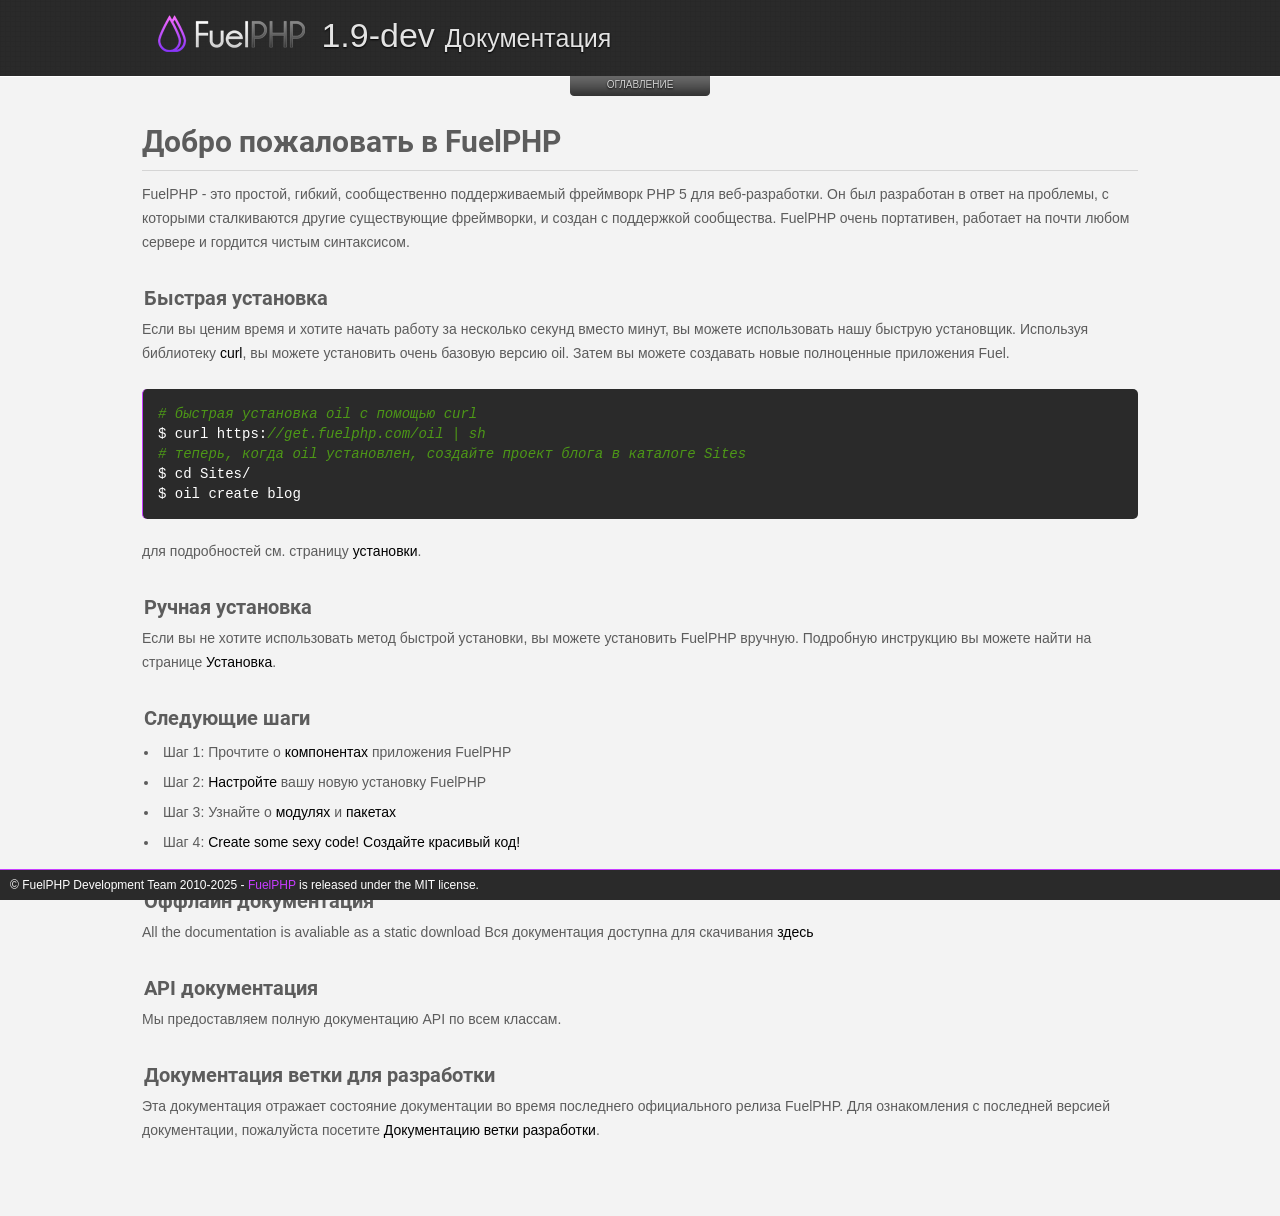
<file: index.html>
<!doctype html>
<html lang="ru">

<head>
	<meta charset="UTF-8">
	<meta name="viewport" content="width=device-width, initial-scale=1.0">
	<link rel="stylesheet" href="./assets/css/combined.css?20170912">
	<link rel="shortcut icon" href="./favicon.ico" />
	<script src="https://www.google.com/jsapi" type="text/javascript"></script>
	<script type="text/javascript">
		var path = './';
	</script>
	<script src="./assets/js/combined.js?20170912"></script>
	<title>FuelPHP Документация</title>
</head>

<body>
	<div id="container">
		<header id="header">
			<div class="table">
				<div id="cse">
					<gcse:searchbox-only newWindow="true"></gcse:searchbox-only>
				</div>
				<h1>
					<a href="https://fuelphp.com"><img height="37px" width="147px" src="./assets/img/fuel.png" /></a>
					<strong>Документация</strong>
				</h1>
			</div>
			<nav>
				<div class="clear"></div>
			</nav>
			<a href="#" id="toc_handle">оглавление</a>
			<div class="clear"></div>
		</header>

		<div id="main">

			<h2>Добро пожаловать в FuelPHP</h2>

			<p>
				FuelPHP - это простой, гибкий, сообщественно поддерживаемый фреймворк PHP 5 для веб-разработки. Он был
				разработан в ответ на проблемы, с которыми сталкиваются другие существующие фреймворки, и создан с
				поддержкой сообщества. FuelPHP очень портативен, работает на почти любом сервере и гордится чистым
				синтаксисом.
			</p>

			<h3 id="quick_install">Быстрая установка</h3>

			<p>Если вы ценим время и хотите начать работу за несколько секунд вместо минут, вы можете использовать нашу
				быструю установщик. Используя библиотеку <a href="http://en.wikipedia.org/wiki/CURL">curl</a>, вы можете
				установить очень базовую версию oil. Затем вы можете создавать новые полноценные приложения Fuel.</p>

			<pre class="cli"><code># быстрая установка oil с помощью curl
$ curl https://get.fuelphp.com/oil | sh
# теперь, когда oil установлен, создайте проект блога в каталоге Sites
$ cd Sites/
$ oil create blog</code></pre>

			<p>
				для подробностей см. страницу <a href="installation/instructions.html#command">установки</a>.
			</p>

			<h3 id="manual_install">Ручная установка</h3>

			<p>
			Если вы не хотите использовать метод быстрой установки, вы можете установить FuelPHP вручную.
				Подробную инструкцию вы можете найти на  странице <a
					href="installation/instructions.html#manual">Установка</a>.
			</p>

			<h3 id="next_steps">Следующие шаги</h3>

			<ul>
				<li>Шаг 1: Прочтите о <a href="general/mvc.html">компонентах</a> приложения FuelPHP</li>
				<li>Шаг 2: <a href="general/configuration.html">Настройте</a> вашу новую установку FuelPHP</li>
				<li>Шаг 3: Узнайте о <a href="general/modules.html">модулях</a> и <a
						href="general/packages.html">пакетах</a></li>
				<li>Шаг 4: <a href="general/controllers/base.html">Create some sexy code! Создайте красивый код!</a></li>
			</ul>

			<h3 id="docs_download">Оффлайн документация</h3>

			<p>
				All the documentation is avaliable as a static download Вся документация доступна для скачивания <a
					href="https://github.com/fuel/docs/archive/1.9/develop.zip" target="_blank">здесь</a>
			</p>

			<h3 id="api_docs">API документация</h3>

			<p>
				Мы предоставляем полную документацию API по всем классам.
			</p>

			<h3 id="dev_docs">Документация ветки для разработки</h3>

			<p>
				Эта документация отражает состояние документации во время последнего официального релиза FuelPHP.
				Для ознакомления с последней версией документации, пожалуйста посетите <a href="http://www.fuelphp.com/dev-docs">Документацию ветки разработки</a>.
			</p>

		</div>

		<footer>
			<p>
				&copy; FuelPHP Development Team 2010-2025 - <a href="https://fuelphp.com">FuelPHP</a> is released under
				the MIT license.
			</p>
		</footer>
	</div>
</body>

</html>
</file>
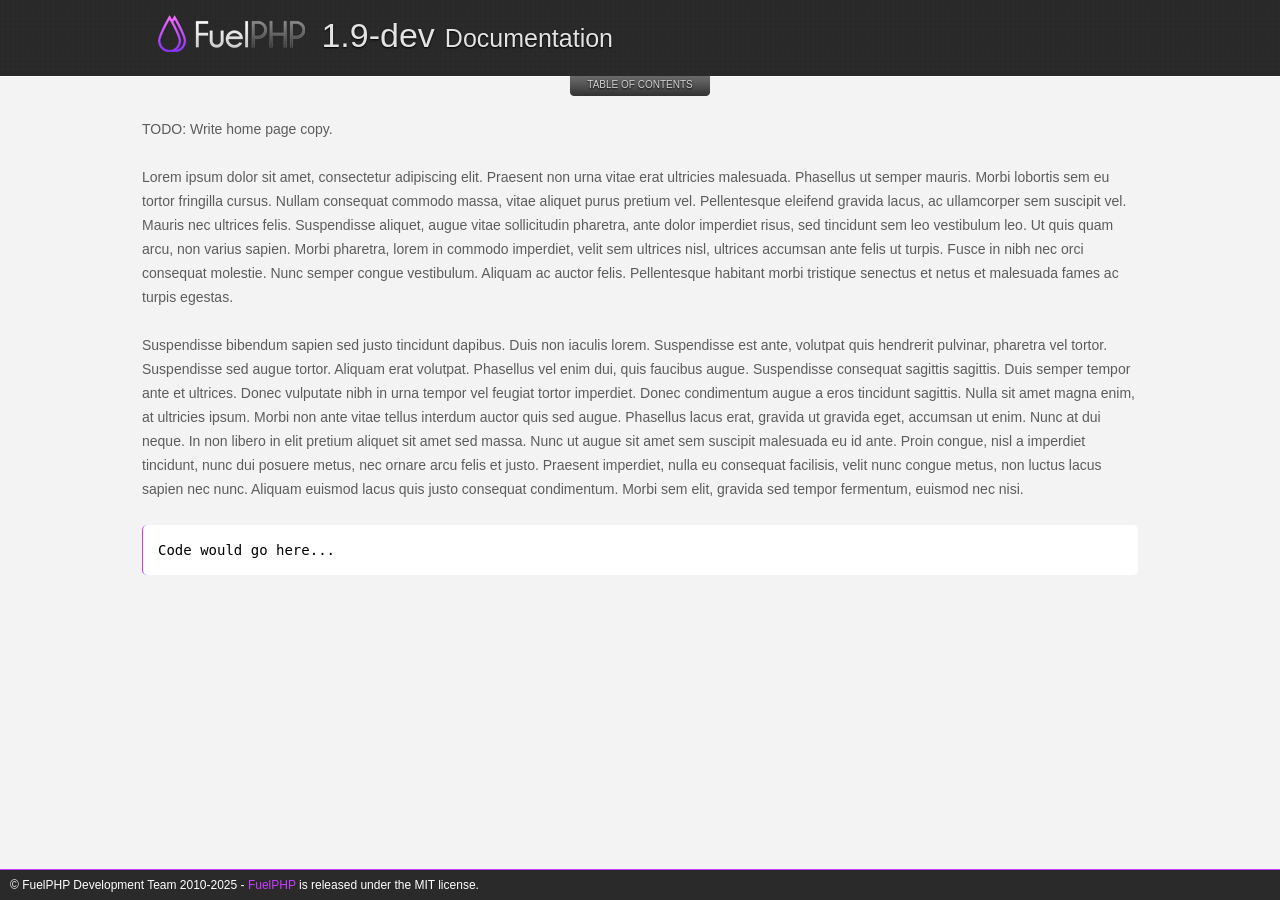
<file: templates/index.html>
<!doctype html>
<html lang="en">
<head>
	<meta charset="UTF-8">
	<meta name="viewport" content="width=device-width, initial-scale=1.0">
	<link rel="stylesheet" href="./../assets/css/combined.css?20170912">
	<link rel="shortcut icon" href="./../favicon.ico" />
	<script src="https://www.google.com/jsapi" type="text/javascript"></script>
	<script type="text/javascript">
		var path = './../';
	</script>
	<script src="./../assets/js/combined.js?20170912"></script>
	<title>Template - FuelPHP Documentation</title>
</head>
<body>
	<div id="container">
		<header id="header">
			<div class="table">
				<div id="cse">
					<gcse:searchbox-only newWindow="true"></gcse:searchbox-only>
				</div>
				<h1>
					<a href="https://fuelphp.com"><img height="37px" width="147px" src="./../assets/img/fuel.png" /></a>
					<strong>Documentation</strong>
				</h1>
			</div>
			<nav>
				<div class="clear"></div>
			</nav>
			<a href="#" id="toc_handle">table of contents</a>
			<div class="clear"></div>
		</header>

		<div id="main">
			<p>TODO: Write home page copy.</p>

			<p>Lorem ipsum dolor sit amet, consectetur adipiscing elit. Praesent non urna vitae erat ultricies malesuada. Phasellus ut semper mauris. Morbi lobortis sem eu tortor fringilla cursus. Nullam consequat commodo massa, vitae aliquet purus pretium vel. Pellentesque eleifend gravida lacus, ac ullamcorper sem suscipit vel. Mauris nec ultrices felis. Suspendisse aliquet, augue vitae sollicitudin pharetra, ante dolor imperdiet risus, sed tincidunt sem leo vestibulum leo. Ut quis quam arcu, non varius sapien. Morbi pharetra, lorem in commodo imperdiet, velit sem ultrices nisl, ultrices accumsan ante felis ut turpis. Fusce in nibh nec orci consequat molestie. Nunc semper congue vestibulum. Aliquam ac auctor felis. Pellentesque habitant morbi tristique senectus et netus et malesuada fames ac turpis egestas.</p>

			<p>Suspendisse bibendum sapien sed justo tincidunt dapibus. Duis non iaculis lorem. Suspendisse est ante, volutpat quis hendrerit pulvinar, pharetra vel tortor. Suspendisse sed augue tortor. Aliquam erat volutpat. Phasellus vel enim dui, quis faucibus augue. Suspendisse consequat sagittis sagittis. Duis semper tempor ante et ultrices. Donec vulputate nibh in urna tempor vel feugiat tortor imperdiet. Donec condimentum augue a eros tincidunt sagittis. Nulla sit amet magna enim, at ultricies ipsum. Morbi non ante vitae tellus interdum auctor quis sed augue. Phasellus lacus erat, gravida ut gravida eget, accumsan ut enim. Nunc at dui neque. In non libero in elit pretium aliquet sit amet sed massa. Nunc ut augue sit amet sem suscipit malesuada eu id ante. Proin congue, nisl a imperdiet tincidunt, nunc dui posuere metus, nec ornare arcu felis et justo. Praesent imperdiet, nulla eu consequat facilisis, velit nunc congue metus, non luctus lacus sapien nec nunc. Aliquam euismod lacus quis justo consequat condimentum. Morbi sem elit, gravida sed tempor fermentum, euismod nec nisi.</p>

			<pre><code>Code would go here...</code></pre>

		</div>

		<footer>
			<p>
				&copy; FuelPHP Development Team 2010-2025 - <a href="https://fuelphp.com">FuelPHP</a> is released under the MIT license.
			</p>
		</footer>
	</div>
</body>
</html>
</file>
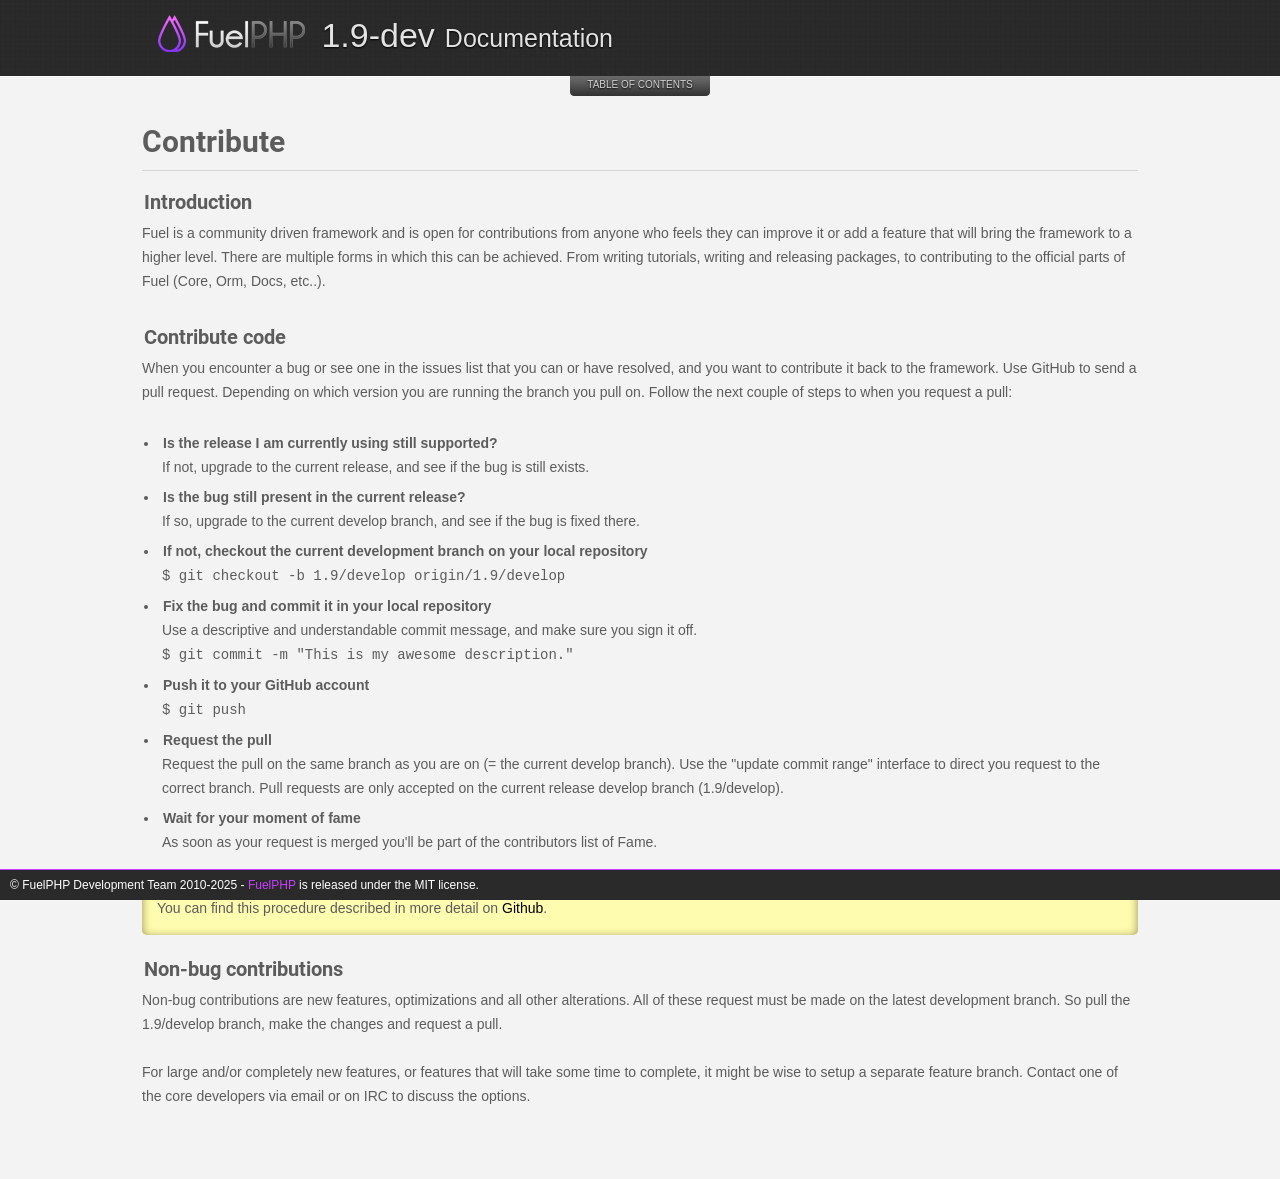
<file: contribute.html>
<!doctype html>
<html lang="en">
<head>
	<meta charset="UTF-8">
	<meta name="viewport" content="width=device-width, initial-scale=1.0">
	<link rel="stylesheet" href="./assets/css/combined.css?20170912">
	<link rel="shortcut icon" href="./favicon.ico" />
	<script src="https://www.google.com/jsapi" type="text/javascript"></script>
	<script type="text/javascript">
		var path = './';
	</script>
	<script src="./assets/js/combined.js?20170912"></script>
	<title>Contribute - FuelPHP Documentation</title>
</head>
<body>
	<div id="container">
		<header id="header">
			<div class="table">
				<div id="cse">
					<gcse:searchbox-only newWindow="true"></gcse:searchbox-only>
				</div>
				<h1>
					<a href="https://fuelphp.com"><img height="37px" width="147px" src="./assets/img/fuel.png" /></a>
					<strong>Documentation</strong>
				</h1>
			</div>
			<nav>
				<div class="clear"></div>
			</nav>
			<a href="#" id="toc_handle">table of contents</a>
			<div class="clear"></div>
		</header>

		<div id="main">

			<h2>Contribute</h2>

			<h3 id="introduction">Introduction</h3>

			<p>
				Fuel is a community driven framework and is open for contributions from anyone who feels they
				can improve it or add a feature that will bring the framework to a higher level. There
				are multiple forms in which this can be achieved. From writing tutorials, writing and
				releasing packages, to contributing to the official parts of Fuel (Core, Orm, Docs, etc..).
			</p>

			<h3 id="contribute_code">Contribute code</h3>

			<p>
				When you encounter a bug or see one in the issues list that you can or have resolved,
				and you want to contribute it back to the framework. Use GitHub to send a pull request.
				Depending on which version you are running the branch you pull on. Follow the next couple
				of steps to when you request a pull:
			</p>

			<ul>
				<li>
					<strong>Is the release I am currently using still supported?</strong><br/>
					If not, upgrade to the current release, and see if the bug is still exists.
				</li>
				<li>
					<strong>Is the bug still present in the current release?</strong><br/>
					If so, upgrade to the current develop branch, and see if the bug is fixed there.
				</li>
				<li>
					<strong>If not, checkout the current development branch on your local repository</strong><br/>
					<code class="cli">$ git checkout -b 1.9/develop origin/1.9/develop</code>
				</li>
				<li>
					<strong>Fix the bug and commit it in your local repository</strong><br/>
					Use a descriptive and understandable commit message, and make sure you sign it off.<br/>
					<code class="cli">$ git commit -m "This is my awesome description."</code>
				</li>
				<li>
					<strong>Push it to your GitHub account</strong><br/>
					<code class="cli">$ git push</code>
				</li>
				<li>
					<strong>Request the pull</strong><br/>
					Request the pull on the same branch as you are on (= the current develop branch).
					Use the "update commit range" interface to direct you request to the correct branch.
					Pull requests are only accepted on the current release develop branch (1.9/develop).
				</li>
				<li>
					<strong>Wait for your moment of fame</strong><br/>
					As soon as your request is merged you'll be part of the contributors list of Fame.
				</li>
			</ul>

			<p class="note">You can find this procedure described in more detail on <a href="https://github.com/fuel/fuel/wiki/Contributing">Github</a>.</p>

			<h3 id="enhancements">Non-bug contributions</h3>

			<p>
				Non-bug contributions are new features, optimizations and all other alterations. All of these request must be made on the
				latest development branch. So pull the 1.9/develop branch, make the changes and request a pull.
			</p>
			<p>
				For large and/or completely new features, or features that will take some time to complete, it might be wise
				to setup a separate feature branch. Contact one of the core developers via email or on IRC to discuss the options.
			</p>

		</div>

		<footer>
			<p>
				&copy; FuelPHP Development Team 2010-2025 - <a href="https://fuelphp.com">FuelPHP</a> is released under the MIT license.
			</p>
		</footer>
	</div>
</body>
</html>
</file>
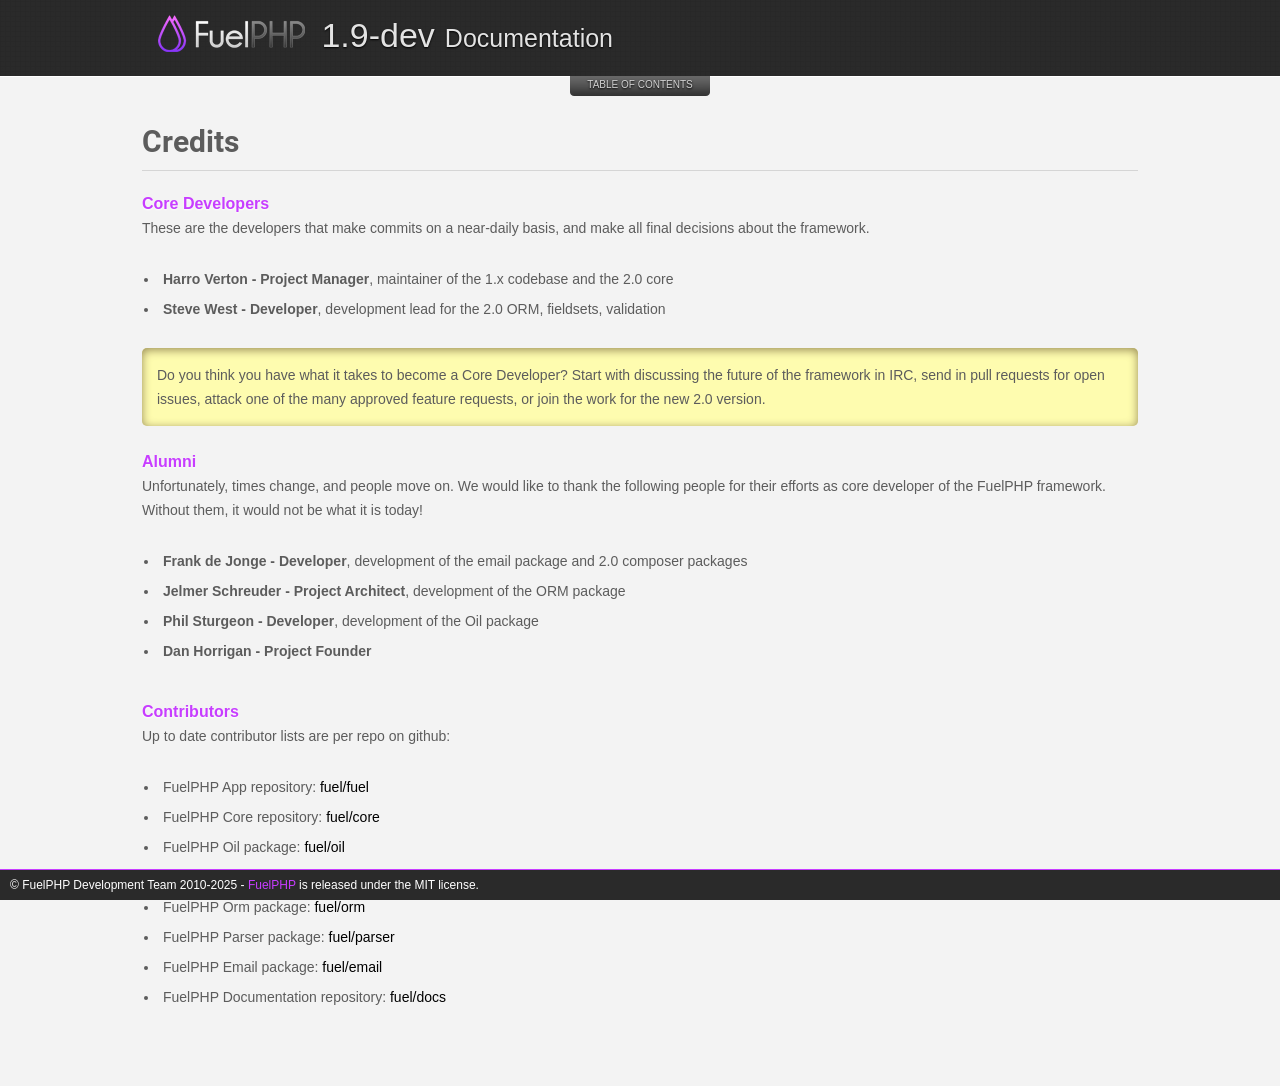
<file: credits.html>
<!doctype html>
<html lang="en">
<head>
	<meta charset="UTF-8">
	<meta name="viewport" content="width=device-width, initial-scale=1.0">
	<link rel="stylesheet" href="./assets/css/combined.css?20170912">
	<link rel="shortcut icon" href="./favicon.ico" />
	<script src="https://www.google.com/jsapi" type="text/javascript"></script>
	<script type="text/javascript">
		var path = './';
	</script>
	<script src="./assets/js/combined.js?20170912"></script>
	<title>Credits - FuelPHP Documentation</title>
</head>
<body>
	<div id="container">
		<header id="header">
			<div class="table">
				<div id="cse">
					<gcse:searchbox-only newWindow="true"></gcse:searchbox-only>
				</div>
				<h1>
					<a href="https://fuelphp.com"><img height="37px" width="147px" src="./assets/img/fuel.png" /></a>
					<strong>Documentation</strong>
				</h1>
			</div>
			<nav>
				<div class="clear"></div>
			</nav>
			<a href="#" id="toc_handle">table of contents</a>
			<div class="clear"></div>
		</header>

		<div id="main">

			<h2>Credits</h2>
			<h5 id="core_developers">Core Developers</h5>
			<p>These are the developers that make commits on a near-daily basis, and make all final decisions about the framework.</p>
			<ul>
				<li><strong>Harro Verton - Project Manager</strong>, maintainer of the 1.x codebase and the 2.0 core</li>
				<li><strong>Steve West - Developer</strong>, development lead for the 2.0 ORM, fieldsets, validation</li>
			</ul>

			<p class="note">
				Do you think you have what it takes to become a Core Developer? Start with discussing the future of the
				framework in IRC, send in pull requests for open issues, attack one of the many approved feature requests, or
				join the work for the new 2.0 version.
			</p>

			<h5 id="Alumni">Alumni</h5>
			<p>
				Unfortunately, times change, and people move on. We would like to thank the following people for their efforts as core developer
				of the FuelPHP framework. Without them, it would not be what it is today!
			</p>
			<ul>
				<li><strong>Frank de Jonge - Developer</strong>, development of the email package and 2.0 composer packages</li>
				<li><strong>Jelmer Schreuder - Project Architect</strong>, development of the ORM package</li>
				<li><strong>Phil Sturgeon - Developer</strong>, development of the Oil package</li>
				<li><strong>Dan Horrigan - Project Founder</strong></li>
			</ul>

			<h5 id="contributors">Contributors</h5>
			<p>Up to date contributor lists are per repo on github:</p>
			<ul>
				<li>FuelPHP App repository: <a href="https://github.com/fuel/fuel/contributors">fuel/fuel</a></li>
				<li>FuelPHP Core repository: <a href="https://github.com/fuel/core/contributors">fuel/core</a></li>
				<li>FuelPHP Oil package: <a href="https://github.com/fuel/oil/contributors">fuel/oil</a></li>
				<li>FuelPHP Auth package: <a href="https://github.com/fuel/auth/contributors">fuel/auth</a></li>
				<li>FuelPHP Orm package: <a href="https://github.com/fuel/orm/contributors">fuel/orm</a></li>
				<li>FuelPHP Parser package: <a href="https://github.com/fuel/parser/contributors">fuel/parser</a></li>
				<li>FuelPHP Email package: <a href="https://github.com/fuel/email/contributors">fuel/email</a></li>
				<li>FuelPHP Documentation repository: <a href="https://github.com/fuel/docs/contributors">fuel/docs</a></li>
			</ul>

		</div>

		<footer>
			<p>
				&copy; FuelPHP Development Team 2010-2025 - <a href="https://fuelphp.com">FuelPHP</a> is released under the MIT license.
			</p>
		</footer>
	</div>
</body>
</html>
</file>
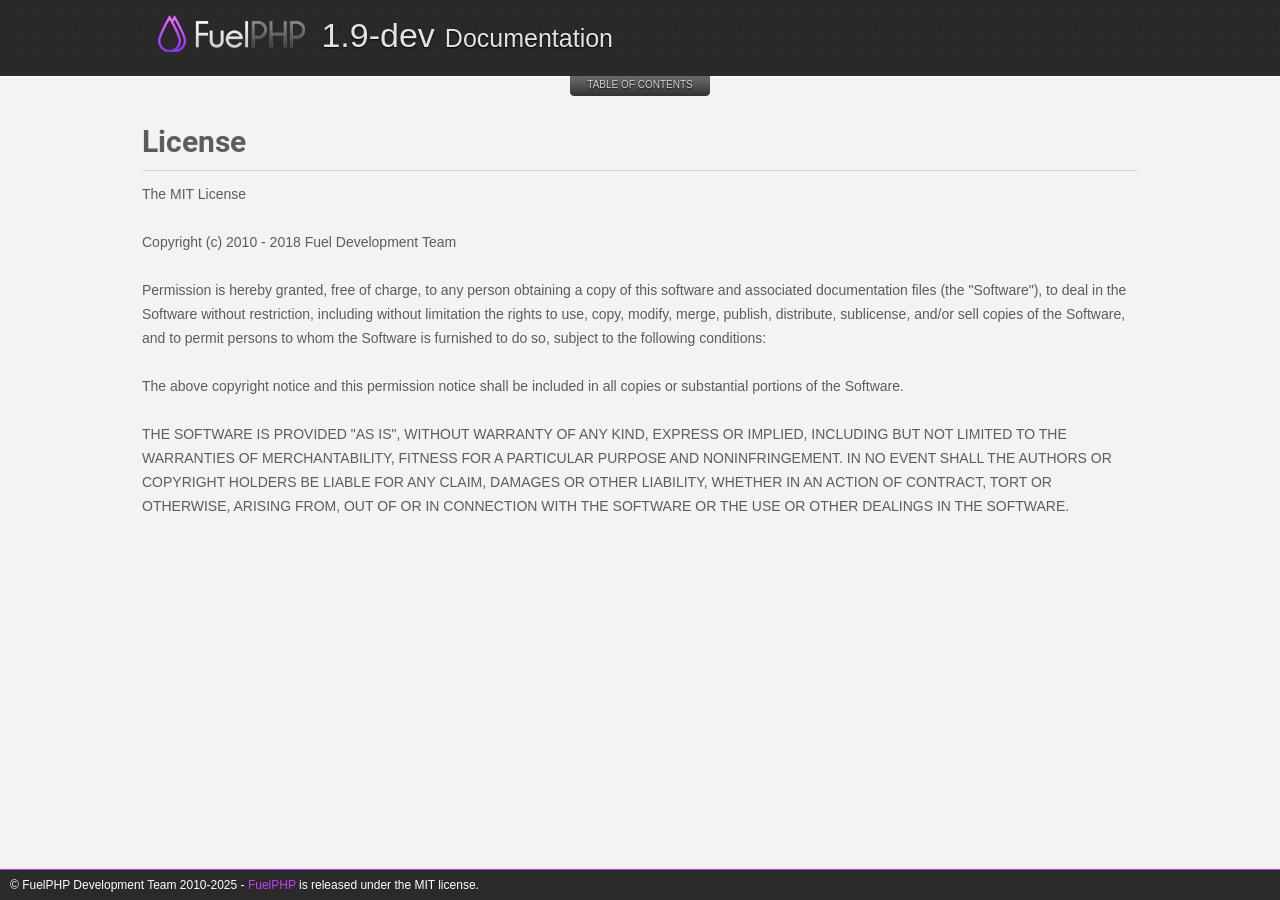
<file: license.html>
<!doctype html>
<html lang="en">
<head>
	<meta charset="UTF-8">
	<meta name="viewport" content="width=device-width, initial-scale=1.0">
	<link rel="stylesheet" href="./assets/css/combined.css?20170912">
	<link rel="shortcut icon" href="./favicon.ico" />
	<script src="https://www.google.com/jsapi" type="text/javascript"></script>
	<script type="text/javascript">
		var path = './';
	</script>
	<script src="./assets/js/combined.js?20170912"></script>
	<title>License - FuelPHP Documentation</title>
</head>
<body>
	<div id="container">
		<header id="header">
			<div class="table">
				<div id="cse">
					<gcse:searchbox-only newWindow="true"></gcse:searchbox-only>
				</div>
				<h1>
					<a href="https://fuelphp.com"><img height="37px" width="147px" src="./assets/img/fuel.png" /></a>
					<strong>Documentation</strong>
				</h1>
			</div>
			<nav>
				<div class="clear"></div>
			</nav>
			<a href="#" id="toc_handle">table of contents</a>
			<div class="clear"></div>
		</header>

		<div id="main">

			<h2>License</h2>

			<p>The MIT License</p>

			<p>Copyright (c) 2010 - 2018 Fuel Development Team</p>

			<p>
				Permission is hereby granted, free of charge, to any person obtaining a copy
				of this software and associated documentation files (the "Software"), to deal
				in the Software without restriction, including without limitation the rights
				to use, copy, modify, merge, publish, distribute, sublicense, and/or sell
				copies of the Software, and to permit persons to whom the Software is
				furnished to do so, subject to the following conditions:
			</p>

			<p>
				The above copyright notice and this permission notice shall be included in
				all copies or substantial portions of the Software.
			</p>

			<p>
				THE SOFTWARE IS PROVIDED "AS IS", WITHOUT WARRANTY OF ANY KIND, EXPRESS OR
				IMPLIED, INCLUDING BUT NOT LIMITED TO THE WARRANTIES OF MERCHANTABILITY,
				FITNESS FOR A PARTICULAR PURPOSE AND NONINFRINGEMENT. IN NO EVENT SHALL THE
				AUTHORS OR COPYRIGHT HOLDERS BE LIABLE FOR ANY CLAIM, DAMAGES OR OTHER
				LIABILITY, WHETHER IN AN ACTION OF CONTRACT, TORT OR OTHERWISE, ARISING FROM,
				OUT OF OR IN CONNECTION WITH THE SOFTWARE OR THE USE OR OTHER DEALINGS IN
				THE SOFTWARE.
			</p>

		</div>

		<footer>
			<p>
				&copy; FuelPHP Development Team 2010-2025 - <a href="https://fuelphp.com">FuelPHP</a> is released under the MIT license.
			</p>
		</footer>
	</div>
</body>
</html>
</file>
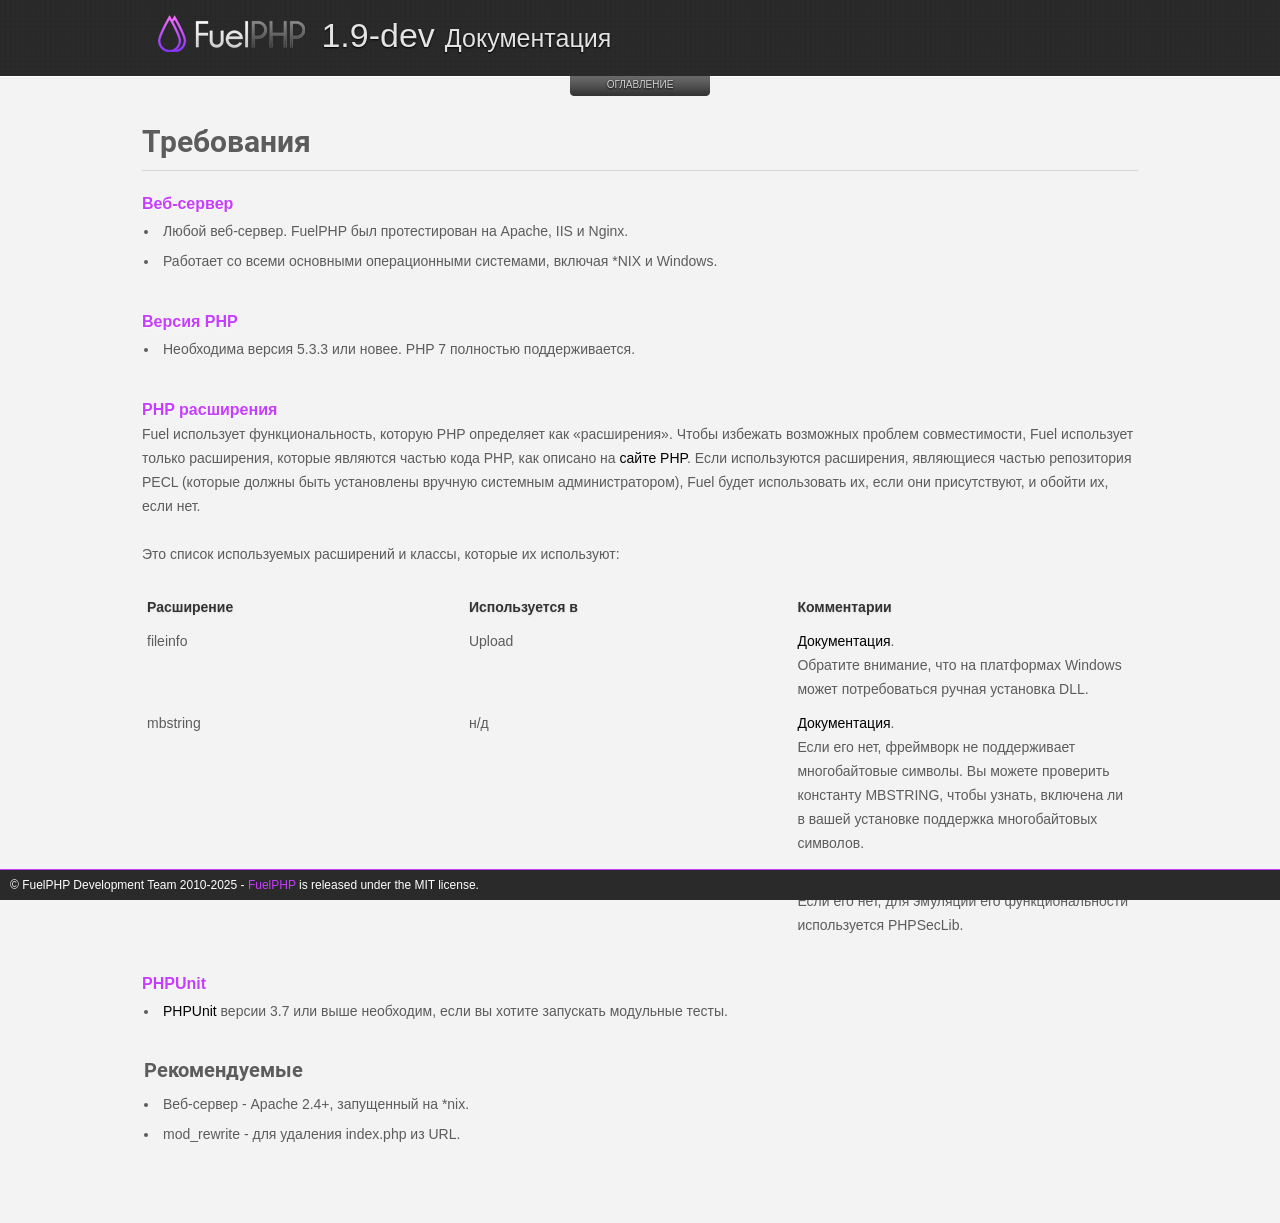
<file: requirements.html>
<!doctype html>
<html lang="ru">

<head>
	<meta charset="UTF-8">
	<meta name="viewport" content="width=device-width, initial-scale=1.0">
	<link rel="stylesheet" href="./assets/css/combined.css?20170912">
	<link rel="shortcut icon" href="./favicon.ico" />
	<script src="https://www.google.com/jsapi" type="text/javascript"></script>
	<script type="text/javascript">
		var path = './';
	</script>
	<script src="./assets/js/combined.js?20170912"></script>
	<title>Требования - FuelPHP документация</title>
</head>

<body>
	<div id="container">
		<header id="header">
			<div class="table">
				<div id="cse">
					<gcse:searchbox-only newWindow="true"></gcse:searchbox-only>
				</div>
				<h1>
					<a href="https://fuelphp.com"><img height="37px" width="147px" src="./assets/img/fuel.png" /></a>
					<strong>Документация</strong>
				</h1>
			</div>
			<nav>
				<div class="clear"></div>
			</nav>
			<a href="#" id="toc_handle">оглавление</a>
			<div class="clear"></div>
		</header>

		<div id="main">

			<h2>Требования</h2>
			<h5 id="web_server">Веб-сервер</h5>
			<ul>
				<li>Любой веб-сервер. FuelPHP был протестирован на Apache, IIS и Nginx.</li>
				<li>Работает со всеми основными операционными системами, включая *NIX и Windows.</li>
			</ul>
			<h5 id="php_version">Версия PHP</h5>
			<ul>
				<li>Необходима версия 5.3.3 или новее. PHP 7 полностью поддерживается.</li>
			</ul>
			<h5 id="php_extensions">PHP расширения</h5>
			<p>
				Fuel использует функциональность, которую PHP определяет как «расширения». Чтобы избежать возможных
				проблем совместимости, Fuel использует только расширения, которые являются частью кода PHP, как описано
				на <a href="http://php.net">сайте PHP</a>. Если используются расширения, являющиеся частью репозитория
				PECL (которые должны быть установлены вручную системным администратором), Fuel будет использовать их,
				если они присутствуют, и обойти их, если нет.
			</p>
			<p>Это список используемых расширений и классы, которые их используют:</p>
			<table class="config valign">
				<tbody>
					<tr>
						<th class="small">Расширение</th>
						<th class="small">Используется в</th>
						<th>Комментарии</th>
					</tr>
					<tr>
						<td>fileinfo</td>
						<td>Upload</td>
						<td><a href="http://php.net/manual/en/book.fileinfo.php">Документация</a>.<br />
							Обратите внимание, что на платформах Windows может потребоваться ручная установка DLL.</td>
					</tr>
					<tr>
						<td>mbstring</td>
						<td>н/д</td>
						<td><a href="http://php.net/manual/en/book.mbstring.php">Документация</a>.<br />
							Если его нет, фреймворк не поддерживает многобайтовые символы. Вы можете проверить константу
							MBSTRING, чтобы узнать, включена ли в вашей установке поддержка многобайтовых символов.</td>
					</tr>
					<tr>
						<td>mcrypt</td>
						<td>Crypt</td>
						<td><a href="http://php.net/manual/en/book.mcrypt.php">Документация</a>.<br />
							Если его нет, для эмуляции его функциональности используется PHPSecLib.</td>
					</tr>
				</tbody>
			</table>
			<h5 id="php_unit">PHPUnit</h5>
			<ul>
				<li><a href="http://phpunit.de/manual/current/en/index.html">PHPUnit</a> версии 3.7 или выше необходим,
					если вы хотите запускать модульные тесты.</li>
			</ul>

			<h3 id="recommended">Рекомендуемые</h3>
			<ul>
				<li>Веб-сервер - Apache 2.4+, запущенный на *nix.</li>
				<li>mod_rewrite - для удаления index.php из URL.</li>
			</ul>

		</div>

		<footer>
			<p>
				&copy; FuelPHP Development Team 2010-2025 - <a href="https://fuelphp.com">FuelPHP</a> is released under
				the MIT license.
			</p>
		</footer>
	</div>
</body>

</html>
</file>
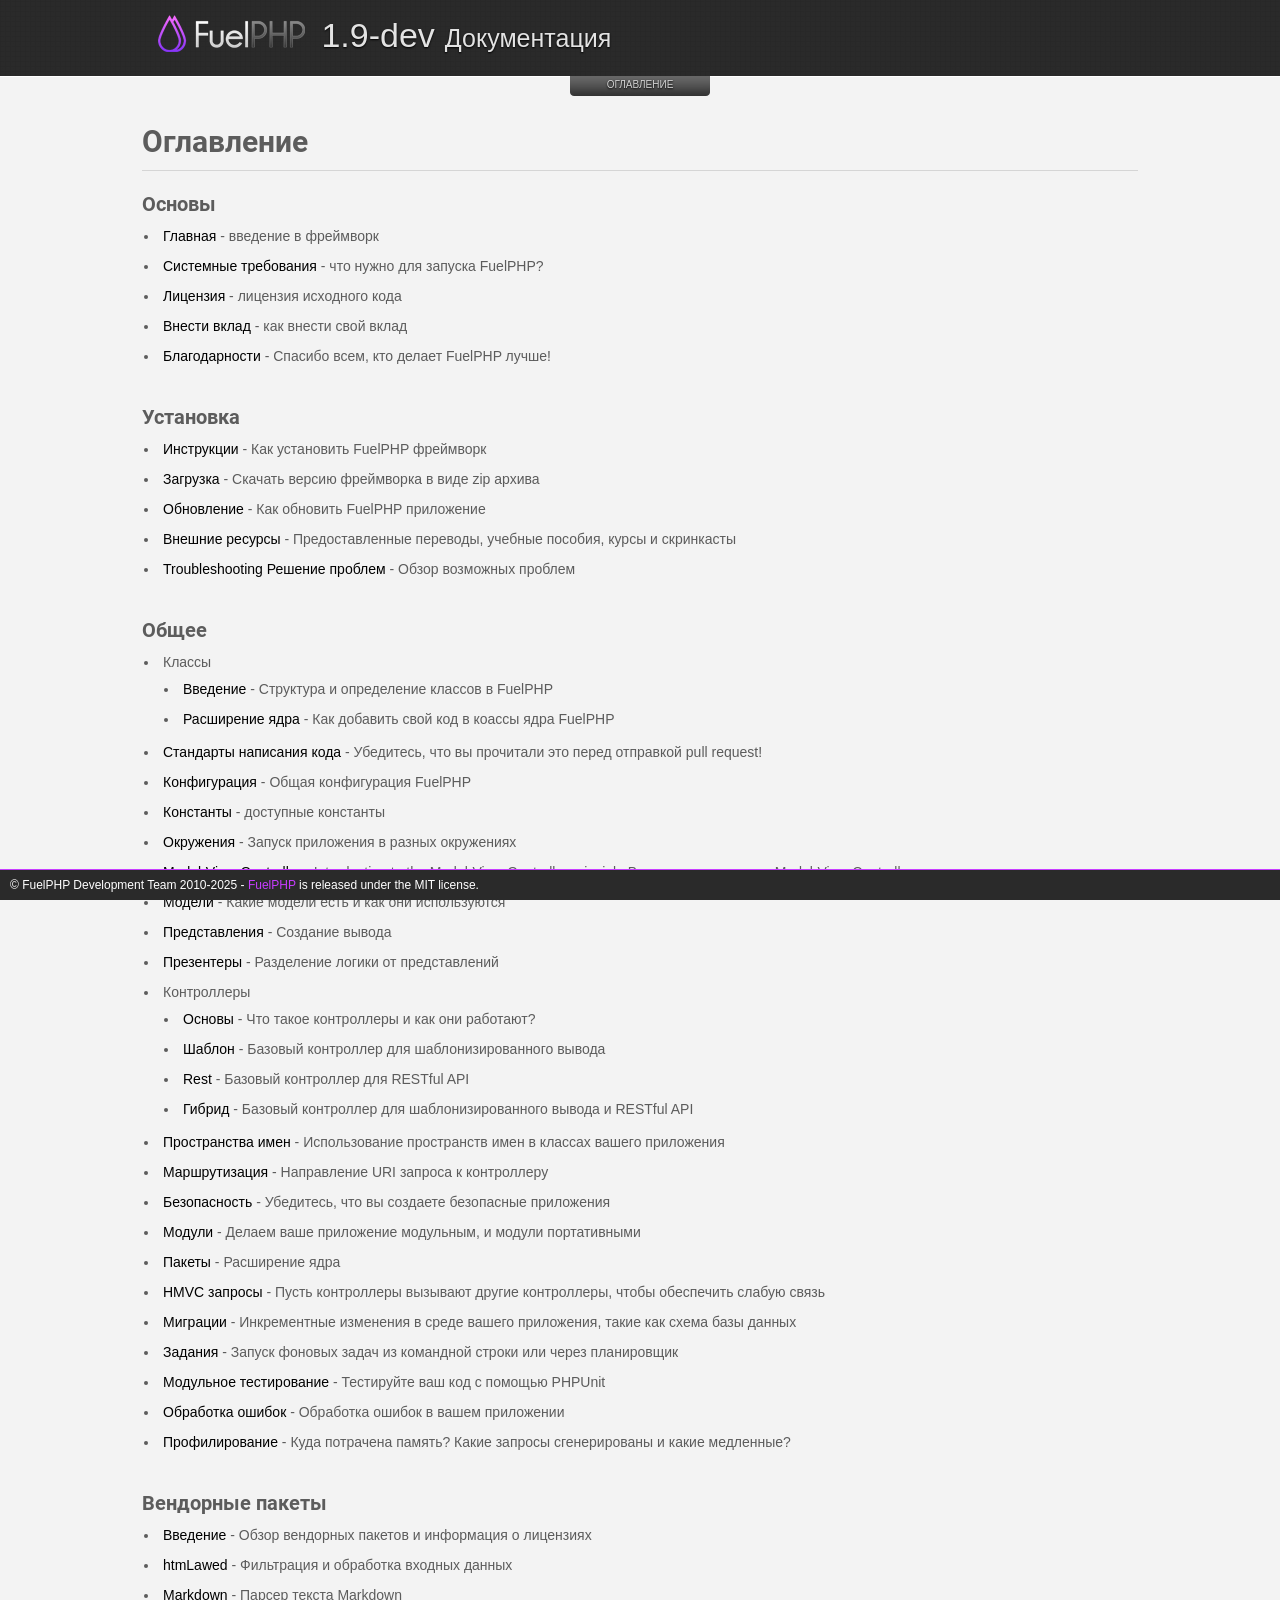
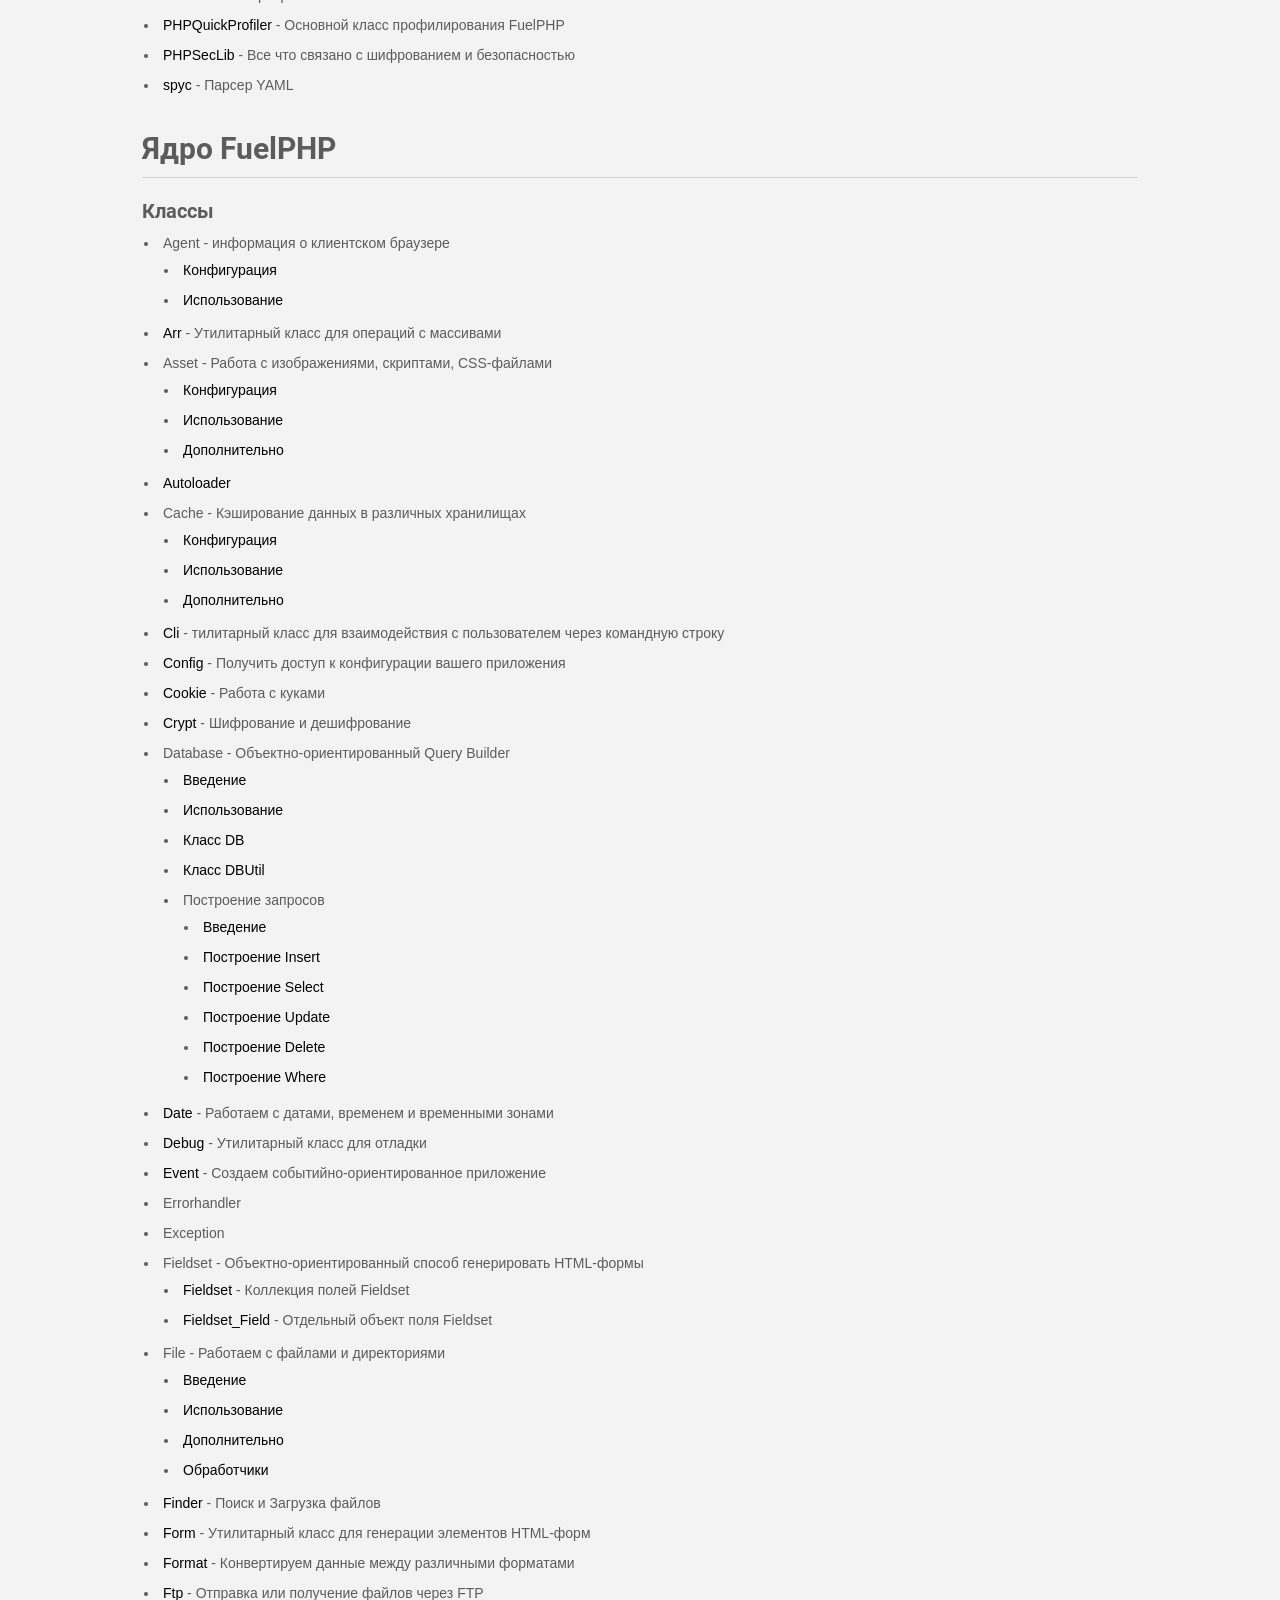
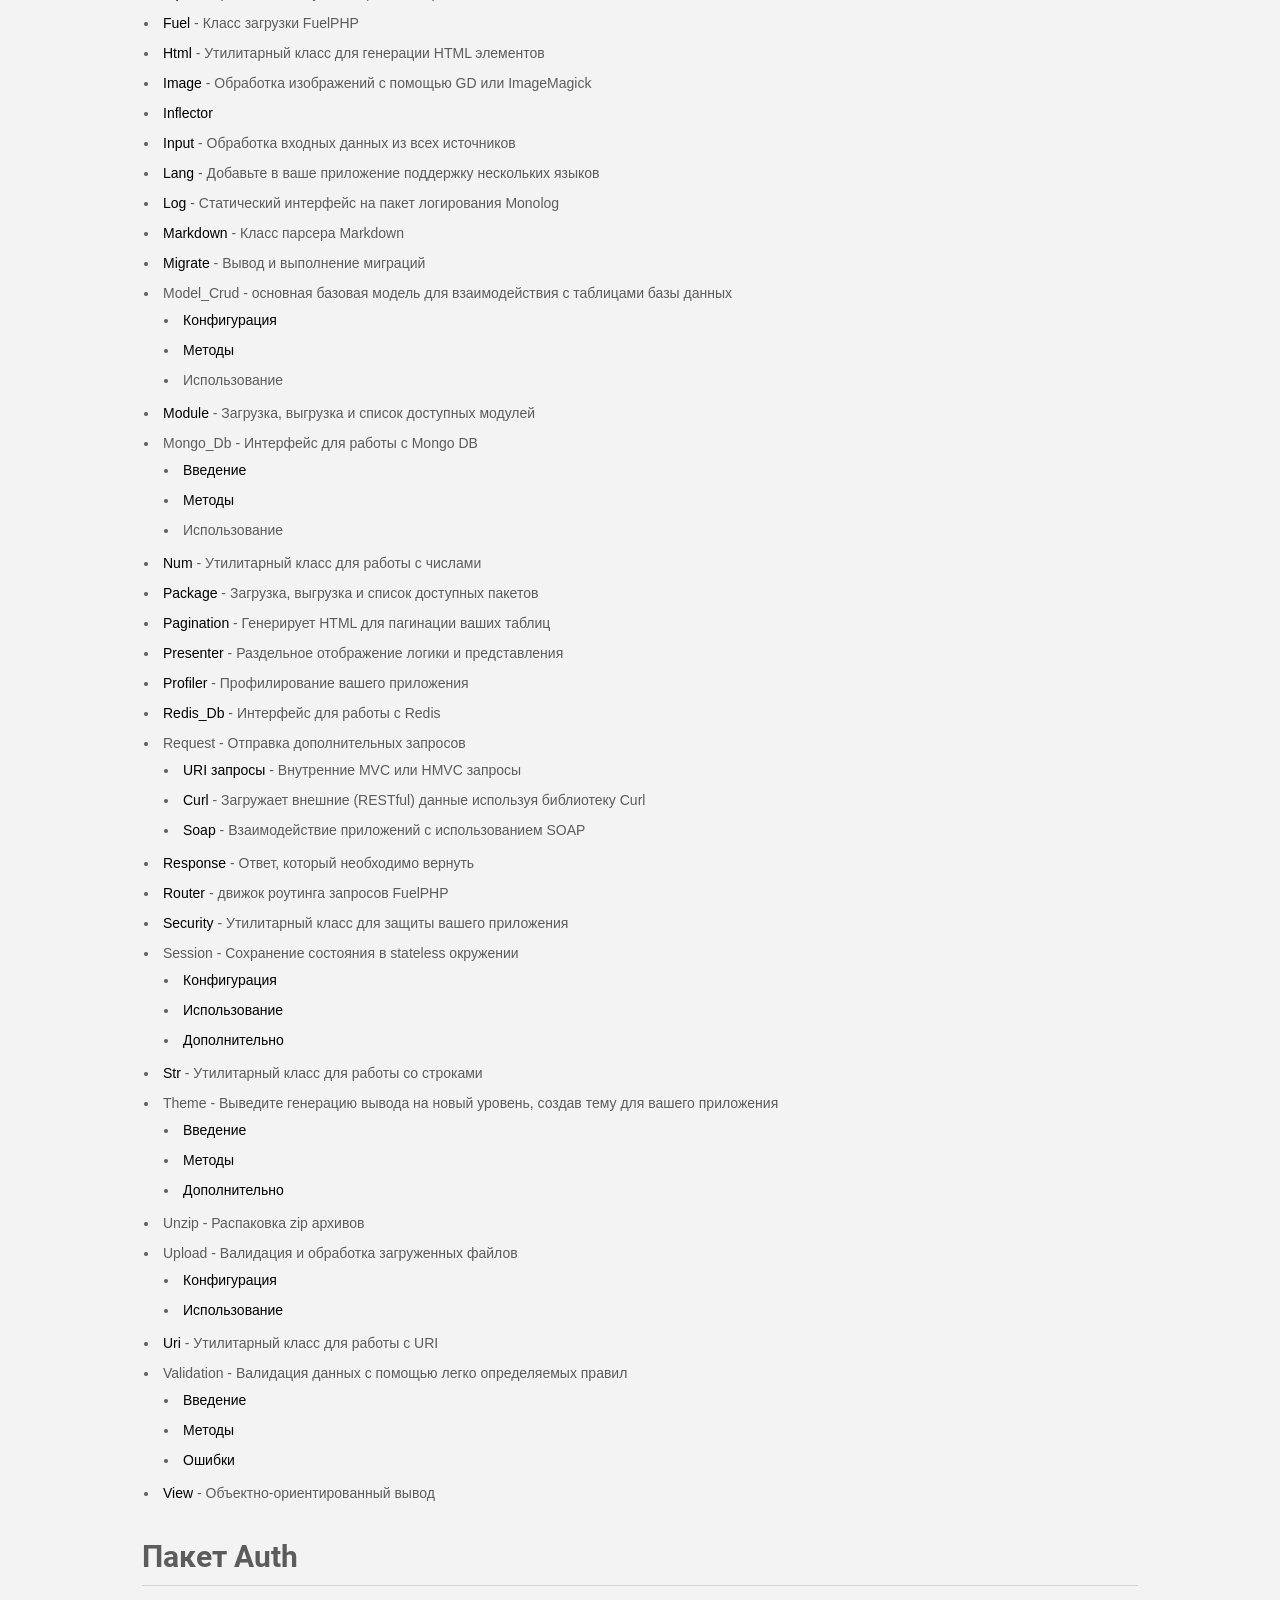
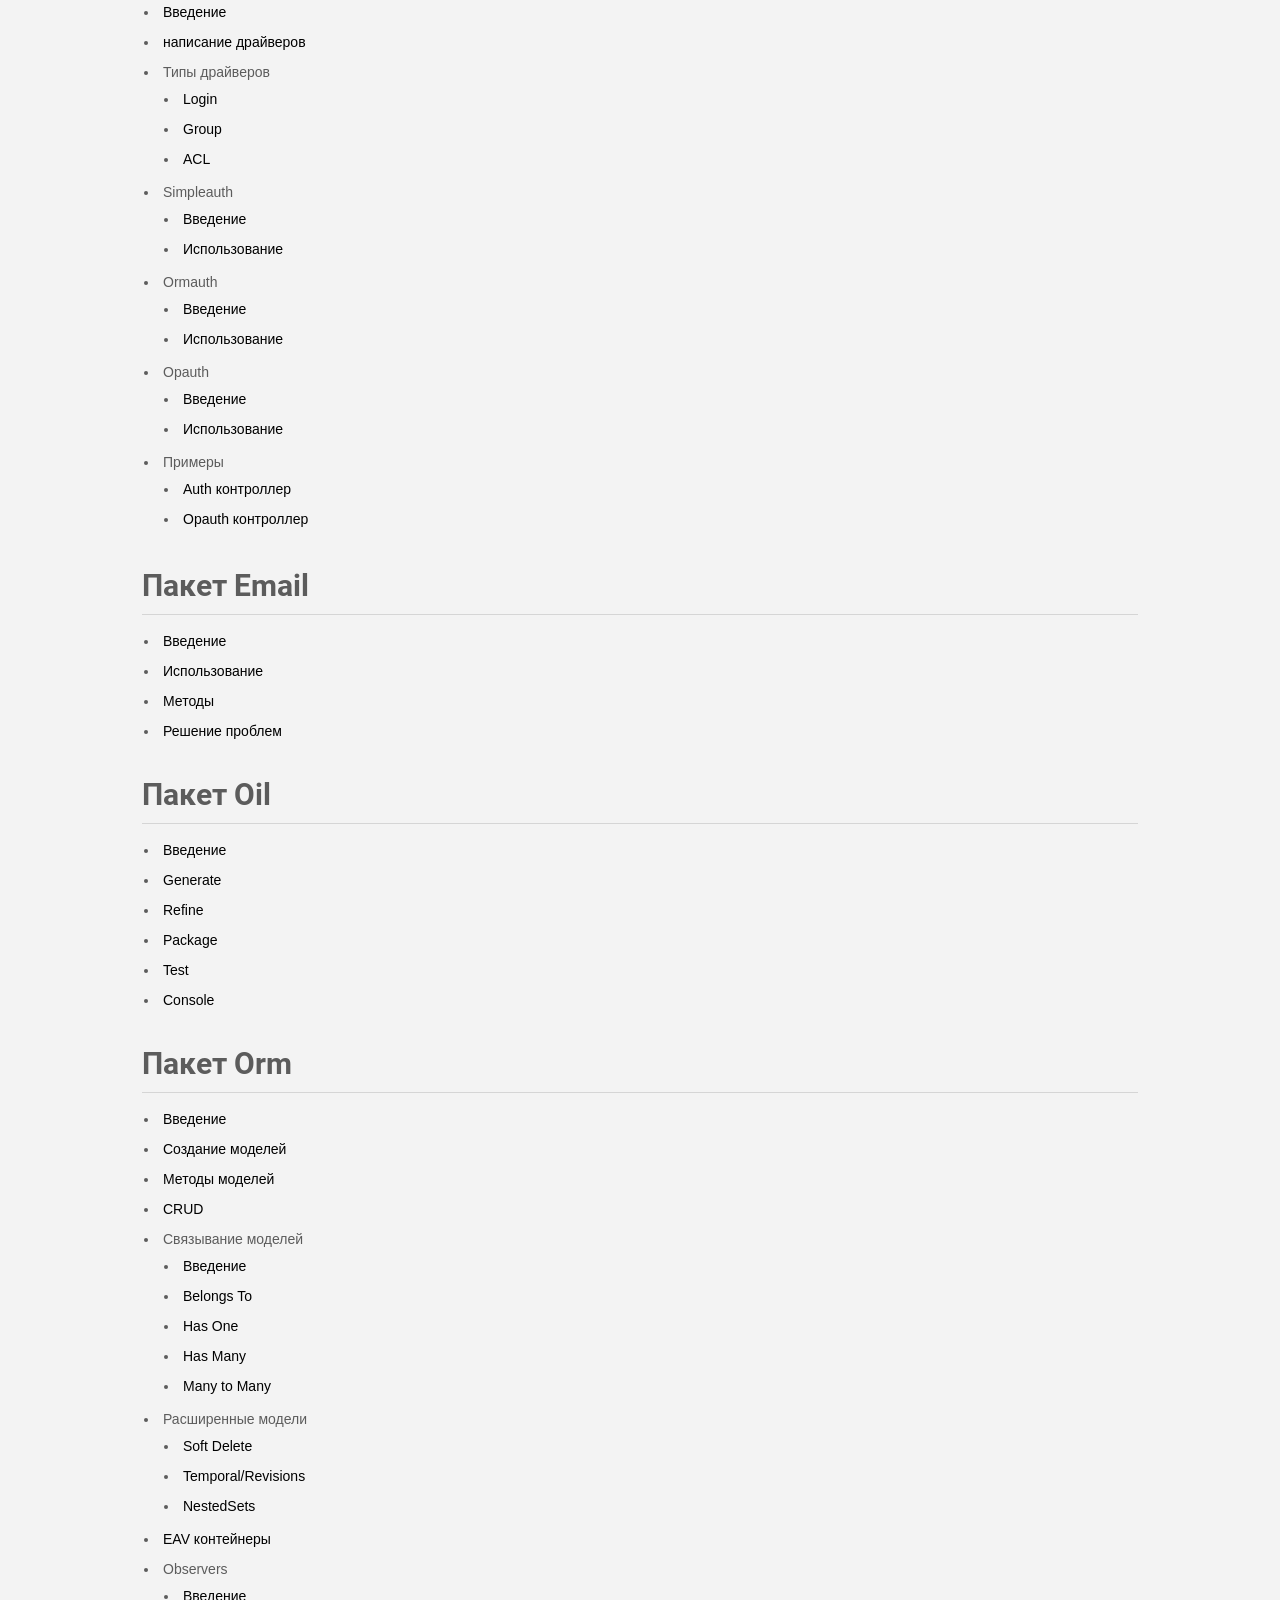
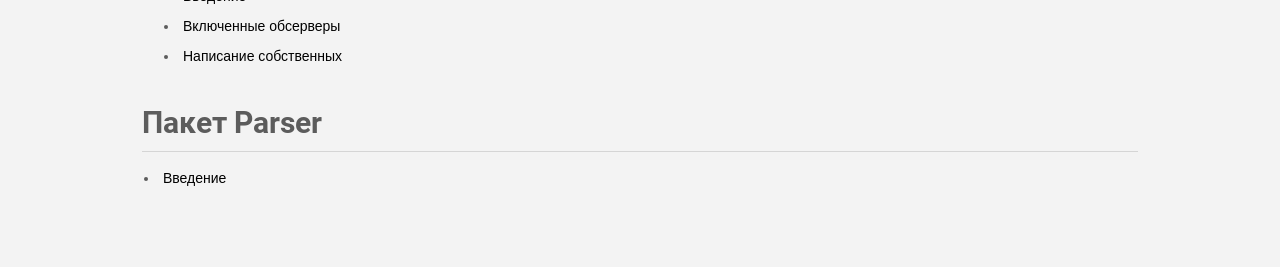
<file: toc.html>
<!doctype html>
<html lang="ru">
<head>
	<meta charset="UTF-8">
	<meta name="viewport" content="width=device-width, initial-scale=1.0">
	<link rel="stylesheet" href="./assets/css/combined.css?20170912">
	<link rel="shortcut icon" href="./favicon.ico" />
	<script src="https://www.google.com/jsapi" type="text/javascript"></script>
	<script type="text/javascript">
		var path = './';
	</script>
	<script src="./assets/js/combined.js?20170912"></script>
	<title>Содержание - FuelPHP документация</title>
</head>
<body>
	<div id="container">
		<header id="header">
			<div class="table">
				<div id="cse">
					<gcse:searchbox-only newWindow="true"></gcse:searchbox-only>
				</div>
				<h1>
					<a href="https://fuelphp.com"><img height="37px" width="147px" src="./assets/img/fuel.png" /></a>
					<strong>Документация</strong>
				</h1>
			</div>
			<nav>
				<div class="clear"></div>
			</nav>
			<a href="#" id="toc_handle">оглавление</a>
			<div class="clear"></div>
		</header>

		<div id="main">

			<h2>Оглавление</h2>

			<h3>Основы</h3>
			<ul class="toc">
				<li><a href="index.html">Главная</a> - введение в фреймворк</li>
				<li><a href="requirements.html">Системные требования</a> - что нужно для запуска FuelPHP?</li>
				<li><a href="license.html">Лицензия</a> - лицензия исходного кода</li>
				<li><a href="contribute.html">Внести вклад</a> - как внести свой вклад</li>
				<li><a href="credits.html">Благодарности</a> - Спасибо всем, кто делает FuelPHP лучше!</li>
			</ul>

			<h3>Установка</h3>
			<ul class="toc">
				<li><a href="installation/instructions.html">Инструкции</a> - Как установить FuelPHP фреймворк</li>
				<li><a href="installation/download.html">Загрузка</a> - Скачать версию фреймворка в виде zip архива</li>
				<li><a href="installation/upgrade.html">Обновление</a> - Как обновить FuelPHP приложение</li>
				<li><a href="installation/external.html">Внешние ресурсы</a> - Предоставленные переводы, учебные пособия, курсы и скринкасты</li>
				<li><a href="installation/troubleshooting.html">Troubleshooting Решение проблем</a> - Обзор возможных проблем</li>
			</ul>

			<h3>Общее</h3>
			<ul class="toc">
				<li>Классы
					<ul>
						<li><a href="general/classes.html">Введение</a> - Структура и определение классов в FuelPHP</li>
						<li><a href="general/extending_core.html">Расширение ядра</a> - Как добавить свой код в коассы ядра FuelPHP</li>
					</ul>
				</li>
				<li><a href="general/coding_standards.html">Стандарты написания кода</a> - Убедитесь, что вы прочитали это перед отправкой pull request!</li>
				<li><a href="general/configuration.html">Конфигурация</a> - Общая конфигурация FuelPHP</li>
				<li><a href="general/constants.html">Константы</a> - доступные константы</li>
				<li><a href="general/environments.html">Окружения</a> - Запуск приложения в разных окружениях</li>
				<li><a href="general/mvc.html">Model-View-Controller</a> - Introduction to the Model-View-Controller principle Введение в принципы Model-View-Controller</li>
				<li><a href="general/models.html">Модели</a> - Какие модели есть и как они используются</li>
				<li><a href="general/views.html">Представления</a> - Создание вывода</li>
				<li><a href="general/presenters.html">Презентеры</a> - Разделение логики от представлений</li>
				<li>Контроллеры
					<ul>
						<li><a href="general/controllers/base.html">Основы</a> - Что такое контроллеры и как они работают?</li>
						<li><a href="general/controllers/template.html">Шаблон</a> - Базовый контроллер для шаблонизированного вывода</li>
						<li><a href="general/controllers/rest.html">Rest</a> - Базовый контроллер для RESTful API</li>
						<li><a href="general/controllers/hybrid.html">Гибрид</a> - Базовый контроллер для шаблонизированного вывода и RESTful API</li>
					</ul>
				</li>
				<li><a href="general/namespacing.html">Пространства имен</a> - Использование пространств имен в классах вашего приложения</li>
				<li><a href="general/routing.html">Маршрутизация</a> - Направление URI запроса к контроллеру</li>
				<li><a href="general/security.html">Безопасность</a> - Убедитесь, что вы создаете безопасные приложения</li>
				<li><a href="general/modules.html">Модули</a> - Делаем ваше приложение модульным, и модули портативными</li>
				<li><a href="general/packages.html">Пакеты</a> - Расширение ядра</li>
				<li><a href="general/hmvc.html">HMVC запросы</a> - Пусть контроллеры вызывают другие контроллеры, чтобы обеспечить слабую связь</li>
				<li><a href="general/migrations.html">Миграции</a> - Инкрементные изменения в среде вашего приложения, такие как схема базы данных</li>
				<li><a href="general/tasks.html">Задания</a> - Запуск фоновых задач из командной строки или через планировщик</li>
				<li><a href="general/unit_testing.html">Модульное тестирование</a> - Тестируйте ваш код с помощью PHPUnit</li>
				<li><a href="general/error.html">Обработка ошибок</a> - Обработка ошибок в вашем приложении</li>
				<li><a href="general/profiling.html">Профилирование</a> - Куда потрачена память? Какие запросы сгенерированы и какие медленные?</li>
			</ul>

			<h3>Вендорные пакеты</h3>
			<ul class="toc">
				<li><a href="vendor/intro.html">Введение</a> - Обзор вендорных пакетов и информация о лицензиях</li>
				<li><a href="vendor/htmlawed.html">htmLawed</a> - Фильтрация и обработка входных данных</li>
				<li><a href="vendor/markdown.html">Markdown</a> - Парсер текста Markdown</li>
				<li><a href="vendor/phpquickprofiler.html">PHPQuickProfiler</a> - Основной класс профилирования FuelPHP</li>
				<li><a href="vendor/phpseclib.html">PHPSecLib</a> - Все что связано с шифрованием и безопасностью</li>
				<li><a href="vendor/spyc.html">spyc</a> - Парсер YAML</li>
			</ul>

			<h2>Ядро FuelPHP</h2>

			<h3>Классы</h3>
			<ul class="toc">
				<li>Agent - информация о клиентском браузере
					<ul>
						<li><a href="classes/agent/config.html">Конфигурация</a></li>
						<li><a href="classes/agent/usage.html">Использование</a></li>
					</ul>
				</li>
				<li><a href="classes/arr.html">Arr</a> - Утилитарный класс для операций с массивами</li>
				<li>Asset - Работа с изображениями, скриптами, CSS-файлами
					<ul>
						<li><a href="classes/asset/config.html">Конфигурация</a></li>
						<li><a href="classes/asset/usage.html">Использование</a></li>
						<li><a href="classes/asset/advanced.html">Дополнительно</a></li>
					</ul>
				</li>
				<li><a href="classes/autoloader.html">Autoloader</a></li>
				<li>Cache - Кэширование данных в различных хранилищах
					<ul>
						<li><a href="classes/cache/config.html">Конфигурация</a></li>
						<li><a href="classes/cache/usage.html">Использование</a></li>
						<li><a href="classes/cache/advanced.html">Дополнительно</a></li>
					</ul>
				</li>
				<li><a href="classes/cli.html">Cli</a> - тилитарный класс для взаимодействия с пользователем через командную строку</li>
				<li><a href="classes/config.html">Config</a> - Получить доступ к конфигурации вашего приложения</li>
				<li><a href="classes/cookie.html">Cookie</a> - Работа с куками</li>
				<li><a href="classes/crypt.html">Crypt</a> - Шифрование и дешифрование</li>
				<li>Database - Объектно-ориентированный Query Builder
					<ul>
						<li><a href="classes/database/introduction.html">Введение</a></li>
						<li><a href="classes/database/usage.html">Использование</a></li>
						<li><a href="classes/database/db.html">Класс DB</a></li>
						<li><a href="classes/database/dbutil.html">Класс DBUtil</a></li>
						<li>Построение запросов
							<ul>
								<li><a href="classes/database/qb.html">Введение</a></li>
								<li><a href="classes/database/usage.html">Построение Insert</a></li>
								<li><a href="classes/database/db.html">Построение Select</a></li>
								<li><a href="classes/database/dbutil.html">Построение Update</a></li>
								<li><a href="classes/database/db.html">Построение Delete</a></li>
								<li><a href="classes/database/db.html">Построение Where</a></li>
							</ul>
						</li>
					</ul>
				</li>
				<li><a href="classes/date.html">Date</a> - Работаем с датами, временем и временными зонами</li>
				<li><a href="classes/debug.html">Debug</a> - Утилитарный класс для отладки</li>
				<li><a href="classes/event.html">Event</a> - Создаем событийно-ориентированное приложение</li>
				<li>Errorhandler</li>
				<li>Exception</li>
				<li>Fieldset - Объектно-ориентированный способ генерировать HTML-формы
					<ul>
						<li><a href="classes/fieldset/fieldset.html">Fieldset</a> - Коллекция полей Fieldset </li>
						<li><a href="classes/fieldset/field.html">Fieldset_Field</a> - Отдельный объект поля Fieldset</li>
					</ul>
				</li>
				<li>File - Работаем с файлами и директориями
					<ul>
						<li><a href="classes/file/intro.html">Введение</a></li>
						<li><a href="classes/file/usage.html">Использование</a></li>
						<li><a href="classes/file/advanced.html">Дополнительно</a></li>
						<li><a href="classes/file/handlers.html">Обработчики</a></li>
					</ul>
				</li>
				<li><a href="classes/finder.html">Finder</a> - Поиск и Загрузка файлов</li>
				<li><a href="classes/form.html">Form</a> - Утилитарный класс для генерации элементов HTML-форм</li>
				<li><a href="classes/format.html">Format</a> - Конвертируем данные между различными форматами</li>
				<li><a href="classes/ftp.html">Ftp</a> - Отправка или получение файлов через FTP</li>
				<li><a href="classes/fuel.html">Fuel</a> - Класс загрузки FuelPHP</li>
				<li><a href="classes/html.html">Html</a> - Утилитарный класс для генерации HTML элементов</li>
				<li><a href="classes/image.html">Image</a> - Обработка изображений с помощью GD или ImageMagick</li>
				<li><a href="classes/inflector.html">Inflector</a></li>
				<li><a href="classes/input.html">Input</a> - Обработка входных данных из всех источников</li>
				<li><a href="classes/lang.html">Lang</a> - Добавьте в ваше приложение поддержку нескольких языков</li>
				<li><a href="classes/log.html">Log</a> - Статический интерфейс на пакет логирования Monolog</li>
				<li><a href="classes/markdown.html">Markdown</a> - Класс парсера Markdown</li>
				<li><a href="classes/migrate.html">Migrate</a> - Вывод и выполнение миграций</li>
				<li>Model_Crud - основная базовая модель для взаимодействия с таблицами базы данных
					<ul>
						<li><a href="classes/model_crud/config.html">Конфигурация</a></li>
						<li><a href="classes/model_crud/methods.html">Методы</a></li>
						<li>Использование</li>
					</ul>
				</li>
				<li><a href="classes/module.html">Module</a> - Загрузка, выгрузка и список доступных модулей</li>
				<li>Mongo_Db - Интерфейс для работы с Mongo DB
					<ul>
						<li><a href="classes/mongo/introduction.html">Введение</a></li>
						<li><a href="classes/mongo/methods.html">Методы</a></li>
						<li>Использование</li>
					</ul>
				</li>
				<li><a href="classes/num.html">Num</a> - Утилитарный класс для работы с числами</li>
				<li><a href="classes/package.html">Package</a> - Загрузка, выгрузка и список доступных пакетов</li>
				<li><a href="classes/pagination.html">Pagination</a> - Генерирует HTML для пагинации ваших таблиц</li>
				<li><a href="classes/presenter.html">Presenter</a> - Раздельное отображение логики и представления</li>
				<li><a href="classes/profiler.html">Profiler</a> - Профилирование вашего приложения</li>
				<li><a href="classes/Redis.html">Redis_Db</a> - Интерфейс для работы с Redis</li>
				<li>Request - Отправка дополнительных запросов
					<ul>
						<li><a href="classes/request/request.html">URI запросы</a> - Внутренние MVC или HMVC запросы</li>
						<li><a href="classes/request/curl.html">Curl</a> - Загружает внешние (RESTful) данные используя библиотеку Curl</li>
						<li><a href="classes/request/soap.html">Soap</a> - Взаимодействие приложений с использованием SOAP</li>
					</ul>
				</li>
				<li><a href="classes/response.html">Response</a> - Ответ, который необходимо вернуть</li>
				<li><a href="classes/router.html">Router</a> - движок роутинга запросов FuelPHP</li>
				<li><a href="classes/security.html">Security</a> - Утилитарный класс для защиты вашего приложения</li>
				<li>Session - Сохранение состояния в stateless окружении
					<ul>
						<li><a href="classes/session/config.html">Конфигурация</a></li>
						<li><a href="classes/session/usage.html">Использование</a></li>
						<li><a href="classes/session/advanced.html">Дополнительно</a></li>
					</ul>
				</li>
				<li><a href="classes/str.html">Str</a> - Утилитарный класс для работы со строками</li>
				<li>Theme - Выведите генерацию вывода на новый уровень, создав тему для вашего приложения
					<ul>
						<li><a href="classes/theme/introduction.html">Введение</a></li>
						<li><a href="classes/theme/methods.html">Методы</a></li>
						<li><a href="classes/theme/advanced.html">Дополнительно</a></li>
					</ul>
				</li>
				<li>Unzip - Распаковка zip архивов</li>
				<li>Upload - Валидация и обработка загруженных файлов
					<ul>
						<li><a href="classes/upload/config.html">Конфигурация</a></li>
						<li><a href="classes/upload/usage.html">Использование</a></li>
					</ul>
				</li>
				<li><a href="classes/uri.html">Uri</a> - Утилитарный класс для работы с URI</li>
				<li>Validation - Валидация данных с помощью легко определяемых правил
					<ul>
						<li><a href="classes/validation/validation.html">Введение</a></li>
						<li><a href="classes/validation/methods.html">Методы</a></li>
						<li><a href="classes/validation/errors.html">Ошибки</a></li>
					</ul>
				</li>
				<li><a href="classes/view.html">View</a> - Объектно-ориентированный вывод</li>
			</ul>

			<h2>Пакет Auth</h2>

			<ul class="toc">
				<li><a href="packages/auth/intro.html">Введение</a></li>
				<li><a href="packages/auth/drivers.html">написание драйверов</a></li>
				<li>Типы драйверов
					<ul>
						<li><a href="packages/auth/types/login.html">Login</a></li>
						<li><a href="packages/auth/types/group.html">Group</a></li>
						<li><a href="packages/auth/types/acl.html">ACL</a></li>
					</ul>
				</li>
				<li>Simpleauth
					<ul>
						<li><a href="packages/auth/simpleauth/intro.html">Введение</a></li>
						<li><a href="packages/auth/simpleauth/usage.html">Использование</a></li>
					</ul>
				</li>
				<li>Ormauth
					<ul>
						<li><a href="packages/auth/ormauth/intro.html">Введение</a></li>
						<li><a href="packages/auth/ormauth/usage.html">Использование</a></li>
					</ul>
				</li>
				<li>Opauth
					<ul>
						<li><a href="packages/auth/opauth/intro.html">Введение</a></li>
						<li><a href="packages/auth/opauth/usage.html">Использование</a></li>
					</ul>
				</li>
				<li>Примеры
					<ul>
						<li><a href="packages/auth/examples/auth.html">Auth контроллер</a></li>
						<li><a href="packages/auth/examples/opauth.html">Opauth контроллер</a></li>
					</ul>
				</li>
			</ul>

			<h2>Пакет Email</h2>

			<ul class="toc">
				<li><a href="packages/email/introduction.html">Введение</a></li>
				<li><a href="packages/email/usage.html">Использование</a></li>
				<li><a href="packages/email/methods.html">Методы</a></li>
				<li><a href="packages/email/troubleshooting.html">Решение проблем</a></li>
			</ul>

			<h2>Пакет Oil</h2>

			<ul class="toc">
				<li><a href="packages/oil/intro.html">Введение</a></li>
				<li><a href="packages/oil/generate.html">Generate</a></li>
				<li><a href="packages/oil/refine.html">Refine</a></li>
				<li><a href="packages/oil/package.html">Package</a></li>
				<li><a href="packages/oil/test.html">Test</a></li>
				<li><a href="packages/oil/console.html">Console</a></li>
			</ul>

			<h2>Пакет Orm</h2>

			<ul class="toc">
				<li><a href="packages/orm/intro.html">Введение</a></li>
				<li><a href="packages/orm/creating_models.html">Создание моделей</a></li>
				<li><a href="packages/orm/methods.html">Методы моделей</a></li>
				<li><a href="packages/orm/crud.html">CRUD</a></li>
				<li>Связывание моделей
					<ul>
						<li><a href="packages/orm/relations/intro.html">Введение</a></li>
						<li><a href="packages/orm/relations/belongs_to.html">Belongs To</a></li>
						<li><a href="packages/orm/relations/has_one.html">Has One</a></li>
						<li><a href="packages/orm/relations/has_many.html">Has Many</a></li>
						<li><a href="packages/orm/relations/many_many.html">Many to Many</a></li>
					</ul>
				</li>
				<li>Расширенные модели
					<ul>
						<li><a href="packages/orm/model/soft.html">Soft Delete</a></li>
						<li><a href="packages/orm/model/temporal.html">Temporal/Revisions</a></li>
						<li><a href="packages/orm/model/nestedset.html">NestedSets</a></li>
					</ul>
				</li>
				<li><a href="packages/orm/eav.html">EAV контейнеры</a></li>
				<li>Observers
					<ul>
						<li><a href="packages/orm/observers/intro.html">Введение</a></li>
						<li><a href="packages/orm/observers/included.html">Включенные обсерверы</a></li>
						<li><a href="packages/orm/observers/creating.html">Написание собственных</a></li>
					</ul>
				</li>
			</ul>

			<h2>Пакет Parser</h2>

			<ul class="toc">
				<li><a href="packages/parser/intro.html">Введение</a></li>
			</ul>

		</div>

		<footer>
			<p>
				&copy; FuelPHP Development Team 2010-2025 - <a href="https://fuelphp.com">FuelPHP</a> is released under the MIT license.
			</p>
		</footer>
	</div>
</body>
</html>
</file>
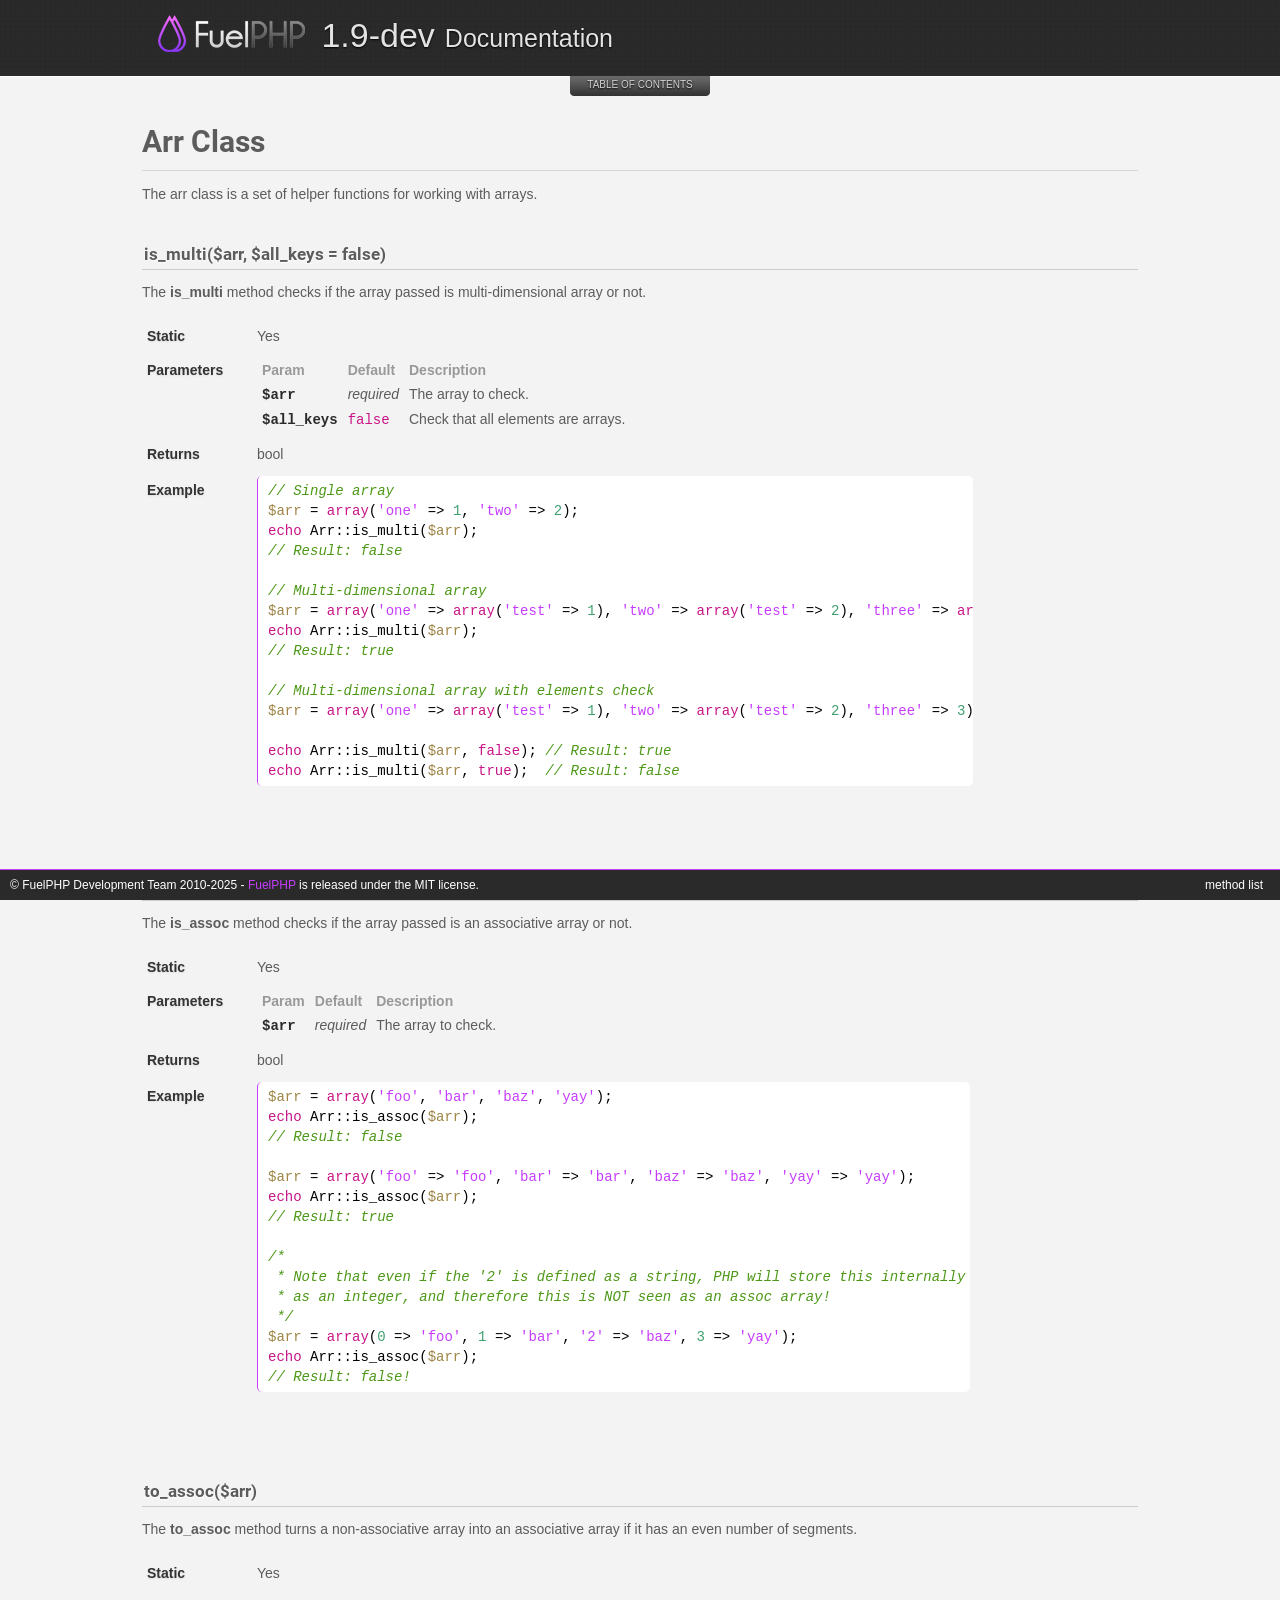
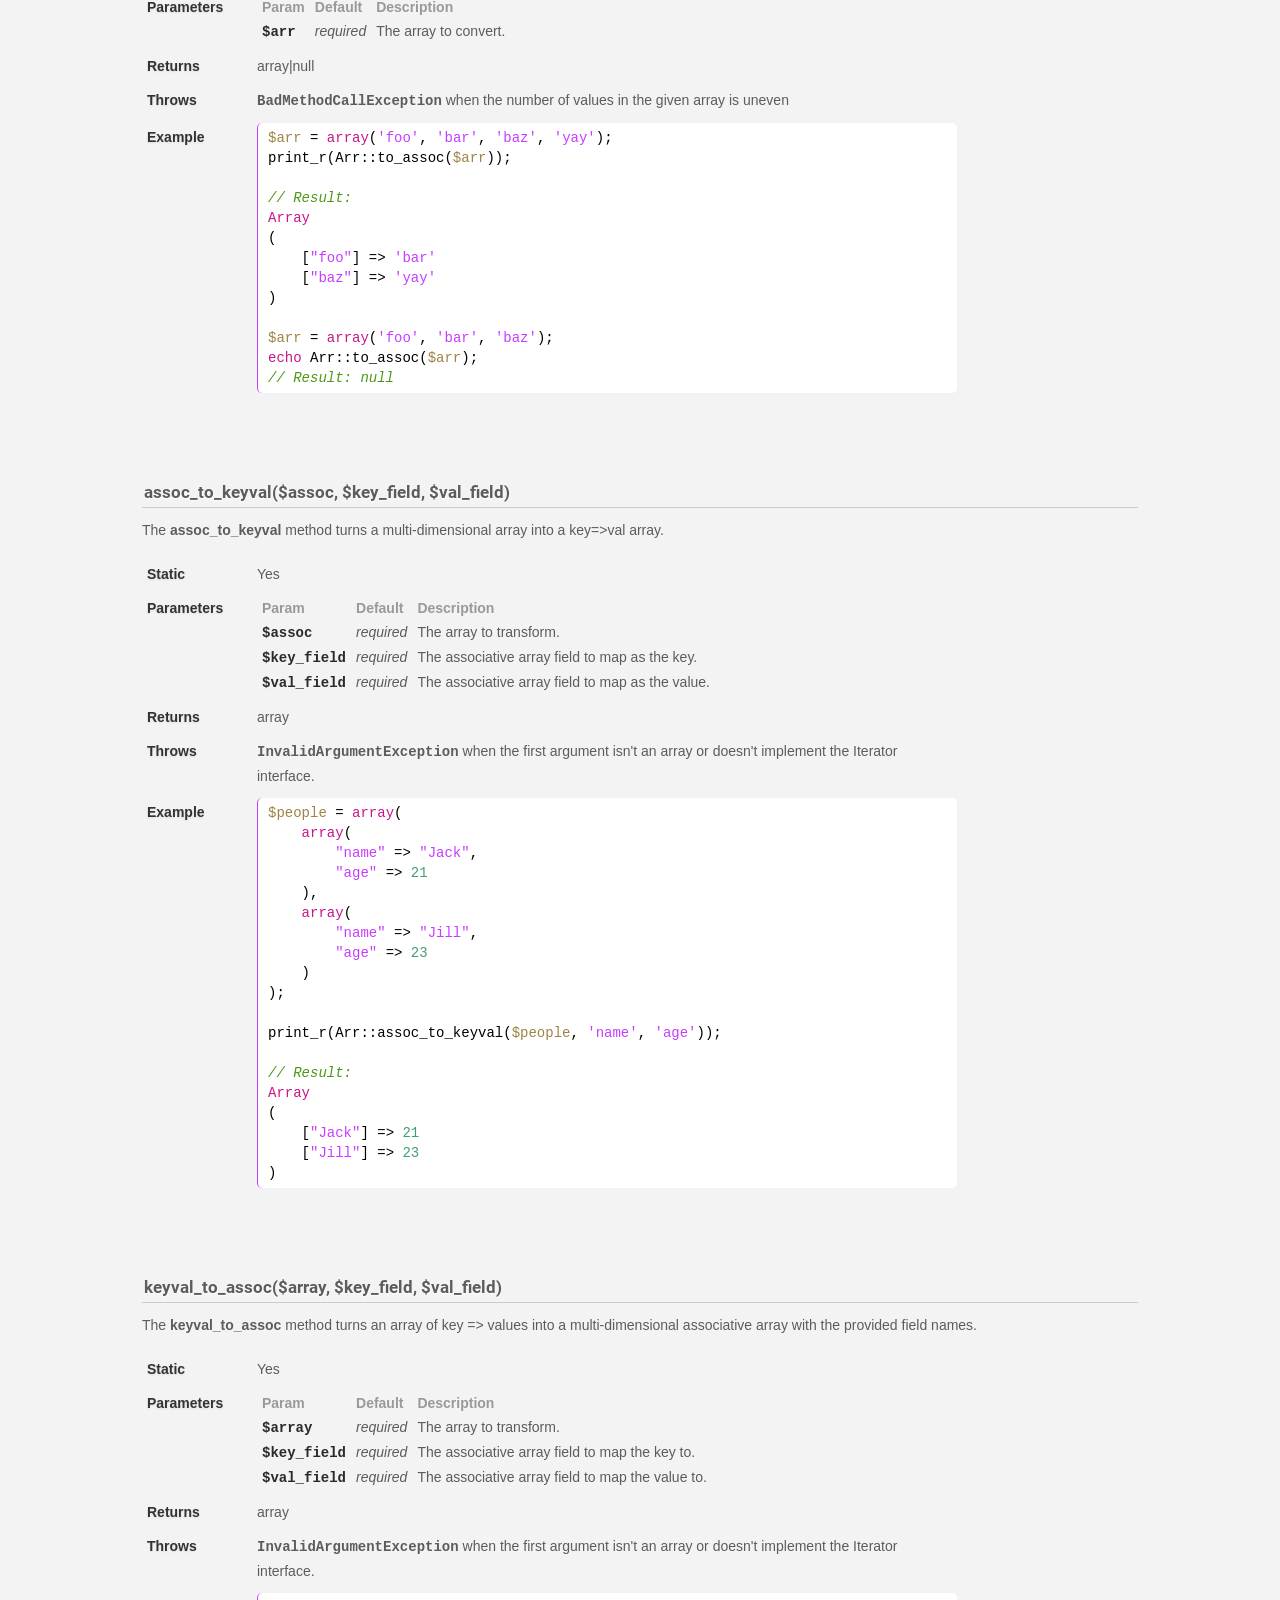
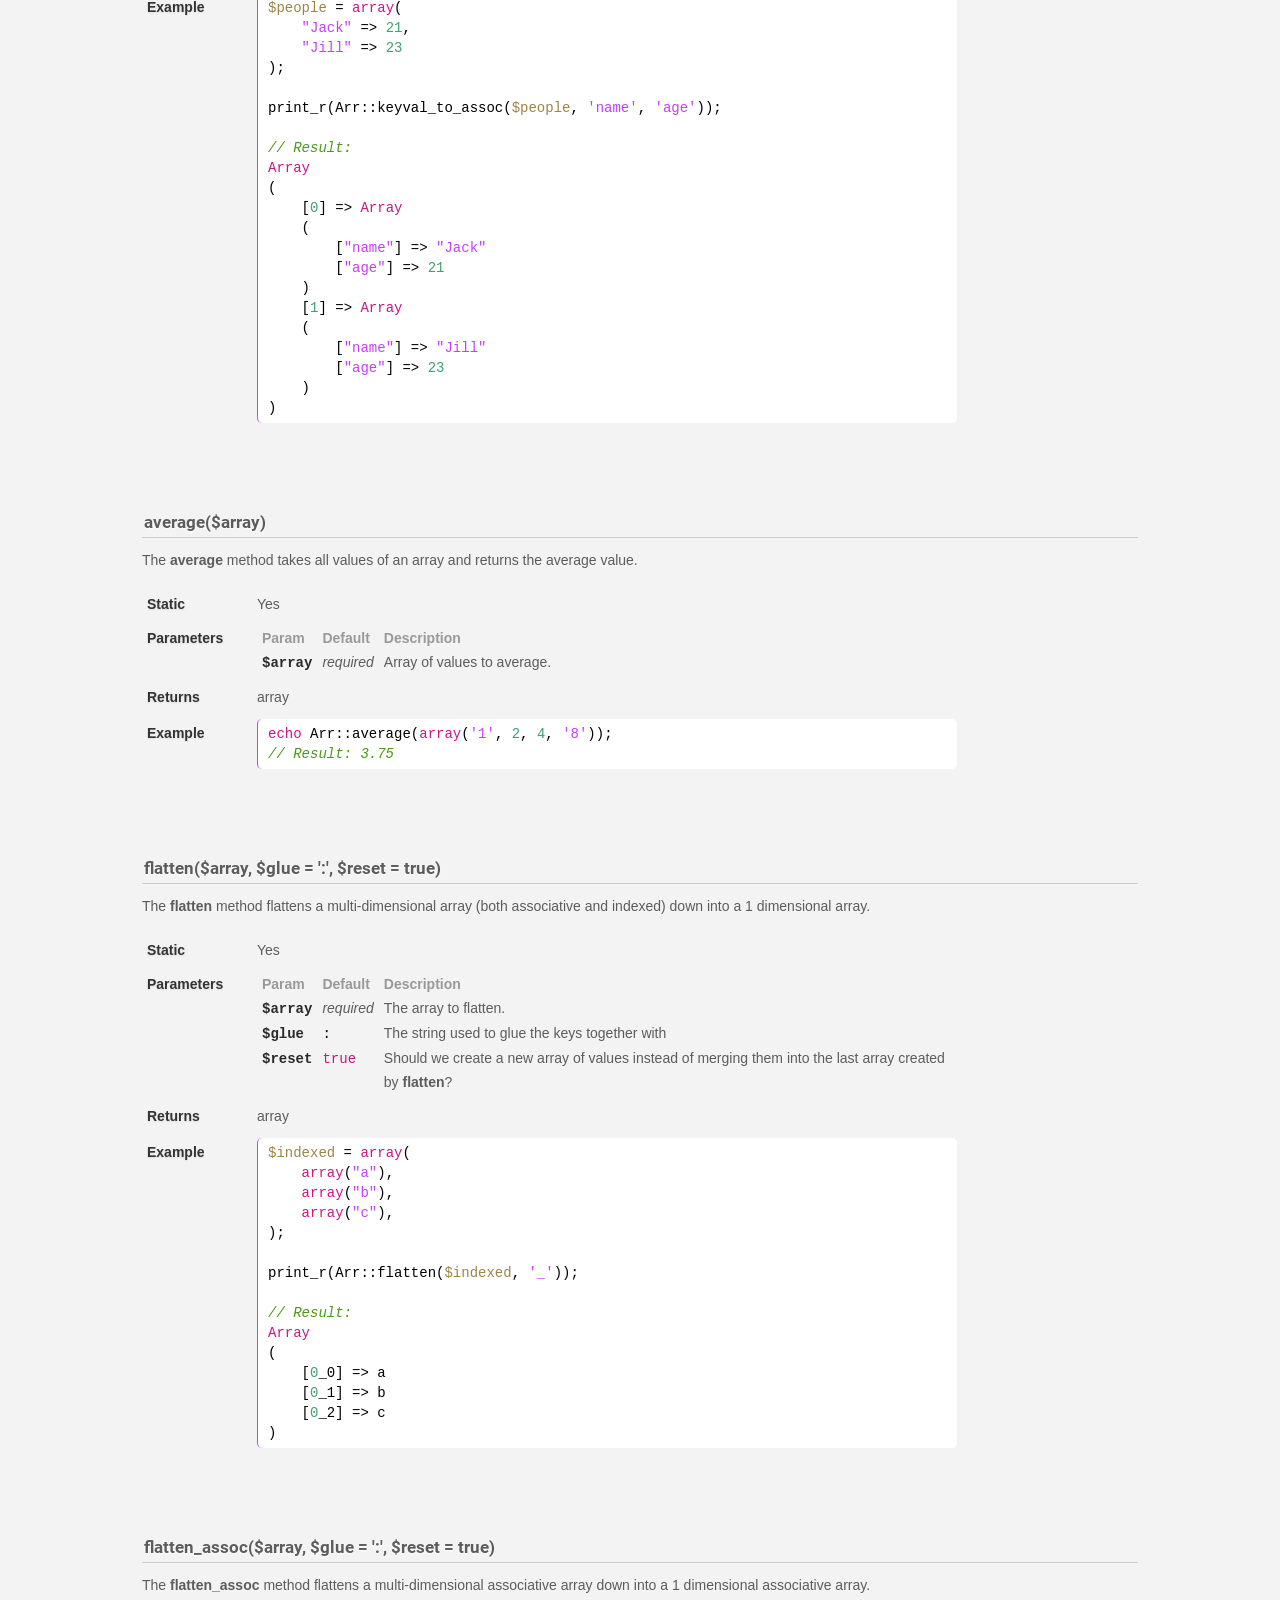
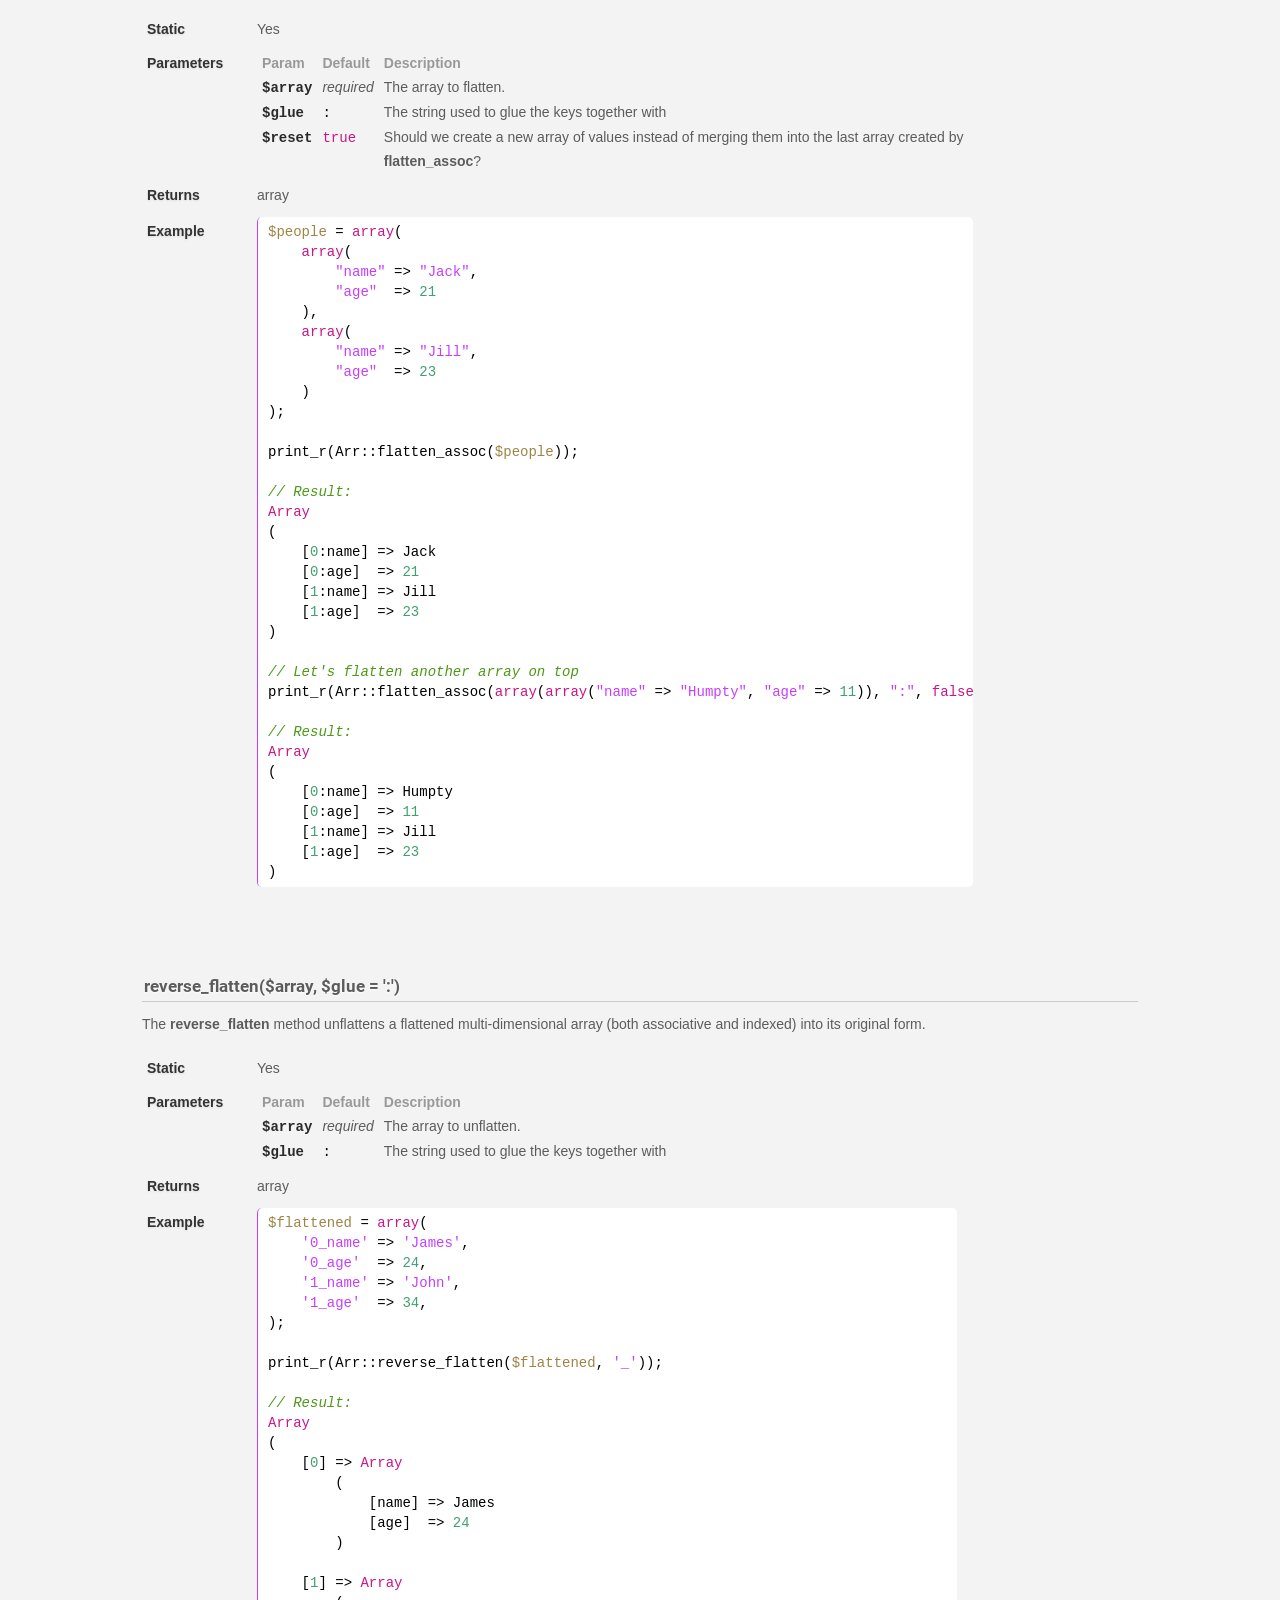
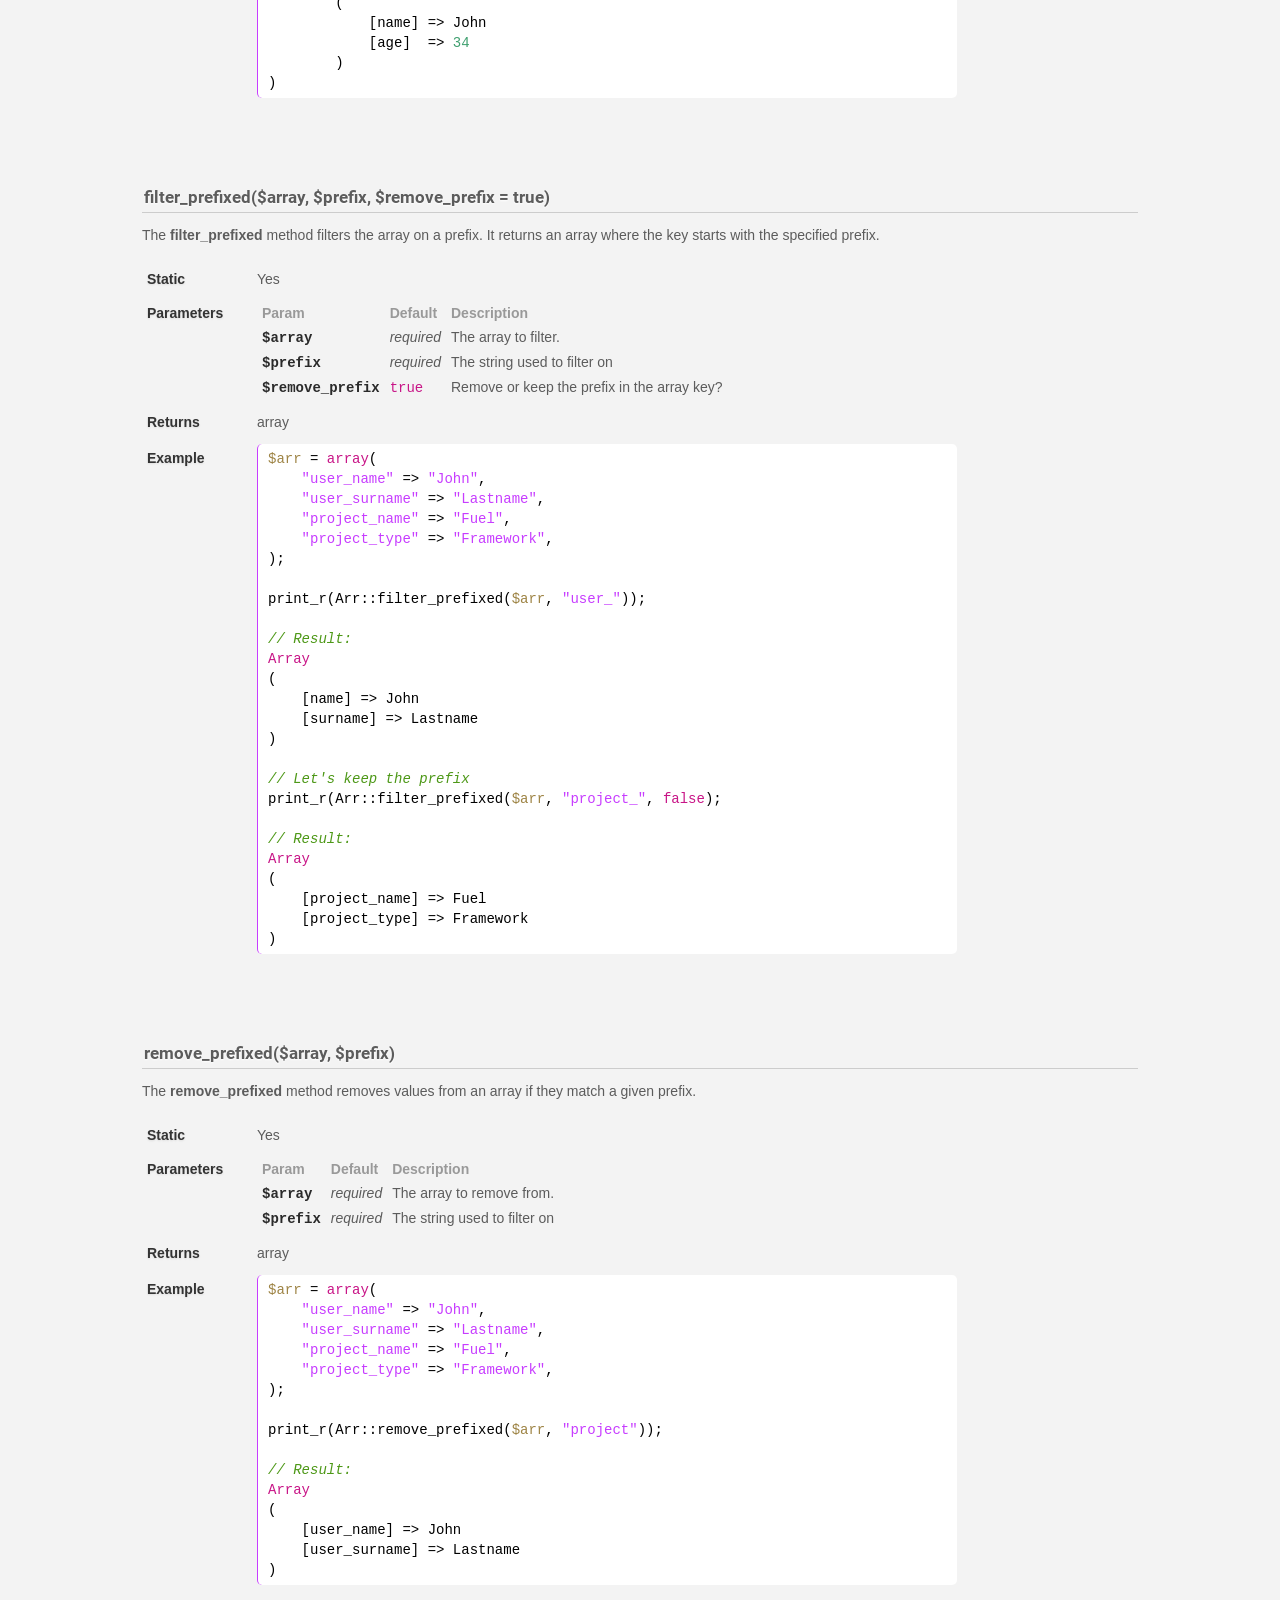
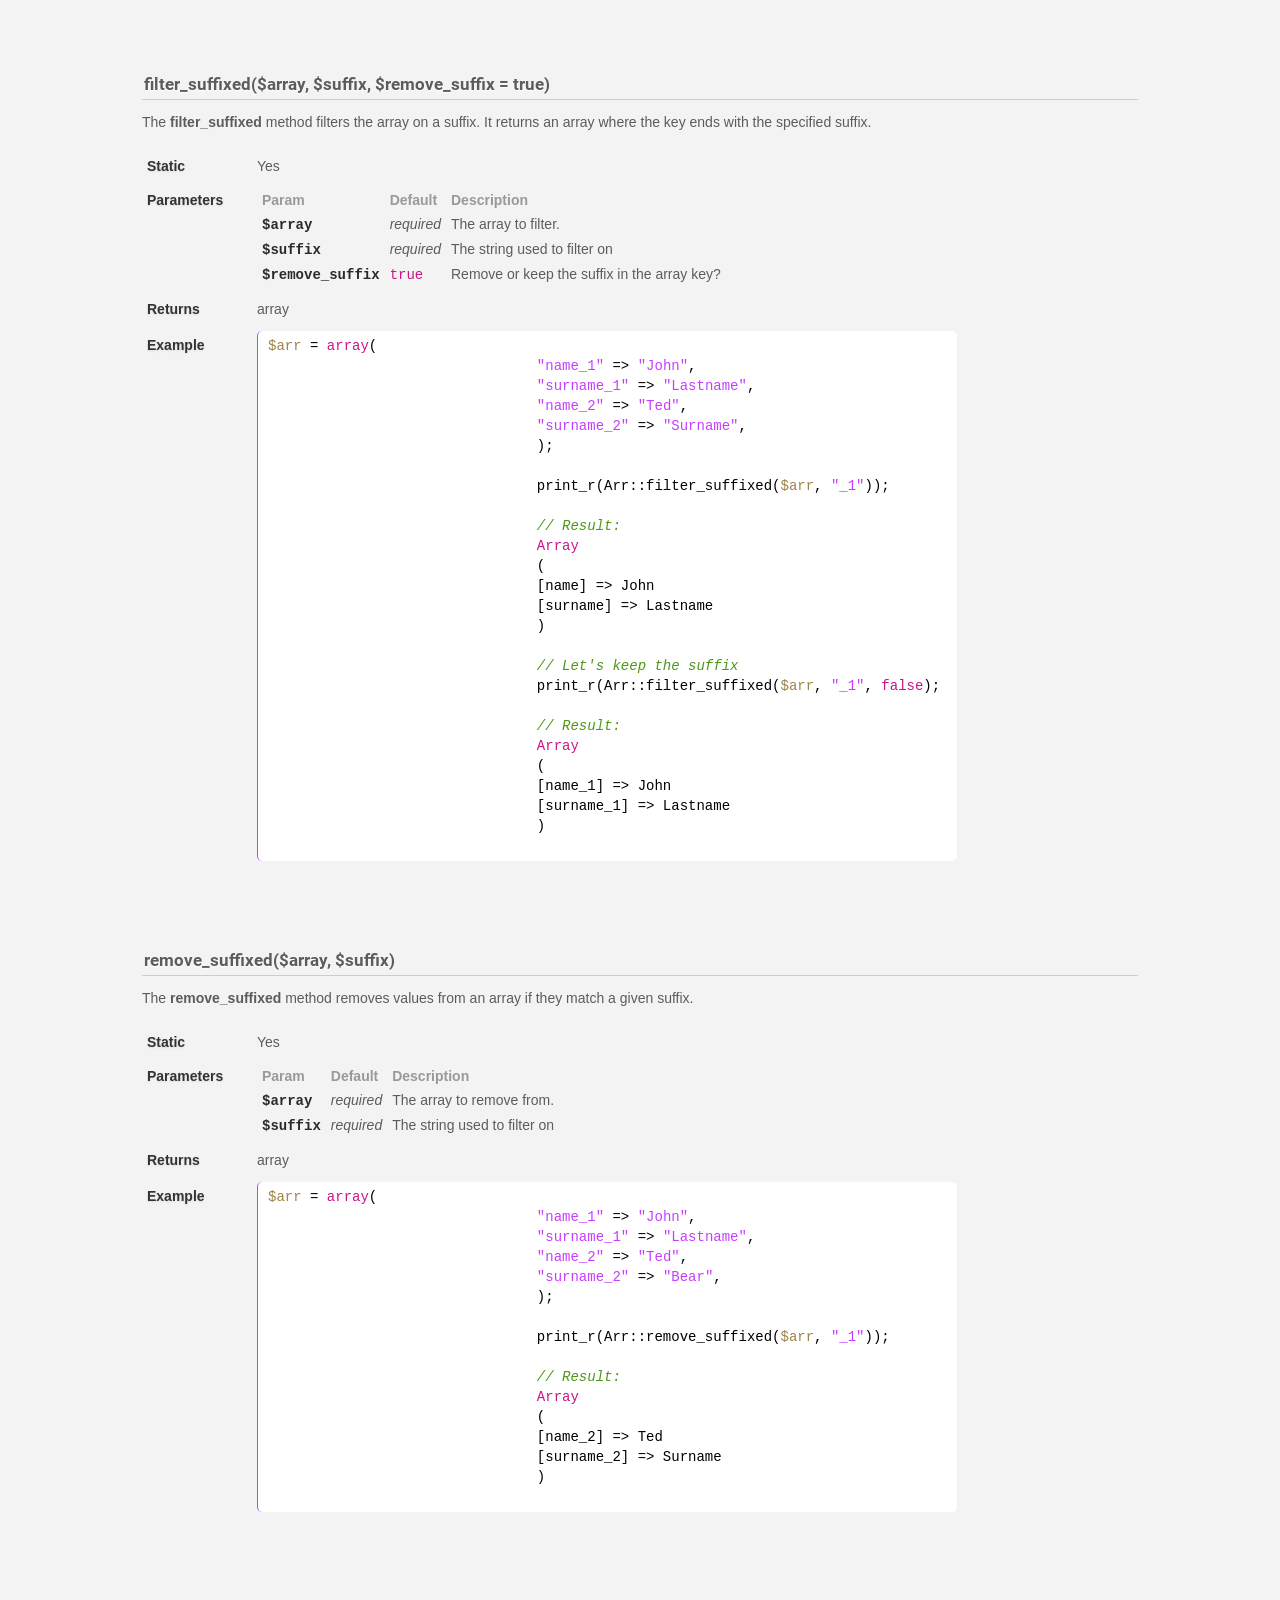
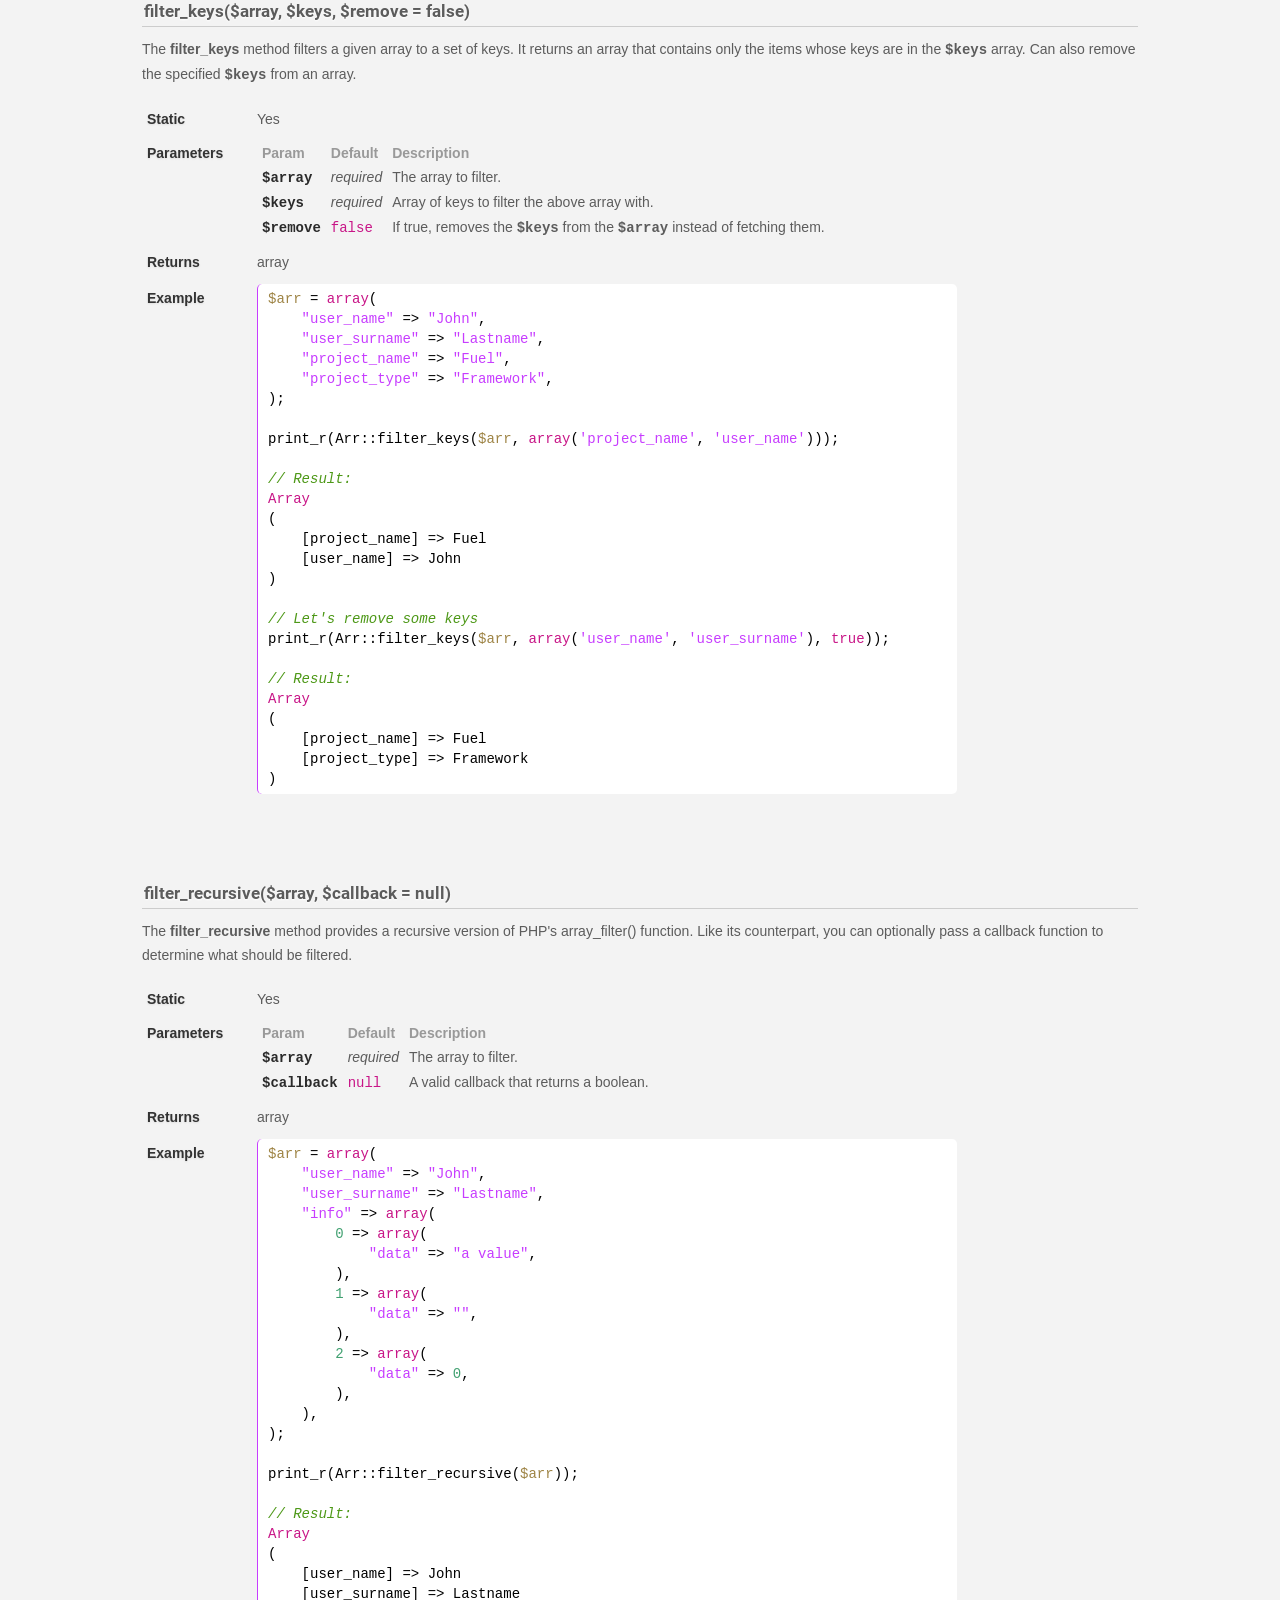
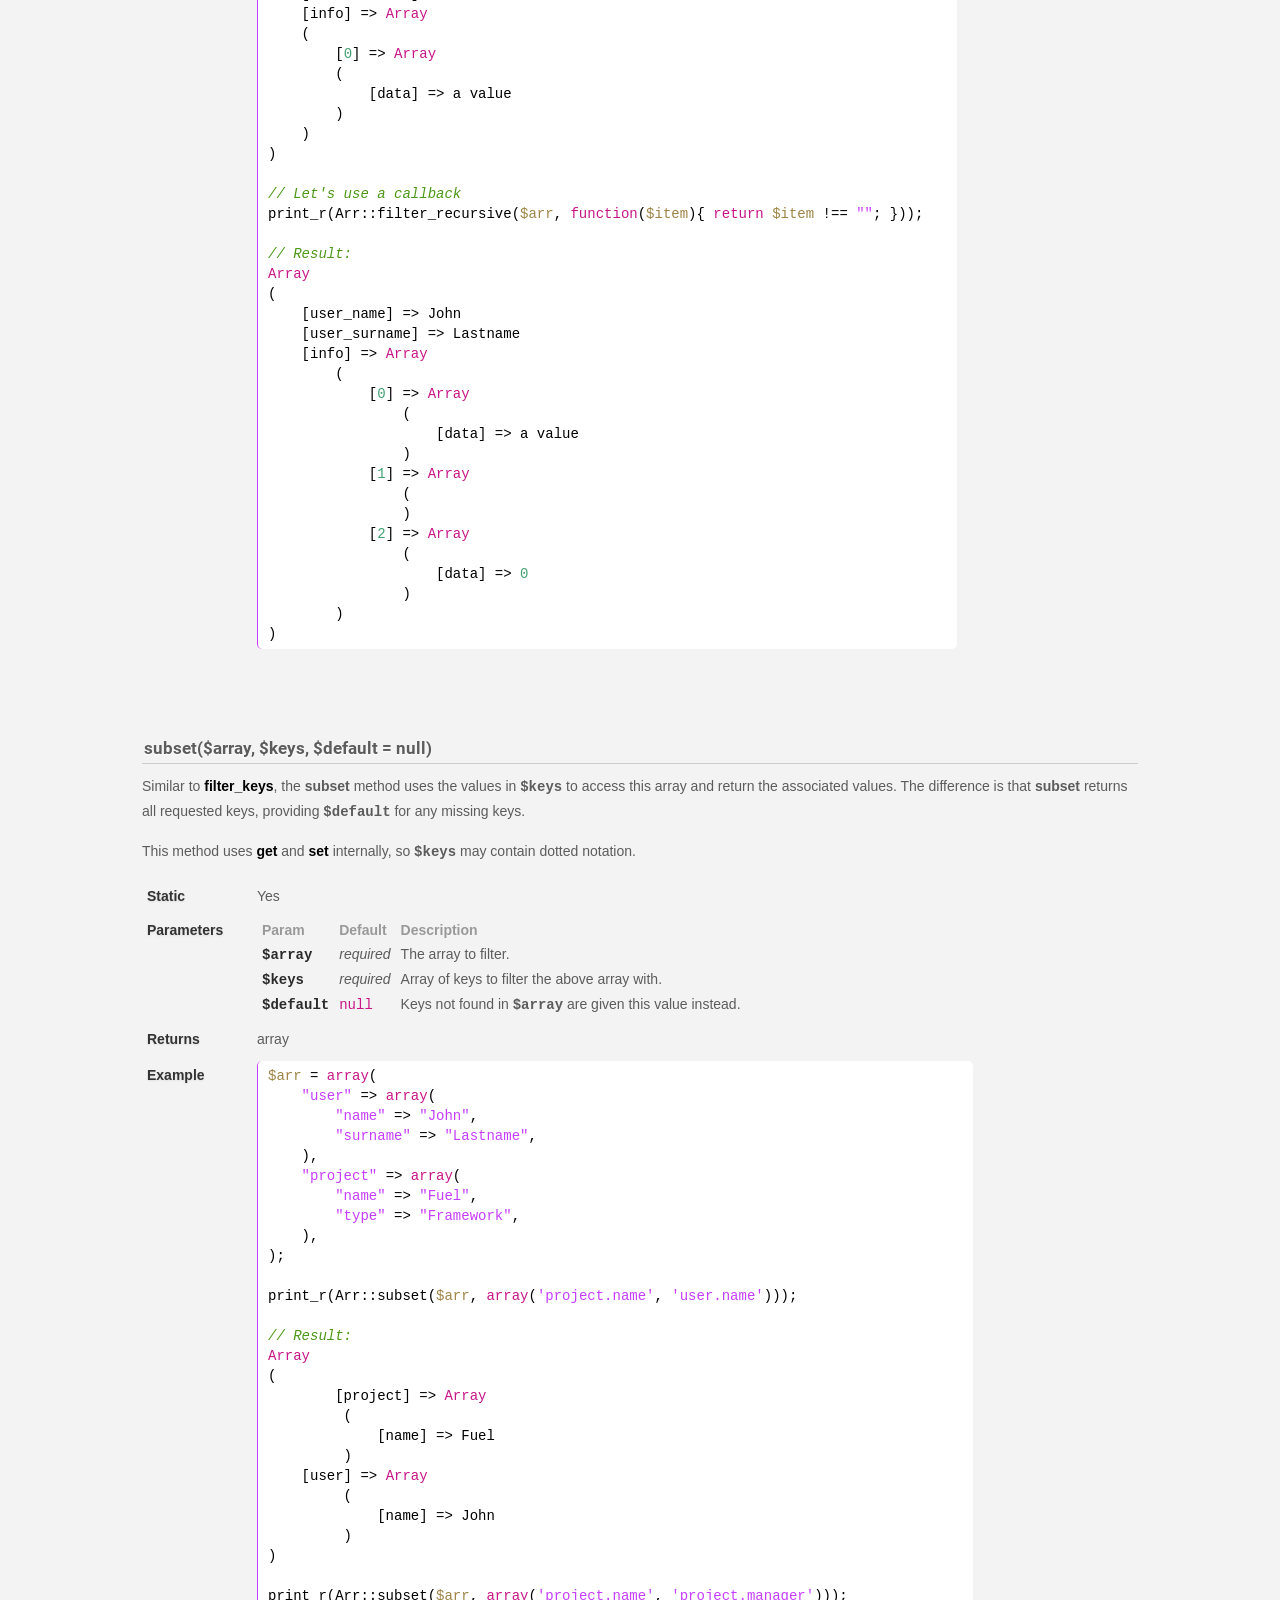
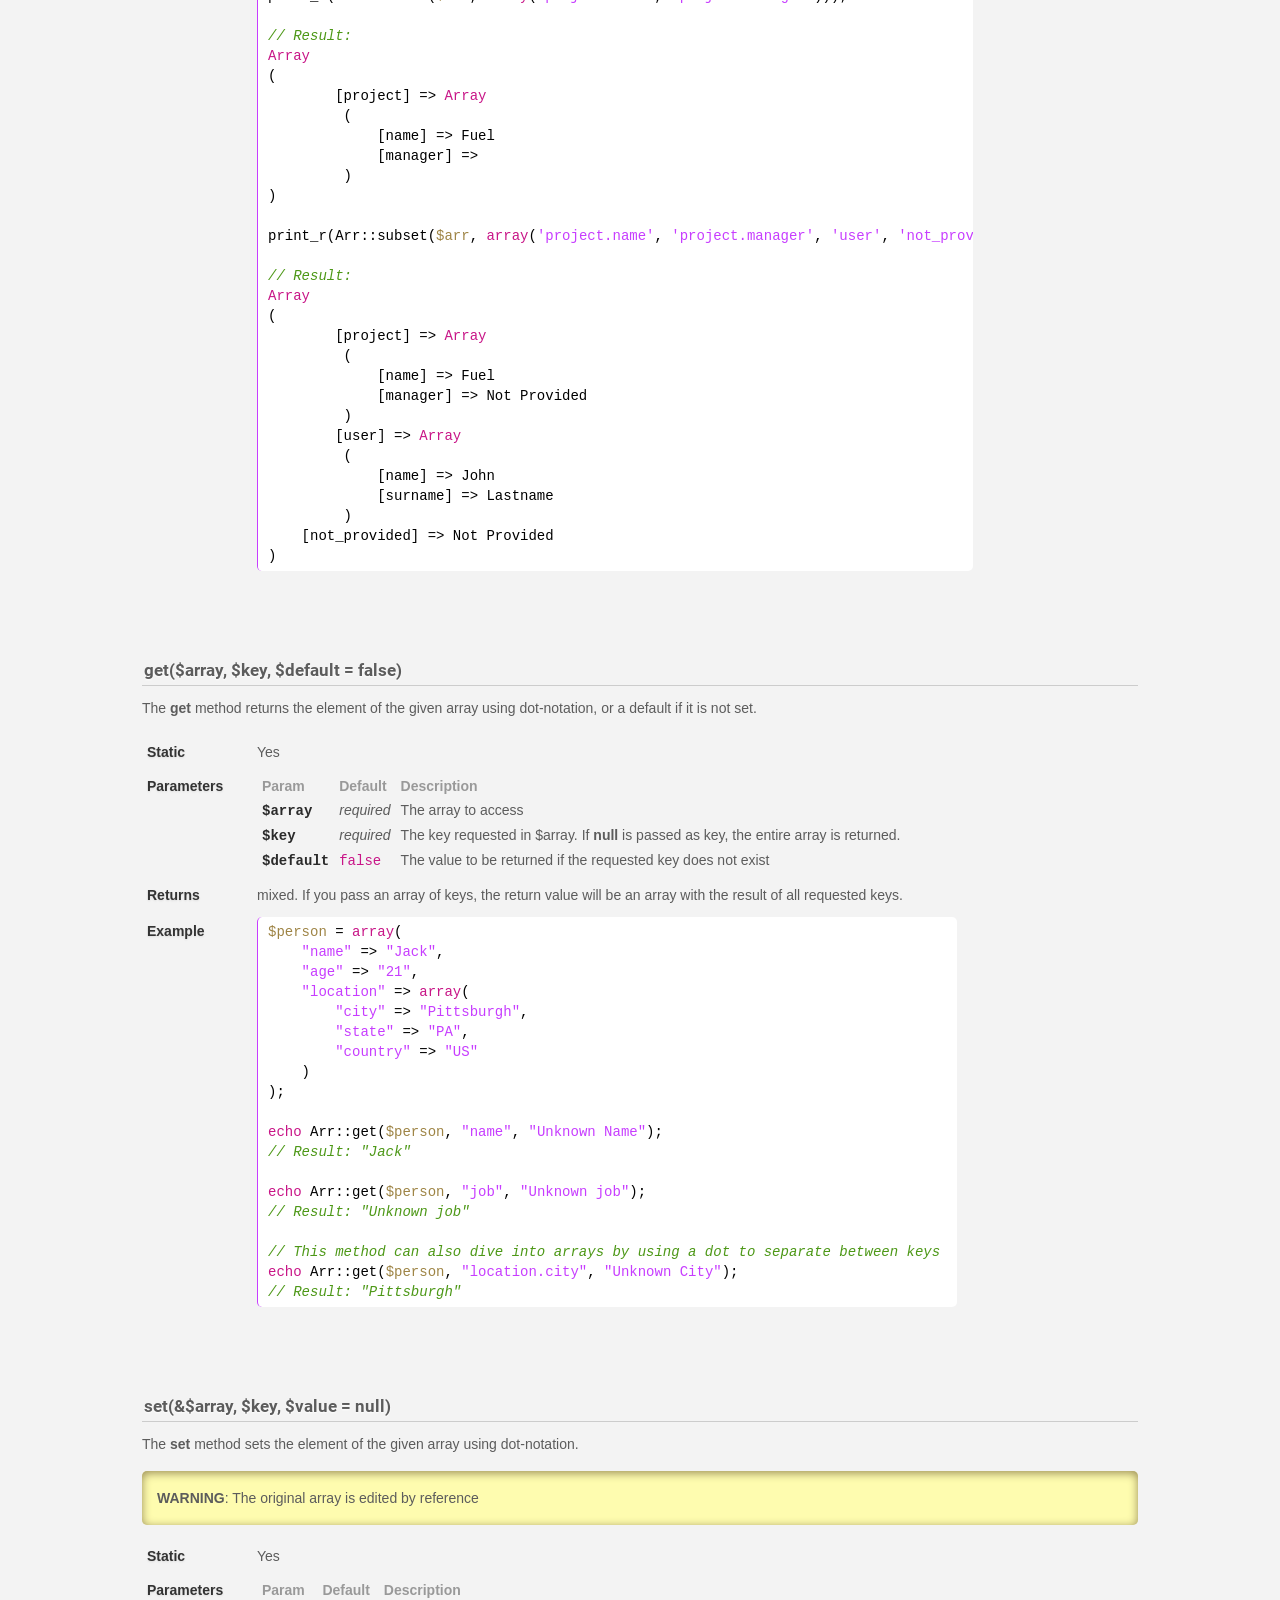
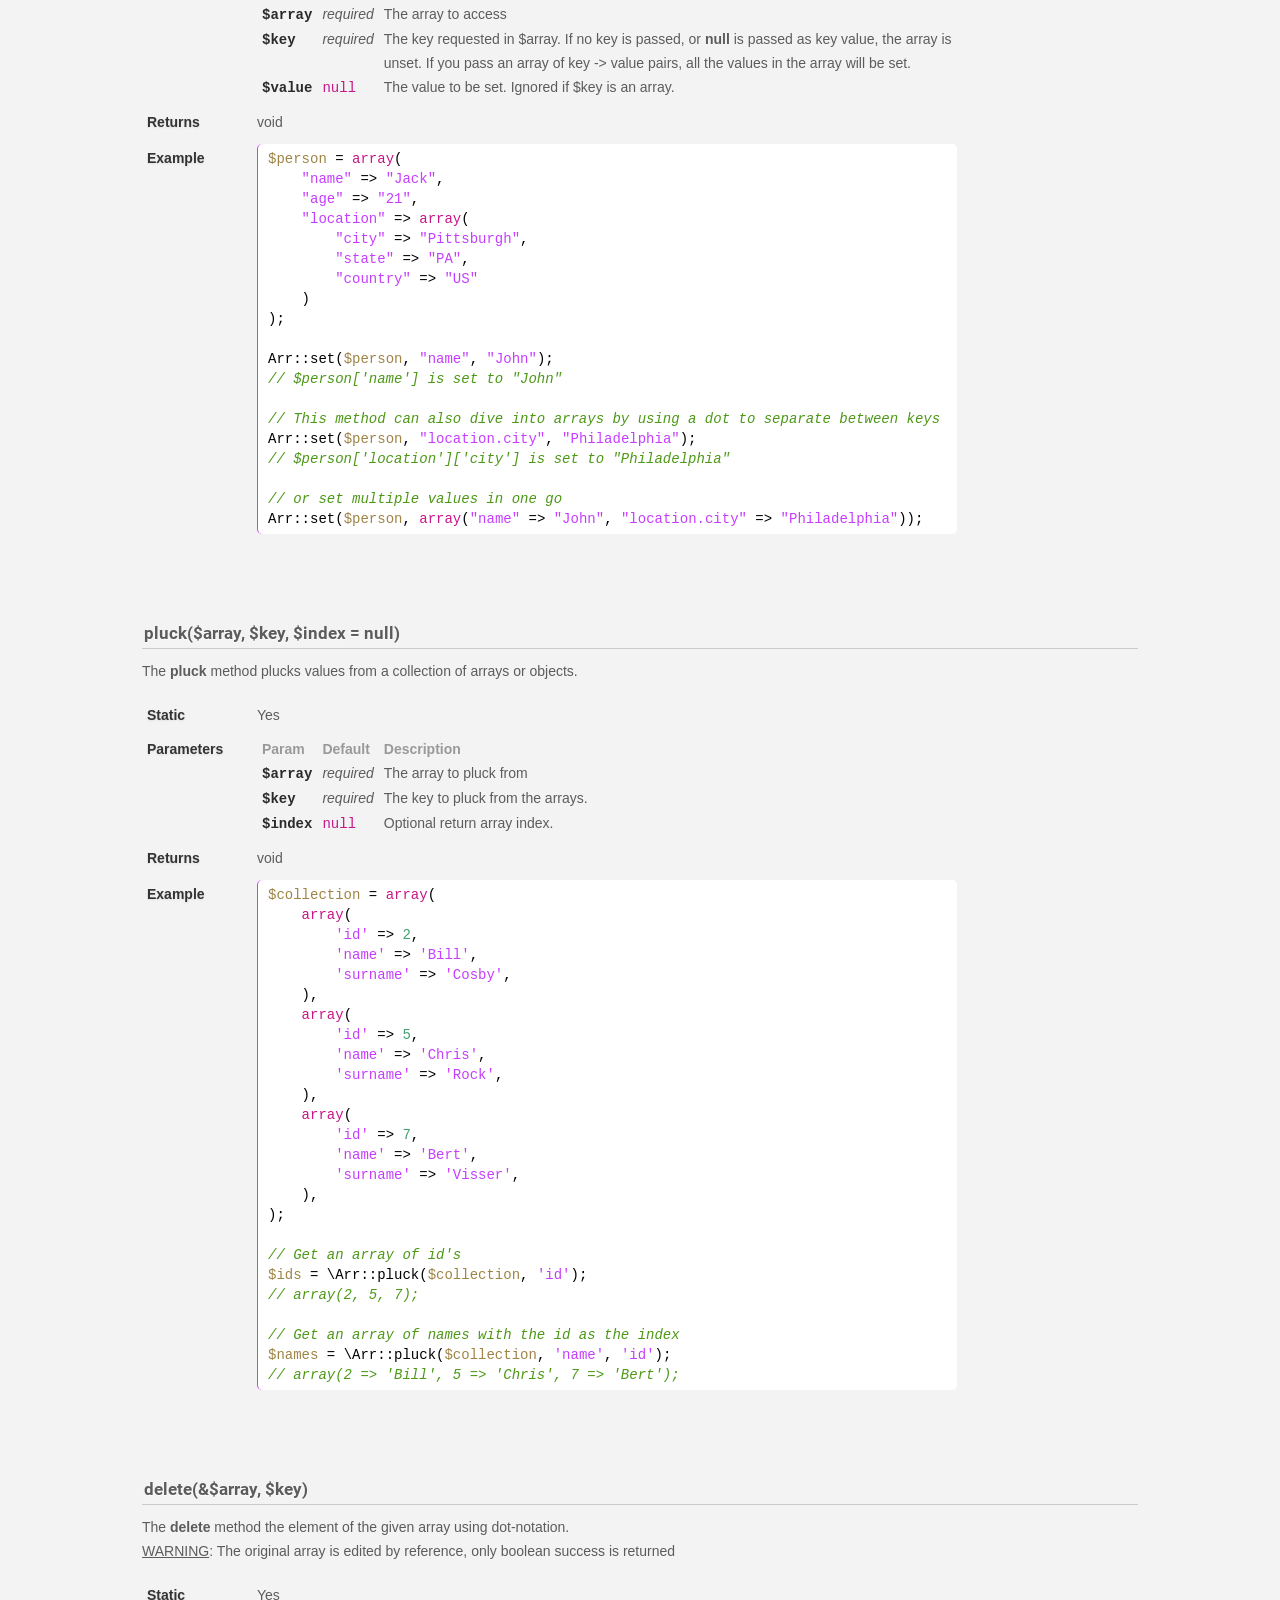
<file: classes/arr.html>
<!doctype html>
<html lang="en">
<head>
	<meta charset="UTF-8">
	<meta name="viewport" content="width=device-width, initial-scale=1.0">
	<link rel="stylesheet" href="./../assets/css/combined.css?20170912">
	<link rel="shortcut icon" href="./../favicon.ico" />
	<script src="https://www.google.com/jsapi" type="text/javascript"></script>
	<script type="text/javascript">
		var path = './../';
		var class_prefix = "Arr::";
	</script>
	<script src="./../assets/js/combined.js?20170912"></script>
	<title>Arr - Classes - FuelPHP Documentation</title>
</head>
<body>
	<div id="container">
		<header id="header">
			<div class="table">
				<div id="cse">
					<gcse:searchbox-only newWindow="true"></gcse:searchbox-only>
				</div>
				<h1>
					<a href="https://fuelphp.com"><img height="37px" width="147px" src="./../assets/img/fuel.png" /></a>
					<strong>Documentation</strong>
				</h1>
			</div>
			<nav>
				<div class="clear"></div>
			</nav>
			<a href="#" id="toc_handle">table of contents</a>
			<div class="clear"></div>
		</header>

		<div id="main">

			<h2>Arr Class</h2>

			<p>The arr class is a set of helper functions for working with arrays.</p>

			<article>
				<h4 class="method" id="method_is_multi">is_multi($arr, $all_keys = false)</h4>
				<p>The <strong>is_multi</strong> method checks if the array passed is multi-dimensional array or not.</p>
				<table class="method">
					<tbody>
					<tr>
						<th class="legend">Static</th>
						<td>Yes</td>
					</tr>
					<tr>
						<th>Parameters</th>
						<td>
							<table class="parameters">
								<tr>
									<th>Param</th>
									<th>Default</th>
									<th class="description">Description</th>
								</tr>
								<tr>
									<th><kbd>$arr</kbd></th>
									<td><em>required</em></td>
									<td>The array to check.</td>
								</tr>
								<tr>
									<th><kbd>$all_keys</kbd></th>
									<td>
										<pre class="php"><span class="keyword">false</span></pre>
									</td>
									<td>Check that all elements are arrays.</td>
								</tr>
							</table>
						</td>
					</tr>
					<tr>
						<th>Returns</th>
						<td>bool</td>
					</tr>
					<tr>
						<th>Example</th>
						<td>
							<pre class="php"><code>// Single array
$arr = array('one' => 1, 'two' => 2);
echo Arr::is_multi($arr);
// Result: false

// Multi-dimensional array
$arr = array('one' => array('test' => 1), 'two' => array('test' => 2), 'three' => array('test' => 3));
echo Arr::is_multi($arr);
// Result: true

// Multi-dimensional array with elements check
$arr = array('one' => array('test' => 1), 'two' => array('test' => 2), 'three' => 3);

echo Arr::is_multi($arr, false); // Result: true
echo Arr::is_multi($arr, true);  // Result: false
</code></pre>
						</td>
					</tr>
					</tbody>
				</table>
			</article>

			<article>
				<h4 class="method" id="method_is_assoc">is_assoc($arr)</h4>
				<p>The <strong>is_assoc</strong> method checks if the array passed is an associative array or not.</p>
				<table class="method">
					<tbody>
					<tr>
						<th class="legend">Static</th>
						<td>Yes</td>
					</tr>
					<tr>
						<th>Parameters</th>
						<td>
							<table class="parameters">
								<tr>
									<th>Param</th>
									<th>Default</th>
									<th class="description">Description</th>
								</tr>
								<tr>
									<th><kbd>$arr</kbd></th>
									<td><em>required</em></td>
									<td>The array to check.</td>
								</tr>
							</table>
						</td>
					</tr>
					<tr>
						<th>Returns</th>
						<td>bool</td>
					</tr>
					<tr>
						<th>Example</th>
						<td>
							<pre class="php"><code>$arr = array('foo', 'bar', 'baz', 'yay');
echo Arr::is_assoc($arr);
// Result: false

$arr = array('foo' => 'foo', 'bar' => 'bar', 'baz' => 'baz', 'yay' => 'yay');
echo Arr::is_assoc($arr);
// Result: true

/*
 * Note that even if the '2' is defined as a string, PHP will store this internally
 * as an integer, and therefore this is NOT seen as an assoc array!
 */
$arr = array(0 => 'foo', 1 => 'bar', '2' => 'baz', 3 => 'yay');
echo Arr::is_assoc($arr);
// Result: false!
</code></pre>
						</td>
					</tr>
					</tbody>
				</table>
			</article>

			<article>
				<h4 class="method" id="method_to_assoc">to_assoc($arr)</h4>
				<p>The <strong>to_assoc</strong> method turns a non-associative array into an associative array if it has an even number of segments.</p>
				<table class="method">
					<tbody>
					<tr>
						<th class="legend">Static</th>
						<td>Yes</td>
					</tr>
					<tr>
						<th>Parameters</th>
						<td>
							<table class="parameters">
								<tr>
									<th>Param</th>
									<th>Default</th>
									<th class="description">Description</th>
								</tr>
								<tr>
									<th><kbd>$arr</kbd></th>
									<td><em>required</em></td>
									<td>The array to convert.</td>
								</tr>
							</table>
						</td>
					</tr>
					<tr>
						<th>Returns</th>
						<td>array|null</td>
					</tr>
					<tr>
						<th>Throws</th>
						<td><kbd>BadMethodCallException</kbd> when the number of values in the given array is
							uneven</td>
					</tr>
					<tr>
						<th>Example</th>
						<td>
							<pre class="php"><code>$arr = array('foo', 'bar', 'baz', 'yay');
print_r(Arr::to_assoc($arr));

// Result:
Array
(
	["foo"] => 'bar'
	["baz"] => 'yay'
)

$arr = array('foo', 'bar', 'baz');
echo Arr::to_assoc($arr);
// Result: null
</code></pre>
						</td>
					</tr>
					</tbody>
				</table>
			</article>

			<article>
				<h4 id="method_assoc_to_keyval" class="method">assoc_to_keyval($assoc, $key_field, $val_field)</h4>
				<p>The <strong>assoc_to_keyval</strong> method turns a multi-dimensional array into a key=>val array.</p>
				<table class="method">
					<tbody>
					<tr>
						<th class="legend">Static</th>
						<td>Yes</td>
					</tr>
					<tr>
						<th>Parameters</th>
						<td>
							<table class="parameters">
								<tr>
									<th>Param</th>
									<th>Default</th>
									<th class="description">Description</th>
								</tr>
								<tr>
									<th><kbd>$assoc</kbd></th>
									<td><em>required</em></td>
									<td>The array to transform.</td>
								</tr>
								<tr>
									<th><kbd>$key_field</kbd></th>
									<td><em>required</em></td>
									<td>The associative array field to map as the key.</td>
								</tr>
								<tr>
									<th><kbd>$val_field</kbd></th>
									<td><em>required</em></td>
									<td>The associative array field to map as the value.</td>
								</tr>
							</table>
						</td>
					</tr>
					<tr>
						<th>Returns</th>
						<td>array</td>
					</tr>
					<tr>
						<th>Throws</th>
						<td><kbd>InvalidArgumentException</kbd> when the first argument isn't an array or doesn't
							implement the Iterator interface.</td>
					</tr>
					<tr>
						<th>Example</th>
						<td>
							<pre class="php"><code>$people = array(
	array(
		"name" => "Jack",
		"age" => 21
	),
	array(
		"name" => "Jill",
		"age" => 23
	)
);

print_r(Arr::assoc_to_keyval($people, 'name', 'age'));

// Result:
Array
(
	["Jack"] => 21
	["Jill"] => 23
)
</code></pre>
						</td>
					</tr>
					</tbody>
				</table>
			</article>

			<article>
				<h4 id="method_keyval_to_assoc" class="method">keyval_to_assoc($array, $key_field, $val_field)</h4>
				<p>The <strong>keyval_to_assoc</strong> method turns an array of key => values into a multi-dimensional associative array with the provided field names.</p>
				<table class="method">
					<tbody>
					<tr>
						<th class="legend">Static</th>
						<td>Yes</td>
					</tr>
					<tr>
						<th>Parameters</th>
						<td>
							<table class="parameters">
								<tr>
									<th>Param</th>
									<th>Default</th>
									<th class="description">Description</th>
								</tr>
								<tr>
									<th><kbd>$array</kbd></th>
									<td><em>required</em></td>
									<td>The array to transform.</td>
								</tr>
								<tr>
									<th><kbd>$key_field</kbd></th>
									<td><em>required</em></td>
									<td>The associative array field to map the key to.</td>
								</tr>
								<tr>
									<th><kbd>$val_field</kbd></th>
									<td><em>required</em></td>
									<td>The associative array field to map the value to.</td>
								</tr>
							</table>
						</td>
					</tr>
					<tr>
						<th>Returns</th>
						<td>array</td>
					</tr>
					<tr>
						<th>Throws</th>
						<td><kbd>InvalidArgumentException</kbd> when the first argument isn't an array or doesn't
							implement the Iterator interface.</td>
					</tr>
					<tr>
						<th>Example</th>
						<td>
							<pre class="php"><code>$people = array(
	"Jack" => 21,
	"Jill" => 23
);

print_r(Arr::keyval_to_assoc($people, 'name', 'age'));

// Result:
Array
(
	[0] => Array
	(
		["name"] => "Jack"
		["age"] => 21
	)
	[1] => Array
	(
		["name"] => "Jill"
		["age"] => 23
	)
)
</code></pre>
						</td>
					</tr>
					</tbody>
				</table>
			</article>

			<article>
				<h4 id="method_average" class="method">average($array)</h4>
				<p>The <strong>average</strong> method takes all values of an array and returns the average value.</p>
				<table class="method">
					<tbody>
					<tr>
						<th class="legend">Static</th>
						<td>Yes</td>
					</tr>
					<tr>
						<th>Parameters</th>
						<td>
							<table class="parameters">
								<tr>
									<th>Param</th>
									<th>Default</th>
									<th class="description">Description</th>
								</tr>
								<tr>
									<th><kbd>$array</kbd></th>
									<td><em>required</em></td>
									<td>Array of values to average.</td>
								</tr>
							</table>
						</td>
					</tr>
					<tr>
						<th>Returns</th>
						<td>array</td>
					</tr>
					<tr>
						<th>Example</th>
						<td>
							<pre class="php"><code>echo Arr::average(array('1', 2, 4, '8'));
// Result: 3.75</code></pre>
						</td>
					</tr>
					</tbody>
				</table>
			</article>

			<article>
				<h4 id="method_flatten" class="method">flatten($array, $glue = ':', $reset = true)</h4>
				<p>The <strong>flatten</strong> method flattens a multi-dimensional array (both associative and indexed) down into a 1 dimensional array.</p>
				<table class="method">
					<tbody>
					<tr>
						<th class="legend">Static</th>
						<td>Yes</td>
					</tr>
					<tr>
						<th>Parameters</th>
						<td>
							<table class="parameters">
								<tr>
									<th>Param</th>
									<th>Default</th>
									<th class="description">Description</th>
								</tr>
								<tr>
									<th><kbd>$array</kbd></th>
									<td><em>required</em></td>
									<td>The array to flatten.</td>
								</tr>
								<tr>
									<th><kbd>$glue</kbd></th>
									<td><pre class="php"><code>:</code></pre></td>
									<td>The string used to glue the keys together with</td>
								</tr>
								<tr>
									<th><kbd>$reset</kbd></th>
									<td><pre class="php"><code>true</code></pre></td>
									<td>Should we create a new array of values instead of merging them into the last array created by <strong>flatten</strong>?</td>
								</tr>
							</table>
						</td>
					</tr>
					<tr>
						<th>Returns</th>
						<td>array</td>
					</tr>
					<tr>
						<th>Example</th>
						<td>
							<pre class="php"><code>$indexed = array(
	array("a"),
	array("b"),
	array("c"),
);

print_r(Arr::flatten($indexed, '_'));

// Result:
Array
(
	[0_0] => a
	[0_1] => b
	[0_2] => c
)</code></pre>
						</td>
					</tr>
					</tbody>
				</table>
			</article>

			<article>
				<h4 id="method_flatten_assoc" class="method">flatten_assoc($array, $glue = ':', $reset = true)</h4>
				<p>The <strong>flatten_assoc</strong> method flattens a multi-dimensional associative array down into a 1 dimensional associative array.</p>
				<table class="method">
					<tbody>
					<tr>
						<th class="legend">Static</th>
						<td>Yes</td>
					</tr>
					<tr>
						<th>Parameters</th>
						<td>
							<table class="parameters">
								<tr>
									<th>Param</th>
									<th>Default</th>
									<th class="description">Description</th>
								</tr>
								<tr>
									<th><kbd>$array</kbd></th>
									<td><em>required</em></td>
									<td>The array to flatten.</td>
								</tr>
								<tr>
									<th><kbd>$glue</kbd></th>
									<td><pre class="php"><code>:</code></pre></td>
									<td>The string used to glue the keys together with</td>
								</tr>
								<tr>
									<th><kbd>$reset</kbd></th>
									<td><pre class="php"><code>true</code></pre></td>
									<td>Should we create a new array of values instead of merging them into the last array created by <strong>flatten_assoc</strong>?</td>
								</tr>
							</table>
						</td>
					</tr>
					<tr>
						<th>Returns</th>
						<td>array</td>
					</tr>
					<tr>
						<th>Example</th>
						<td>
							<pre class="php"><code>$people = array(
	array(
		"name" => "Jack",
		"age"  => 21
	),
	array(
		"name" => "Jill",
		"age"  => 23
	)
);

print_r(Arr::flatten_assoc($people));

// Result:
Array
(
	[0:name] => Jack
	[0:age]  => 21
	[1:name] => Jill
	[1:age]  => 23
)

// Let's flatten another array on top
print_r(Arr::flatten_assoc(array(array("name" => "Humpty", "age" => 11)), ":", false));

// Result:
Array
(
	[0:name] => Humpty
	[0:age]  => 11
	[1:name] => Jill
	[1:age]  => 23
)
</code></pre>
						</td>
					</tr>
					</tbody>
				</table>
			</article>

			<article>
				<h4 id="method_reverse_flatten" class="method">reverse_flatten($array, $glue = ':')</h4>
				<p>The <strong>reverse_flatten</strong> method unflattens a flattened multi-dimensional array (both associative and indexed) into its original form.</p>
				<table class="method">
					<tbody>
					<tr>
						<th class="legend">Static</th>
						<td>Yes</td>
					</tr>
					<tr>
						<th>Parameters</th>
						<td>
							<table class="parameters">
								<tr>
									<th>Param</th>
									<th>Default</th>
									<th class="description">Description</th>
								</tr>
								<tr>
									<th><kbd>$array</kbd></th>
									<td><em>required</em></td>
									<td>The array to unflatten.</td>
								</tr>
								<tr>
									<th><kbd>$glue</kbd></th>
									<td><pre class="php"><code>:</code></pre></td>
									<td>The string used to glue the keys together with</td>
								</tr>
							</table>
						</td>
					</tr>
					<tr>
						<th>Returns</th>
						<td>array</td>
					</tr>
					<tr>
						<th>Example</th>
						<td>
							<pre class="php"><code>$flattened = array(
	'0_name' => 'James',
	'0_age'  => 24,
	'1_name' => 'John',
	'1_age'  => 34,
);

print_r(Arr::reverse_flatten($flattened, '_'));

// Result:
Array
(
	[0] => Array
		(
			[name] => James
			[age]  => 24
		)

	[1] => Array
		(
			[name] => John
			[age]  => 34
		)
)</code></pre>
						</td>
					</tr>
					</tbody>
				</table>
			</article>

			<article>
				<h4 id="method_filter_prefixed" class="method">filter_prefixed($array, $prefix, $remove_prefix = true)</h4>
				<p>The <strong>filter_prefixed</strong> method filters the array on a prefix. It returns an array where the key starts with the specified prefix.</p>
				<table class="method">
					<tbody>
					<tr>
						<th class="legend">Static</th>
						<td>Yes</td>
					</tr>
					<tr>
						<th>Parameters</th>
						<td>
							<table class="parameters">
								<tr>
									<th>Param</th>
									<th>Default</th>
									<th class="description">Description</th>
								</tr>
								<tr>
									<th><kbd>$array</kbd></th>
									<td><em>required</em></td>
									<td>The array to filter.</td>
								</tr>
								<tr>
									<th><kbd>$prefix</kbd></th>
									<td><em>required</em></td>
									<td>The string used to filter on</td>
								</tr>
								<tr>
									<th><kbd>$remove_prefix</kbd></th>
									<td><pre class="php"><code>true</code></pre></td>
									<td>Remove or keep the prefix in the array key?</td>
								</tr>
							</table>
						</td>
					</tr>
					<tr>
						<th>Returns</th>
						<td>array</td>
					</tr>
					<tr>
						<th>Example</th>
						<td>
							<pre class="php"><code>$arr = array(
	"user_name" => "John",
	"user_surname" => "Lastname",
	"project_name" => "Fuel",
	"project_type" => "Framework",
);

print_r(Arr::filter_prefixed($arr, "user_"));

// Result:
Array
(
	[name] => John
	[surname] => Lastname
)

// Let's keep the prefix
print_r(Arr::filter_prefixed($arr, "project_", false);

// Result:
Array
(
	[project_name] => Fuel
	[project_type] => Framework
)
</code></pre>
						</td>
					</tr>
					</tbody>
				</table>
			</article>

			<article>
				<h4 id="method_remove_prefixed" class="method">remove_prefixed($array, $prefix)</h4>
				<p>The <strong>remove_prefixed</strong> method removes values from an array if they match a given prefix.</p>
				<table class="method">
					<tbody>
					<tr>
						<th class="legend">Static</th>
						<td>Yes</td>
					</tr>
					<tr>
						<th>Parameters</th>
						<td>
							<table class="parameters">
								<tr>
									<th>Param</th>
									<th>Default</th>
									<th class="description">Description</th>
								</tr>
								<tr>
									<th><kbd>$array</kbd></th>
									<td><em>required</em></td>
									<td>The array to remove from.</td>
								</tr>
								<tr>
									<th><kbd>$prefix</kbd></th>
									<td><em>required</em></td>
									<td>The string used to filter on</td>
								</tr>
							</table>
						</td>
					</tr>
					<tr>
						<th>Returns</th>
						<td>array</td>
					</tr>
					<tr>
						<th>Example</th>
						<td>
							<pre class="php"><code>$arr = array(
	"user_name" => "John",
	"user_surname" => "Lastname",
	"project_name" => "Fuel",
	"project_type" => "Framework",
);

print_r(Arr::remove_prefixed($arr, "project"));

// Result:
Array
(
	[user_name] => John
	[user_surname] => Lastname
)
</code></pre>
						</td>
					</tr>
					</tbody>
				</table>
			</article>

			<article>
				<h4 id="method_filter_suffixed" class="method">filter_suffixed($array, $suffix, $remove_suffix = true)</h4>
				<p>The <strong>filter_suffixed</strong> method filters the array on a suffix. It returns an array where the key ends with the specified suffix.</p>
				<table class="method">
					<tbody>
					<tr>
						<th class="legend">Static</th>
						<td>Yes</td>
					</tr>
					<tr>
						<th>Parameters</th>
						<td>
							<table class="parameters">
								<tr>
									<th>Param</th>
									<th>Default</th>
									<th class="description">Description</th>
								</tr>
								<tr>
									<th><kbd>$array</kbd></th>
									<td><em>required</em></td>
									<td>The array to filter.</td>
								</tr>
								<tr>
									<th><kbd>$suffix</kbd></th>
									<td><em>required</em></td>
									<td>The string used to filter on</td>
								</tr>
								<tr>
									<th><kbd>$remove_suffix</kbd></th>
									<td><pre class="php"><code>true</code></pre></td>
									<td>Remove or keep the suffix in the array key?</td>
								</tr>
							</table>
						</td>
					</tr>
					<tr>
						<th>Returns</th>
						<td>array</td>
					</tr>
					<tr>
						<th>Example</th>
						<td>
							<pre class="php"><code>$arr = array(
								"name_1" => "John",
								"surname_1" => "Lastname",
								"name_2" => "Ted",
								"surname_2" => "Surname",
								);

								print_r(Arr::filter_suffixed($arr, "_1"));

								// Result:
								Array
								(
								[name] => John
								[surname] => Lastname
								)

								// Let's keep the suffix
								print_r(Arr::filter_suffixed($arr, "_1", false);

								// Result:
								Array
								(
								[name_1] => John
								[surname_1] => Lastname
								)
							</code></pre>
						</td>
					</tr>
					</tbody>
				</table>
			</article>

			<article>
				<h4 id="method_remove_suffixed" class="method">remove_suffixed($array, $suffix)</h4>
				<p>The <strong>remove_suffixed</strong> method removes values from an array if they match a given suffix.</p>
				<table class="method">
					<tbody>
					<tr>
						<th class="legend">Static</th>
						<td>Yes</td>
					</tr>
					<tr>
						<th>Parameters</th>
						<td>
							<table class="parameters">
								<tr>
									<th>Param</th>
									<th>Default</th>
									<th class="description">Description</th>
								</tr>
								<tr>
									<th><kbd>$array</kbd></th>
									<td><em>required</em></td>
									<td>The array to remove from.</td>
								</tr>
								<tr>
									<th><kbd>$suffix</kbd></th>
									<td><em>required</em></td>
									<td>The string used to filter on</td>
								</tr>
							</table>
						</td>
					</tr>
					<tr>
						<th>Returns</th>
						<td>array</td>
					</tr>
					<tr>
						<th>Example</th>
						<td>
							<pre class="php"><code>$arr = array(
								"name_1" => "John",
								"surname_1" => "Lastname",
								"name_2" => "Ted",
								"surname_2" => "Bear",
								);

								print_r(Arr::remove_suffixed($arr, "_1"));

								// Result:
								Array
								(
								[name_2] => Ted
								[surname_2] => Surname
								)
							</code></pre>
						</td>
					</tr>
					</tbody>
				</table>
			</article>

			<article>
				<h4 id="method_filter_keys" class="method">filter_keys($array, $keys, $remove = false)</h4>
				<p>The <strong>filter_keys</strong> method filters a given array to a set of keys. It returns an array that contains only the items whose keys are in the <kbd>$keys</kbd> array. Can also remove the specified <kbd>$keys</kbd> from an array.</p>
				<table class="method">
					<tbody>
					<tr>
						<th class="legend">Static</th>
						<td>Yes</td>
					</tr>
					<tr>
						<th>Parameters</th>
						<td>
							<table class="parameters">
								<tr>
									<th>Param</th>
									<th>Default</th>
									<th class="description">Description</th>
								</tr>
								<tr>
									<th><kbd>$array</kbd></th>
									<td><em>required</em></td>
									<td>The array to filter.</td>
								</tr>
								<tr>
									<th><kbd>$keys</kbd></th>
									<td><em>required</em></td>
									<td>Array of keys to filter the above array with.</td>
								</tr>
								<tr>
									<th><kbd>$remove</kbd></th>
									<td><pre class="php"><code>false</code></pre></td>
									<td>If true, removes the <kbd>$keys</kbd> from the <kbd>$array</kbd> instead of fetching them.</td>
								</tr>
							</table>
						</td>
					</tr>
					<tr>
						<th>Returns</th>
						<td>array</td>
					</tr>
					<tr>
						<th>Example</th>
						<td>
							<pre class="php"><code>$arr = array(
	"user_name" => "John",
	"user_surname" => "Lastname",
	"project_name" => "Fuel",
	"project_type" => "Framework",
);

print_r(Arr::filter_keys($arr, array('project_name', 'user_name')));

// Result:
Array
(
	[project_name] => Fuel
	[user_name] => John
)

// Let's remove some keys
print_r(Arr::filter_keys($arr, array('user_name', 'user_surname'), true));

// Result:
Array
(
	[project_name] => Fuel
	[project_type] => Framework
)
</code></pre>
						</td>
					</tr>
					</tbody>
				</table>
			</article>

			<article>
				<h4 id="method_filter_recursive" class="method">filter_recursive($array, $callback = null)</h4>
				<p>The <strong>filter_recursive</strong> method provides a recursive version of PHP's array_filter() function. Like its counterpart, you can optionally pass a callback function to determine what should be filtered.</p>
				<table class="method">
					<tbody>
					<tr>
						<th class="legend">Static</th>
						<td>Yes</td>
					</tr>
					<tr>
						<th>Parameters</th>
						<td>
							<table class="parameters">
								<tr>
									<th>Param</th>
									<th>Default</th>
									<th class="description">Description</th>
								</tr>
								<tr>
									<th><kbd>$array</kbd></th>
									<td><em>required</em></td>
									<td>The array to filter.</td>
								</tr>
								<tr>
									<th><kbd>$callback</kbd></th>
									<td><pre class="php"><code>null</code></pre></td>
									<td>A valid callback that returns a boolean.</td>
								</tr>
							</table>
						</td>
					</tr>
					<tr>
						<th>Returns</th>
						<td>array</td>
					</tr>
					<tr>
						<th>Example</th>
						<td>
							<pre class="php"><code>$arr = array(
	"user_name" => "John",
	"user_surname" => "Lastname",
	"info" => array(
		0 => array(
			"data" => "a value",
		),
		1 => array(
			"data" => "",
		),
		2 => array(
			"data" => 0,
		),
	),
);

print_r(Arr::filter_recursive($arr));

// Result:
Array
(
	[user_name] => John
	[user_surname] => Lastname
	[info] => Array
	(
		[0] => Array
		(
			[data] => a value
		)
	)
)

// Let's use a callback
print_r(Arr::filter_recursive($arr, function($item){ return $item !== ""; }));

// Result:
Array
(
	[user_name] => John
	[user_surname] => Lastname
	[info] => Array
		(
			[0] => Array
				(
					[data] => a value
				)
			[1] => Array
				(
				)
			[2] => Array
				(
					[data] => 0
				)
		)
)
</code></pre>
						</td>
					</tr>
					</tbody>
				</table>
			</article>

			<article>
				<h4 id="method_subset" class="method">subset($array, $keys, $default = null)</h4>
				<p>Similar to <a href="#method_filter_keys"><strong>filter_keys</strong></a>, the <strong>subset</strong> method uses the values in <kbd>$keys</kbd> to access this array and return the associated values. The difference is that <strong>subset</strong> returns all requested keys, providing <kbd>$default</kbd> for any missing keys.</p>
				<p>This method uses <a href="#method_get"><strong>get</strong></a> and <a href="#method_set"><strong>set</strong></a> internally, so <kbd>$keys</kbd> may contain dotted notation.</p>

				<table class="method">
					<tbody>
					<tr>
						<th class="legend">Static</th>
						<td>Yes</td>
					</tr>
					<tr>
						<th>Parameters</th>
						<td>
							<table class="parameters">
								<tr>
									<th>Param</th>
									<th>Default</th>
									<th class="description">Description</th>
								</tr>
								<tr>
									<th><kbd>$array</kbd></th>
									<td><em>required</em></td>
									<td>The array to filter.</td>
								</tr>
								<tr>
									<th><kbd>$keys</kbd></th>
									<td><em>required</em></td>
									<td>Array of keys to filter the above array with.</td>
								</tr>
								<tr>
									<th><kbd>$default</kbd></th>
									<td><pre class="php"><code>null</code></pre></td>
									<td>Keys not found in <kbd>$array</kbd> are given this value instead.</td>
								</tr>
							</table>
						</td>
					</tr>
					<tr>
						<th>Returns</th>
						<td>array</td>
					</tr>
					<tr>
						<th>Example</th>
						<td>
							<pre class="php"><code>$arr = array(
	"user" => array(
		"name" => "John",
		"surname" => "Lastname",
	),
	"project" => array(
		"name" => "Fuel",
		"type" => "Framework",
	),
);

print_r(Arr::subset($arr, array('project.name', 'user.name')));

// Result:
Array
(
 	[project] => Array
		 (
			 [name] => Fuel
		 )
	[user] => Array
		 (
			 [name] => John
		 )
)

print_r(Arr::subset($arr, array('project.name', 'project.manager')));

// Result:
Array
(
 	[project] => Array
		 (
			 [name] => Fuel
			 [manager] =>
		 )
)

print_r(Arr::subset($arr, array('project.name', 'project.manager', 'user', 'not_provided'), 'Not Provided'));

// Result:
Array
(
 	[project] => Array
		 (
			 [name] => Fuel
			 [manager] => Not Provided
		 )
 	[user] => Array
		 (
			 [name] => John
			 [surname] => Lastname
		 )
	[not_provided] => Not Provided
)
</code></pre>
						</td>
					</tr>
					</tbody>
				</table>
			</article>

			<article>
				<h4 id="method_get" class="method">get($array, $key, $default = false)</h4>
				<p>The <strong>get</strong> method returns the element of the given array using dot-notation, or a default if it is not set.</p>
				<table class="method">
					<tbody>
					<tr>
						<th class="legend">Static</th>
						<td>Yes</td>
					</tr>
					<tr>
						<th>Parameters</th>
						<td>
							<table class="parameters">
								<tr>
									<th>Param</th>
									<th>Default</th>
									<th class="description">Description</th>
								</tr>
								<tr>
									<th><kbd>$array</kbd></th>
									<td><em>required</em></td>
									<td>The array to access</td>
								</tr>
								<tr>
									<th><kbd>$key</kbd></th>
									<td><em>required</em></td>
									<td>The key requested in $array. If <strong>null</strong> is passed as key, the entire array is returned.</td>
								</tr>
								<tr>
									<th><kbd>$default</kbd></th>
									<td><pre class="php"><code>false</code></pre></td>
									<td>The value to be returned if the requested key does not exist</td>
								</tr>
							</table>
						</td>
					</tr>
					<tr>
						<th>Returns</th>
						<td>mixed. If you pass an array of keys, the return value will be an array with the result of all requested keys.</td>
					</tr>
					<tr>
						<th>Example</th>
						<td>
							<pre class="php"><code>$person = array(
	"name" => "Jack",
	"age" => "21",
	"location" => array(
		"city" => "Pittsburgh",
		"state" => "PA",
		"country" => "US"
	)
);

echo Arr::get($person, "name", "Unknown Name");
// Result: "Jack"

echo Arr::get($person, "job", "Unknown job");
// Result: "Unknown job"

// This method can also dive into arrays by using a dot to separate between keys
echo Arr::get($person, "location.city", "Unknown City");
// Result: "Pittsburgh"</code></pre>
						</td>
					</tr>
					</tbody>
				</table>
			</article>

			<article>
				<h4 id="method_set" class="method">set(&amp;$array, $key, $value = null)</h4>
				<p>The <strong>set</strong> method sets the element of the given array using dot-notation.</p>
				<p class="note"><strong>WARNING</strong>: The original array is edited by reference</p>
				<table class="method">
					<tbody>
					<tr>
						<th class="legend">Static</th>
						<td>Yes</td>
					</tr>
					<tr>
						<th>Parameters</th>
						<td>
							<table class="parameters">
								<tr>
									<th>Param</th>
									<th>Default</th>
									<th class="description">Description</th>
								</tr>
								<tr>
									<th><kbd>$array</kbd></th>
									<td><em>required</em></td>
									<td>The array to access</td>
								</tr>
								<tr>
									<th><kbd>$key</kbd></th>
									<td><em>required</em></td>
									<td>The key requested in $array. If no key is passed, or <strong>null</strong> is passed as key value, the array is unset. If you pass an array of key -> value pairs, all the values in the array will be set.</td>
								</tr>
								<tr>
									<th><kbd>$value</kbd></th>
									<td><pre class="php"><code>null</code></pre></td>
									<td>The value to be set. Ignored if $key is an array.</td>
								</tr>
							</table>
						</td>
					</tr>
					<tr>
						<th>Returns</th>
						<td>void</td>
					</tr>
					<tr>
						<th>Example</th>
						<td>
							<pre class="php"><code>$person = array(
	"name" => "Jack",
	"age" => "21",
	"location" => array(
		"city" => "Pittsburgh",
		"state" => "PA",
		"country" => "US"
	)
);

Arr::set($person, "name", "John");
// $person['name'] is set to "John"

// This method can also dive into arrays by using a dot to separate between keys
Arr::set($person, "location.city", "Philadelphia");
// $person['location']['city'] is set to "Philadelphia"

// or set multiple values in one go
Arr::set($person, array("name" => "John", "location.city" => "Philadelphia"));</code></pre>
						</td>
					</tr>
					</tbody>
				</table>
			</article>

			<article>
				<h4 id="method_pluck" class="method">pluck($array, $key, $index = null)</h4>
				<p>The <strong>pluck</strong> method plucks values from a collection of arrays or objects.</p>
				<table class="method">
					<tbody>
					<tr>
						<th class="legend">Static</th>
						<td>Yes</td>
					</tr>
					<tr>
						<th>Parameters</th>
						<td>
							<table class="parameters">
								<tr>
									<th>Param</th>
									<th>Default</th>
									<th class="description">Description</th>
								</tr>
								<tr>
									<th><kbd>$array</kbd></th>
									<td><em>required</em></td>
									<td>The array to pluck from</td>
								</tr>
								<tr>
									<th><kbd>$key</kbd></th>
									<td><em>required</em></td>
									<td>The key to pluck from the arrays.</td>
								</tr>
								<tr>
									<th><kbd>$index</kbd></th>
									<td><pre class="php"><code>null</code></pre></td>
									<td>Optional return array index.</td>
								</tr>
							</table>
						</td>
					</tr>
					<tr>
						<th>Returns</th>
						<td>void</td>
					</tr>
					<tr>
						<th>Example</th>
						<td>
							<pre class="php"><code>$collection = array(
	array(
		'id' => 2,
		'name' => 'Bill',
		'surname' => 'Cosby',
	),
	array(
		'id' => 5,
		'name' => 'Chris',
		'surname' => 'Rock',
	),
	array(
		'id' => 7,
		'name' => 'Bert',
		'surname' => 'Visser',
	),
);

// Get an array of id's
$ids = \Arr::pluck($collection, 'id');
// array(2, 5, 7);

// Get an array of names with the id as the index
$names = \Arr::pluck($collection, 'name', 'id');
// array(2 => 'Bill', 5 => 'Chris', 7 => 'Bert');
</code></pre>
						</td>
					</tr>
					</tbody>
				</table>
			</article>

			<article>
				<h4 id="method_delete" class="method">delete(&amp;$array, $key)</h4>
				<p>The <strong>delete</strong> method the element of the given array using dot-notation.<br />
				<u>WARNING</u>: The original array is edited by reference, only boolean success is returned</p>
				<table class="method">
					<tbody>
					<tr>
						<th class="legend">Static</th>
						<td>Yes</td>
					</tr>
					<tr>
						<th>Parameters</th>
						<td>
							<table class="parameters">
								<tr>
									<th>Param</th>
									<th>Default</th>
									<th class="description">Description</th>
								</tr>
								<tr>
									<th><kbd>$array</kbd></th>
									<td><em>required</em></td>
									<td>The array to access</td>
								</tr>
								<tr>
									<th><kbd>$key</kbd></th>
									<td><em>required</em></td>
									<td>The key requested in $array. If no key is passed, or <strong>null</strong> is passed as key value, the array is unset.</td>
								</tr>
							</table>
						</td>
					</tr>
					<tr>
						<th>Returns</th>
						<td>mixed, <strong>true</strong> if the key was deleted, <strong>false</strong> if the key didn't exist. If you pass an array of keys, the return value will be an array with the result of all requested deletes.</td>
					</tr>
					<tr>
						<th>Example</th>
						<td>
							<pre class="php"><code>$person = array(
	"name" => "Jack",
	"age" => "21",
	"location" => array(
		"city" => "Pittsburgh",
		"state" => "PA",
		"country" => "US"
	)
);

$result = Arr::delete($person, "name");
// deleted $person['name'] from the array, returns true

// This method can also dive into arrays by using a dot to separate between keys
$result = Arr::delete($person, "location.city");
// deleted $person['location']['city'] from the array, returns true

// or delete multiple values in one go
$result = Arr::delete($person, array("name", "location.doesnotexist"));
// deleted $person['name'], returns array('name' => true, 'location.doesnotexist' => false)</code></pre>
						</td>
					</tr>
					</tbody>
				</table>
			</article>

			<article>
				<h4 id="method_insert" class="method">insert(Array &amp;$original, $value, $pos)</h4>
				<p>The <strong>insert</strong> method is mainly an array_splice alias with added error checking <br />
				<u>WARNING</u>: The original array is edited by reference, only boolean success is returned</p>
				<table class="method">
					<tbody>
					<tr>
						<th class="legend">Static</th>
						<td>Yes</td>
					</tr>
					<tr>
						<th>Parameters</th>
						<td>
							<table class="parameters">
								<tr>
									<th>Param</th>
									<th>Default</th>
									<th class="description">Description</th>
								</tr>
								<tr>
									<th><kbd>$original</kbd></th>
									<td><em>required</em></td>
									<td>The array to use</td>
								</tr>
								<tr>
									<th><kbd>$value</kbd></th>
									<td><em>required</em></td>
									<td>The value(s) to insert</td>
								</tr>
								<tr>
									<th><kbd>$pos</kbd></th>
									<td><em>required</em></td>
									<td>The numeric position at which to insert, negative to count from the end backwards</td>
								</tr>
							</table>
						</td>
					</tr>
					<tr>
						<th>Returns</th>
						<td>boolean</td>
					</tr>
					<tr>
						<th>Example</th>
						<td>
							<pre class="php"><code>$people = array("Jack", "Jill");

// Add one value
Arr::insert($people, "Humpty", 0);
print_r($people);
// Result:
Array
(
	[0] => Humpty
	[1] => Jack
	[2] => Jill
)

// Add multiple values
Arr::insert($people, array("Hansel", "Gretel"), 1);
print_r($people);
// Result:
Array
(
	[0] => Humpty
	[1] => Hansel
	[2] => Gretel
	[3] => Jack
	[4] => Jill
)

// Add an array
Arr::insert($people, array( array("name" => "Wolf", "teeth" => "sharp")), 0);
print_r($people);

// Result:
Array
(
	[0] => Array
		(
			[name] => Wolf
			[teeth] => sharp
		)

	[1] => Humpty
	[2] => Hansel
	[3] => Gretel
	[4] => Jack
	[5] => Jill
)

</code></pre>
						</td>
					</tr>
					</tbody>
				</table>
			</article>

			<article>
				<h4 id="method_insert_assoc" class="method">insert_assoc(array &amp;$original, array $values, $pos)</h4>
				<p>The <strong>insert_assoc</strong> method inserts elements into an associative array, at the specified position.<br />
				<u>WARNING</u>: The original array is edited by reference, only boolean success is returned.</p>
				<table class="method">
					<tbody>
					<tr>
						<th class="legend">Static</th>
						<td>Yes</td>
					</tr>
					<tr>
						<th>Parameters</th>
						<td>
							<table class="parameters">
								<tr>
									<th>Param</th>
									<th>Default</th>
									<th class="description">Description</th>
								</tr>
								<tr>
									<th><kbd>$original</kbd></th>
									<td><em>required</em></td>
									<td>The array to use</td>
								</tr>
								<tr>
									<th><kbd>$values</kbd></th>
									<td><em>required</em></td>
									<td>Array with value(s) to insert</td>
								</tr>
								<tr>
									<th><kbd>$pos</kbd></th>
									<td><em>required</em></td>
									<td>
										The location in the original array where the new values should be inserted.
										If a negative value is given, the position is counted from the back of the array.</td>
								</tr>
							</table>
						</td>
					</tr>
					<tr>
						<th>Returns</th>
						<td>boolean, true on success, false if $pos is out of bounds.</td>
					</tr>
					<tr>
						<th>Example</th>
						<td>
							<pre class="php"><code>$character = array("name" =&gt; "Jack", "surname" =&gt; "Reacher");

Arr::insert_assoc($character, array("initial" =&gt; "P."), 1);
print_r($character);

// Result:
Array
(
	[name] =&gt; Jack
	[initial] =&gt; P.
	[surname] =&gt; Reacher
)
</code></pre>
						</td>
					</tr>
					</tbody>
				</table>
			</article>

			<article>
				<h4 id="method_insert_before_key" class="method">insert_before_key(Array &amp;$original, $value, $key)</h4>
				<p>The <strong>insert_before_key</strong> method adds an element to an array before the key specified.<br />
				<u>WARNING</u>: The original array is edited by reference, only boolean success is returned.</p>
				<table class="method">
					<tbody>
					<tr>
						<th class="legend">Static</th>
						<td>Yes</td>
					</tr>
					<tr>
						<th>Parameters</th>
						<td>
							<table class="parameters">
								<tr>
									<th>Param</th>
									<th>Default</th>
									<th class="description">Description</th>
								</tr>
								<tr>
									<th><kbd>$original</kbd></th>
									<td><em>required</em></td>
									<td>The array to use</td>
								</tr>
								<tr>
									<th><kbd>$value</kbd></th>
									<td><em>required</em></td>
									<td>The value(s) to insert</td>
								</tr>
								<tr>
									<th><kbd>$key</kbd></th>
									<td><em>required</em></td>
									<td>The key before which to insert</td>
								</tr>
							</table>
						</td>
					</tr>
					<tr>
						<th>Returns</th>
						<td>boolean</td>
					</tr>
					<tr>
						<th>Example</th>
						<td>
							<pre class="php"><code>$people = array("Jack", "Jill");

Arr::insert_before_key($people, "Humpty", 1);
print_r($people);

// Result:
Array
(
	[0] => Jack
	[1] => Humpty
	[2] => Jill
)
</code></pre>
						</td>
					</tr>
					</tbody>
				</table>
			</article>

			<article>
				<h4 id="method_insert_after_key" class="method">insert_after_key(Array &amp;$original, $value, $key, $is_assoc = false)</h4>
				<p>The <strong>insert_after_key</strong> method adds an element to an array after the key specified <br />
				<u>WARNING</u>: The original array is edited by reference, only boolean success is returned</p>
				<table class="method">
					<tbody>
					<tr>
						<th class="legend">Static</th>
						<td>Yes</td>
					</tr>
					<tr>
						<th>Parameters</th>
						<td>
							<table class="parameters">
								<tr>
									<th>Param</th>
									<th>Default</th>
									<th class="description">Description</th>
								</tr>
								<tr>
									<th><kbd>$original</kbd></th>
									<td><em>required</em></td>
									<td>The array to use</td>
								</tr>
								<tr>
									<th><kbd>$value</kbd></th>
									<td><em>required</em></td>
									<td>The value(s) to insert</td>
								</tr>
								<tr>
									<th><kbd>$key</kbd></th>
									<td><em>required</em></td>
									<td>The key after which to insert</td>
								</tr>
								<tr>
									<th><kbd>$is_assoc</kbd></th>
									<td><pre class="php"><code>false</code></pre></td>
									<td>Whether the array is assoc</td>
								</tr>
							</table>
						</td>
					</tr>
					<tr>
						<th>Returns</th>
						<td>boolean</td>
					</tr>
					<tr>
						<th>Example</th>
						<td>
							<pre class="php"><code>$people = array("Jack", "Jill");

Arr::insert_after_key($people, "Humpty", 1);
print_r($people);

// Result:
Array
(
	[0] => Jack
	[1] => Jill
	[2] => Humpty
)
</code></pre>
						</td>
					</tr>
					</tbody>
				</table>
			</article>

			<article>
				<h4 id="method_insert_after_value" class="method">insert_after_value(Array &amp;$original, $value, $search, $is_assoc = false)</h4>
				<p>The <strong>insert_after_value</strong> method adds an element to an array after the value specified <br />
				<u>WARNING</u>: The original array is edited by reference, only boolean success is returned</p>
				<table class="method">
					<tbody>
					<tr>
						<th class="legend">Static</th>
						<td>Yes</td>
					</tr>
					<tr>
						<th>Parameters</th>
						<td>
							<table class="parameters">
								<tr>
									<th>Param</th>
									<th>Default</th>
									<th class="description">Description</th>
								</tr>
								<tr>
									<th><kbd>$original</kbd></th>
									<td><em>required</em></td>
									<td>The array to use</td>
								</tr>
								<tr>
									<th><kbd>$value</kbd></th>
									<td><em>required</em></td>
									<td>The value(s) to insert</td>
								</tr>
								<tr>
									<th><kbd>$search</kbd></th>
									<td><em>required</em></td>
									<td>The value after which to insert</td>
								</tr>
								<tr>
									<th><kbd>$is_assoc</kbd></th>
									<td><pre class="php"><code>false</code></pre></td>
									<td>Whether the array is assoc</td>
								</tr>
							</table>
						</td>
					</tr>
					<tr>
						<th>Returns</th>
						<td>boolean</td>
					</tr>
					<tr>
						<th>Example</th>
						<td>
							<pre class="php"><code>$people = array("Jack", "Jill");

Arr::insert_after_value($people, "Humpty", "Jack");
print_r($people);

// Result:
Array
(
	[0] => Jack
	[1] => Humpty
	[2] => Jill
)
</code></pre>
						</td>
					</tr>
					</tbody>
				</table>
			</article>

			<article>
				<h4 id="method_sort" class="method">sort($array, $key, $order = 'asc', $sort_flags = SORT_REGULAR)</h4>
				<p>The <strong>sort</strong> method sorts a multi-dimensional array by its values.</p>
				<table class="method">
					<tbody>
					<tr>
						<th class="legend">Static</th>
						<td>Yes</td>
					</tr>
					<tr>
						<th>Parameters</th>
						<td>
							<table class="parameters">
								<tr>
									<th>Param</th>
									<th>Default</th>
									<th class="description">Description</th>
								</tr>
								<tr>
									<th><kbd>$array</kbd></th>
									<td><em>required</em></td>
									<td>The array to sort</td>
								</tr>
								<tr>
									<th><kbd>$key</kbd></th>
									<td><em>required</em></td>
									<td>The key requested to sort by in $array.</td>
								</tr>
								<tr>
									<th><kbd>$order</kbd></th>
									<td><pre class="php"><code>'asc'</code></pre></td>
									<td>The order (asc or desc).</td>
								</tr>
								<tr>
									<th><kbd>$sort_flags</kbd></th>
									<td><pre class="php"><code>SORT_REGULAR</code></pre></td>
									<td>The php sort type flags (<a href="http://php.net/manual/en/function.sort.php">http://php.net/manual/en/function.sort.php</a>)</td>
								</tr>
							</table>
						</td>
					</tr>
					<tr>
						<th>Returns</th>
						<td>mixed</td>
					</tr>
					<tr>
						<th>Example</th>
						<td>
							<pre class="php"><code>$data = array(
	array(
		'info' => array(
			'pet' => array(
				'type' => 'dog'
			)
		),
	),
	array(
		'info' => array(
			'pet' => array(
				'type' => 'fish'
			)
		),
	),
	array(
		'info' => array(
			'pet' => array(
				'type' => 'cat'
			)
		),
	),
);

$data = Arr::sort($data, 'info.pet.type');
// Result:
array(
	array(
		'info' => array(
			'pet' => array(
				'type' => 'cat'
			)
		),
	),
	array(
		'info' => array(
			'pet' => array(
				'type' => 'dog'
			)
		),
	),
	array(
		'info' => array(
			'pet' => array(
				'type' => 'fish'
			)
		),
	),
);</code></pre>
						</td>
					</tr>
					</tbody>
				</table>
			</article>

			<article>
				<h4 id="method_multisort" class="method">multisort($array, $conditions, $ignore_case = false)</h4>
				<p>The <strong>sort</strong> method sorts a multi-dimensional array by multiple values.</p>
				<table class="method">
					<tbody>
					<tr>
						<th class="legend">Static</th>
						<td>Yes</td>
					</tr>
					<tr>
						<th>Parameters</th>
						<td>
							<table class="parameters">
								<tr>
									<th>Param</th>
									<th>Default</th>
									<th class="description">Description</th>
								</tr>
								<tr>
									<th><kbd>$array</kbd></th>
									<td><em>required</em></td>
									<td>The array to sort</td>
								</tr>
								<tr>
									<th><kbd>$conditions</kbd></th>
									<td><em>required</em></td>
									<td>Array of sorting conditions.</td>
								</tr>
								<tr>
									<th><kbd>$ornire_case</kbd></th>
									<td><pre class="php"><code>false</code></pre></td>
									<td>Whether to sort case insensitive.</td>
								</tr>
							</table>
						</td>
					</tr>
					<tr>
						<th>Returns</th>
						<td>array</td>
					</tr>
					<tr>
						<th>Example</th>
						<td>
							<pre class="php"><code>$collection = array(
	'i5' => array(
		'name' => 'Carl',
		'age' => 17,
		'points' => 30,
		'arr' => array(
			'key' => 10,
		),
	),
	'i7' => array(
		'name' => 'carl',
		'age' => 17,
		'points' => 20,
		'arr' => array(
			'key' => 10,
		),
	),
	'i2' => array(
		'name' => 'Bert',
		'age' => 20,
		'points' => 30,
		'arr' => array(
			'key' => 10,
		),
	),
);

$collection = \Arr::multisort($collection, array(
	'name' => SORT_ASC,
	'points' => array(SORT_ASC, SORT_NUMERIC),
	'age' => array(SORT_ASC, SORT_NUMERIC),
), true);
print_r($collection);

// Result
Array
(
	[i2] => Array
		(
			[name] => Bert
			[age] => 20
			[points] => 30
			[arr] => Array
				(
					[key] => 10
				)

		)

	[i7] => Array
		(
			[name] => carl
			[age] => 17
			[points] => 20
			[arr] => Array
				(
					[key] => 10
				)

		)

	[i5] => Array
		(
			[name] => Carl
			[age] => 17
			[points] => 30
			[arr] => Array
				(
					[key] => 10
				)

		)
)</code></pre>
						</td>
					</tr>
					</tbody>
				</table>
			</article>

			<article>
				<h4 id="method_in_array_recursive" class="method">in_array_recursive($needle, $haystack, $strict = false)</h4>
				<p>The <strong>in_array_recursive</strong> method checks whether a value is in an array recursively.</p>
				<table class="method">
					<tbody>
					<tr>
						<th class="legend">Static</th>
						<td>Yes</td>
					</tr>
					<tr>
						<th>Parameters</th>
						<td>
							<table class="parameters">
								<tr>
									<th>Param</th>
									<th>Default</th>
									<th class="description">Description</th>
								</tr>
								<tr>
									<th><kbd>$needle</kbd></th>
									<td><em>required</em></td>
									<td>The value to search for</td>
								</tr>
								<tr>
									<th><kbd>$haystack</kbd></th>
									<td><em>required</em></td>
									<td>The array to search in.</td>
								</tr>
								<tr>
									<th><kbd>$strict</kbd></th>
									<td><pre class="php"><code>false</code></pre></td>
									<td>Whether to use == or ===.</td>
								</tr>
							</table>
						</td>
					</tr>
					<tr>
						<th>Returns</th>
						<td>bool</td>
					</tr>
					<tr>
						<th>Example</th>
						<td>
							<pre class="php"><code>$arr = array('one' => 1, 2, 3, array(56), 87);

echo Arr::in_array_recursive('56', $arr);
// Result: true

echo Arr::in_array_recursive('87', $arr, true);
// Result: false

echo Arr::in_array_recursive(87, $arr, true);
// Result: true</code></pre>
						</td>
					</tr>
					</tbody>
				</table>
			</article>
			<article>
				<h4 id="method_merge" class="method">merge($array)</h4>
				<p>The <strong>merge</strong> method merges 2 arrays recursively, differs in 2 important ways from array_merge_recursive(): <br />
				- When there's 2 different values and not both arrays, the latter value overwrites the earlier
	 			  instead of merging both into an array<br />
	 			- Numeric keys that don't conflict aren't changed, only when a numeric key already exists is the
				  value added using array_push()</p>
				<table class="method">
					<tbody>
					<tr>
						<th class="legend">Static</th>
						<td>Yes</td>
					</tr>
					<tr>
						<th>Parameters</th>
						<td>
							<table class="parameters">
								<tr>
									<th>Param</th>
									<th>Type</th>
									<th>Default</th>
									<th class="description">Description</th>
								</tr>
								<tr>
									<th><kbd>$array</kbd></th>
									<td><em>array</em></td>
									<td><em>required</em></td>
									<td>Multiple variables all of which must be arrays</td>
								</tr>
							</table>
						</td>
					</tr>
					<tr>
						<th>Returns</th>
						<td>array</td>
					</tr>
					<tr>
						<th>Throws</th>
						<td><kbd>InvalidArgumentException</kbd> when one of the passed arguments is no array.</td>
					</tr>
					<tr>
						<th>Example</th>
						<td>
							<pre class="php"><code>$arr1 = array(
	'one' => 1,
	2,
	3,
	array(
		56
		),
	87
);

$arr2 = array(
	27,
	90,
	array(
		'give_me' => 'bandwidth'
		),
	'90',
	'php',
);

print_r( Arr::merge($arr1, $arr2) );
// Result:
Array
(
	[one] => 1
	[0] => 2
	[1] => 3
	[2] => Array (
			[0] => 56
				)
	[3] => 87
	[4] => 27
	[5] => 90
	[6] => Array (
			[give_me] => bandwidth
				)
	[7] => 90
	[8] => php
)
</code></pre>
						</td>
					</tr>
					</tbody>
				</table>
			</article>
			<article>
				<h4 id="method_merge_assoc" class="method">merge_assoc($array)</h4>
				<p>The <strong>merge_assoc</strong> method merges 2 or more arrays recursively, differs in 2 important ways from array_merge_recursive(): <br />
				- When there's 2 different values and not both arrays, the latter value overwrites the earlier
	 			  instead of merging both into an array<br />
	 			- Numeric keys aren't changed</p>
				<table class="method">
					<tbody>
					<tr>
						<th class="legend">Static</th>
						<td>Yes</td>
					</tr>
					<tr>
						<th>Parameters</th>
						<td>
							<table class="parameters">
								<tr>
									<th>Param</th>
									<th>Type</th>
									<th>Default</th>
									<th class="description">Description</th>
								</tr>
								<tr>
									<th><kbd>$array</kbd></th>
									<td><em>array</em></td>
									<td><em>required</em></td>
									<td>Multiple variables all of which must be arrays</td>
								</tr>
							</table>
						</td>
					</tr>
					<tr>
						<th>Returns</th>
						<td>array</td>
					</tr>
					<tr>
						<th>Throws</th>
						<td><kbd>InvalidArgumentException</kbd> when one of the passed arguments is no array.</td>
					</tr>
					<tr>
						<th>Example</th>
						<td>
							<pre class="php"><code>$arr1 = array(
	'one' => 1,
	2 => 2,
	3 => 3,
	4 => array(
		56
	),
	5=> 87
);

$arr2 = array(
	1 => 27,
	2 => 90,
	4 => array(
		'give_me' => 'bandwidth'
	),
	6 => '90',
	7 => 'php',
);

print_r( Arr::merge_assoc($arr1, $arr2) );
// Result:
Array
(
	[one] => 1
	[2] => 90
	[3] => 3
	[4] => Array (
		[0] => 56
		[give_me] => bandwidth
	)
	[5] => 87
	[1] => 27
	[6] => 90
	[7] => php
)
</code></pre>
						</td>
					</tr>
					</tbody>
				</table>
			</article>
			<article>
				<h4 id="method_search" class="method">search($array, $value, $default = null, $recursive = true, $delimiter = '.', $strict = false)</h4>
				<p>The <strong>search</strong> method searches the array for a given value and returns the corresponding key or default value.<br />
				- If $recursive is set to true, then the <strong>search</strong> method will return a delimiter-notated key using $delimiter.</p>
				<table class="method">
					<tbody>
					<tr>
						<th class="legend">Static</th>
						<td>Yes</td>
					</tr>
					<tr>
						<th>Parameters</th>
						<td>
							<table class="parameters">
								<tr>
									<th>Param</th>
									<th>Type</th>
									<th>Default</th>
									<th class="description">Description</th>
								</tr>
								<tr>
									<th><kbd>$array</kbd></th>
									<td><em>array</em></td>
									<td><em>required</em></td>
									<td>The array to search</td>
								</tr>
								<tr>
									<th><kbd>$value</kbd></th>
									<td><em>mixed</em></td>
									<td><em>required</em></td>
									<td>The searched value</td>
								</tr>
								<tr>
									<th><kbd>$default</kbd></th>
									<td><em>string</em></td>
									<td><pre class="php"><code>null</code></pre></td>
									<td>The key to be returned if the requested value does not exist</td>
								</tr>
								<tr>
									<th><kbd>$recursive</kbd></th>
									<td><em>boolean</em></td>
									<td><pre class="php"><code>true</code></pre></td>
									<td>Whether to get keys recursively</td>
								</tr>
								<tr>
									<th><kbd>$delimiter</kbd></th>
									<td><em>string</em></td>
									<td><pre class="php"><code>'.'</code></pre></td>
									<td>The delimiter when $recursive is true</td>
								</tr>
								<tr>
									<th><kbd>$strict</kbd></th>
									<td><em>bool</em></td>
									<td><pre class="php"><code>false</code></pre></td>
									<td>Do a strict comparison on key values</td>
								</tr>
							</table>
						</td>
					</tr>
					<tr>
						<th>Returns</th>
						<td>int|string|null</td>
					</tr>
					<tr>
						<th>Throws</th>
						<td>
							<kbd>InvalidArgumentException</kbd> when first argument is not array.
							<kbd>InvalidArgumentException</kbd> $default argument is not string or int or null.
							<kbd>InvalidArgumentException</kbd> $delimiter argument is not string.
						</td>
					</tr>
					<tr>
						<th>Example</th>
						<td>
							<pre class="php"><code>$arr = array(
	'one' => 1,
	'two' => 2,
	'three' => array(
		'a' => 4,
		'b' => 'foo'
	),
	'four',
	array(
			null,
			array(
				null,
				null,
				null,
				array(
					'deep'
				)
			)
		),
);

echo Arr::search($arr, 1);
// one

echo Arr::search($arr, 'four');
// 0

var_dump(Arr::search($arr, 5));
// NULL

echo Arr::search($arr, 4, null, true);
// three.a

var_dump(Arr::search($arr, '4', null, true, '.', true));
// NULL

echo Arr::search($arr, 'deep', null, true);
// 1.1.3.0
</code></pre>
						</td>
					</tr>
					</tbody>
				</table>
			</article>

			<article>
				<h4 id="method_unique" class="method">unique($array)</h4>
				<p>
					The <strong>unique</strong> returns an array with all unique values in the source array.
					The first value matched will be kept, duplicates will be discarded. Keys will be preserved.
					This method works like <kbd>array_unique()</kbd>, but doesn't sort the array first, and
					allows you to dedup arrays that contain objects or closures.
				</p>
				<table class="method">
					<tbody>
					<tr>
						<th>Parameters</th>
						<td>
							<table class="parameters">
								<tr>
									<th>Param</th>
									<th>Type</th>
									<th>Default</th>
									<th class="description">Description</th>
								</tr>
								<tr>
									<th><kbd>$array</kbd></th>
									<td><em>array</em></td>
									<td><em>required</em></td>
									<td>the array to de-duplicate</td>
								</tr>
							</table>
						</td>
					</tr>
					<tr>
						<th>Returns</th>
						<td>array</td>
					</tr>
					<tr>
						<th>Example</th>
						<td>
							<pre class="php"><code>$array = array(
	'val1' => 'hello', 'val2' => 'hello', 'val3' => 'bye',
);

// Result: array('val1' => 'hello', 'val3' => 'bye')
$result = Arr::unique($array);
</code></pre>
						</td>
					</tr>
					</tbody>
				</table>
			</article>

			<article>
				<h4 id="method_sum" class="method">sum($array, $key)</h4>
				<p>The <strong>sum</strong> method calculate the sum of values in an array plucked by the $key.</p>
				<table class="method">
					<tbody>
					<tr>
						<th class="legend">Static</th>
						<td>Yes</td>
					</tr>
					<tr>
						<th>Parameters</th>
						<td>
							<table class="parameters">
								<tr>
									<th>Param</th>
									<th>Type</th>
									<th>Default</th>
									<th class="description">Description</th>
								</tr>
								<tr>
									<th><kbd>$array</kbd></th>
									<td><em>array</em></td>
									<td><em>required</em></td>
									<td>the array containing the values</td>
								</tr>
								<tr>
									<th><kbd>$key</kbd></th>
									<td><em>string</em></td>
									<td><em>required</em></td>
									<td>The key to pluck from the arrays</td>
								</tr>
							</table>
						</td>
					</tr>
					<tr>
						<th>Returns</th>
						<td>int</td>
					</tr>
					<tr>
						<th>Throws</th>
						<td><kbd>InvalidArgumentException</kbd> when one of the passed arguments is no array.</td>
					</tr>
					<tr>
						<th>Example</th>
						<td>
							<pre class="php"><code>$collection = array(
	array(
		'age' => 20,
		'name' => 'Bill',
		'scores' => array(
			'math' => 10,
		),
	),
	array(
		'age' => 25,
		'name' => 'Chris',
		'scores' => array(
			'math' => 15,
		),
	),
	array(
		'age' => 38,
		'name' => 'Bert',
		'scores' => array(
			'math' => 5,
		),
	),
);

// Calculate sum of an array of age's
$total_age = Arr::sum($collection, 'age'); // 83

// Calculate sum of an array plucked by 'scores.math'
$total_score = Arr::sum($collection, 'scores.math'); // 30
</code></pre>
						</td>
					</tr>
					</tbody>
				</table>
			</article>

			<article>
				<h4 id="method_reindex" class="method">reindex($array)</h4>
				<p>The <strong>reindex</strong> method recusively re-indexes the numeric keys of an array. It will not alter string keys.</p>
				<table class="method">
					<tbody>
					<tr>
						<th class="legend">Static</th>
						<td>Yes</td>
					</tr>
					<tr>
						<th>Parameters</th>
						<td>
							<table class="parameters">
								<tr>
									<th>Param</th>
									<th>Type</th>
									<th>Default</th>
									<th class="description">Description</th>
								</tr>
								<tr>
									<th><kbd>$array</kbd></th>
									<td><em>array</em></td>
									<td><em>required</em></td>
									<td>the array to re-index</td>
								</tr>
							</table>
						</td>
					</tr>
					<tr>
						<th>Returns</th>
						<td>array</td>
					</tr>
					<tr>
						<th>Example</th>
						<td>
							<pre class="php"><code>$array = array(
	2 => 2,
	'three' => 3,
	5 => array(
		2 => 2,
		'three' => 3,
		5 => 5
	),
	7 => 7
);

// reindex the array
print_r( Arr::reindex($array) );
// Result:
Array
(
	[0] => 2
	[three] => 3
	[1] => Array
		(
			[0] => 2
			[three] => 3
			[1] => 5
		)

	[2] => 7
)
</code></pre>
						</td>
					</tr>
					</tbody>
				</table>
			</article>

			<article>
				<h4 id="method_previous_by_key" class="method">previous_by_key($array, $key, $get_value = false, $strict = false)</h4>
				<p>The <strong>previous_by_key</strong> method allows you to fetch the key or the value of the previous element of an array,
				 given an existing key value.
				<table class="method">
					<tbody>
					<tr>
						<th class="legend">Static</th>
						<td>Yes</td>
					</tr>
					<tr>
						<th>Parameters</th>
						<td>
							<table class="parameters">
								<tr>
									<th>Param</th>
									<th>Default</th>
									<th class="description">Description</th>
								</tr>
								<tr>
									<th><kbd>$array</kbd></th>
									<td><em>required</em></td>
									<td>The array to use</td>
								</tr>
								<tr>
									<th><kbd>$key</kbd></th>
									<td><em>required</em></td>
									<td>The current key value to use as lookup reference</td>
								</tr>
								<tr>
									<th><kbd>$get_value</kbd></th>
									<td><pre class="php"><code>false</code></pre></td>
									<td>If false, return the previous array key, if true, return its value</td>
								</tr>
								<tr>
									<th><kbd>$strict</kbd></th>
									<td><pre class="php"><code>false</code></pre></td>
									<td>Do a strict comparison on key values</td>
								</tr>
							</table>
						</td>
					</tr>
					<tr>
						<th>Returns</th>
						<td>mixed, the returned value, null if there is no previous array element, or false if the current key does not exist.</td>
					</tr>
					<tr>
						<th>Example</th>
						<td>
							<pre class="php"><code>// array to lookup in
$arr = array(2 => 'A', 4 => '2', 6 => 'C');

// returns false, there is no key 1 in the array
$result = Arr::previous_by_key($arr, 1);

// returns null, there is no previous key
$result = Arr::previous_by_key($arr, 2);

// returns false, there is no key '2' in the array
$result = Arr::previous_by_key($arr, '2', false, true);

// returns 2, it's the key in the array before key 4
$result = Arr::previous_by_key($arr, 4);

// returns 'A', it's the value the previous key in the array points to
$result = Arr::previous_by_key($arr, 4, true);
</code></pre>
						</td>
					</tr>
					</tbody>
				</table>
			</article>

			<article>
				<h4 id="method_next_by_key" class="method">next_by_key($array, $key, $get_value = false, $strict = false)</h4>
				<p>The <strong>next_by_key</strong> method allows you to fetch the key or the value of the next element of an array,
				 given an existing key value.
				<table class="method">
					<tbody>
					<tr>
						<th class="legend">Static</th>
						<td>Yes</td>
					</tr>
					<tr>
						<th>Parameters</th>
						<td>
							<table class="parameters">
								<tr>
									<th>Param</th>
									<th>Default</th>
									<th class="description">Description</th>
								</tr>
								<tr>
									<th><kbd>$array</kbd></th>
									<td><em>required</em></td>
									<td>The array to use</td>
								</tr>
								<tr>
									<th><kbd>$key</kbd></th>
									<td><em>required</em></td>
									<td>The current key value to use as lookup reference</td>
								</tr>
								<tr>
									<th><kbd>$get_value</kbd></th>
									<td><pre class="php"><code>false</code></pre></td>
									<td>If false, return the next array key, if true, return its value</td>
								</tr>
								<tr>
									<th><kbd>$strict</kbd></th>
									<td><pre class="php"><code>false</code></pre></td>
									<td>Do a strict comparison on key values</td>
								</tr>
							</table>
						</td>
					</tr>
					<tr>
						<th>Returns</th>
						<td>mixed, the returned value, null if there is no next array element, or false if the current key does not exist.</td>
					</tr>
					<tr>
						<th>Example</th>
						<td>
							<pre class="php"><code>// array to lookup in
$arr = array(2 => 'A', 4 => '2', 6 => 'C');

// returns false, there is no key 1 in the array
$result = Arr::next_by_key($arr, 1);

// returns null, there is no next key
$result = Arr::next_by_key($arr, 6);

// returns false, there is no key '2' in the array
$result = Arr::next_by_key($arr, '2', false, true);

// returns 6, it's the key in the array after key 4
$result = Arr::next_by_key($arr, 4);

// returns 'C', it's the value the next key in the array points to
$result = Arr::next_by_key($arr, 4, true);
</code></pre>
						</td>
					</tr>
					</tbody>
				</table>
			</article>

			<article>
				<h4 id="method_previous_by_value" class="method">previous_by_value($array, $value, $get_value = true, $strict = false)</h4>
				<p>The <strong>previous_by_value</strong> method allows you to fetch the key or the value of the previous element of an array,
				 given an existing element value.
				<table class="method">
					<tbody>
					<tr>
						<th class="legend">Static</th>
						<td>Yes</td>
					</tr>
					<tr>
						<th>Parameters</th>
						<td>
							<table class="parameters">
								<tr>
									<th>Param</th>
									<th>Default</th>
									<th class="description">Description</th>
								</tr>
								<tr>
									<th><kbd>$array</kbd></th>
									<td><em>required</em></td>
									<td>The array to use</td>
								</tr>
								<tr>
									<th><kbd>$value</kbd></th>
									<td><em>required</em></td>
									<td>The current element value to use as lookup reference</td>
								</tr>
								<tr>
									<th><kbd>$get_value</kbd></th>
									<td><pre class="php"><code>true</code></pre></td>
									<td>If false, return the previous array key, if true, return its value</td>
								</tr>
								<tr>
									<th><kbd>$strict</kbd></th>
									<td><pre class="php"><code>false</code></pre></td>
									<td>Do a strict comparison on element values</td>
								</tr>
							</table>
						</td>
					</tr>
					<tr>
						<th>Returns</th>
						<td>mixed, the returned value, null if there is no previous array element, or false if the current value could not be found.</td>
					</tr>
					<tr>
						<th>Example</th>
						<td>
							<pre class="php"><code>// array to lookup in
$arr = array(2 => 'A', 4 => '2', 6 => 'C');

// returns false, there is no value 'Z' in the array
$result = Arr::previous_by_value($arr, 'Z');

// returns null, there is no previous value
$result = Arr::previous_by_value($arr, 'A');

// returns false, there is no value 2 in the array, only '2'
$result = Arr::previous_by_value($arr, 2, false, true);

// returns 'A', it's the value the previous key in the array points to
$result = Arr::previous_by_value($arr, '2');

// returns 2, it's the key of the previous array element
$result = Arr::previous_by_value($arr, '2', false);
</code></pre>
						</td>
					</tr>
					</tbody>
				</table>
			</article>

			<article>
				<h4 id="method_next_by_value" class="method">next_by_value($array, $value, $get_value = true, $strict = false)</h4>
				<p>The <strong>next_by_value</strong> method allows you to fetch the key or the value of the next element of an array,
				 given an existing element value.
				<table class="method">
					<tbody>
					<tr>
						<th class="legend">Static</th>
						<td>Yes</td>
					</tr>
					<tr>
						<th>Parameters</th>
						<td>
							<table class="parameters">
								<tr>
									<th>Param</th>
									<th>Default</th>
									<th class="description">Description</th>
								</tr>
								<tr>
									<th><kbd>$array</kbd></th>
									<td><em>required</em></td>
									<td>The array to use</td>
								</tr>
								<tr>
									<th><kbd>$value</kbd></th>
									<td><em>required</em></td>
									<td>The current element value to use as lookup reference</td>
								</tr>
								<tr>
									<th><kbd>$get_value</kbd></th>
									<td><pre class="php"><code>true</code></pre></td>
									<td>If false, return the next array key, if true, return its value</td>
								</tr>
								<tr>
									<th><kbd>$strict</kbd></th>
									<td><pre class="php"><code>false</code></pre></td>
									<td>Do a strict comparison on element values</td>
								</tr>
							</table>
						</td>
					</tr>
					<tr>
						<th>Returns</th>
						<td>mixed, the returned value, null if there is no next array element, or false if the current value could not be found.</td>
					</tr>
					<tr>
						<th>Example</th>
						<td>
							<pre class="php"><code>// array to lookup in
$arr = array(2 => 'A', 4 => '2', 6 => 'C');

// returns false, there is no value 'Z' in the array
$result = Arr::next_by_value($arr, 'Z');

// returns null, there is no next value
$result = Arr::next_by_value($arr, 'C');

// returns false, there is no value 2 in the array, only '2'
$result = Arr::next_by_value($arr, 2, false, true);

// returns 'C', it's the value the next key in the array points to
$result = Arr::next_by_value($arr, '2');

// returns 6, it's the key of the next array element
$result = Arr::next_by_value($arr, '2', false);
</code></pre>
						</td>
					</tr>
					</tbody>
				</table>
				<p class="note">Note that the 'by_key' and 'by_value' methods use the return values <strong>null</strong> and <strong>false</strong> to signal error
				conditions. Therefore the array passed may not contain keys or values that are <strong>null</strong> or <strong>false</strong>.</p>
			</article>

			<h3 id="procedural_helpers">Procedural helpers</h3>

			<article>
				<h4 id="function_in_arrayi" class="method" data-class="">in_arrayi($needle, $haystack)</h4>
				<p>The <strong>in_arrayi</strong> function is a case-insensitive version of in_array.</p>
				<table class="method">
					<tbody>
					<tr>
						<th>Parameters</th>
						<td>
							<table class="parameters">
								<tr>
									<th>Param</th>
									<th>Type</th>
									<th>Default</th>
									<th class="description">Description</th>
								</tr>
								<tr>
									<th><kbd>$needle</kbd></th>
									<td><em>string</em></td>
									<td><em>required</em></td>
									<td>the value to search for</td>
								</tr>
								<tr>
									<th><kbd>$haystack</kbd></th>
									<td><em>array</em></td>
									<td><em>required</em></td>
									<td>the array to search in</td>
								</tr>
							</table>
						</td>
					</tr>
					<tr>
						<th>Returns</th>
						<td>bool</td>
					</tr>
					<tr>
						<th>Example</th>
						<td>
							<pre class="php"><code>echo in_arrayi('This', array('something','tHis'));
// Result: true

echo in_arrayi('Thi', array('something','tHis'));
// Result: false</code></pre>
						</td>
					</tr>
					</tbody>
				</table>
			</article>

		</div>

		<footer>
			<p>
				&copy; FuelPHP Development Team 2010-2025 - <a href="https://fuelphp.com">FuelPHP</a> is released under the MIT license.
			</p>
		</footer>
	</div>
</body>
</html>
</file>
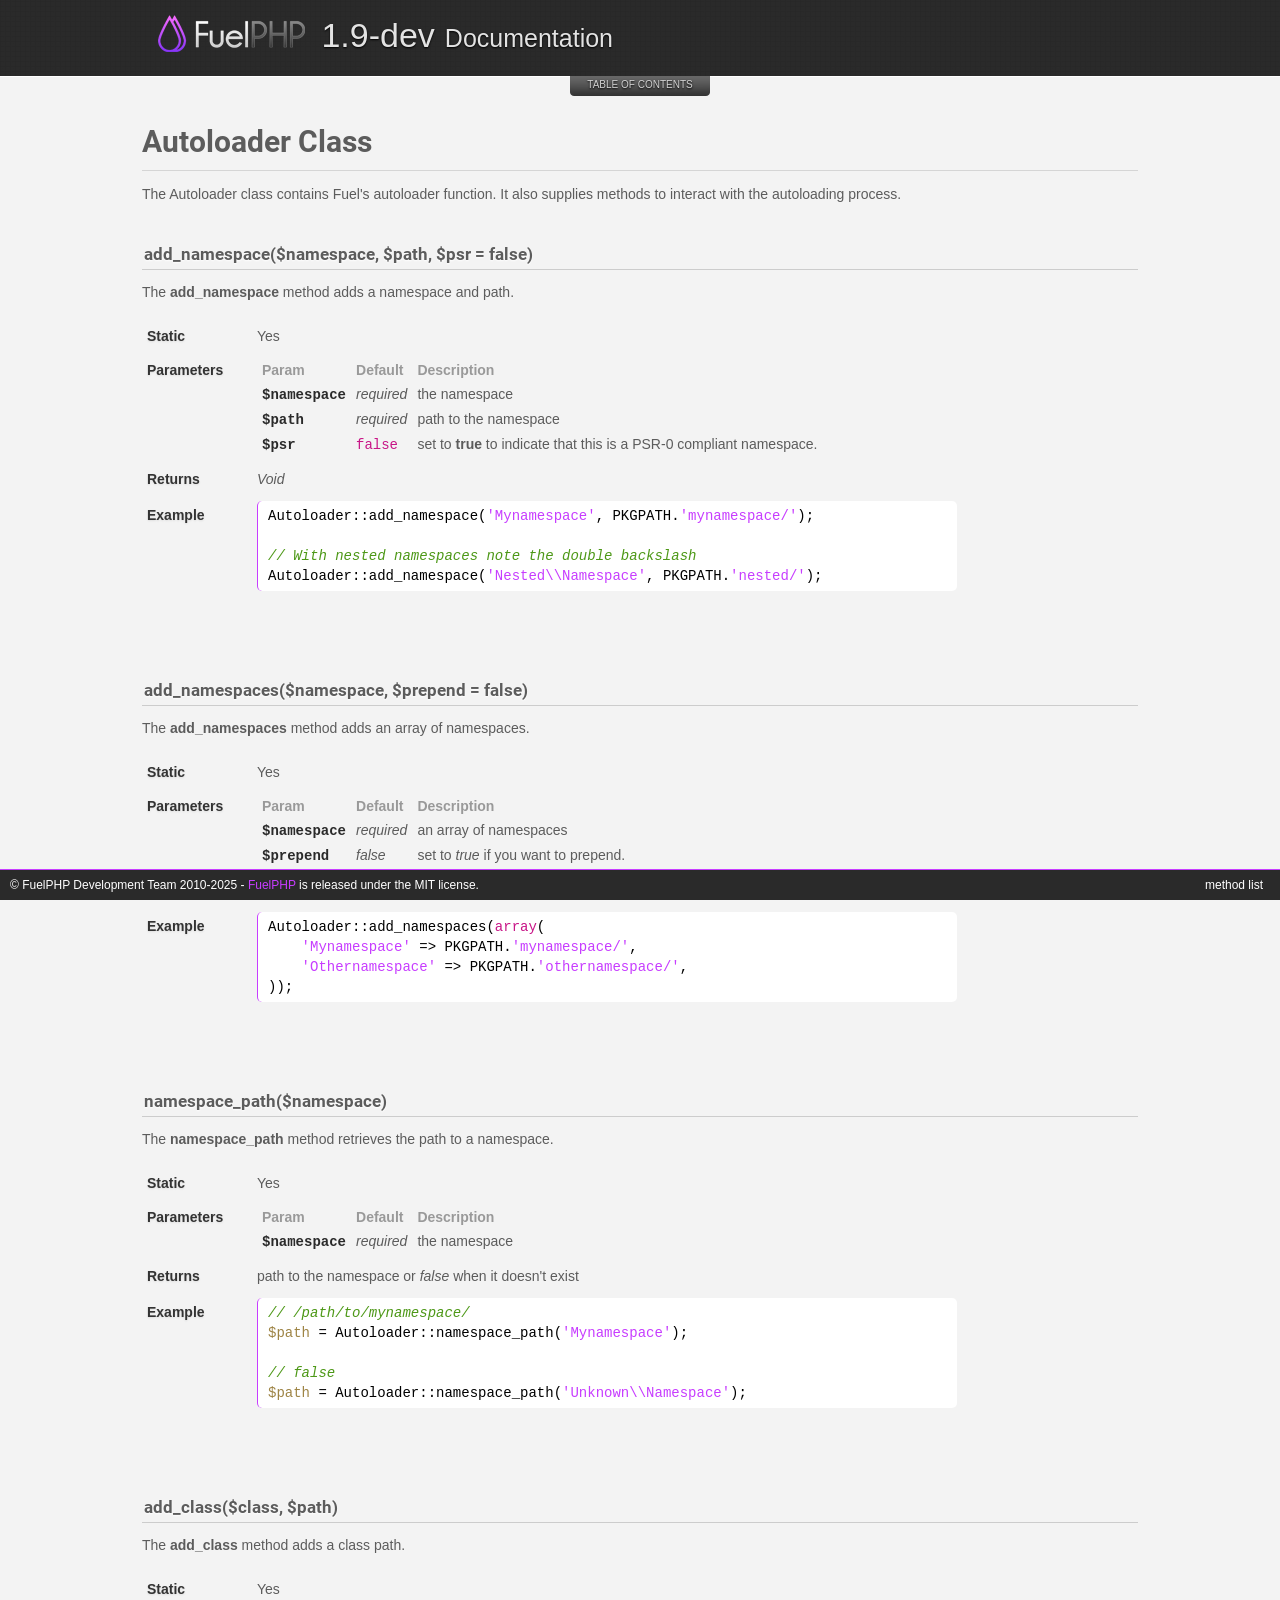
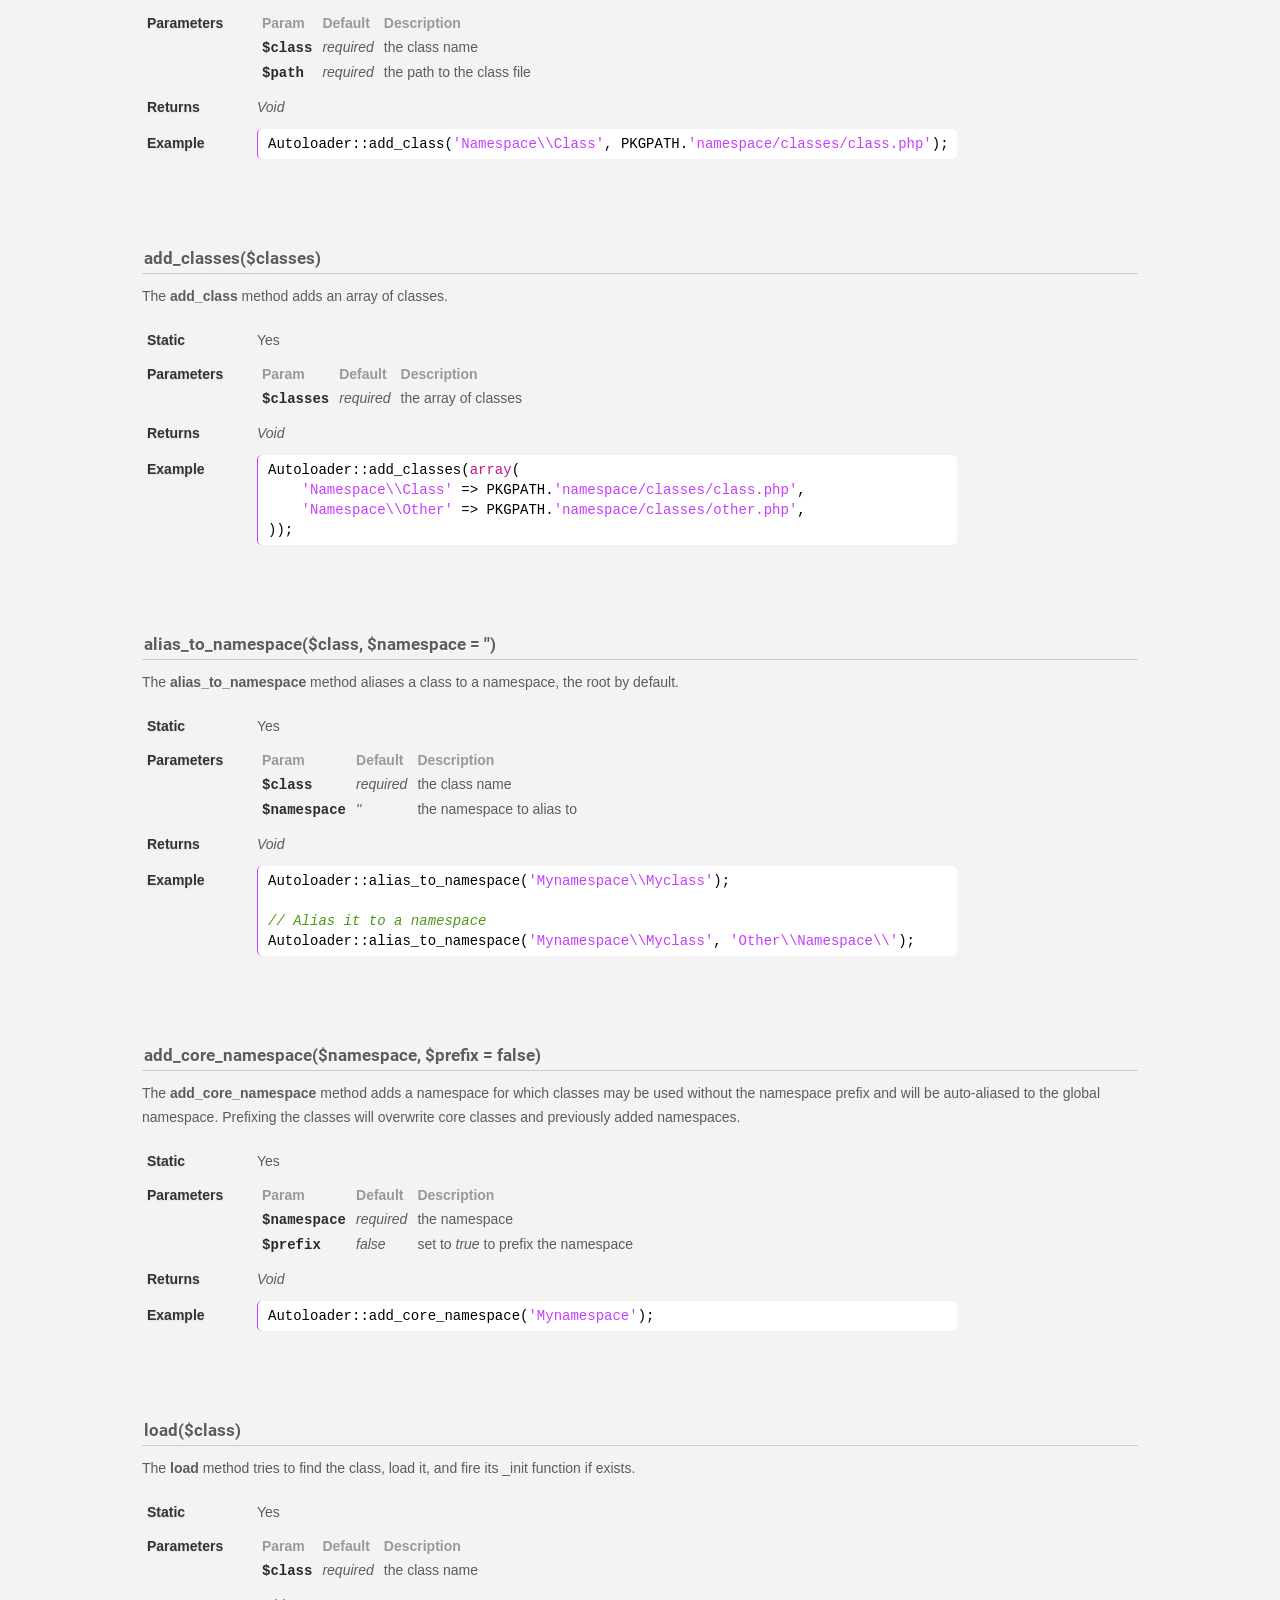
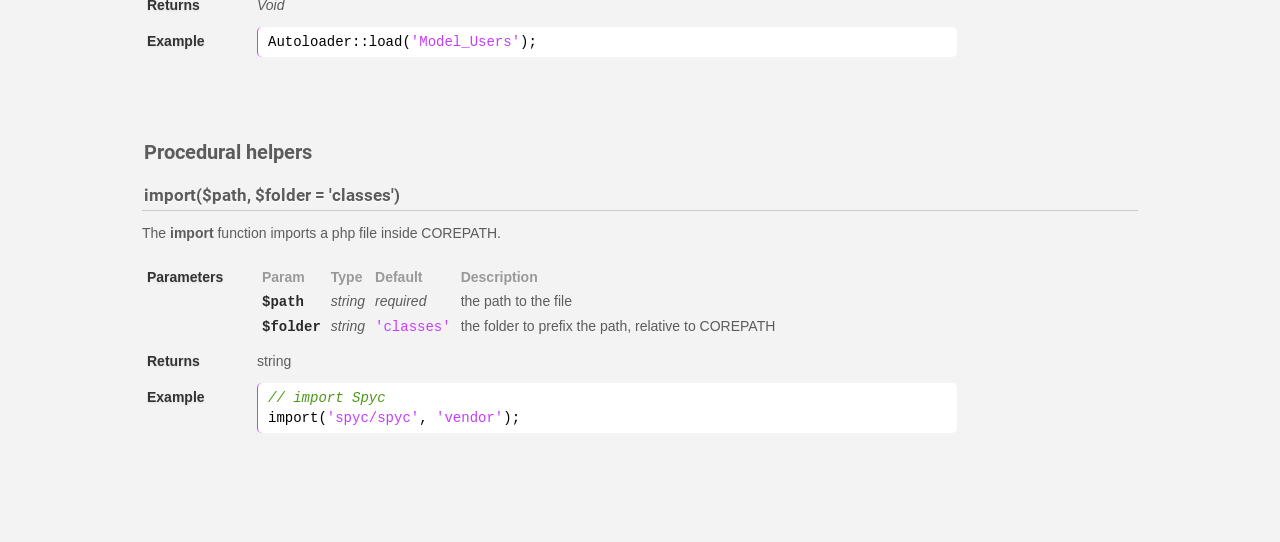
<file: classes/autoloader.html>
<!doctype html>
<html lang="en">
<head>
	<meta charset="UTF-8">
	<meta name="viewport" content="width=device-width, initial-scale=1.0">
	<link rel="stylesheet" href="./../assets/css/combined.css?20170912">
	<link rel="shortcut icon" href="./../favicon.ico" />
	<script src="https://www.google.com/jsapi" type="text/javascript"></script>
	<script type="text/javascript">
		var path = './../';
		var class_prefix = "Autoloader::";
	</script>
	<script src="./../assets/js/combined.js?20170912"></script>
	<title>Autoloader - Classes - FuelPHP Documentation</title>
</head>
<body>
	<div id="container">
		<header id="header">
			<div class="table">
				<div id="cse">
					<gcse:searchbox-only newWindow="true"></gcse:searchbox-only>
				</div>
				<h1>
					<a href="https://fuelphp.com"><img height="37px" width="147px" src="./../assets/img/fuel.png" /></a>
					<strong>Documentation</strong>
				</h1>
			</div>
			<nav>
				<div class="clear"></div>
			</nav>
			<a href="#" id="toc_handle">table of contents</a>
			<div class="clear"></div>
		</header>

		<div id="main">

			<h2>Autoloader Class</h2>

			<p>The Autoloader class contains Fuel's autoloader function. It also supplies methods to interact with the autoloading process.</p>

			<article>
				<h4 class="method" id="method_add_namespace">add_namespace($namespace, $path, $psr = false)</h4>
				<p>The <strong>add_namespace</strong> method adds a namespace and path.</p>
				<table class="method">
					<tbody>
						<tr>
							<th>Static</th>
							<td>Yes</td>
						</tr>
						<tr>
							<th>Parameters</th>
							<td>
								<table class="parameters">
									<tr>
										<th>Param</th>
										<th>Default</th>
										<th class="description">Description</th>
									</tr>
									<tr>
										<th><kbd>$namespace</kbd></th>
										<td><em>required</em></td>
										<td class="description">the namespace</td>
									</tr>
									<tr>
										<th><kbd>$path</kbd></th>
										<td><em>required</em></td>
										<td class="description">path to the namespace</td>
									</tr>
									<tr>
										<th><kbd>$psr</kbd></th>
										<td><pre class="php"><code>false</code></pre></td>
										<td class="description">set to <strong>true</strong> to indicate that this is a PSR-0 compliant namespace.</td>
									</tr>
								</table>
							</td>
						</tr>
						<tr>
							<th>Returns</th>
							<td><em>Void</em></td>
						</tr>
						<tr>
							<th>Example</th>
							<td>
								<pre class="php"><code>Autoloader::add_namespace('Mynamespace', PKGPATH.'mynamespace/');

// With nested namespaces note the double backslash
Autoloader::add_namespace('Nested\\Namespace', PKGPATH.'nested/');
</code></pre>
							</td>
						</tr>
					</tbody>
				</table>
			</article>

			<article>
				<h4 class="method" id="method_add_namespaces">add_namespaces($namespace, $prepend = false)</h4>
				<p>The <strong>add_namespaces</strong> method adds an array of namespaces.</p>
				<table class="method">
					<tbody>
						<tr>
							<th>Static</th>
							<td>Yes</td>
						</tr>
						<tr>
							<th>Parameters</th>
							<td>
								<table class="parameters">
									<tr>
										<th>Param</th>
										<th>Default</th>
										<th class="description">Description</th>
									</tr>
									<tr>
										<th><kbd>$namespace</kbd></th>
										<td><em>required</em></td>
										<td class="description">an array of namespaces</td>
									</tr>
									<tr>
										<th><kbd>$prepend</kbd></th>
										<td><em>false</em></td>
										<td class="description">set to <em>true</em> if you want to prepend.</td>
									</tr>
								</table>
							</td>
						</tr>
						<tr>
							<th>Returns</th>
							<td><em>Void</em></td>
						</tr>
						<tr>
							<th>Example</th>
							<td>
								<pre class="php"><code>Autoloader::add_namespaces(array(
	'Mynamespace' => PKGPATH.'mynamespace/',
	'Othernamespace' => PKGPATH.'othernamespace/',
));
</code></pre>
							</td>
						</tr>
					</tbody>
				</table>
			</article>

			<article>
				<h4 class="method" id="method_namespace_path">namespace_path($namespace)</h4>
				<p>The <strong>namespace_path</strong> method retrieves the path to a namespace.</p>
				<table class="method">
					<tbody>
						<tr>
							<th>Static</th>
							<td>Yes</td>
						</tr>
						<tr>
							<th>Parameters</th>
							<td>
								<table class="parameters">
									<tr>
										<th>Param</th>
										<th>Default</th>
										<th class="description">Description</th>
									</tr>
									<tr>
										<th><kbd>$namespace</kbd></th>
										<td><em>required</em></td>
										<td class="description">the namespace</td>
									</tr>
								</table>
							</td>
						</tr>
						<tr>
							<th>Returns</th>
							<td>path to the namespace or <em>false</em> when it doesn't exist</td>
						</tr>
						<tr>
							<th>Example</th>
							<td>
								<pre class="php"><code>// /path/to/mynamespace/
$path = Autoloader::namespace_path('Mynamespace');

// false
$path = Autoloader::namespace_path('Unknown\\Namespace');
</code></pre>
							</td>
						</tr>
					</tbody>
				</table>
			</article>

			<article>
				<h4 class="method" id="method_add_class">add_class($class, $path)</h4>
				<p>The <strong>add_class</strong> method adds a class path.</p>
				<table class="method">
					<tbody>
						<tr>
							<th>Static</th>
							<td>Yes</td>
						</tr>
						<tr>
							<th>Parameters</th>
							<td>
								<table class="parameters">
									<tr>
										<th>Param</th>
										<th>Default</th>
										<th class="description">Description</th>
									</tr>
									<tr>
										<th><kbd>$class</kbd></th>
										<td><em>required</em></td>
										<td class="description">the class name</td>
									</tr>
									<tr>
										<th><kbd>$path</kbd></th>
										<td><em>required</em></td>
										<td class="description">the path to the class file</td>
									</tr>
								</table>
							</td>
						</tr>
						<tr>
							<th>Returns</th>
							<td><em>Void</em></td>
						</tr>
						<tr>
							<th>Example</th>
							<td>
								<pre class="php"><code>Autoloader::add_class('Namespace\\Class', PKGPATH.'namespace/classes/class.php');</code></pre>
							</td>
						</tr>
					</tbody>
				</table>
			</article>

			<article>
				<h4 class="method" id="method_add_classes">add_classes($classes)</h4>
				<p>The <strong>add_class</strong> method adds an array of classes.</p>
				<table class="method">
					<tbody>
						<tr>
							<th>Static</th>
							<td>Yes</td>
						</tr>
						<tr>
							<th>Parameters</th>
							<td>
								<table class="parameters">
									<tr>
										<th>Param</th>
										<th>Default</th>
										<th class="description">Description</th>
									</tr>
									<tr>
										<th><kbd>$classes</kbd></th>
										<td><em>required</em></td>
										<td class="description">the array of classes</td>
									</tr>
								</table>
							</td>
						</tr>
						<tr>
							<th>Returns</th>
							<td><em>Void</em></td>
						</tr>
						<tr>
							<th>Example</th>
							<td>
								<pre class="php"><code>Autoloader::add_classes(array(
	'Namespace\\Class' => PKGPATH.'namespace/classes/class.php',
	'Namespace\\Other' => PKGPATH.'namespace/classes/other.php',
));
</code></pre>
							</td>
						</tr>
					</tbody>
				</table>
			</article>

			<article>
				<h4 class="method" id="method_alias_to_namespace">alias_to_namespace($class, $namespace = '')</h4>
				<p>The <strong>alias_to_namespace</strong> method aliases a class to a namespace, the root by default.</p>
				<table class="method">
					<tbody>
						<tr>
							<th>Static</th>
							<td>Yes</td>
						</tr>
						<tr>
							<th>Parameters</th>
							<td>
								<table class="parameters">
									<tr>
										<th>Param</th>
										<th>Default</th>
										<th class="description">Description</th>
									</tr>
									<tr>
										<th><kbd>$class</kbd></th>
										<td><em>required</em></td>
										<td class="description">the class name</td>
									</tr>
									<tr>
										<th><kbd>$namespace</kbd></th>
										<td><em>''</em></td>
										<td class="description">the namespace to alias to</td>
									</tr>
								</table>
							</td>
						</tr>
						<tr>
							<th>Returns</th>
							<td><em>Void</em></td>
						</tr>
						<tr>
							<th>Example</th>
							<td>
								<pre class="php"><code>Autoloader::alias_to_namespace('Mynamespace\\Myclass');

// Alias it to a namespace
Autoloader::alias_to_namespace('Mynamespace\\Myclass', 'Other\\Namespace\\');
</code></pre>
							</td>
						</tr>
					</tbody>
				</table>
			</article>

			<article>
				<h4 class="method" id="method_add_core_namespace">add_core_namespace($namespace, $prefix = false)</h4>
				<p>
					The <strong>add_core_namespace</strong> method adds a namespace for which classes may be used without the namespace prefix and
					will be auto-aliased to the global namespace. Prefixing the classes will overwrite core classes and previously added namespaces.
				</p>
				<table class="method">
					<tbody>
						<tr>
							<th>Static</th>
							<td>Yes</td>
						</tr>
						<tr>
							<th>Parameters</th>
							<td>
								<table class="parameters">
									<tr>
										<th>Param</th>
										<th>Default</th>
										<th class="description">Description</th>
									</tr>
									<tr>
										<th><kbd>$namespace</kbd></th>
										<td><em>required</em></td>
										<td class="description">the namespace</td>
									</tr>
									<tr>
										<th><kbd>$prefix</kbd></th>
										<td><em>false</em></td>
										<td class="description">set to <em>true</em> to prefix the namespace</td>
									</tr>
								</table>
							</td>
						</tr>
						<tr>
							<th>Returns</th>
							<td><em>Void</em></td>
						</tr>
						<tr>
							<th>Example</th>
							<td>
								<pre class="php"><code>Autoloader::add_core_namespace('Mynamespace');</code></pre>
							</td>
						</tr>
					</tbody>
				</table>
			</article>

			<article>
				<h4 class="method" id="method_load">load($class)</h4>
				<p>The <strong>load</strong> method tries to find the class, load it, and fire its _init function if exists.</p>
				<table class="method">
					<tbody>
						<tr>
							<th>Static</th>
							<td>Yes</td>
						</tr>
						<tr>
							<th>Parameters</th>
							<td>
								<table class="parameters">
									<tr>
										<th>Param</th>
										<th>Default</th>
										<th class="description">Description</th>
									</tr>
									<tr>
										<th><kbd>$class</kbd></th>
										<td><em>required</em></td>
										<td class="description">the class name</td>
									</tr>
								</table>
							</td>
						</tr>
						<tr>
							<th>Returns</th>
							<td><em>Void</em></td>
						</tr>
						<tr>
							<th>Example</th>
							<td>
								<pre class="php"><code>Autoloader::load('Model_Users');</code></pre>
							</td>
						</tr>
					</tbody>
				</table>
			</article>

			<h3 id="procedural_helpers">Procedural helpers</h3>

			<article>
				<h4 id="function_import">import($path, $folder = 'classes')</h4>
				<p>The <strong>import</strong> function imports a php file inside COREPATH.</p>
				<table class="method">
					<tbody>
					<tr>
						<th>Parameters</th>
						<td>
							<table class="parameters">
								<tr>
									<th>Param</th>
									<th>Type</th>
									<th>Default</th>
									<th class="description">Description</th>
								</tr>
								<tr>
									<th><kbd>$path</kbd></th>
									<td><em>string</em></td>
									<td><em>required</em></td>
									<td>the path to the file</td>
								</tr>
								<tr>
									<th><kbd>$folder</kbd></th>
									<td><em>string</em></td>
									<td><pre class="php"><code>'classes'</code></pre></td>
									<td>the folder to prefix the path, relative to COREPATH</td>
								</tr>
							</table>
						</td>
					</tr>
					<tr>
						<th>Returns</th>
						<td>string</td>
					</tr>
					<tr>
						<th>Example</th>
						<td>
							<pre class="php"><code>// import Spyc
import('spyc/spyc', 'vendor');
</code></pre>

						</td>
					</tr>
					</tbody>
				</table>
			</article>

		</div>

		<footer>
			<p>
				&copy; FuelPHP Development Team 2010-2025 - <a href="https://fuelphp.com">FuelPHP</a> is released under the MIT license.
			</p>
		</footer>
	</div>
</body>
</html>
</file>
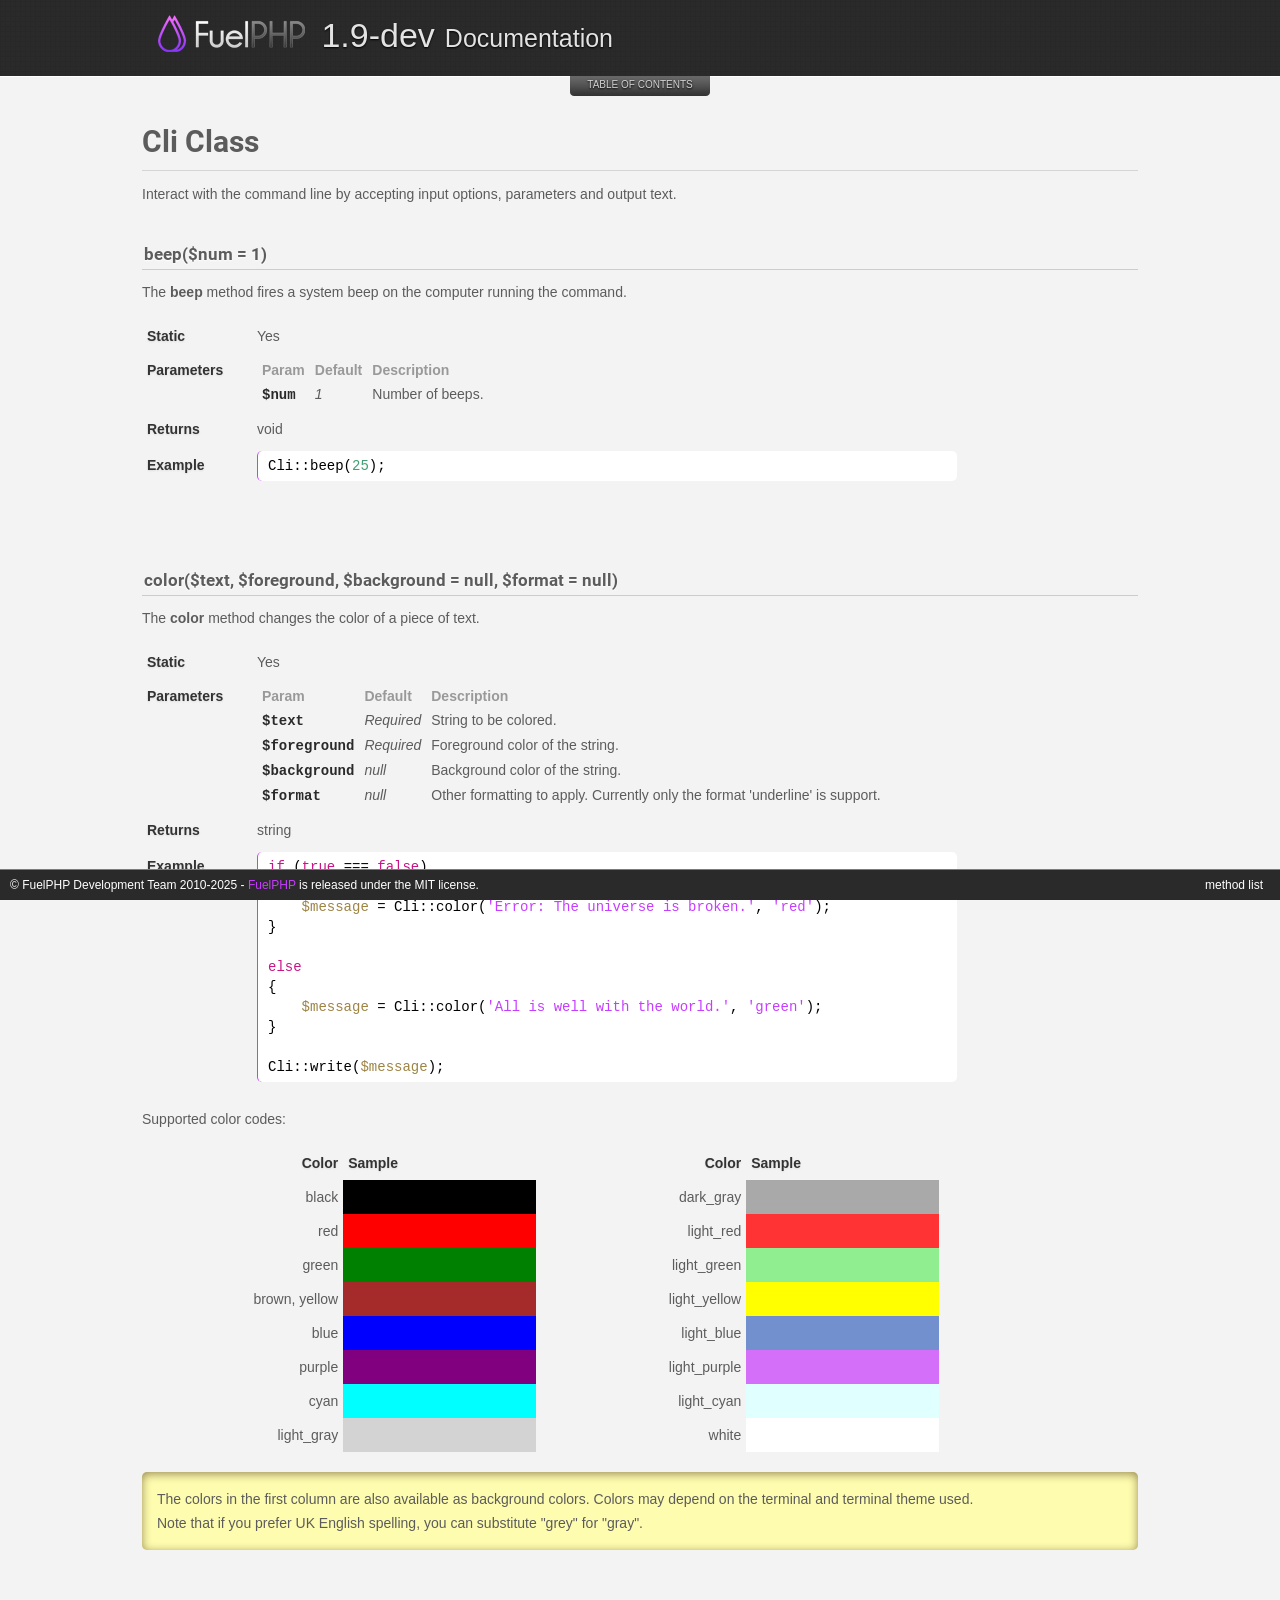
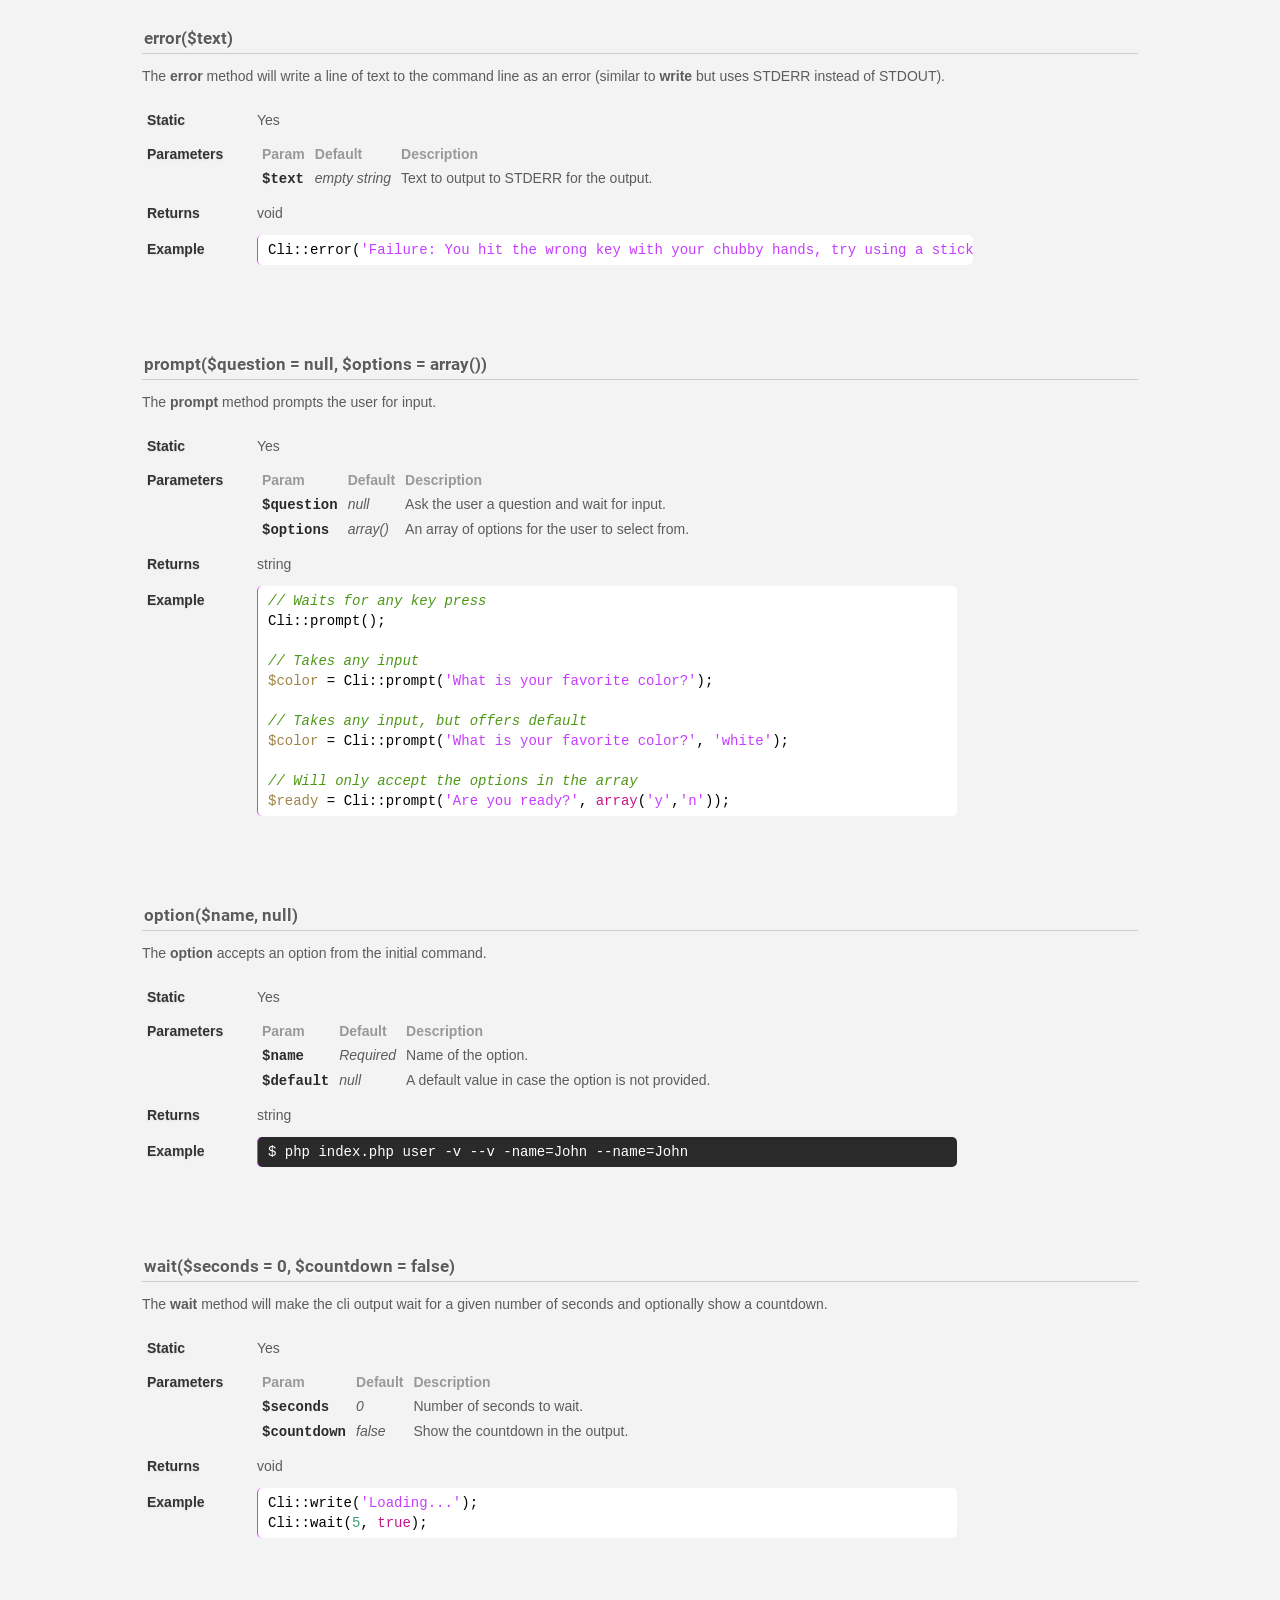
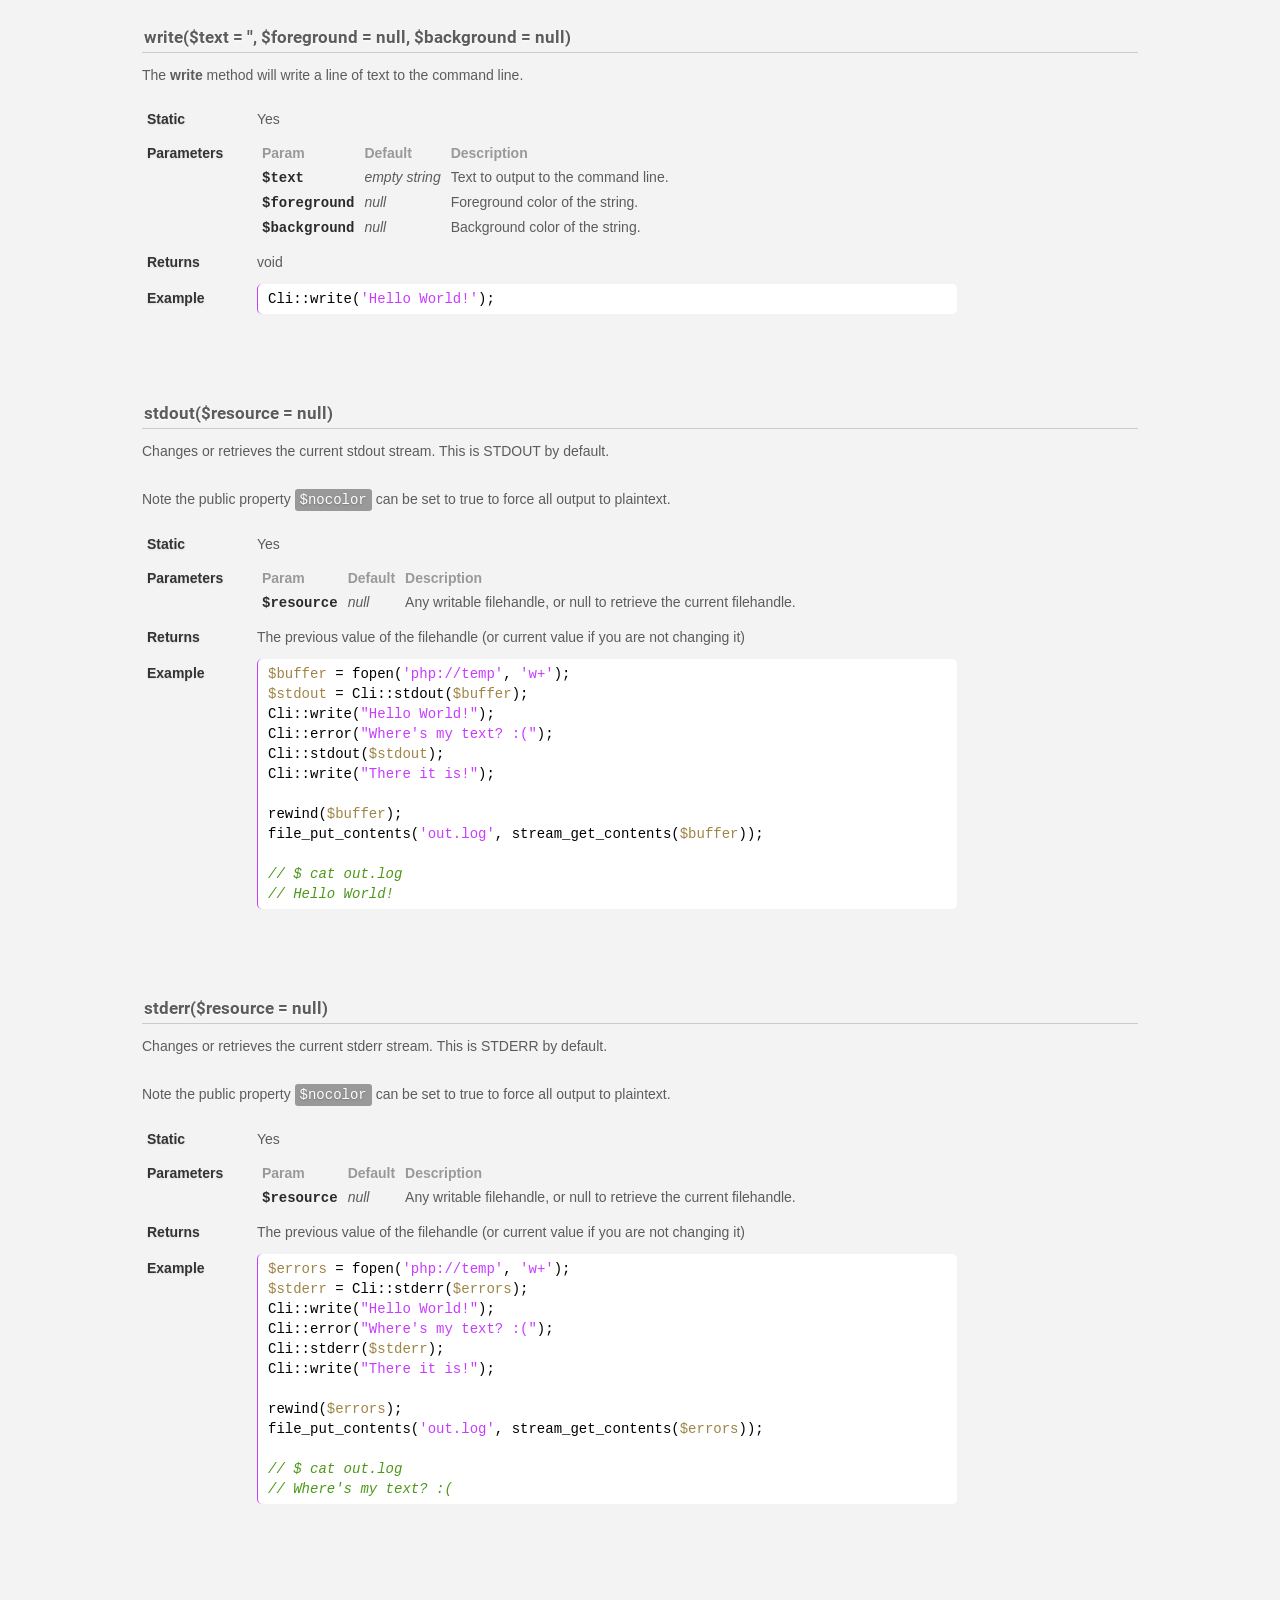
<file: classes/cli.html>
<!doctype html>
<html lang="en">
<head>
	<meta charset="UTF-8">
	<meta name="viewport" content="width=device-width, initial-scale=1.0">
	<link rel="stylesheet" href="./../assets/css/combined.css?20170912">
	<link rel="shortcut icon" href="./../favicon.ico" />
	<script src="https://www.google.com/jsapi" type="text/javascript"></script>
	<script type="text/javascript">
		var path = './../';
		var class_prefix = "Cli::";
	</script>
	<script src="./../assets/js/combined.js?20170912"></script>
	<title>Cli - Classes - FuelPHP Documentation</title>
</head>
<body>
	<div id="container">
		<header id="header">
			<div class="table">
				<div id="cse">
					<gcse:searchbox-only newWindow="true"></gcse:searchbox-only>
				</div>
				<h1>
					<a href="https://fuelphp.com"><img height="37px" width="147px" src="./../assets/img/fuel.png" /></a>
					<strong>Documentation</strong>
				</h1>
			</div>
			<nav>
				<div class="clear"></div>
			</nav>
			<a href="#" id="toc_handle">table of contents</a>
			<div class="clear"></div>
		</header>

		<div id="main">

			<h2>Cli Class</h2>

			<p>Interact with the command line by accepting input options, parameters and output text.</p>

			<article>
				<h4 class="method" id="method_beep">beep($num = 1)</h4>
				<p>The <strong>beep</strong> method fires a system beep on the computer running the command.</p>
				<table class="method">
					<tbody>
					<tr>
						<th class="legend">Static</th>
						<td>Yes</td>
					</tr>
					<tr>
						<th>Parameters</th>
						<td>
							<table class="parameters">
								<tr>
									<th>Param</th>
									<th>Default</th>
									<th class="description">Description</th>
								</tr>
								<tr>
									<th><kbd>$num</kbd></th>
									<td><em>1</em></td>
									<td>Number of beeps.</td>
								</tr>
							</table>
						</td>
					</tr>
					<tr>
						<th>Returns</th>
						<td>void</td>
					</tr>
					<tr>
						<th>Example</th>
						<td>
							<pre class="php"><code>Cli::beep(25);</code></pre>
						</td>
					</tr>
					</tbody>
				</table>
			</article>


			<article>
				<h4 class="method" id="method_color">color($text, $foreground, $background = null, $format = null)</h4>
				<p>The <strong>color</strong> method changes the color of a piece of text.</p>
				<table class="method">
					<tbody>
					<tr>
						<th class="legend">Static</th>
						<td>Yes</td>
					</tr>
					<tr>
						<th>Parameters</th>
						<td>
							<table class="parameters">
								<tr>
									<th>Param</th>
									<th>Default</th>
									<th class="description">Description</th>
								</tr>
								<tr>
									<th><kbd>$text</kbd></th>
									<td><i>Required</i></td>
									<td>String to be colored.</td>
								</tr>
								<tr>
									<th><kbd>$foreground</kbd></th>
									<td><i>Required</i></td>
									<td>Foreground color of the string.</td>
								</tr>
								<tr>
									<th><kbd>$background</kbd></th>
									<td><i>null</i></td>
									<td>Background color of the string.</td>
								</tr>
								<tr>
									<th><kbd>$format</kbd></th>
									<td><i>null</i></td>
									<td>Other formatting to apply. Currently only the format 'underline' is support.</td>
								</tr>
							</table>
						</td>
					</tr>
					<tr>
						<th>Returns</th>
						<td>string</td>
					</tr>
					<tr>
						<th>Example</th>
						<td>
							<pre class="php"><code>if (true === false)
{
	$message = Cli::color('Error: The universe is broken.', 'red');
}

else
{
	$message = Cli::color('All is well with the world.', 'green');
}

Cli::write($message);</code></pre>
						</td>
					</tr>
					</tbody>
				</table>
				<p>Supported color codes:</p>
				<table style="width:80%">
					<tbody>
						<tr>
							<th style="text-align:right">Color</th>
							<th width="25%">Sample</th>
							<th style="text-align:right">Color</th>
							<th width="25%">Sample</th>
						</tr>
						<tr>
							<td align=right>black</td>
							<td bgcolor="#000000"></td>
							<td align=right>dark_gray</td>
							<td bgcolor="#A9A9A9"></td>
						</tr>
						<tr>
							<td align=right>red</td>
							<td bgcolor="#FF0000"></td>
							<td align=right>light_red</td>
							<td bgcolor="#FF3333"></td>
						</tr>
						<tr>
							<td align=right>green</td>
							<td bgcolor="#008000"></td>
							<td align=right>light_green</td>
							<td bgcolor="#90EE90"></td>
						</tr>
						<tr>
							<td align=right>brown, yellow</td>
							<td bgcolor="#A52A2A"></td>
							<td align=right>light_yellow</td>
							<td bgcolor="#FFFF00"></td>
						</tr>
						<tr>
							<td align=right>blue</td>
							<td bgcolor="#0000FF"></td>
							<td align=right>light_blue</td>
							<td bgcolor="#728FCE"></td>
						</tr>
						<tr>
							<td align=right>purple</td>
							<td bgcolor="#800080"></td>
							<td align=right>light_purple</td>
							<td bgcolor="#D46FF9"></td>
						</tr>
						<tr>
							<td align=right>cyan</td>
							<td bgcolor="#00FFFF"></td>
							<td align=right>light_cyan</td>
							<td bgcolor="#E0FFFF"></td>
						</tr>
						<tr>
							<td align=right>light_gray</td>
							<td bgcolor="#D3D3D3"></td>
							<td align=right>white</td>
							<td bgcolor="#FFFFFF"></td>
						</tr>
					</tbody>
				</table>
				<p class="note">
					The colors in the first column are also available as background colors. Colors may depend on the terminal and terminal theme used.<br />
					Note that if you prefer UK English spelling, you can substitute "grey" for "gray".
				</p>
			</article>


			<article>
				<h4 class="method" id="method_error">error($text)</h4>
				<p>The <strong>error</strong> method will write a line of text to the command line as an error (similar to <strong>write</strong> but uses STDERR instead of STDOUT).</p>
				<table class="method">
					<tbody>
					<tr>
						<th class="legend">Static</th>
						<td>Yes</td>
					</tr>
					<tr>
						<th>Parameters</th>
						<td>
							<table class="parameters">
								<tr>
									<th>Param</th>
									<th>Default</th>
									<th class="description">Description</th>
								</tr>
								<tr>
									<th><kbd>$text</kbd></th>
									<td><i>empty string</i></td>
									<td>Text to output to STDERR for the output.</td>
								</tr>
							</table>
						</td>
					</tr>
					<tr>
						<th>Returns</th>
						<td>void</td>
					</tr>
					<tr>
						<th>Example</th>
						<td>
							<pre class="php"><code>Cli::error('Failure: You hit the wrong key with your chubby hands, try using a stick to poke the keyboard.');</code></pre>
						</td>
					</tr>
					</tbody>
				</table>
			</article>


			<article>
				<h4 class="method" id="method_prompt">prompt($question = null, $options = array())</h4>
				<p>The <strong>prompt</strong> method prompts the user for input.</p>
				<table class="method">
					<tbody>
					<tr>
						<th class="legend">Static</th>
						<td>Yes</td>
					</tr>
					<tr>
						<th>Parameters</th>
						<td>
							<table class="parameters">
								<tr>
									<th>Param</th>
									<th>Default</th>
									<th class="description">Description</th>
								</tr>
								<tr>
									<th><kbd>$question</kbd></th>
									<td><i>null</i></td>
									<td>Ask the user a question and wait for input.</td>
								</tr>
								<tr>
									<th><kbd>$options</kbd></th>
									<td><i>array()</i></td>
									<td>An array of options for the user to select from.</td>
								</tr>
							</table>
						</td>
					</tr>
					<tr>
						<th>Returns</th>
						<td>string</td>
					</tr>
					<tr>
						<th>Example</th>
						<td>
							<pre class="php"><code>// Waits for any key press
Cli::prompt();

// Takes any input
$color = Cli::prompt('What is your favorite color?');

// Takes any input, but offers default
$color = Cli::prompt('What is your favorite color?', 'white');

// Will only accept the options in the array
$ready = Cli::prompt('Are you ready?', array('y','n'));</code></pre>
						</td>
					</tr>
					</tbody>
				</table>
			</article>


			<article>
				<h4 class="method" id="method_option">option($name, null)</h4>
				<p>The <strong>option</strong> accepts an option from the initial command.</p>
				<table class="method">
					<tbody>
					<tr>
						<th class="legend">Static</th>
						<td>Yes</td>
					</tr>
					<tr>
						<th>Parameters</th>
						<td>
							<table class="parameters">
								<tr>
									<th>Param</th>
									<th>Default</th>
									<th class="description">Description</th>
								</tr>
								<tr>
									<th><kbd>$name</kbd></th>
									<td><em>Required</em></td>
									<td>Name of the option.</td>
								</tr>
								<tr>
									<th><kbd>$default</kbd></th>
									<td><em>null</em></td>
									<td>A default value in case the option is not provided.</td>
								</tr>
							</table>
						</td>
					</tr>
					<tr>
						<th>Returns</th>
						<td>string</td>
					</tr>
					<tr>
						<th>Example</th>
						<td>
							<pre class="cli"><code>$ php index.php user -v --v -name=John --name=John</code></pre>
						</td>
					</tr>
					</tbody>
				</table>
			</article>


			<article>
				<h4 class="method" id="method_wait">wait($seconds = 0, $countdown = false)</h4>
				<p>The <strong>wait</strong> method will make the cli output wait for a given number of seconds and optionally show a countdown.</p>
				<table class="method">
					<tbody>
					<tr>
						<th class="legend">Static</th>
						<td>Yes</td>
					</tr>
					<tr>
						<th>Parameters</th>
						<td>
							<table class="parameters">
								<tr>
									<th>Param</th>
									<th>Default</th>
									<th class="description">Description</th>
								</tr>
								<tr>
									<th><kbd>$seconds</kbd></th>
									<td><i>0</i></td>
									<td>Number of seconds to wait.</td>
								</tr>
								<tr>
									<th><kbd>$countdown</kbd></th>
									<td><i>false</i></td>
									<td>Show the countdown in the output.</td>
								</tr>
							</table>
						</td>
					</tr>
					<tr>
						<th>Returns</th>
						<td>void</td>
					</tr>
					<tr>
						<th>Example</th>
						<td>
							<pre class="php"><code>Cli::write('Loading...');
Cli::wait(5, true);</code></pre>
						</td>
					</tr>
					</tbody>
				</table>
			</article>


			<article>
				<h4 class="method" id="method_write">write($text = '', $foreground = null, $background = null)</h4>
				<p>The <strong>write</strong> method will write a line of text to the command line.</p>
				<table class="method">
					<tbody>
					<tr>
						<th class="legend">Static</th>
						<td>Yes</td>
					</tr>
					<tr>
						<th>Parameters</th>
						<td>
							<table class="parameters">
								<tr>
									<th>Param</th>
									<th>Default</th>
									<th class="description">Description</th>
								</tr>
								<tr>
									<th><kbd>$text</kbd></th>
									<td><i>empty string</i></td>
									<td>Text to output to the command line.</td>
								</tr>
								<tr>
									<th><kbd>$foreground</kbd></th>
									<td><i>null</i></td>
									<td>Foreground color of the string.</td>
								</tr>
								<tr>
									<th><kbd>$background</kbd></th>
									<td><i>null</i></td>
									<td>Background color of the string.</td>
								</tr>
							</table>
						</td>
					</tr>
					<tr>
						<th>Returns</th>
						<td>void</td>
					</tr>
					<tr>
						<th>Example</th>
						<td>
							<pre class="php"><code>Cli::write('Hello World!');</code></pre>
						</td>
					</tr>
					</tbody>
				</table>
			</article>

			<article>
				<h4 class="method" id="method_stdout">stdout($resource = null)</h4>
				<p>
					Changes or retrieves the current stdout stream. This is STDOUT by default.<br/>
					<br/>
					Note the public property <code>$nocolor</code> can be set to true to force all output
					to plaintext.
				</p>
				<table class="method">
					<tbody>
					<tr>
						<th class="legend">Static</th>
						<td>Yes</td>
					</tr>
					<tr>
						<th>Parameters</th>
						<td>
							<table class="parameters">
								<tr>
									<th>Param</th>
									<th>Default</th>
									<th class="description">Description</th>
								</tr>
								<tr>
									<th><kbd>$resource</kbd></th>
									<td><i>null</i></td>
									<td>Any writable filehandle, or null to retrieve the current filehandle.</td>
								</tr>
							</table>
						</td>
					</tr>
					<tr>
						<th>Returns</th>
						<td>The previous value of the filehandle (or current value if you are not changing it)</td>
					</tr>
					<tr>
						<th>Example</th>
						<td>
							<pre class="php"><code>$buffer = fopen('php://temp', 'w+');
$stdout = Cli::stdout($buffer);
Cli::write("Hello World!");
Cli::error("Where's my text? :(");
Cli::stdout($stdout);
Cli::write("There it is!");

rewind($buffer);
file_put_contents('out.log', stream_get_contents($buffer));

// $ cat out.log
// Hello World!</code></pre>
						</td>
					</tr>
					</tbody>
				</table>
			</article>


			<article>
				<h4 class="method" id="method_stderr">stderr($resource = null)</h4>
				<p>
					Changes or retrieves the current stderr stream. This is STDERR by default.<br/>
					<br/>
					Note the public property <code>$nocolor</code> can be set to true to force all output
					to plaintext.
				</p>
				<table class="method">
					<tbody>
					<tr>
						<th class="legend">Static</th>
						<td>Yes</td>
					</tr>
					<tr>
						<th>Parameters</th>
						<td>
							<table class="parameters">
								<tr>
									<th>Param</th>
									<th>Default</th>
									<th class="description">Description</th>
								</tr>
								<tr>
									<th><kbd>$resource</kbd></th>
									<td><i>null</i></td>
									<td>Any writable filehandle, or null to retrieve the current filehandle.</td>
								</tr>
							</table>
						</td>
					</tr>
					<tr>
						<th>Returns</th>
						<td>The previous value of the filehandle (or current value if you are not changing it)</td>
					</tr>
					<tr>
						<th>Example</th>
						<td>
							<pre class="php"><code>$errors = fopen('php://temp', 'w+');
$stderr = Cli::stderr($errors);
Cli::write("Hello World!");
Cli::error("Where's my text? :(");
Cli::stderr($stderr);
Cli::write("There it is!");

rewind($errors);
file_put_contents('out.log', stream_get_contents($errors));

// $ cat out.log
// Where's my text? :(
</code></pre>
						</td>
					</tr>
					</tbody>
				</table>
			</article>
		</div>

		<footer>
			<p>
				&copy; FuelPHP Development Team 2010-2025 - <a href="https://fuelphp.com">FuelPHP</a> is released under the MIT license.
			</p>
		</footer>
	</div>
</body>
</html>
</file>
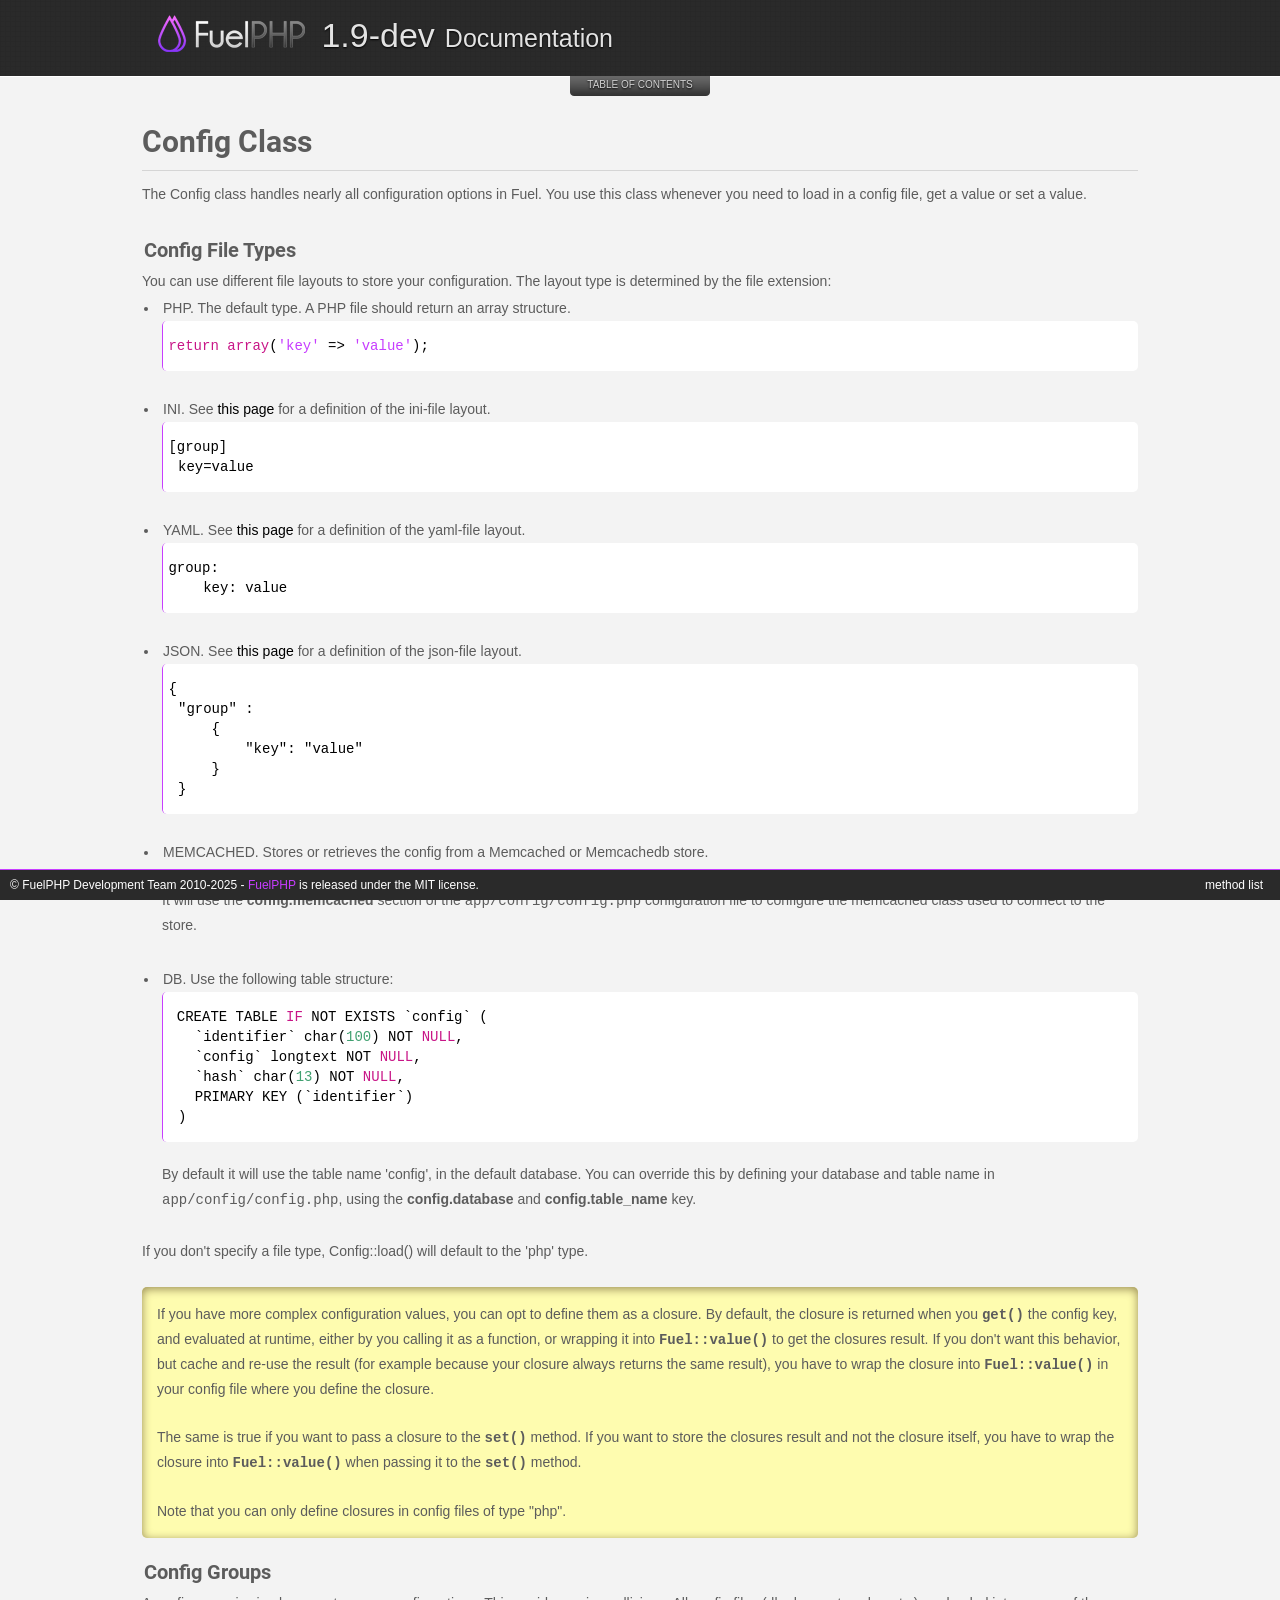
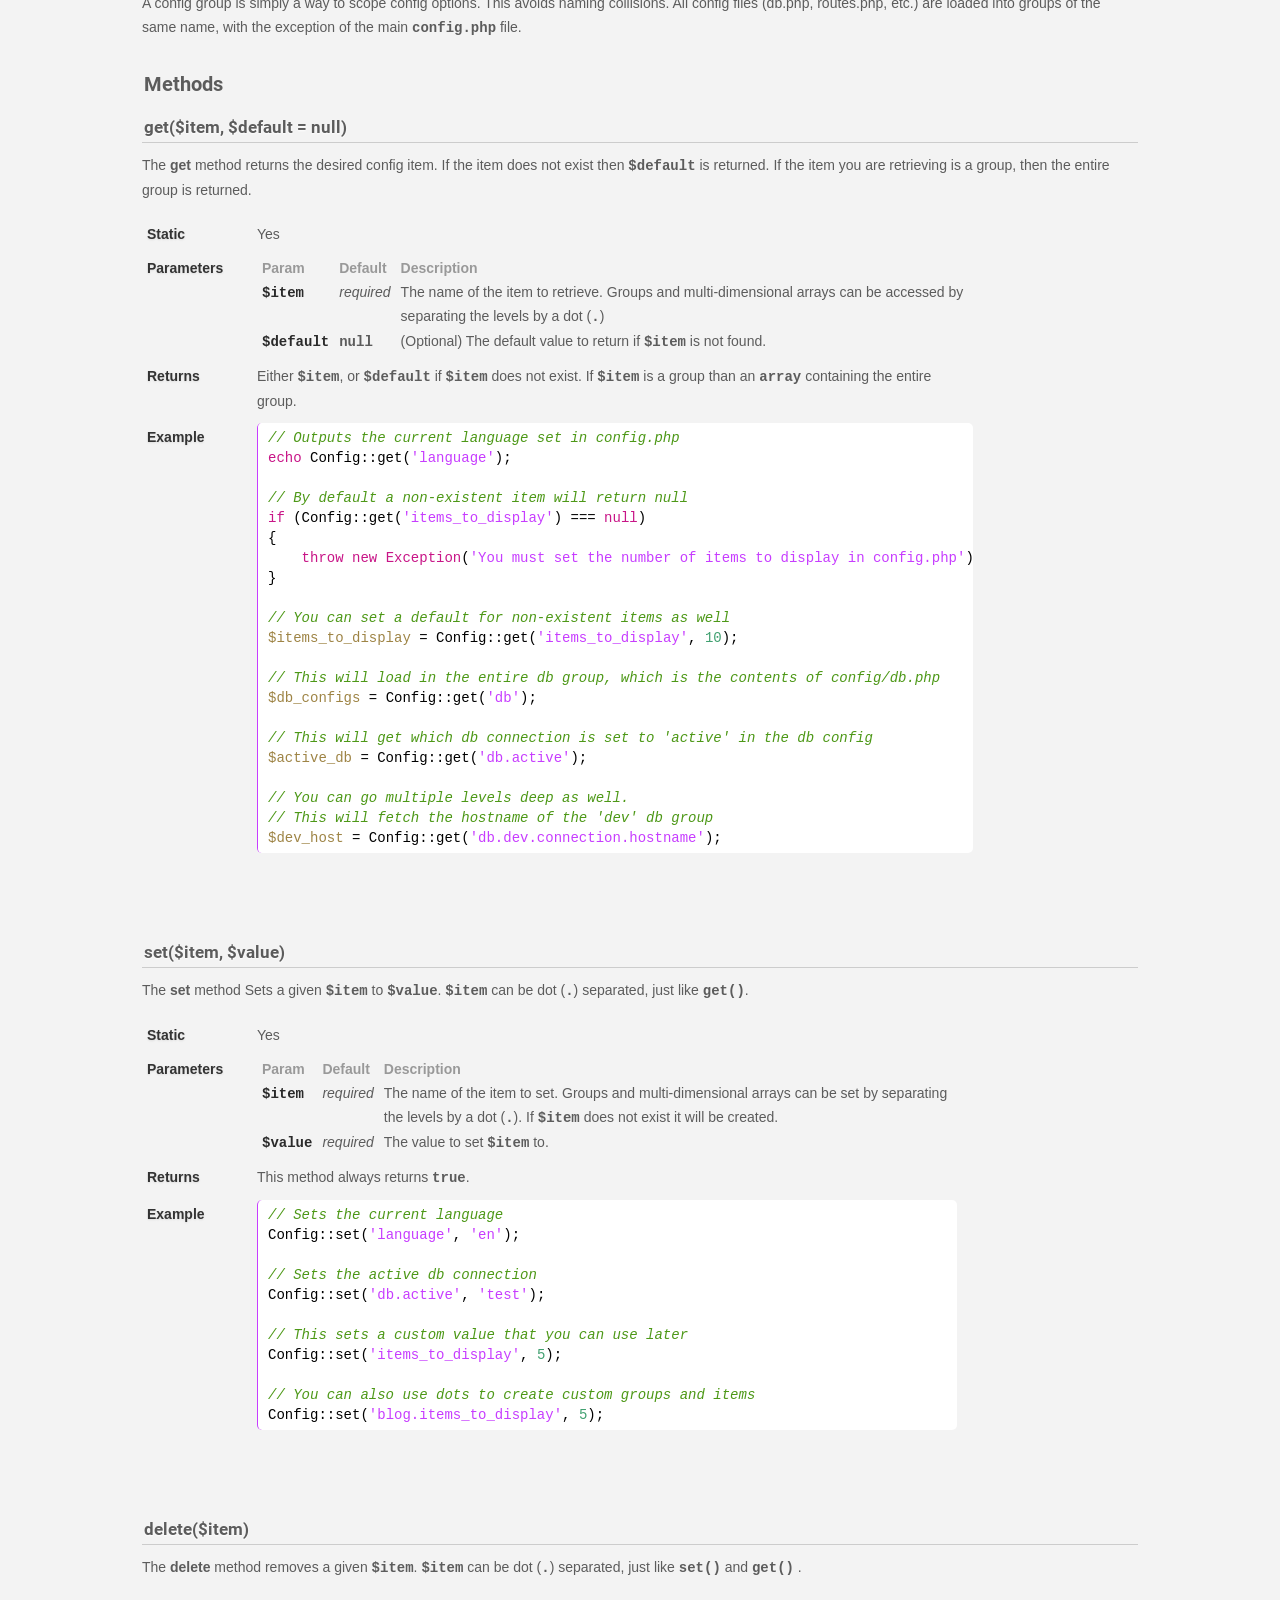
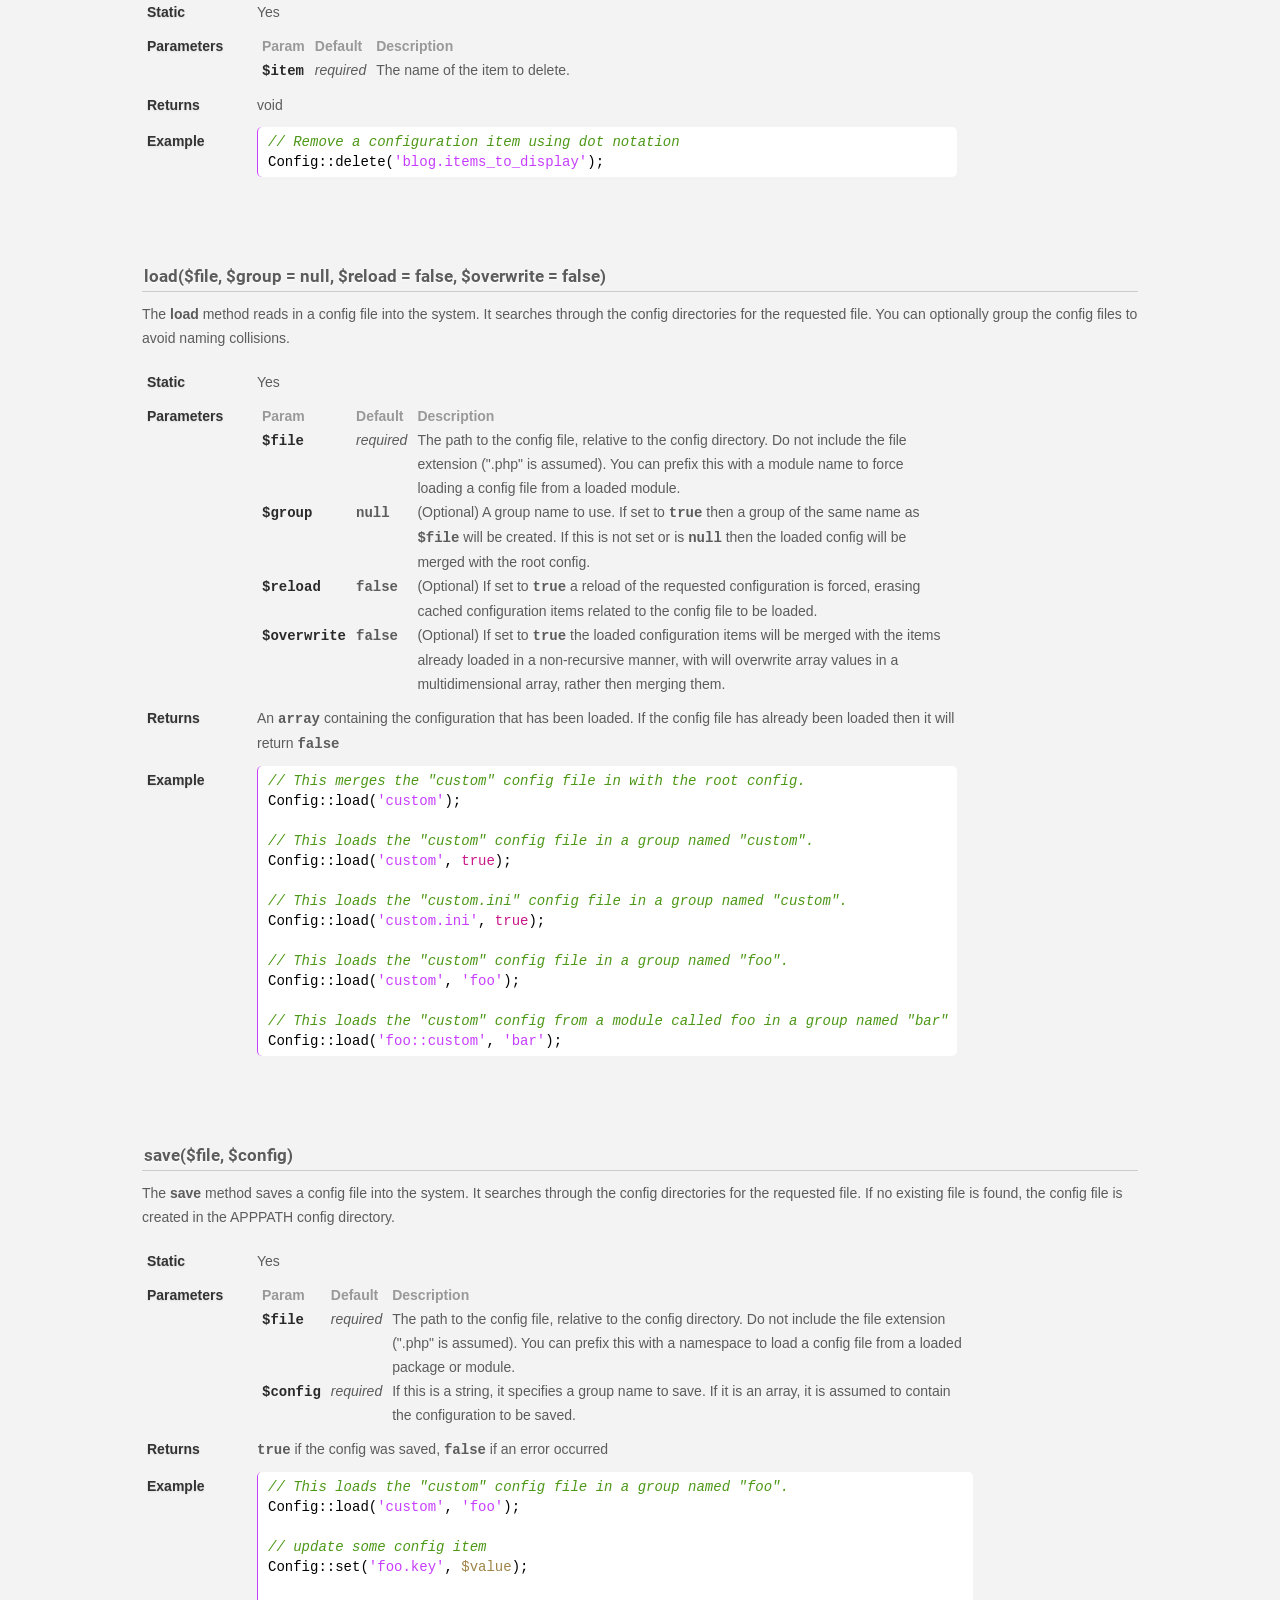
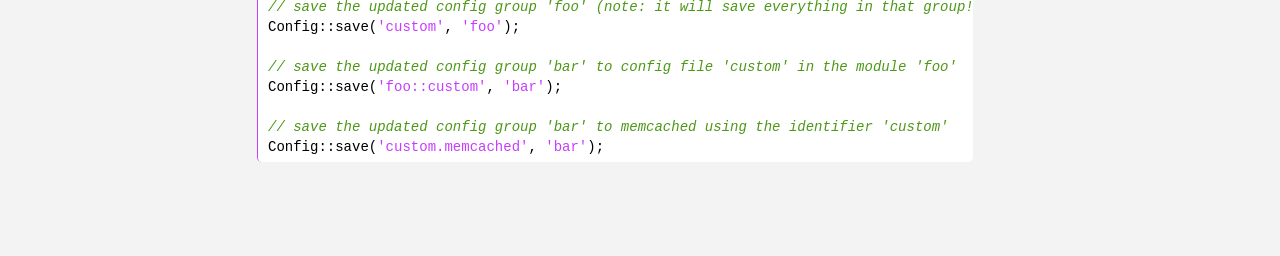
<file: classes/config.html>
<!doctype html>
<html lang="en">
<head>
	<meta charset="UTF-8">
	<meta name="viewport" content="width=device-width, initial-scale=1.0">
	<link rel="stylesheet" href="./../assets/css/combined.css?20170912">
	<link rel="shortcut icon" href="./../favicon.ico" />
	<script src="https://www.google.com/jsapi" type="text/javascript"></script>
	<script type="text/javascript">
		var path = './../';
		var class_prefix = "Config::";
	</script>
	<script src="./../assets/js/combined.js?20170912"></script>
	<title>Config - Classes - FuelPHP Documentation</title>
</head>
<body>
	<div id="container">
		<header id="header">
			<div class="table">
				<div id="cse">
					<gcse:searchbox-only newWindow="true"></gcse:searchbox-only>
				</div>
				<h1>
					<a href="https://fuelphp.com"><img height="37px" width="147px" src="./../assets/img/fuel.png" /></a>
					<strong>Documentation</strong>
				</h1>
			</div>
			<nav>
				<div class="clear"></div>
			</nav>
			<a href="#" id="toc_handle">table of contents</a>
			<div class="clear"></div>
		</header>

		<div id="main">

			<h2>Config Class</h2>

			<p>The Config class handles nearly all configuration options in Fuel.  You use this class whenever you need to load in a config file, get a value or set a value.</p>

			<h3 id="config_groups">Config File Types</h3>

			You can use different file layouts to store your configuration. The layout type is determined by the file extension:
			<ul>
				<li>
					PHP. The default type. A PHP file should return an array structure.
					<pre class="php"><code> return array('key' => 'value');</code></pre>
				</li>
				<li>
					INI. See <a href="http://en.wikipedia.org/wiki/INI_file">this page</a> for a definition of the ini-file layout.
					<pre class="ini"><code> [group]
key=value</code></pre>
				</li>
				<li>
					YAML. See <a href="http://en.wikipedia.org/wiki/YAML">this page</a> for a definition of the yaml-file layout.
					<pre class="yaml"><code> group:
   key: value</code></pre>
				</li>
				<li>
					JSON. See <a href="http://en.wikipedia.org/wiki/JSON">this page</a> for a definition of the json-file layout.
					<pre class="javascript"><code> {
"group" :
    {
		"key": "value"
	}
}</code></pre>
				</li>
				<li>
					MEMCACHED. Stores or retrieves the config from a Memcached or Memcachedb store.
					<br /><br />
					It will use the <strong>config.memcached</strong> section of the <code>app/config/config.php</code> configuration
					file to configure the memcached class used to connect to the store.
					<br /><br />
				</li>
				<li>
					DB. Use the following table structure:
					<pre class="php"><code>  CREATE TABLE IF NOT EXISTS `config` (
  `identifier` char(100) NOT NULL,
  `config` longtext NOT NULL,
  `hash` char(13) NOT NULL,
  PRIMARY KEY (`identifier`)
)</code></pre>
					By default it will use the table name 'config', in the default database. You can override this by defining your
					database and table name in <code>app/config/config.php</code>, using the <strong>config.database</strong>
					and <strong>config.table_name</strong> key.
				</li>
			</ul>

			<p>If you don't specify a file type, Config::load() will default to the 'php' type.</p>

			<p class="note">
				If you have more complex configuration values, you can opt to define them as a closure. By default, the closure is returned when you <kbd>get()</kbd> the config
				key, and evaluated at runtime, either by you calling it as a function, or wrapping it into <kbd>Fuel::value()</kbd> to get the closures result.
				If you don't want this behavior, but cache and re-use the result (for example because your closure always returns the same result), you have to wrap the
				closure into <kbd>Fuel::value()</kbd> in your config file where you define the closure.
				<br /><br />
				The same is true if you want to pass a closure to the <kbd>set()</kbd> method. If you want to store the closures result and not the closure itself, you have
				to wrap the closure into <kbd>Fuel::value()</kbd> when passing it to the <kbd>set()</kbd> method.
				<br /><br />
				Note that you can only define closures in config files of type "php".
			</p>

			<h3 id="config_groups">Config Groups</h3>

			<p>A config group is simply a way to scope config options.  This avoids naming collisions.  All config files (db.php, routes.php, etc.) are loaded into groups of the same name, with the exception of the main <kbd>config.php</kbd> file.</p>

			<h3 id="config_methods">Methods</h3>

			<article>
				<h4 class="method" id="method_get">get($item, $default = null)</h4>
				<p>The <strong>get</strong> method returns the desired config item.  If the item does not exist then <kbd>$default</kbd> is returned.  If the item you are retrieving is a group, then the entire group is returned.</p>
				<table class="method">
					<tbody>
					<tr>
						<th class="legend">Static</th>
						<td>Yes</td>
					</tr>
					<tr>
						<th>Parameters</th>
						<td>
							<table class="parameters">
								<tr>
									<th>Param</th>
									<th>Default</th>
									<th class="description">Description</th>
								</tr>
								<tr>
									<th><kbd>$item</kbd></th>
									<td><i>required</i></td>
									<td>The name of the item to retrieve.  Groups and multi-dimensional arrays can be accessed by separating the levels by a dot (<kbd>.</kbd>)</td>
								</tr>
								<tr>
									<th><kbd>$default</kbd></th>
									<td><kbd>null</kbd></td>
									<td>(Optional) The default value to return if <kbd>$item</kbd> is not found.</td>
								</tr>
							</table>
						</td>
					</tr>
					<tr>
						<th>Returns</th>
						<td>Either <kbd>$item</kbd>, or <kbd>$default</kbd> if <kbd>$item</kbd> does not exist.  If <kbd>$item</kbd> is a group than an <kbd>array</kbd> containing the entire group.</td>
					</tr>
					<tr>
						<th>Example</th>
						<td>
							<pre class="php"><code>// Outputs the current language set in config.php
echo Config::get('language');

// By default a non-existent item will return null
if (Config::get('items_to_display') === null)
{
	throw new Exception('You must set the number of items to display in config.php');
}

// You can set a default for non-existent items as well
$items_to_display = Config::get('items_to_display', 10);

// This will load in the entire db group, which is the contents of config/db.php
$db_configs = Config::get('db');

// This will get which db connection is set to 'active' in the db config
$active_db = Config::get('db.active');

// You can go multiple levels deep as well.
// This will fetch the hostname of the 'dev' db group
$dev_host = Config::get('db.dev.connection.hostname');</code></pre>
						</td>
					</tr>
					</tbody>
				</table>
			</article>

			<article>
				<h4 class="method" id="method_set">set($item, $value)</h4>
				<p>The <strong>set</strong> method Sets a given <kbd>$item</kbd> to <kbd>$value</kbd>.  <kbd>$item</kbd> can be dot (<kbd>.</kbd>) separated, just like <kbd>get()</kbd>.</p>
				<table class="method">
					<tbody>
					<tr>
						<th class="legend">Static</th>
						<td>Yes</td>
					</tr>
					<tr>
						<th>Parameters</th>
						<td>
							<table class="parameters">
								<tr>
									<th>Param</th>
									<th>Default</th>
									<th class="description">Description</th>
								</tr>
								<tr>
									<th><kbd>$item</kbd></th>
									<td><i>required</i></td>
									<td>The name of the item to set.  Groups and multi-dimensional arrays can be set by separating the levels by a dot (<kbd>.</kbd>).  If <kbd>$item</kbd> does not exist it will be created.</td>
								</tr>
								<tr>
									<th><kbd>$value</kbd></th>
									<td><i>required</i></td>
									<td>The value to set <kbd>$item</kbd> to.</td>
								</tr>
							</table>
						</td>
					</tr>
					<tr>
						<th>Returns</th>
						<td>This method always returns <kbd>true</kbd>.</td>
					</tr>
					<tr>
						<th>Example</th>
						<td>
							<pre class="php"><code>// Sets the current language
Config::set('language', 'en');

// Sets the active db connection
Config::set('db.active', 'test');

// This sets a custom value that you can use later
Config::set('items_to_display', 5);

// You can also use dots to create custom groups and items
Config::set('blog.items_to_display', 5);</code></pre>
						</td>
					</tr>
					</tbody>
				</table>
			</article>

			<article>
				<h4 class="method" id="method_delete">delete($item)</h4>
				<p>The <strong>delete</strong> method removes a given <kbd>$item</kbd>.  <kbd>$item</kbd> can be dot (<kbd>.</kbd>) separated, just like <kbd>set()</kbd> and <kbd>get()</kbd> .</p>
				<table class="method">
					<tbody>
					<tr>
						<th class="legend">Static</th>
						<td>Yes</td>
					</tr>
					<tr>
						<th>Parameters</th>
						<td>
							<table class="parameters">
								<tr>
									<th>Param</th>
									<th>Default</th>
									<th class="description">Description</th>
								</tr>
								<tr>
									<th><kbd>$item</kbd></th>
									<td><i>required</i></td>
									<td>The name of the item to delete.</td>
								</tr>
							</table>
						</td>
					</tr>
					<tr>
						<th>Returns</th>
						<td>void</td>
					</tr>
					<tr>
						<th>Example</th>
						<td>
							<pre class="php"><code>// Remove a configuration item using dot notation
Config::delete('blog.items_to_display');</code></pre>
						</td>
					</tr>
					</tbody>
				</table>
			</article>

			<article>
				<h4 class="method" id="method_load">load($file, $group = null, $reload = false, $overwrite = false)</h4>
				<p>The <strong>load</strong> method reads in a config file into the system.  It searches through the config directories for the requested file.  You can optionally group the config files to avoid naming collisions.</p>
				<table class="method">
					<tbody>
					<tr>
						<th class="legend">Static</th>
						<td>Yes</td>
					</tr>
					<tr>
						<th>Parameters</th>
						<td>
							<table class="parameters">
								<tr>
									<th>Param</th>
									<th>Default</th>
									<th class="description">Description</th>
								</tr>
								<tr>
									<th><kbd>$file</kbd></th>
									<td><i>required</i></td>
									<td>The path to the config file, relative to the config directory.  Do not include the file extension (".php" is assumed). You can prefix this with a module name to force loading a config file from a loaded module.</td>
								</tr>
								<tr>
									<th><kbd>$group</kbd></th>
									<td><kbd>null</kbd></td>
									<td>(Optional) A group name to use.  If set to <kbd>true</kbd> then a group of the same name as <kbd>$file</kbd> will be created.  If this is not set or is <kbd>null</kbd> then the loaded config will be merged with the root config.</td>
								</tr>
								<tr>
									<th><kbd>$reload</kbd></th>
									<td><kbd>false</kbd></td>
									<td>(Optional) If set to <kbd>true</kbd> a reload of the requested configuration is forced, erasing cached configuration items related to the config file to be loaded.</td>
								</tr>
								<tr>
									<th><kbd>$overwrite</kbd></th>
									<td><kbd>false</kbd></td>
									<td>(Optional) If set to <kbd>true</kbd> the loaded configuration items will be merged with the items already loaded in a non-recursive manner, with will overwrite array values in a multidimensional array, rather then merging them.</td>
								</tr>
							</table>
						</td>
					</tr>
					<tr>
						<th>Returns</th>
						<td>An <kbd>array</kbd> containing the configuration that has been loaded.  If the config file has already been loaded then it will return <kbd>false</kbd></td>
					</tr>
					<tr>
						<th>Example</th>
						<td>
							<pre class="php"><code>// This merges the "custom" config file in with the root config.
Config::load('custom');

// This loads the "custom" config file in a group named "custom".
Config::load('custom', true);

// This loads the "custom.ini" config file in a group named "custom".
Config::load('custom.ini', true);

// This loads the "custom" config file in a group named "foo".
Config::load('custom', 'foo');

// This loads the "custom" config from a module called foo in a group named "bar"
Config::load('foo::custom', 'bar');</code></pre>
						</td>
					</tr>
					</tbody>
				</table>
			</article>

			<article>
				<h4 class="method" id="method_save">save($file, $config)</h4>
				<p>The <strong>save</strong> method saves a config file into the system.  It searches through the config directories for the requested file.  If no existing file is found, the config file is created in the APPPATH config directory.</p>
				<table class="method">
					<tbody>
					<tr>
						<th class="legend">Static</th>
						<td>Yes</td>
					</tr>
					<tr>
						<th>Parameters</th>
						<td>
							<table class="parameters">
								<tr>
									<th>Param</th>
									<th>Default</th>
									<th class="description">Description</th>
								</tr>
								<tr>
									<th><kbd>$file</kbd></th>
									<td><i>required</i></td>
									<td>The path to the config file, relative to the config directory.  Do not include the file extension (".php" is assumed). You can prefix this with a namespace to load a config file from a loaded package or module.</td>
								</tr>
								<tr>
									<th><kbd>$config</kbd></th>
									<td><i>required</i></td>
									<td>If this is a string, it specifies a group name to save. If it is an array, it is assumed to contain the configuration to be saved.</td>
								</tr>
							</table>
						</td>
					</tr>
					<tr>
						<th>Returns</th>
						<td><kbd>true</kbd> if the config was saved, <kbd>false</kbd> if an error occurred</td>
					</tr>
					<tr>
						<th>Example</th>
						<td>
							<pre class="php"><code>// This loads the "custom" config file in a group named "foo".
Config::load('custom', 'foo');

// update some config item
Config::set('foo.key', $value);

// save the updated config group 'foo' (note: it will save everything in that group!)
Config::save('custom', 'foo');

// save the updated config group 'bar' to config file 'custom' in the module 'foo'
Config::save('foo::custom', 'bar');

// save the updated config group 'bar' to memcached using the identifier 'custom'
Config::save('custom.memcached', 'bar');</code></pre>
						</td>
					</tr>
					</tbody>
				</table>
			</article>

		</div>

		<footer>
			<p>
				&copy; FuelPHP Development Team 2010-2025 - <a href="https://fuelphp.com">FuelPHP</a> is released under the MIT license.
			</p>
		</footer>
	</div>
</body>
</html>
</file>
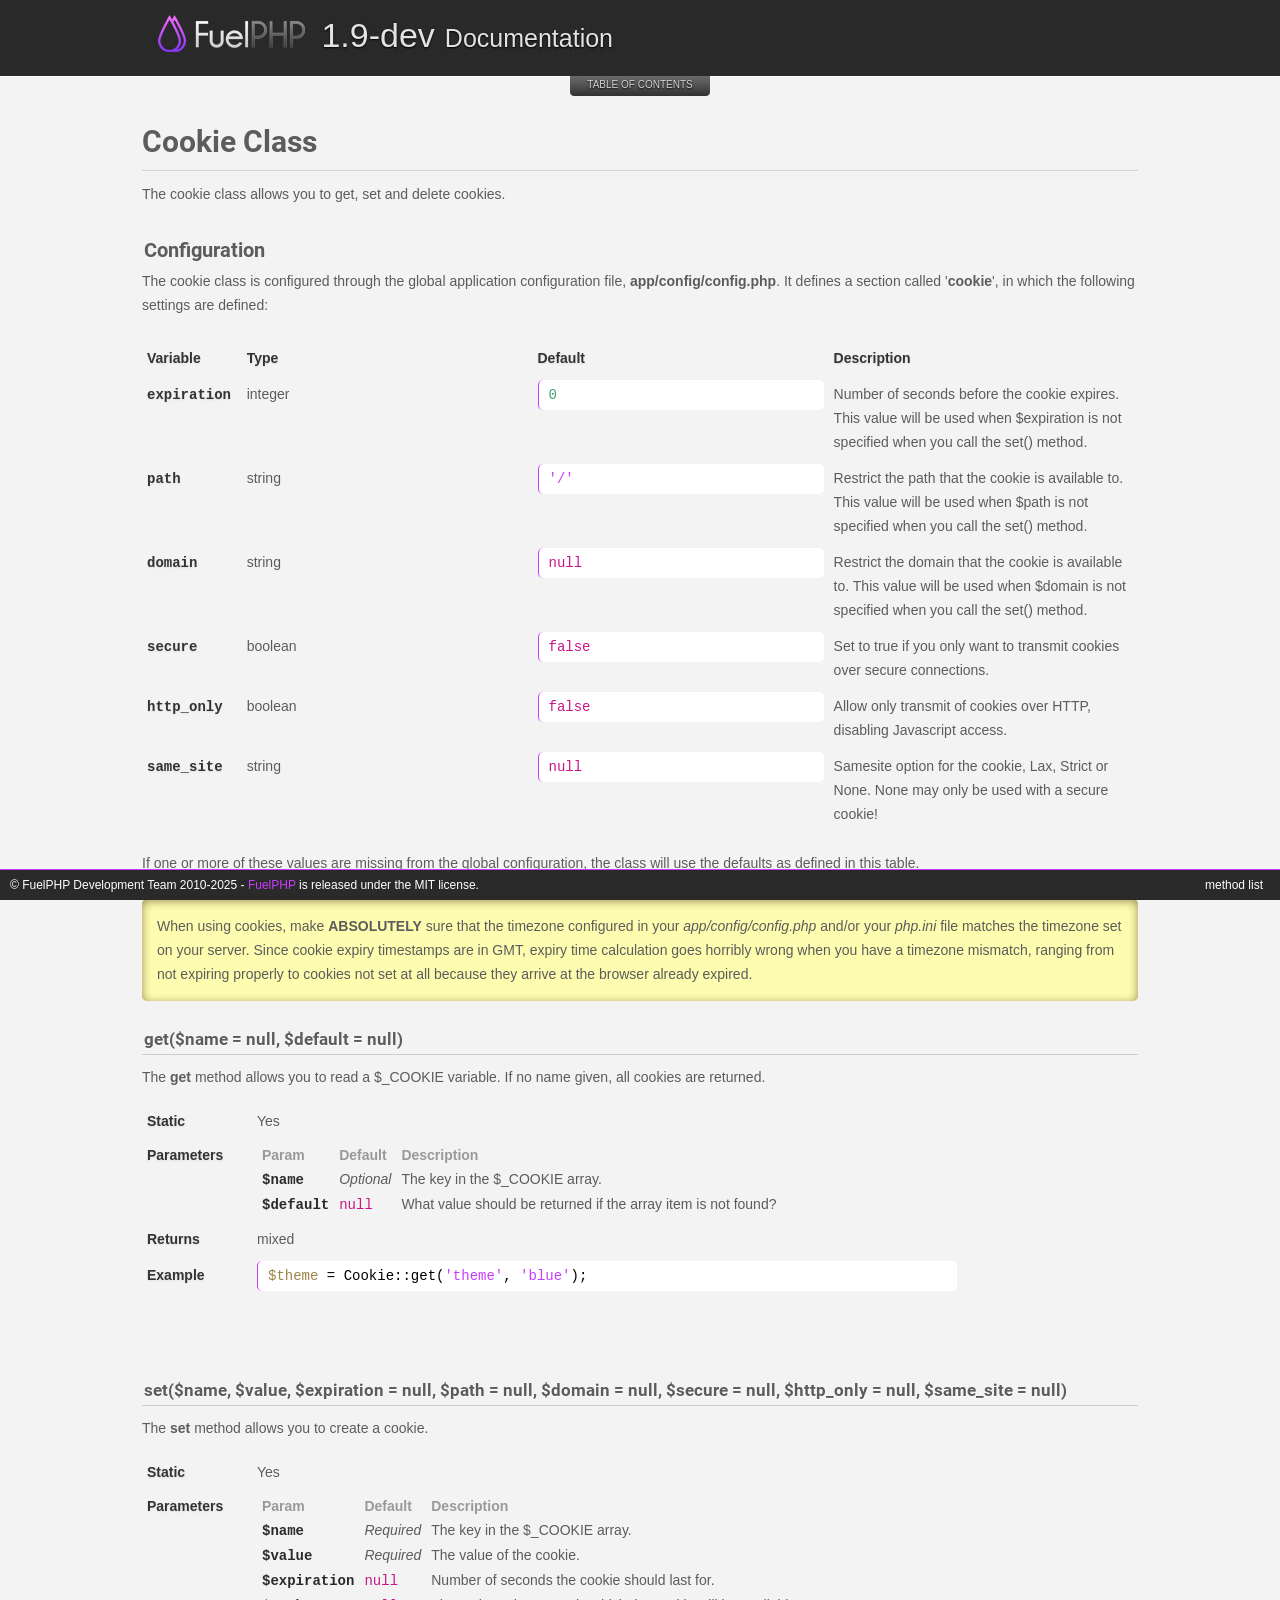
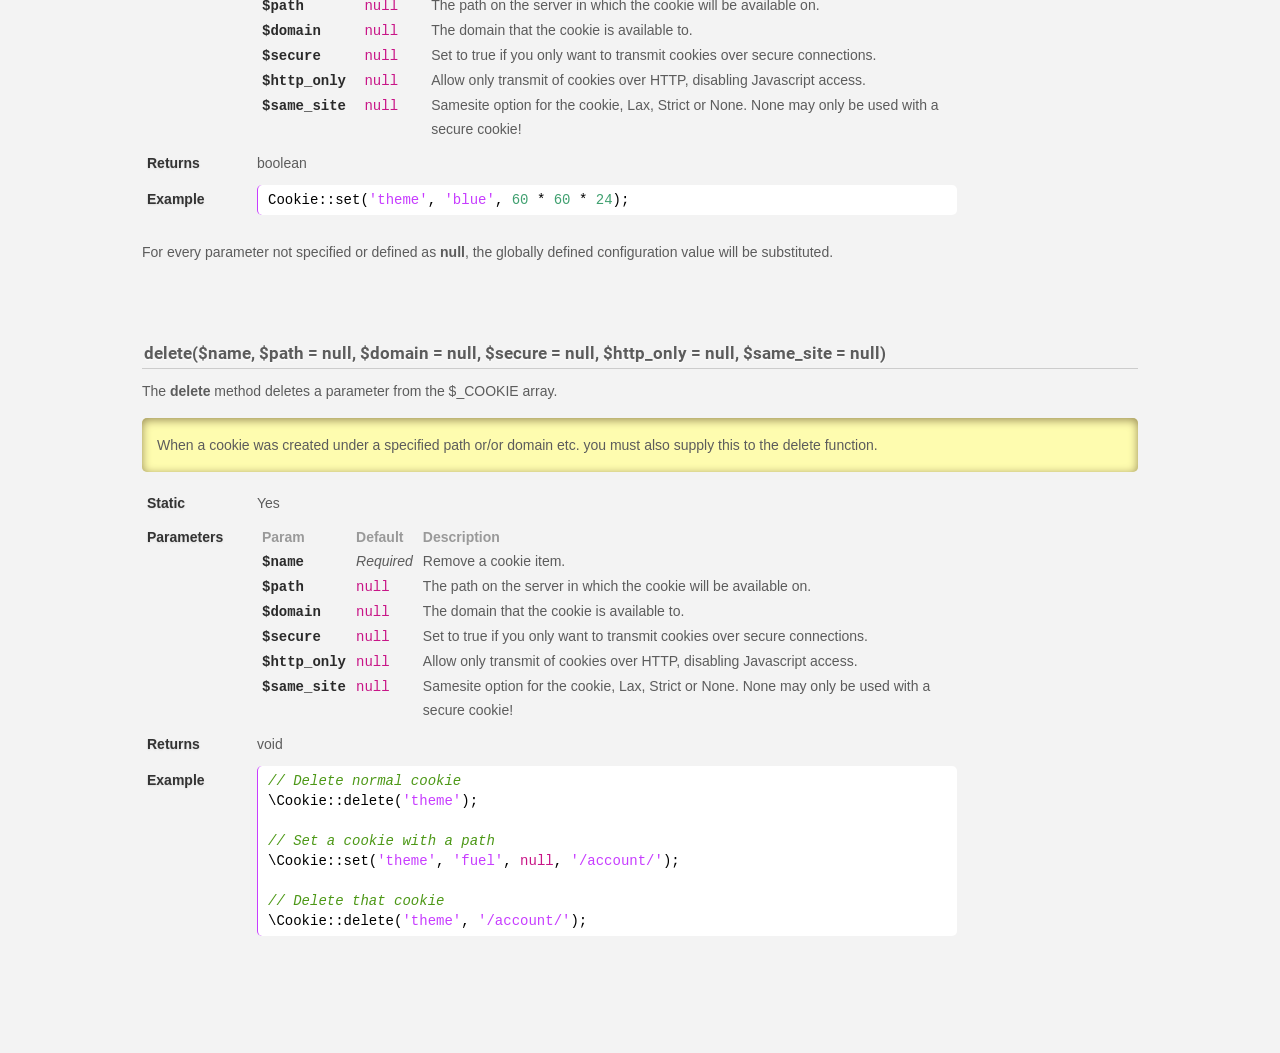
<file: classes/cookie.html>
<!doctype html>
<html lang="en">
<head>
	<meta charset="UTF-8">
	<meta name="viewport" content="width=device-width, initial-scale=1.0">
	<link rel="stylesheet" href="./../assets/css/combined.css?20170912">
	<link rel="shortcut icon" href="./../favicon.ico" />
	<script src="https://www.google.com/jsapi" type="text/javascript"></script>
	<script type="text/javascript">
		var path = './../';
		var class_prefix = "Cookie::";
	</script>
	<script src="./../assets/js/combined.js?20170912"></script>
	<title>Cookie - Classes - FuelPHP Documentation</title>
</head>
<body>
	<div id="container">
		<header id="header">
			<div class="table">
				<div id="cse">
					<gcse:searchbox-only newWindow="true"></gcse:searchbox-only>
				</div>
				<h1>
					<a href="https://fuelphp.com"><img height="37px" width="147px" src="./../assets/img/fuel.png" /></a>
					<strong>Documentation</strong>
				</h1>
			</div>
			<nav>
				<div class="clear"></div>
			</nav>
			<a href="#" id="toc_handle">table of contents</a>
			<div class="clear"></div>
		</header>

		<div id="main">

			<h2>Cookie Class</h2>

			<p>The cookie class allows you to get, set and delete cookies.</p>

			<h3 id="configuration">Configuration</h3>

			<p>The cookie class is configured through the global application configuration file, <strong>app/config/config.php</strong>. It defines a section called '<strong>cookie</strong>', in which the following settings are defined:</p>
			<table class="method">
				<tbody>
					<tr>
						<th>Variable</th>
						<th>Type</th>
						<th>Default</th>
						<th class="description">Description</th>
					</tr>
					<tr>
						<th><kbd>expiration</kbd></th>
						<td>integer</td>
						<td><pre class="php"><code>0</code></pre></td>
						<td>Number of seconds before the cookie expires. This value will be used when $expiration is not specified when you call the set() method.</td>
					</tr>
					<tr>
						<th><kbd>path</kbd></th>
						<td>string</td>
						<td><pre class="php"><code>'/'</code></pre></td>
						<td>Restrict the path that the cookie is available to. This value will be used when $path is not specified when you call the set() method.</td>
					</tr>
					<tr>
						<th><kbd>domain</kbd></th>
						<td>string</td>
						<td><pre class="php"><code>null</code></pre></td>
						<td>Restrict the domain that the cookie is available to. This value will be used when $domain is not specified when you call the set() method.</td>
					</tr>
					<tr>
						<th><kbd>secure</kbd></th>
						<td>boolean</td>
						<td><pre class="php"><code>false</code></pre></td>
						<td>Set to true if you only want to transmit cookies over secure connections.</td>
					</tr>
					<tr>
						<th><kbd>http_only</kbd></th>
						<td>boolean</td>
						<td><pre class="php"><code>false</code></pre></td>
						<td>Allow only transmit of cookies over HTTP, disabling Javascript access.</td>
					</tr>
					<tr>
						<th><kbd>same_site</kbd></th>
						<td>string</td>
						<td><pre class="php"><code>null</code></pre></td>
						<td>Samesite option for the cookie, Lax, Strict or None. None may only be used with a secure cookie!</td>
					</tr>
				</tbody>
			</table>
			<p>If one or more of these values are missing from the global configuration, the class will use the defaults as defined in this table.</p>
			<p class="note">
				When using cookies, make <strong>ABSOLUTELY</strong> sure that the timezone configured in your <em>app/config/config.php</em> and/or your
				<em>php.ini</em> file matches the timezone set on your server. Since cookie expiry timestamps are in GMT, expiry time calculation goes
				horribly wrong when you have a timezone mismatch, ranging from not expiring properly to cookies not set at all because they arrive at
				the browser already expired.
			</p>

			<article>
				<h4 class="method" id="method_get">get($name = null, $default = null)</h4>
				<p>The <strong>get</strong> method allows you to read a $_COOKIE variable. If no name given, all cookies are returned.</p>
				<table class="method">
					<tbody>
					<tr>
						<th class="legend">Static</th>
						<td>Yes</td>
					</tr>
					<tr>
						<th>Parameters</th>
						<td>
							<table class="parameters">
								<tr>
									<th>Param</th>
									<th>Default</th>
									<th class="description">Description</th>
								</tr>
								<tr>
									<th><kbd>$name</kbd></th>
									<td><i>Optional</i></td>
									<td>The key in the $_COOKIE array.</td>
								</tr>
								<tr>
									<th><kbd>$default</kbd></th>
									<td><pre class="php"><code>null</code></pre></td>
									<td>What value should be returned if the array item is not found?</td>
								</tr>
							</table>
						</td>
					</tr>
					<tr>
						<th>Returns</th>
						<td>mixed</td>
					</tr>
					<tr>
						<th>Example</th>
						<td>
							<pre class="php"><code>$theme = Cookie::get('theme', 'blue');</code></pre>
						</td>
					</tr>
					</tbody>
				</table>
			</article>

			<article>
				<h4 class="method" id="method_set">set($name, $value, $expiration = null, $path = null, $domain = null, $secure = null, $http_only = null, $same_site = null)</h4>
				<p>The <strong>set</strong> method allows you to create a cookie.</p>
				<table class="method">
					<tbody>
					<tr>
						<th class="legend">Static</th>
						<td>Yes</td>
					</tr>
					<tr>
						<th>Parameters</th>
						<td>
							<table class="parameters">
								<tr>
									<th>Param</th>
									<th>Default</th>
									<th class="description">Description</th>
								</tr>
								<tr>
									<th><kbd>$name</kbd></th>
									<td><i>Required</i></td>
									<td>The key in the $_COOKIE array.</td>
								</tr>
								<tr>
									<th><kbd>$value</kbd></th>
									<td><i>Required</i></td>
									<td>The value of the cookie.</td>
								</tr>
								<tr>
									<th><kbd>$expiration</kbd></th>
									<td><pre class="php"><code>null</code></pre></td>
									<td>Number of seconds the cookie should last for.</td>
								</tr>
								<tr>
									<th><kbd>$path</kbd></th>
									<td><pre class="php"><code>null</code></pre></td>
									<td>The path on the server in which the cookie will be available on.</td>
								</tr>
								<tr>
									<th><kbd>$domain</kbd></th>
									<td><pre class="php"><code>null</code></pre></td>
									<td>The domain that the cookie is available to.</td>
								</tr>
								<tr>
									<th><kbd>$secure</kbd></th>
									<td><pre class="php"><code>null</code></pre></td>
									<td>Set to true if you only want to transmit cookies over secure connections.</td>
								</tr>
								<tr>
									<th><kbd>$http_only</kbd></th>
									<td><pre class="php"><code>null</code></pre></td>
									<td>Allow only transmit of cookies over HTTP, disabling Javascript access.</td>
								</tr>
								<tr>
									<th><kbd>$same_site</kbd></th>
									<td><pre class="php"><code>null</code></pre></td>
									<td>Samesite option for the cookie, Lax, Strict or None. None may only be used with a secure cookie!</td>
								</tr>
							</table>
						</td>
					</tr>
					<tr>
						<th>Returns</th>
						<td>boolean</td>
					</tr>
					<tr>
						<th>Example</th>
						<td>
							<pre class="php"><code>Cookie::set('theme', 'blue', 60 * 60 * 24);</code></pre>
						</td>
					</tr>
					</tbody>
				</table>
				<p>For every parameter not specified or defined as <strong>null</strong>, the globally defined configuration value will be substituted.</p>
			</article>

			<article>
				<h4 class="method" id="method_delete">delete($name, $path = null, $domain = null, $secure = null, $http_only = null, $same_site = null)</h4>
				<p>The <strong>delete</strong> method deletes a parameter from the $_COOKIE array.</p>
				<p class="note">
					When a cookie was created under a specified path or/or domain etc. you must also supply this to the delete function.
				</p>
				<table class="method">
					<tbody>
					<tr>
						<th class="legend">Static</th>
						<td>Yes</td>
					</tr>
					<tr>
						<th>Parameters</th>
						<td>
							<table class="parameters">
								<tr>
									<th>Param</th>
									<th>Default</th>
									<th class="description">Description</th>
								</tr>
								<tr>
									<th><kbd>$name</kbd></th>
									<td><i>Required</i></td>
									<td>Remove a cookie item.</td>
								</tr>
								<tr>
									<th><kbd>$path</kbd></th>
									<td><pre class="php"><code>null</code></pre></td>
									<td>The path on the server in which the cookie will be available on.</td>
								</tr>
								<tr>
									<th><kbd>$domain</kbd></th>
									<td><pre class="php"><code>null</code></pre></td>
									<td>The domain that the cookie is available to.</td>
								</tr>
								<tr>
									<th><kbd>$secure</kbd></th>
									<td><pre class="php"><code>null</code></pre></td>
									<td>Set to true if you only want to transmit cookies over secure connections.</td>
								</tr>
								<tr>
									<th><kbd>$http_only</kbd></th>
									<td><pre class="php"><code>null</code></pre></td>
									<td>Allow only transmit of cookies over HTTP, disabling Javascript access.</td>
								</tr>
								<tr>
									<th><kbd>$same_site</kbd></th>
									<td><pre class="php"><code>null</code></pre></td>
									<td>Samesite option for the cookie, Lax, Strict or None. None may only be used with a secure cookie!</td>
								</tr>
							</table>
						</td>
					</tr>
					<tr>
						<th>Returns</th>
						<td>void</td>
					</tr>
					<tr>
						<th>Example</th>
						<td>
							<pre class="php"><code>// Delete normal cookie
\Cookie::delete('theme');

// Set a cookie with a path
\Cookie::set('theme', 'fuel', null, '/account/');

// Delete that cookie
\Cookie::delete('theme', '/account/');
</code></pre>
						</td>
					</tr>
					</tbody>
				</table>
			</article>

		</div>

		<footer>
			<p>
				&copy; FuelPHP Development Team 2010-2025 - <a href="https://fuelphp.com">FuelPHP</a> is released under the MIT license.
			</p>
		</footer>
	</div>
</body>
</html>
</file>
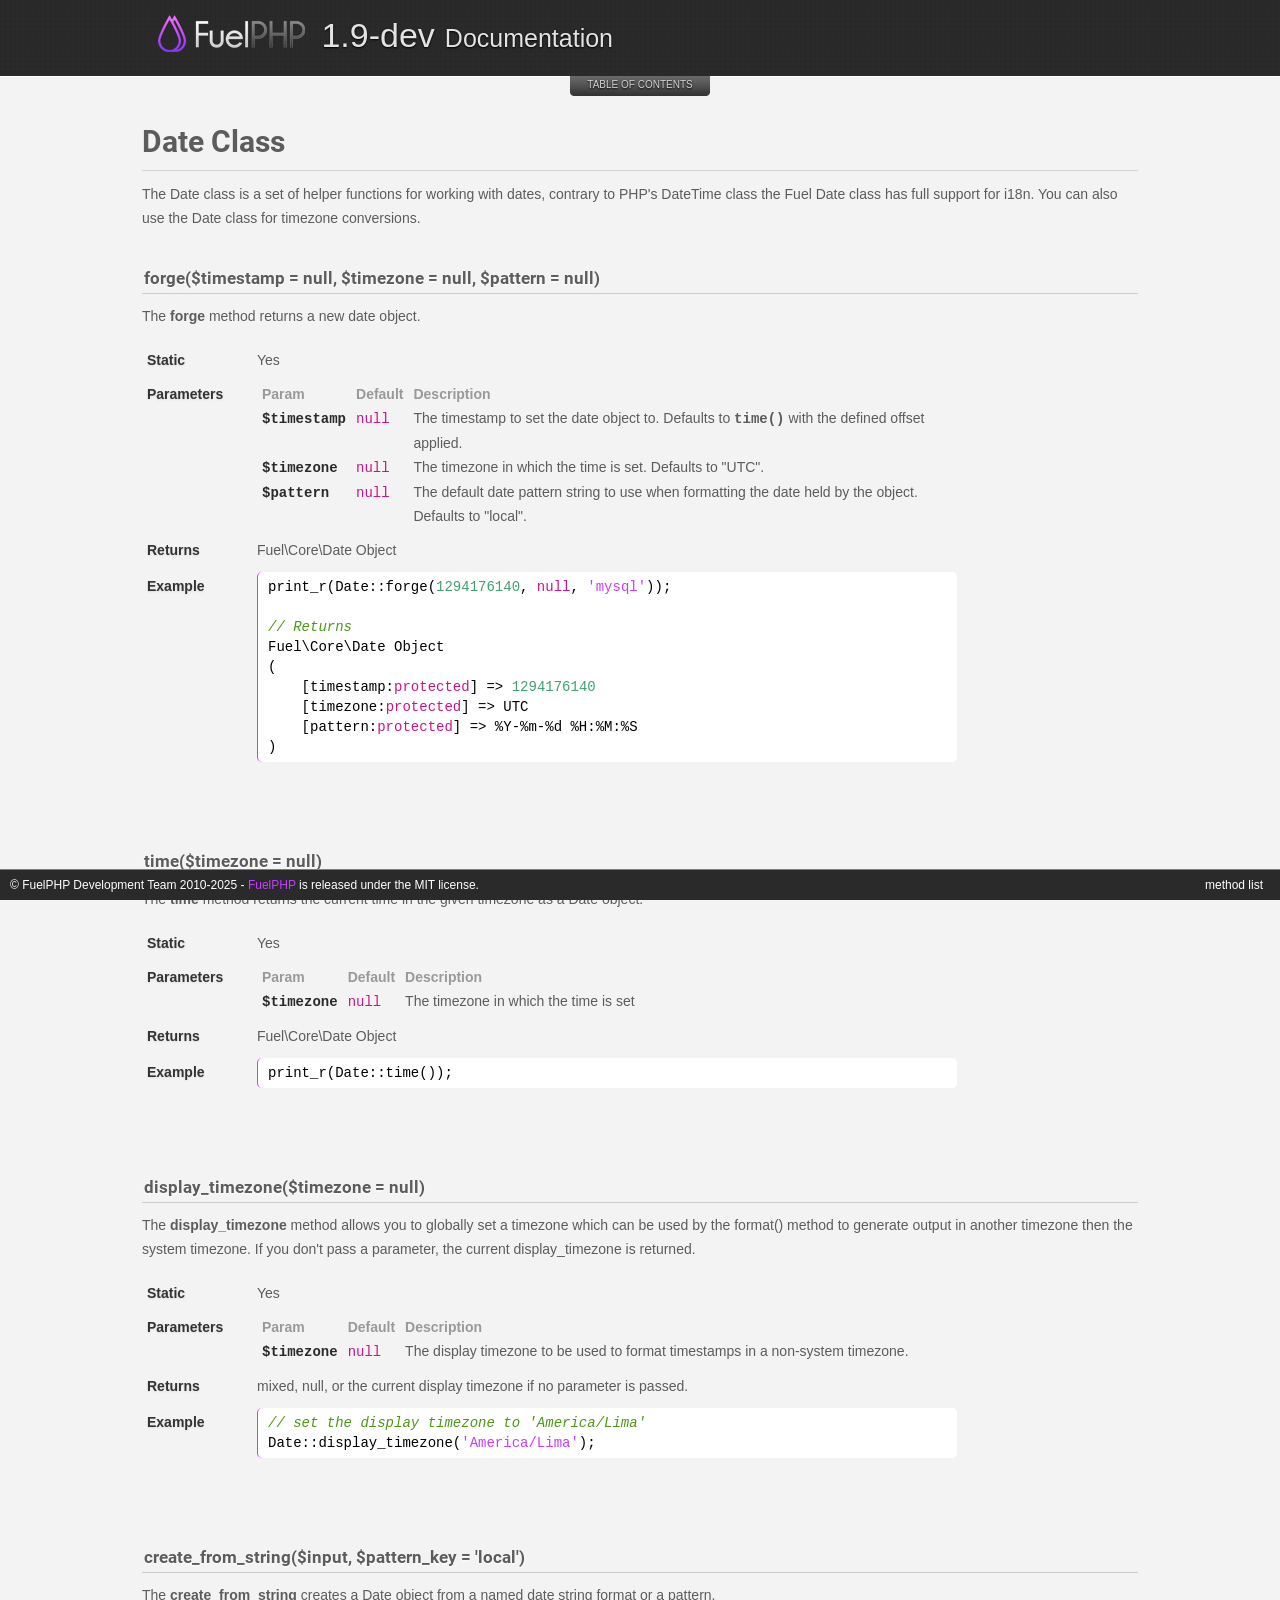
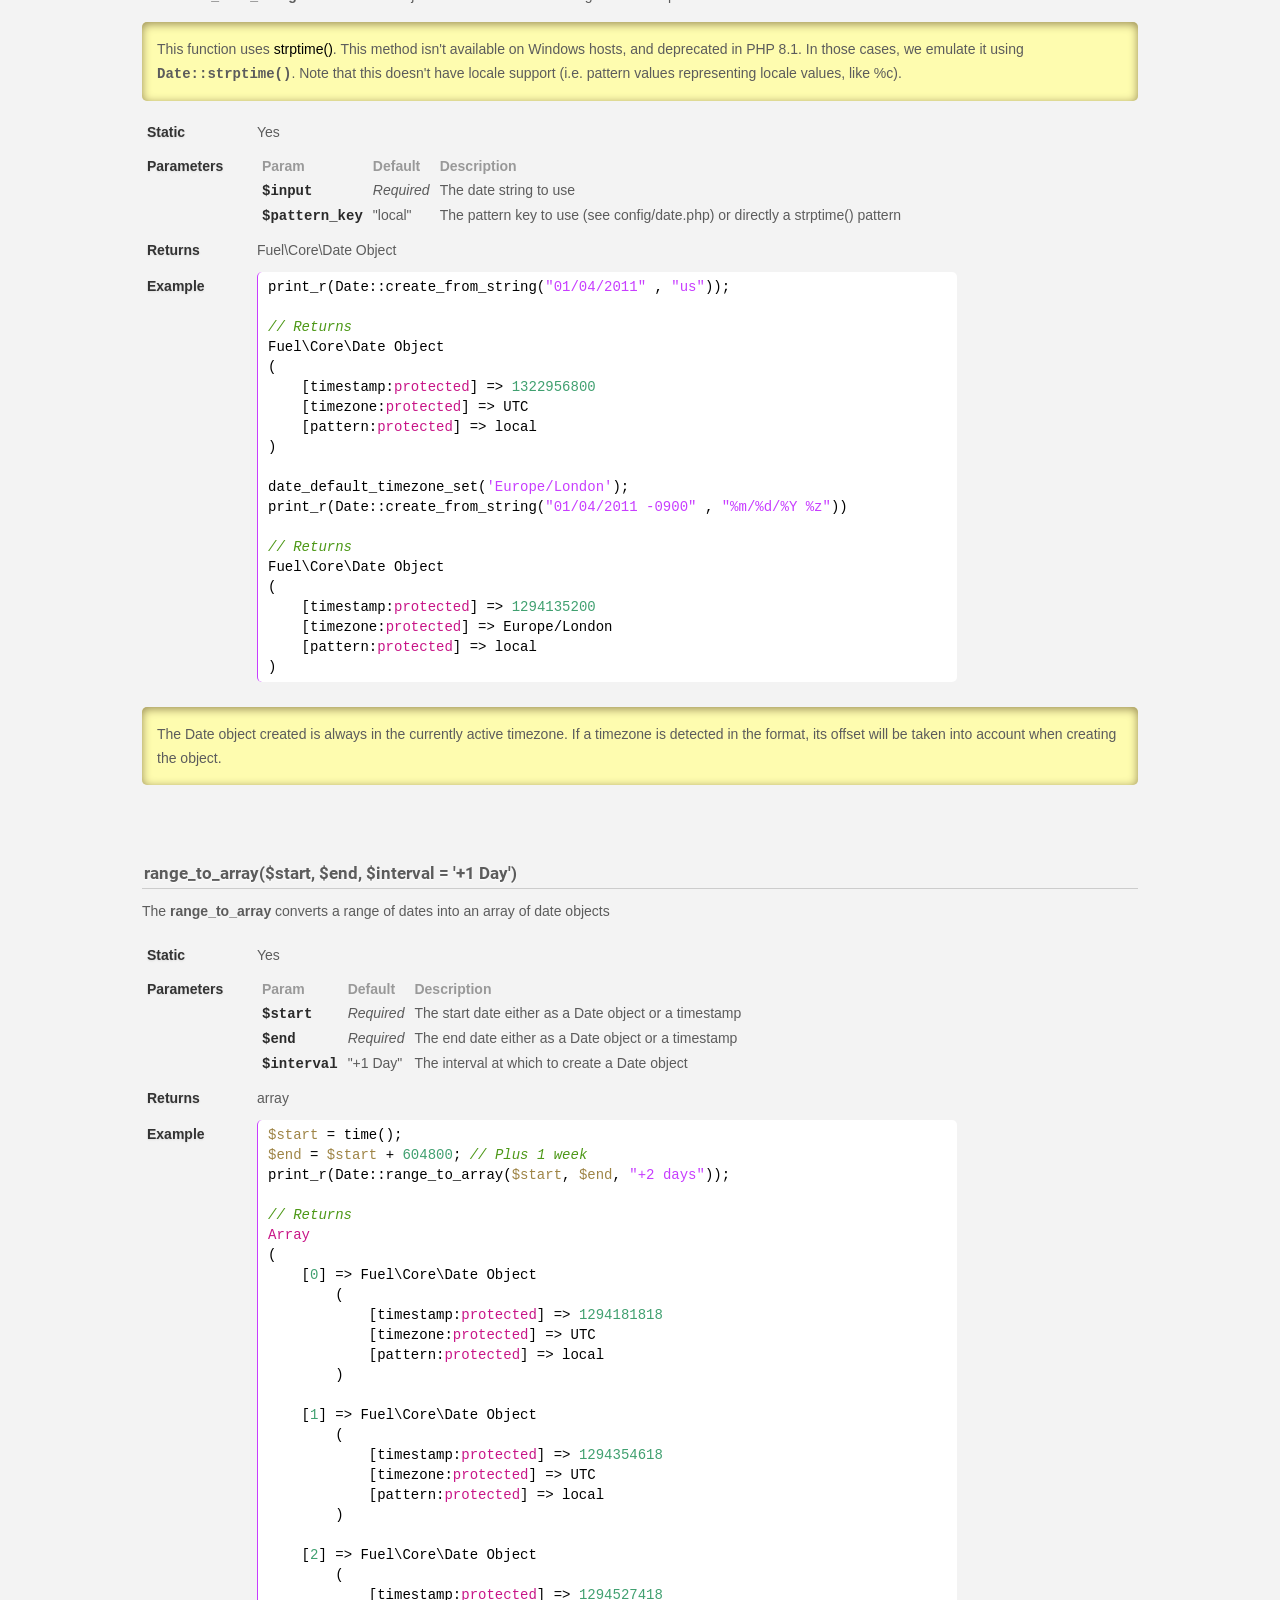
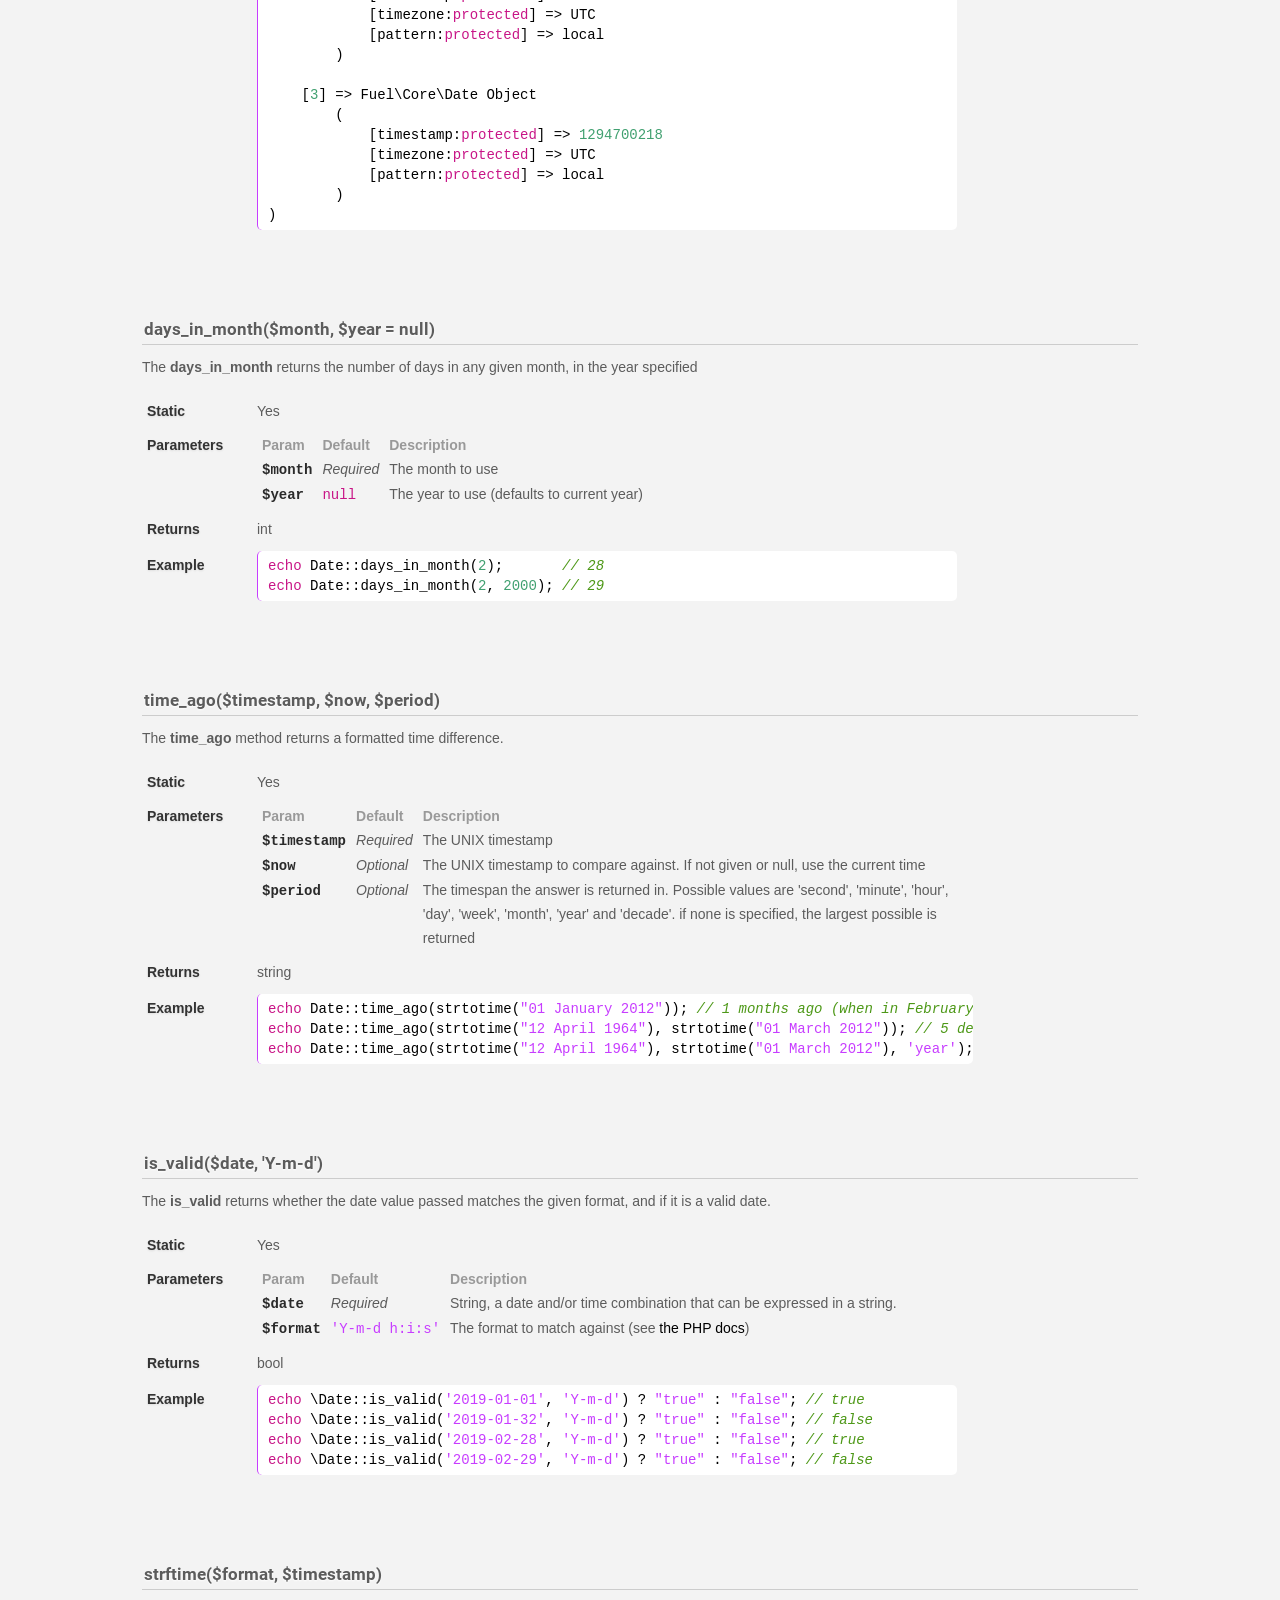
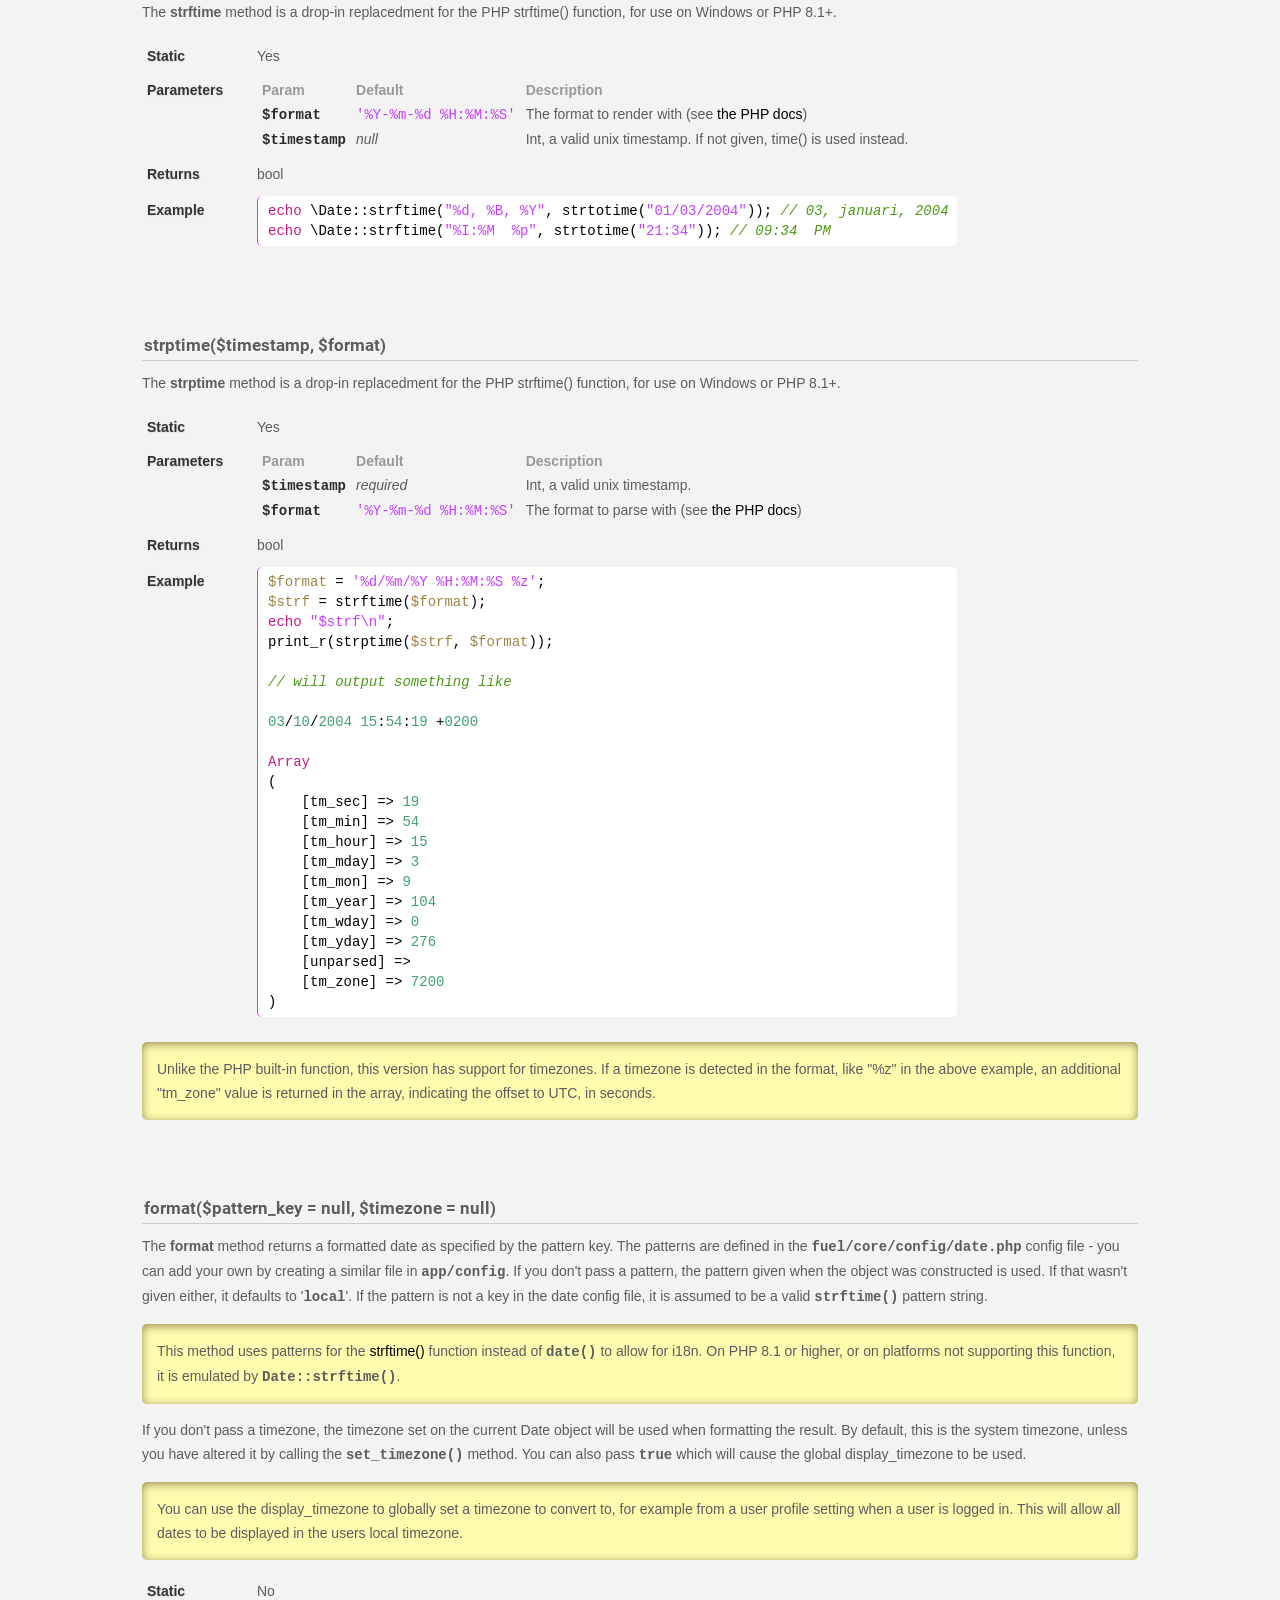
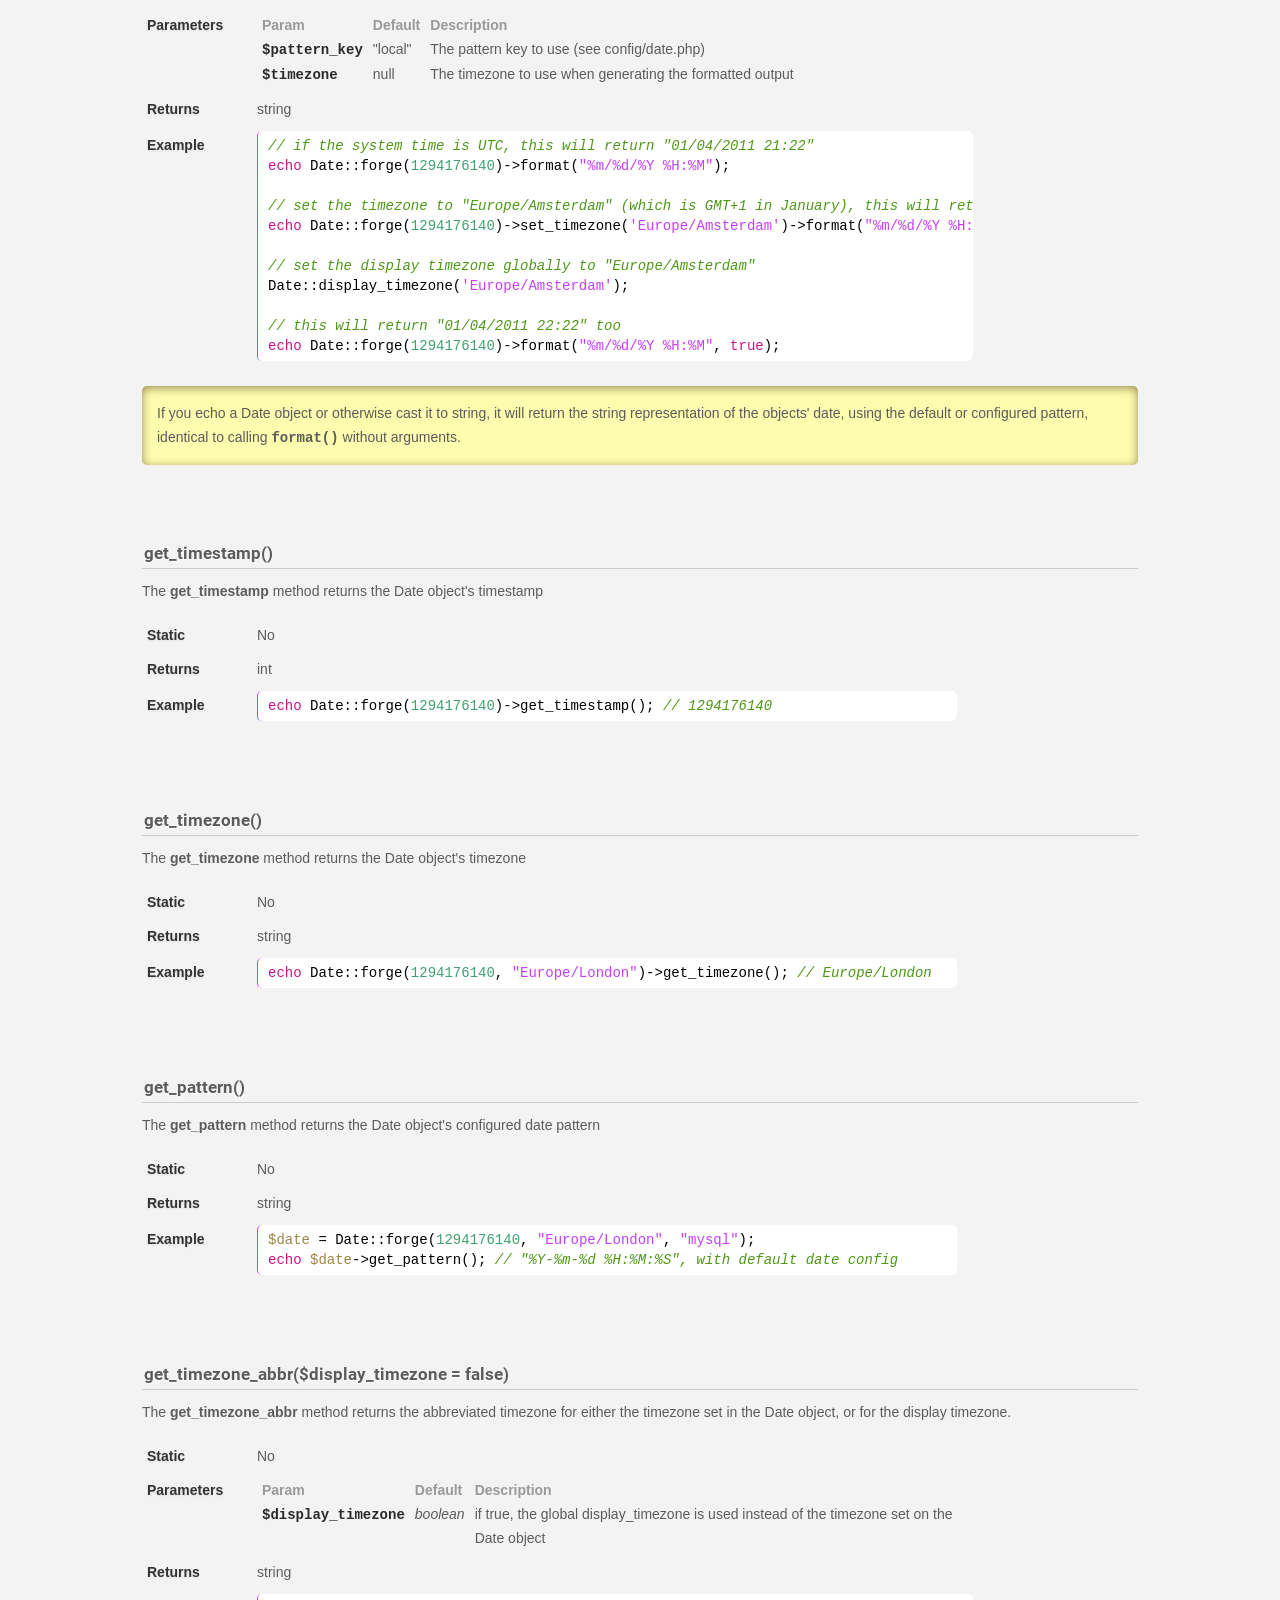
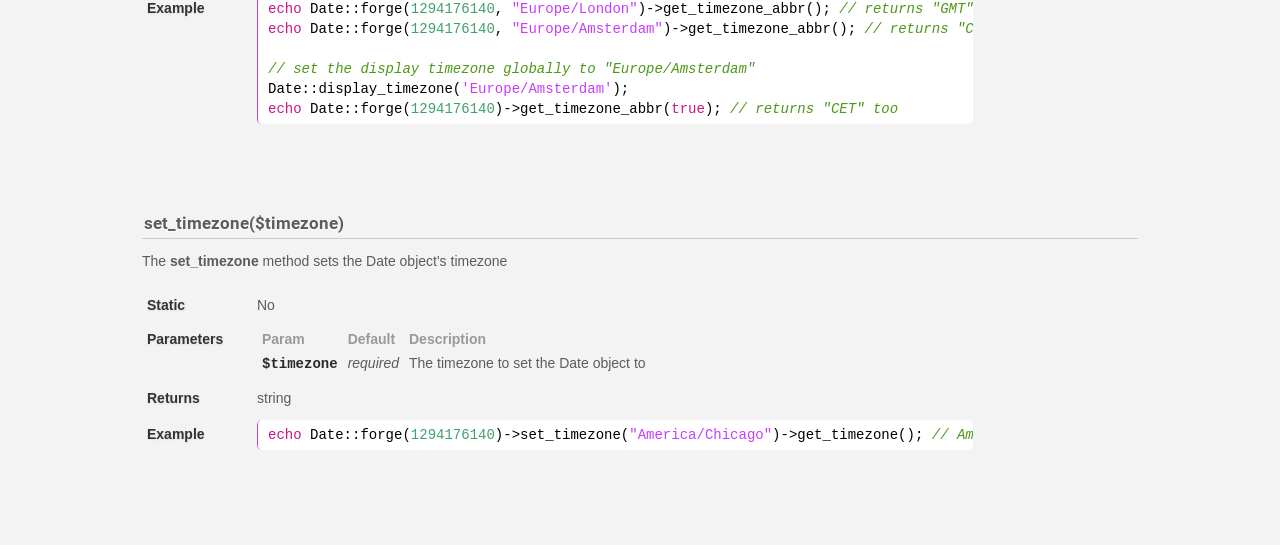
<file: classes/date.html>
<!doctype html>
<html lang="en">
<head>
	<meta charset="UTF-8">
	<meta name="viewport" content="width=device-width, initial-scale=1.0">
	<link rel="stylesheet" href="./../assets/css/combined.css?20170912">
	<link rel="shortcut icon" href="./../favicon.ico" />
	<script src="https://www.google.com/jsapi" type="text/javascript"></script>
	<script type="text/javascript">
		var path = './../';
		var class_prefix = "Date::";
	</script>
	<script src="./../assets/js/combined.js?20170912"></script>
	<title>Date - Classes - FuelPHP Documentation</title>
</head>
<body>
	<div id="container">
		<header id="header">
			<div class="table">
				<div id="cse">
					<gcse:searchbox-only newWindow="true"></gcse:searchbox-only>
				</div>
				<h1>
					<a href="https://fuelphp.com"><img height="37px" width="147px" src="./../assets/img/fuel.png" /></a>
					<strong>Documentation</strong>
				</h1>
			</div>
			<nav>
				<div class="clear"></div>
			</nav>
			<a href="#" id="toc_handle">table of contents</a>
			<div class="clear"></div>
		</header>

		<div id="main">

			<h2>Date Class</h2>

			<p>The Date class is a set of helper functions for working with dates, contrary to PHP's DateTime class the
			Fuel Date class has full support for i18n. You can also use the Date class for timezone conversions.</p>

			<article>
				<h4 class="method" id="method_forge">forge($timestamp = null, $timezone = null, $pattern = null)</h4>
				<p>The <strong>forge</strong> method returns a new date object.</p>
				<table class="method">
					<tbody>
					<tr>
						<th class="legend">Static</th>
						<td>Yes</td>
					</tr>
					<tr>
						<th>Parameters</th>
						<td>
							<table class="parameters">
								<tr>
									<th>Param</th>
									<th>Default</th>
									<th class="description">Description</th>
								</tr>
								<tr>
									<th><kbd>$timestamp</kbd></th>
									<td><pre class="php"><code>null</code></pre></td>
									<td>The timestamp to set the date object to. Defaults to <kbd>time()</kbd> with the defined offset applied.</td>
								</tr>
								<tr>
									<th><kbd>$timezone</kbd></th>
									<td><pre class="php"><code>null</code></pre></td>
									<td>The timezone in which the time is set. Defaults to "UTC".</td>
								</tr>
								<tr>
									<th><kbd>$pattern</kbd></th>
									<td><pre class="php"><code>null</code></pre></td>
									<td>The default date pattern string to use when formatting the date held by the object. Defaults to "local".</td>
								</tr>
							</table>
						</td>
					</tr>
					<tr>
						<th>Returns</th>
						<td>Fuel\Core\Date Object</td>
					</tr>
					<tr>
						<th>Example</th>
						<td>
							<pre class="php"><code>print_r(Date::forge(1294176140, null, 'mysql'));

// Returns
Fuel\Core\Date Object
(
    [timestamp:protected] => 1294176140
    [timezone:protected] => UTC
    [pattern:protected] => %Y-%m-%d %H:%M:%S
)
</code></pre>
						</td>
					</tr>
					</tbody>
				</table>
			</article>

			<article>
				<h4 class="method" id="method_time">time($timezone = null)</h4>
				<p>The <strong>time</strong> method returns the current time in the given timezone as a Date object.</p>
				<table class="method">
					<tbody>
					<tr>
						<th class="legend">Static</th>
						<td>Yes</td>
					</tr>
					<tr>
						<th>Parameters</th>
						<td>
							<table class="parameters">
								<tr>
									<th>Param</th>
									<th>Default</th>
									<th class="description">Description</th>
								</tr>
								<tr>
									<th><kbd>$timezone</kbd></th>
									<td><pre class="php"><code>null</code></pre></td>
									<td>The timezone in which the time is set</td>
								</tr>
							</table>
						</td>
					</tr>
					<tr>
						<th>Returns</th>
						<td>Fuel\Core\Date Object</td>
					</tr>
					<tr>
						<th>Example</th>
						<td>
							<pre class="php"><code>print_r(Date::time());</code></pre>
						</td>
					</tr>
					</tbody>
				</table>
			</article>

			<article>
				<h4 class="method" id="method_display_timezone">display_timezone($timezone = null)</h4>
				<p>
					The <strong>display_timezone</strong> method allows you to globally set a timezone which can be used
					by the format() method to generate output in another timezone then the system timezone.
					If you don't pass a parameter, the current display_timezone is returned.
				</p>
				<table class="method">
					<tbody>
					<tr>
						<th class="legend">Static</th>
						<td>Yes</td>
					</tr>
					<tr>
						<th>Parameters</th>
						<td>
							<table class="parameters">
								<tr>
									<th>Param</th>
									<th>Default</th>
									<th class="description">Description</th>
								</tr>
								<tr>
									<th><kbd>$timezone</kbd></th>
									<td><pre class="php"><code>null</code></pre></td>
									<td>The display timezone to be used to format timestamps in a non-system timezone.</td>
								</tr>
							</table>
						</td>
					</tr>
					<tr>
						<th>Returns</th>
						<td>mixed, null, or the current display timezone if no parameter is passed.</td>
					</tr>
					<tr>
						<th>Example</th>
						<td>
							<pre class="php"><code>// set the display timezone to 'America/Lima'
Date::display_timezone('America/Lima');</code></pre>
						</td>
					</tr>
					</tbody>
				</table>
			</article>

			<article>
				<h4 class="method" id="method_create_from_string">create_from_string($input, $pattern_key = 'local')</h4>
				<p>The <strong>create_from_string</strong> creates a Date object from a named date string format or a
					pattern.</p>

				<p class="note">This function uses <a href="http://www.php.net/manual/en/function.strptime.php" target="_blank">strptime()</a>.
					This method isn't available on Windows hosts, and deprecated in PHP 8.1. In those cases, we emulate it using <kbd>Date::strptime()</kbd>.
					Note that this doesn't have locale support (i.e. pattern values representing locale values, like %c).</p>
				<table class="method">
					<tbody>
					<tr>
						<th class="legend">Static</th>
						<td>Yes</td>
					</tr>
					<tr>
						<th>Parameters</th>
						<td>
							<table class="parameters">
								<tr>
									<th>Param</th>
									<th>Default</th>
									<th class="description">Description</th>
								</tr>
								<tr>
									<th><kbd>$input</kbd></th>
									<td><i>Required</i></td>
									<td>The date string to use</td>
								</tr>
								<tr>
									<th><kbd>$pattern_key</kbd></th>
									<td>"local"</td>
									<td>The pattern key to use (see config/date.php) or directly a strptime() pattern</td>
								</tr>
							</table>
						</td>
					</tr>
					<tr>
						<th>Returns</th>
						<td>Fuel\Core\Date Object</td>
					</tr>
					<tr>
						<th>Example</th>
						<td>
							<pre class="php"><code>print_r(Date::create_from_string("01/04/2011" , "us"));

// Returns
Fuel\Core\Date Object
(
    [timestamp:protected] => 1322956800
    [timezone:protected] => UTC
    [pattern:protected] => local
)

date_default_timezone_set('Europe/London');
print_r(Date::create_from_string("01/04/2011 -0900" , "%m/%d/%Y %z"))

// Returns
Fuel\Core\Date Object
(
    [timestamp:protected] => 1294135200
    [timezone:protected] => Europe/London
    [pattern:protected] => local
)
</code></pre>
						</td>
					</tr>
					</tbody>
				</table>
				<p class="note">
					The Date object created is always in the currently active timezone. If a timezone is detected in the format,
					its offset will be taken into account when creating the object.
				</p>
			</article>

			<article>
				<h4 class="method" id="method_range_to_array">range_to_array($start, $end, $interval = '+1 Day')</h4>
				<p>The <strong>range_to_array</strong> converts a range of dates into an array of date objects</p>
				<table class="method">
					<tbody>
					<tr>
						<th class="legend">Static</th>
						<td>Yes</td>
					</tr>
					<tr>
						<th>Parameters</th>
						<td>
							<table class="parameters">
								<tr>
									<th>Param</th>
									<th>Default</th>
									<th class="description">Description</th>
								</tr>
								<tr>
									<th><kbd>$start</kbd></th>
									<td><i>Required</i></td>
									<td>The start date either as a Date object or a timestamp</td>
								</tr>
								<tr>
									<th><kbd>$end</kbd></th>
									<td><i>Required</i></td>
									<td>The end date either as a Date object or a timestamp</td>
								</tr>
								<tr>
									<th><kbd>$interval</kbd></th>
									<td>"+1 Day"</td>
									<td>The interval at which to create a Date object</td>
								</tr>
							</table>
						</td>
					</tr>
					<tr>
						<th>Returns</th>
						<td>array</td>
					</tr>
					<tr>
						<th>Example</th>
						<td>
							<pre class="php"><code>$start = time();
$end = $start + 604800; // Plus 1 week
print_r(Date::range_to_array($start, $end, "+2 days"));

// Returns
Array
(
    [0] => Fuel\Core\Date Object
        (
            [timestamp:protected] => 1294181818
            [timezone:protected] => UTC
	        [pattern:protected] => local
        )

    [1] => Fuel\Core\Date Object
        (
            [timestamp:protected] => 1294354618
            [timezone:protected] => UTC
	        [pattern:protected] => local
        )

    [2] => Fuel\Core\Date Object
        (
            [timestamp:protected] => 1294527418
            [timezone:protected] => UTC
	        [pattern:protected] => local
        )

    [3] => Fuel\Core\Date Object
        (
            [timestamp:protected] => 1294700218
            [timezone:protected] => UTC
	        [pattern:protected] => local
        )
)</code></pre>
						</td>
					</tr>
					</tbody>
				</table>
			</article>

			<article>
				<h4 class="method" id="method_date_in_month">days_in_month($month, $year = null)</h4>
				<p>The <strong>days_in_month</strong> returns the number of days in any given month, in the year specified</p>
				<table class="method">
					<tbody>
					<tr>
						<th class="legend">Static</th>
						<td>Yes</td>
					</tr>
					<tr>
						<th>Parameters</th>
						<td>
							<table class="parameters">
								<tr>
									<th>Param</th>
									<th>Default</th>
									<th class="description">Description</th>
								</tr>
								<tr>
									<th><kbd>$month</kbd></th>
									<td><i>Required</i></td>
									<td>The month to use</td>
								</tr>
								<tr>
									<th><kbd>$year</kbd></th>
									<td><pre class="php"><code>null</code></pre></td>
									<td>The year to use (defaults to current year)</td>
								</tr>
							</table>
						</td>
					</tr>
					<tr>
						<th>Returns</th>
						<td>int</td>
					</tr>
					<tr>
						<th>Example</th>
						<td>
							<pre class="php"><code>echo Date::days_in_month(2);       // 28
echo Date::days_in_month(2, 2000); // 29
</code></pre>
						</td>
					</tr>
					</tbody>
				</table>
			</article>

			<article>
				<h4 class="method" id="method_time_ago">time_ago($timestamp, $now, $period)</h4>
				<p>The <strong>time_ago</strong> method returns a formatted time difference.</p>
				<table class="method">
					<tbody>
					<tr>
						<th class="legend">Static</th>
						<td>Yes</td>
					</tr>
					<tr>
						<th>Parameters</th>
						<td>
							<table class="parameters">
								<tr>
									<th>Param</th>
									<th>Default</th>
									<th class="description">Description</th>
								</tr>
								<tr>
									<th><kbd>$timestamp</kbd></th>
									<td><i>Required</i></td>
									<td>The UNIX timestamp</td>
								</tr>
								<tr>
									<th><kbd>$now</kbd></th>
									<td><i>Optional</i></td>
									<td>The UNIX timestamp to compare against. If not given or null, use the current time</td>
								</tr>
								<tr>
									<th><kbd>$period</kbd></th>
									<td><i>Optional</i></td>
									<td>The timespan the answer is returned in. Possible values are 'second', 'minute', 'hour', 'day', 'week', 'month', 'year' and 'decade'. if none is specified, the largest possible is returned</td>
								</tr>
							</table>
						</td>
					</tr>
					<tr>
						<th>Returns</th>
						<td>string</td>
					</tr>
					<tr>
						<th>Example</th>
						<td>
							<pre class="php"><code>echo Date::time_ago(strtotime("01 January 2012")); // 1 months ago (when in February 2012)
echo Date::time_ago(strtotime("12 April 1964"), strtotime("01 March 2012")); // 5 decades ago
echo Date::time_ago(strtotime("12 April 1964"), strtotime("01 March 2012"), 'year'); // 48 years ago
</code></pre>
						</td>
					</tr>
					</tbody>
				</table>
			</article>

			<article>
				<h4 class="method" id="method_is_valid">is_valid($date, 'Y-m-d')</h4>
				<p>The <strong>is_valid</strong> returns whether the date value passed matches the given format, and if it is a valid date.</p>
				<table class="method">
					<tbody>
					<tr>
						<th class="legend">Static</th>
						<td>Yes</td>
					</tr>
					<tr>
						<th>Parameters</th>
						<td>
							<table class="parameters">
								<tr>
									<th>Param</th>
									<th>Default</th>
									<th class="description">Description</th>
								</tr>
								<tr>
									<th><kbd>$date</kbd></th>
									<td><i>Required</i></td>
									<td>String, a date and/or time combination that can be expressed in a string.</td>
								</tr>
								<tr>
									<th><kbd>$format</kbd></th>
									<td><pre class="php"><code>'Y-m-d h:i:s'</code></pre></td>
									<td>The format to match against (see <a href="https://www.php.net/manual/en/datetime.createfromformat.php">the PHP docs</a>)</td>
								</tr>
							</table>
						</td>
					</tr>
					<tr>
						<th>Returns</th>
						<td>bool</td>
					</tr>
					<tr>
						<th>Example</th>
						<td>
							<pre class="php"><code>echo \Date::is_valid('2019-01-01', 'Y-m-d') ? "true" : "false"; // true
echo \Date::is_valid('2019-01-32', 'Y-m-d') ? "true" : "false"; // false
echo \Date::is_valid('2019-02-28', 'Y-m-d') ? "true" : "false"; // true
echo \Date::is_valid('2019-02-29', 'Y-m-d') ? "true" : "false"; // false
</code></pre>
						</td>
					</tr>
					</tbody>
				</table>
			</article>


			<article>
				<h4 class="method" id="method_strftime">strftime($format, $timestamp)</h4>
				<p>The <strong>strftime</strong> method is a drop-in replacedment for the PHP strftime() function, for use on Windows or PHP 8.1+.</p>
				<table class="method">
					<tbody>
					<tr>
						<th class="legend">Static</th>
						<td>Yes</td>
					</tr>
					<tr>
						<th>Parameters</th>
						<td>
							<table class="parameters">
								<tr>
									<th>Param</th>
									<th>Default</th>
									<th class="description">Description</th>
								</tr>
								<tr>
									<th><kbd>$format</kbd></th>
									<td><pre class="php"><code>'%Y-%m-%d %H:%M:%S'</code></pre></td>
									<td>The format to render with (see <a href="https://www.php.net/manual/en/function.strftime.php">the PHP docs</a>)</td>
								</tr>
								<tr>
									<th><kbd>$timestamp</kbd></th>
									<td><i>null</i></td>
									<td>Int, a valid unix timestamp. If not given, time() is used instead.</td>
								</tr>
							</table>
						</td>
					</tr>
					<tr>
						<th>Returns</th>
						<td>bool</td>
					</tr>
					<tr>
						<th>Example</th>
						<td>
							<pre class="php"><code>echo \Date::strftime("%d, %B, %Y", strtotime("01/03/2004")); // 03, januari, 2004
echo \Date::strftime("%I:%M  %p", strtotime("21:34")); // 09:34  PM
</code></pre>
						</td>
					</tr>
					</tbody>
				</table>
			</article>

			<article>
				<h4 class="method" id="method_strptime">strptime($timestamp, $format)</h4>
				<p>The <strong>strptime</strong> method is a drop-in replacedment for the PHP strftime() function, for use on Windows or PHP 8.1+.</p>
				<table class="method">
					<tbody>
					<tr>
						<th class="legend">Static</th>
						<td>Yes</td>
					</tr>
					<tr>
						<th>Parameters</th>
						<td>
							<table class="parameters">
								<tr>
									<th>Param</th>
									<th>Default</th>
									<th class="description">Description</th>
								</tr>
								<tr>
									<th><kbd>$timestamp</kbd></th>
									<td><i>required</i></td>
									<td>Int, a valid unix timestamp.</td>
								</tr>
								<tr>
									<th><kbd>$format</kbd></th>
									<td><pre class="php"><code>'%Y-%m-%d %H:%M:%S'</code></pre></td>
									<td>The format to parse with (see <a href="https://www.php.net/manual/en/function.strptime.php">the PHP docs</a>)</td>
								</tr>
							</table>
						</td>
					</tr>
					<tr>
						<th>Returns</th>
						<td>bool</td>
					</tr>
					<tr>
						<th>Example</th>
						<td>
							<pre class="php"><code>$format = '%d/%m/%Y %H:%M:%S %z';
$strf = strftime($format);
echo "$strf\n";
print_r(strptime($strf, $format));

// will output something like

03/10/2004 15:54:19 +0200

Array
(
    [tm_sec] => 19
    [tm_min] => 54
    [tm_hour] => 15
    [tm_mday] => 3
    [tm_mon] => 9
    [tm_year] => 104
    [tm_wday] => 0
    [tm_yday] => 276
    [unparsed] =>
    [tm_zone] => 7200
)
</code></pre>
						</td>
					</tr>
					</tbody>
				</table>
				<p class="note">
					Unlike the PHP built-in function, this version has support for timezones. If a timezone is detected in the format, like
					"%z" in the above example, an additional "tm_zone" value is returned in the array, indicating the offset to UTC, in seconds.
				</p>
			</article>

			<article>
				<h4 class="method" id="method_format">format($pattern_key = null, $timezone = null)</h4>
				<p>
					The <strong>format</strong> method returns a formatted date as specified by the pattern key. The
					patterns are defined in the <kbd>fuel/core/config/date.php</kbd> config file - you can add your own
					by creating a similar file in <kbd>app/config</kbd>. If you don't pass a pattern, the pattern given when
					the object was constructed is used. If that wasn't given either, it defaults to '<kbd>local</kbd>'. If the pattern
					is not a key in the date config file, it is assumed to be a valid <kbd>strftime()</kbd> pattern string.
				</p>
				<p class="note">This method uses patterns for the <a href="http://www.php.net/manual/en/function.strftime.php" target="_blank">strftime()</a>
					function instead of <kbd>date()</kbd> to allow for i18n. On PHP 8.1 or higher, or on platforms not supporting this function,
					it is emulated by <kbd>Date::strftime()</kbd>.</p>
				<p>
					If you don't pass a timezone, the timezone set on the current Date object will be used when formatting the result. By default,
					this is the system timezone, unless you have altered it by calling the <kbd>set_timezone()</kbd> method. You can also pass
					<kbd>true</kbd> which will cause the global display_timezone to be used.
				</p>
				<p class="note">You can use the display_timezone to globally set a timezone to convert to, for example from a user profile
				setting when a user is logged in. This will allow all dates to be displayed in the users local timezone.</p>

				<table class="method">
					<tbody>
					<tr>
						<th class="legend">Static</th>
						<td>No</td>
					</tr>
					<tr>
						<th>Parameters</th>
						<td>
							<table class="parameters">
								<tr>
									<th>Param</th>
									<th>Default</th>
									<th class="description">Description</th>
								</tr>
								<tr>
									<th><kbd>$pattern_key</kbd></th>
									<td>"local"</td>
									<td>The pattern key to use (see config/date.php)</td>
								</tr>
								<tr>
									<th><kbd>$timezone</kbd></th>
									<td>null</td>
									<td>The timezone to use when generating the formatted output</td>
								</tr>
							</table>
						</td>
					</tr>
					<tr>
						<th>Returns</th>
						<td>string</td>
					</tr>
					<tr>
						<th>Example</th>
						<td>
							<pre class="php"><code>// if the system time is UTC, this will return "01/04/2011 21:22"
echo Date::forge(1294176140)->format("%m/%d/%Y %H:%M");

// set the timezone to "Europe/Amsterdam" (which is GMT+1 in January), this will return "01/04/2011 22:22"
echo Date::forge(1294176140)->set_timezone('Europe/Amsterdam')->format("%m/%d/%Y %H:%M");

// set the display timezone globally to "Europe/Amsterdam"
Date::display_timezone('Europe/Amsterdam');

// this will return "01/04/2011 22:22" too
echo Date::forge(1294176140)->format("%m/%d/%Y %H:%M", true);</code></pre>
						</td>
					</tr>
					</tbody>
				</table>
				<p class="note">If you echo a Date object or otherwise cast it to string, it will return the string representation of the objects' date, using the default or configured pattern, identical to calling <kbd>format()</kbd> without arguments.</p>
			</article>

			<article>
				<h4 class="method" id="method_get_timestamp">get_timestamp()</h4>
				<p>The <strong>get_timestamp</strong> method returns the Date object's timestamp</p>
				<table class="method">
					<tbody>
					<tr>
						<th class="legend">Static</th>
						<td>No</td>
					</tr>
					<tr>
						<th>Returns</th>
						<td>int</td>
					</tr>
					<tr>
						<th>Example</th>
						<td>
							<pre class="php"><code>echo Date::forge(1294176140)->get_timestamp(); // 1294176140</code></pre>
						</td>
					</tr>
					</tbody>
				</table>
			</article>

			<article>
				<h4 class="method" id="method_get_timezone">get_timezone()</h4>
				<p>The <strong>get_timezone</strong> method returns the Date object's timezone</p>
				<table class="method">
					<tbody>
					<tr>
						<th class="legend">Static</th>
						<td>No</td>
					</tr>
					<tr>
						<th>Returns</th>
						<td>string</td>
					</tr>
					<tr>
						<th>Example</th>
						<td>
							<pre class="php"><code>echo Date::forge(1294176140, "Europe/London")->get_timezone(); // Europe/London</code></pre>
						</td>
					</tr>
					</tbody>
				</table>
			</article>

			<article>
				<h4 class="method" id="method_get_pattern">get_pattern()</h4>
				<p>The <strong>get_pattern</strong> method returns the Date object's configured date pattern</p>
				<table class="method">
					<tbody>
					<tr>
						<th class="legend">Static</th>
						<td>No</td>
					</tr>
					<tr>
						<th>Returns</th>
						<td>string</td>
					</tr>
					<tr>
						<th>Example</th>
						<td>
							<pre class="php"><code>$date = Date::forge(1294176140, "Europe/London", "mysql");
echo $date->get_pattern(); // "%Y-%m-%d %H:%M:%S", with default date config
</code></pre>
						</td>
					</tr>
					</tbody>
				</table>
			</article>

			<article>
				<h4 class="method" id="method_get_timezone_abbr">get_timezone_abbr($display_timezone = false)</h4>
				<p>The <strong>get_timezone_abbr</strong> method returns the abbreviated timezone for either the timezone set in the Date object, or for the display timezone.</p>
				<table class="method">
					<tbody>
					<tr>
						<th class="legend">Static</th>
						<td>No</td>
					</tr>
						<th>Parameters</th>
						<td>
							<table class="parameters">
								<tr>
									<th>Param</th>
									<th>Default</th>
									<th class="description">Description</th>
								</tr>
								<tr>
									<th><kbd>$display_timezone</kbd></th>
									<td><i>boolean</i></td>
									<td>if true, the global display_timezone is used instead of the timezone set on the Date object</td>
								</tr>
							</table>
						</td>
					<tr>
						<th>Returns</th>
						<td>string</td>
					</tr>
					<tr>
						<th>Example</th>
						<td>
							<pre class="php"><code>echo Date::forge(1294176140, "Europe/London")->get_timezone_abbr(); // returns "GMT"
echo Date::forge(1294176140, "Europe/Amsterdam")->get_timezone_abbr(); // returns "CET"

// set the display timezone globally to "Europe/Amsterdam"
Date::display_timezone('Europe/Amsterdam');
echo Date::forge(1294176140)->get_timezone_abbr(true); // returns "CET" too</code></pre>
						</td>
					</tr>
					</tbody>
				</table>
			</article>

			<article>
				<h4 class="method" id="method_set_timezone">set_timezone($timezone)</h4>
				<p>The <strong>set_timezone</strong> method sets the Date object's timezone</p>
				<table class="method">
					<tbody>
					<tr>
						<th class="legend">Static</th>
						<td>No</td>
					</tr>
					<tr>
						<th>Parameters</th>
						<td>
							<table class="parameters">
								<tr>
									<th>Param</th>
									<th>Default</th>
									<th class="description">Description</th>
								</tr>
								<tr>
									<th><kbd>$timezone</kbd></th>
									<td><i>required</i></td>
									<td>The timezone to set the Date object to</td>
								</tr>
							</table>
						</td>
					</tr>
					<tr>
						<th>Returns</th>
						<td>string</td>
					</tr>
					<tr>
						<th>Example</th>
						<td>
							<pre class="php"><code>echo Date::forge(1294176140)->set_timezone("America/Chicago")->get_timezone(); // America/Chicago</code></pre>
						</td>
					</tr>
					</tbody>
				</table>
			</article>

		</div>

		<footer>
			<p>
				&copy; FuelPHP Development Team 2010-2025 - <a href="https://fuelphp.com">FuelPHP</a> is released under the MIT license.
			</p>
		</footer>
	</div>
</body>
</html>
</file>
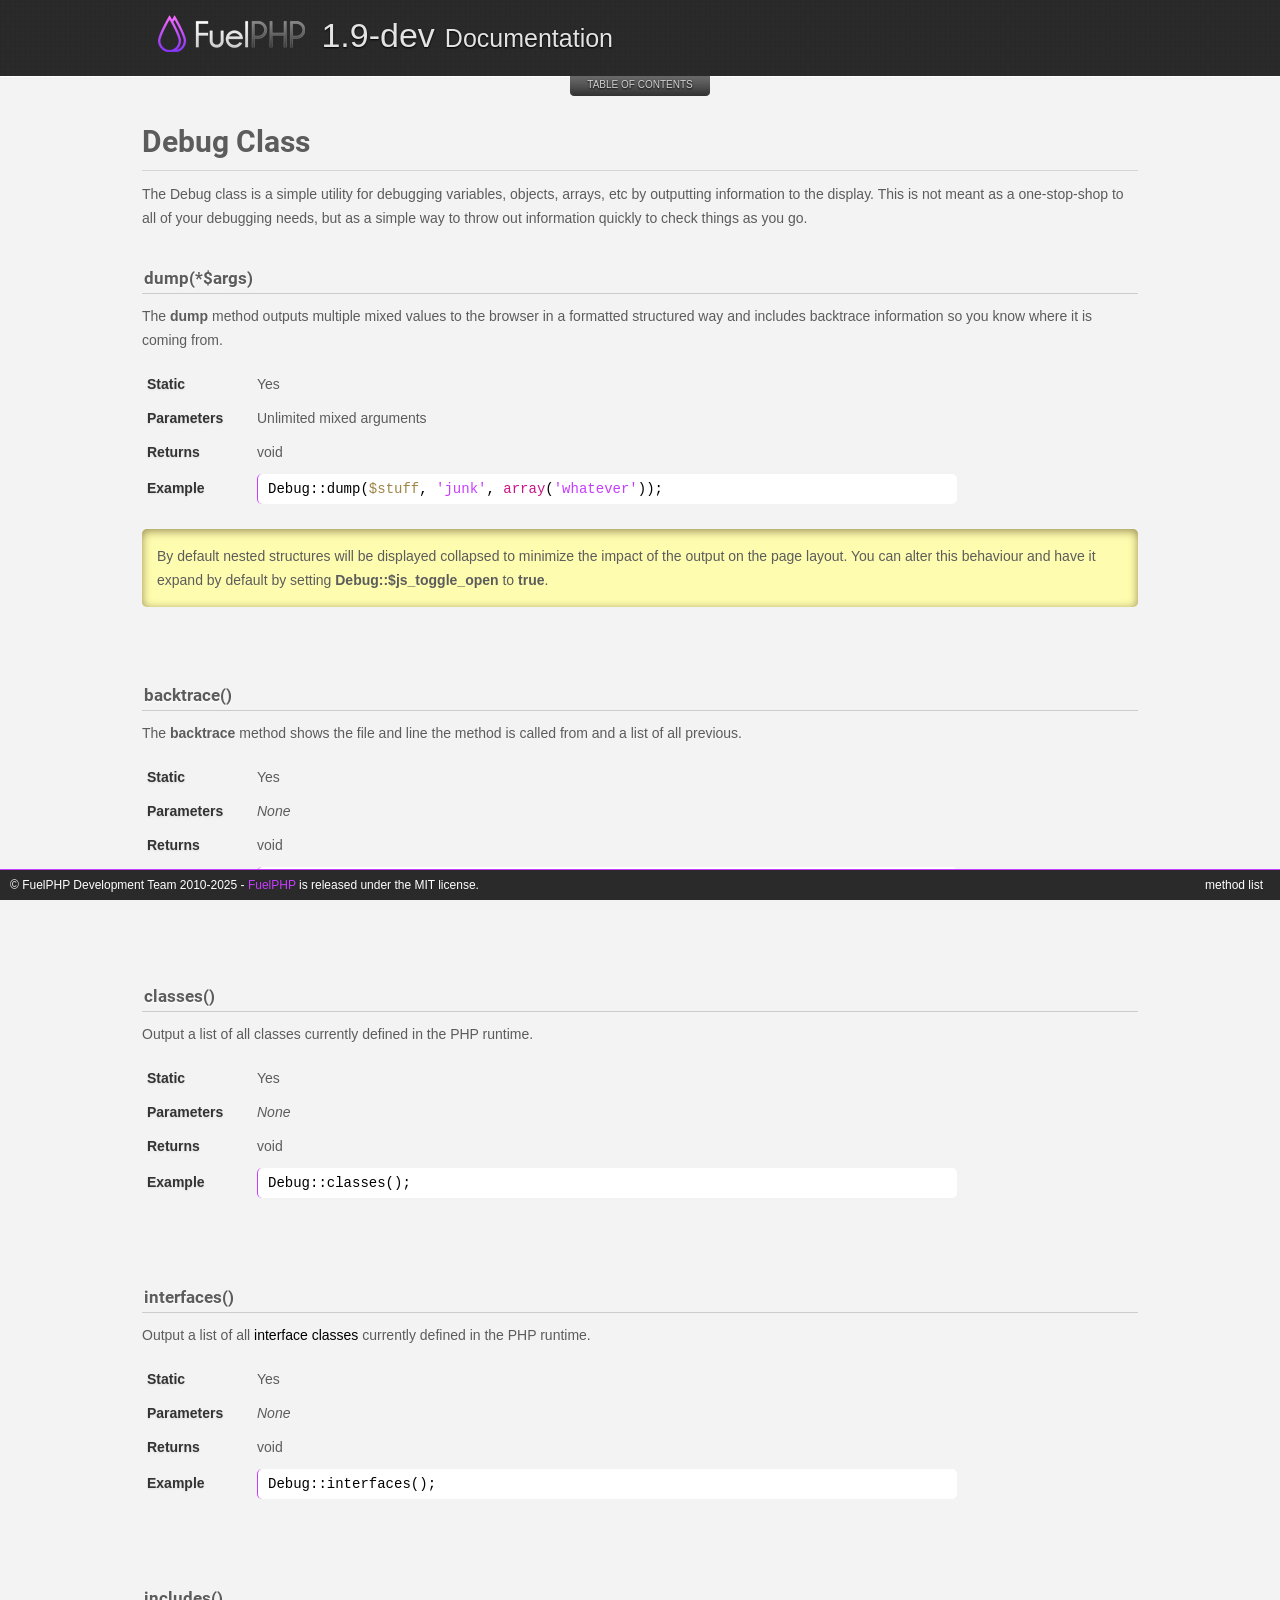
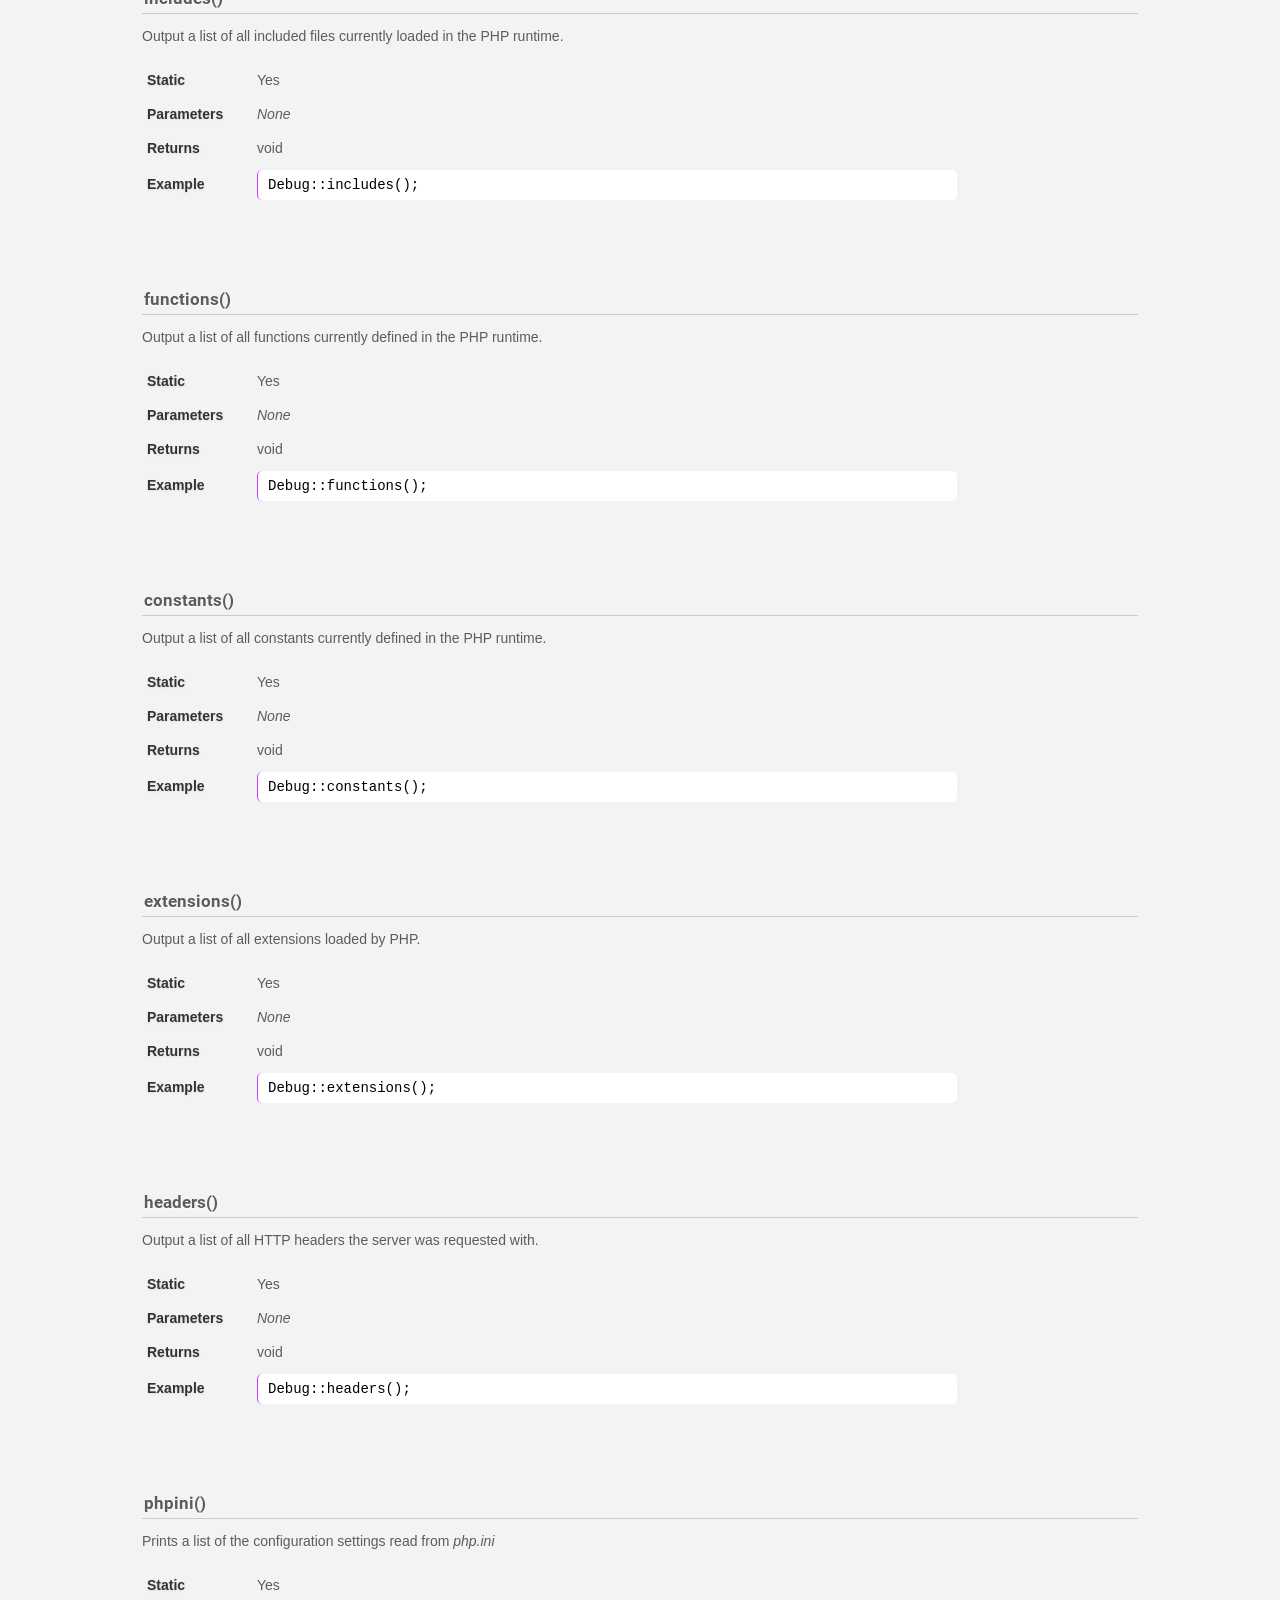
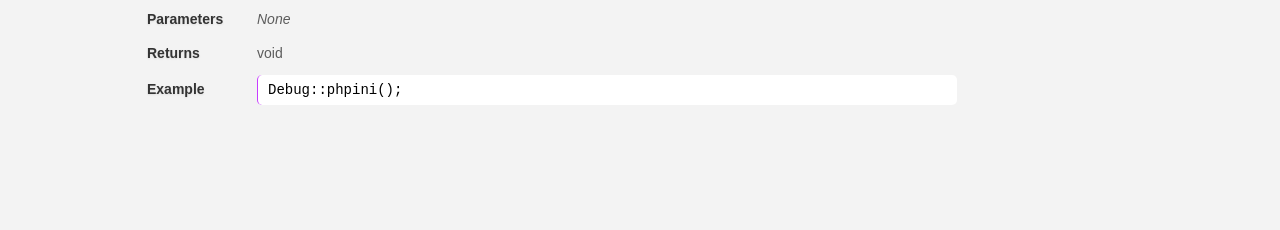
<file: classes/debug.html>
<!doctype html>
<html lang="en">
<head>
	<meta charset="UTF-8">
	<meta name="viewport" content="width=device-width, initial-scale=1.0">
	<link rel="stylesheet" href="./../assets/css/combined.css?20170912">
	<link rel="shortcut icon" href="./../favicon.ico" />
	<script src="https://www.google.com/jsapi" type="text/javascript"></script>
	<script type="text/javascript">
		var path = './../';
		var class_prefix = "Debug::";
	</script>
	<script src="./../assets/js/combined.js?20170912"></script>
	<title>Debug - Classes - FuelPHP Documentation</title>
</head>
<body>
	<div id="container">
		<header id="header">
			<div class="table">
				<div id="cse">
					<gcse:searchbox-only newWindow="true"></gcse:searchbox-only>
				</div>
				<h1>
					<a href="https://fuelphp.com"><img height="37px" width="147px" src="./../assets/img/fuel.png" /></a>
					<strong>Documentation</strong>
				</h1>
			</div>
			<nav>
				<div class="clear"></div>
			</nav>
			<a href="#" id="toc_handle">table of contents</a>
			<div class="clear"></div>
		</header>

		<div id="main">

			<h2>Debug Class</h2>

			<p>
				The Debug class is a simple utility for debugging variables, objects, arrays, etc by outputting information to the display. This is not
				meant as a one-stop-shop to all of your debugging needs, but as a simple way to throw out information quickly to check things as you go.
			</p>

			<article>
				<h4 class="method" id="method_dump">dump(*$args)</h4>
				<p>The <strong>dump</strong> method outputs multiple mixed values to the browser in a formatted structured way and includes backtrace information so you know where it is coming from.</p>
				<table class="method">
					<tbody>
					<tr>
						<th class="legend">Static</th>
						<td>Yes</td>
					</tr>
					<tr>
						<th>Parameters</th>
						<td>Unlimited mixed arguments</td>
					</tr>
					<tr>
						<th>Returns</th>
						<td>void</td>
					</tr>
					<tr>
						<th>Example</th>
						<td>
							<pre class="php"><code>Debug::dump($stuff, 'junk', array('whatever'));</code></pre>
						</td>
					</tr>
					</tbody>
				</table>
				<p class="note">
					By default nested structures will be displayed collapsed to minimize the impact of the output on the page layout. You can
					alter this behaviour and have it expand by default by setting <strong>Debug::$js_toggle_open</strong> to <strong>true</strong>.
				</p>
			</article>

			<article>
				<h4 class="method" id="method_backtrace">backtrace()</h4>
				<p>The <strong>backtrace</strong> method shows the file and line the method is called from and a list of all previous.</p>
				<table class="method">
					<tbody>
					<tr>
						<th class="legend">Static</th>
						<td>Yes</td>
					</tr>
					<tr>
						<th>Parameters</th>
						<td><i>None</i></td>
					</tr>
					<tr>
						<th>Returns</th>
						<td>void</td>
					</tr>
					<tr>
						<th>Example</th>
						<td>
							<pre class="php"><code>Debug::backtrace();</code></pre>
						</td>
					</tr>
					</tbody>
				</table>
			</article>

			<article>
				<h4 class="method" id="method_classes">classes()</h4>
				<p>Output a list of all classes currently defined in the PHP runtime.</p>
				<table class="method">
					<tbody>
					<tr>
						<th class="legend">Static</th>
						<td>Yes</td>
					</tr>
					<tr>
						<th>Parameters</th>
						<td><i>None</i></td>
					</tr>
					<tr>
						<th>Returns</th>
						<td>void</td>
					</tr>
					<tr>
						<th>Example</th>
						<td>
							<pre class="php"><code>Debug::classes();</code></pre>
						</td>
					</tr>
					</tbody>
				</table>
			</article>

			<article>
				<h4 class="method" id="method_interfaces">interfaces()</h4>
				<p>Output a list of all <a href="http://uk.php.net/interfaces" target="_blank">interface classes</a> currently defined in the PHP runtime.</p>
				<table class="method">
					<tbody>
					<tr>
						<th class="legend">Static</th>
						<td>Yes</td>
					</tr>
					<tr>
						<th>Parameters</th>
						<td><i>None</i></td>
					</tr>
					<tr>
						<th>Returns</th>
						<td>void</td>
					</tr>
					<tr>
						<th>Example</th>
						<td>
							<pre class="php"><code>Debug::interfaces();</code></pre>
						</td>
					</tr>
					</tbody>
				</table>
			</article>

			<article>
				<h4 class="method" id="method_includes">includes()</h4>
				<p>Output a list of all included files currently loaded in the PHP runtime.</p>
				<table class="method">
					<tbody>
					<tr>
						<th class="legend">Static</th>
						<td>Yes</td>
					</tr>
					<tr>
						<th>Parameters</th>
						<td><i>None</i></td>
					</tr>
					<tr>
						<th>Returns</th>
						<td>void</td>
					</tr>
					<tr>
						<th>Example</th>
						<td>
							<pre class="php"><code>Debug::includes();</code></pre>
						</td>
					</tr>
					</tbody>
				</table>
			</article>

			<article>
				<h4 class="method" id="method_functions">functions()</h4>
				<p>Output a list of all functions currently defined in the PHP runtime.</p>
				<table class="method">
					<tbody>
					<tr>
						<th class="legend">Static</th>
						<td>Yes</td>
					</tr>
					<tr>
						<th>Parameters</th>
						<td><i>None</i></td>
					</tr>
					<tr>
						<th>Returns</th>
						<td>void</td>
					</tr>
					<tr>
						<th>Example</th>
						<td>
							<pre class="php"><code>Debug::functions();</code></pre>
						</td>
					</tr>
					</tbody>
				</table>
			</article>

			<article>
				<h4 class="method" id="method_constants">constants()</h4>
				<p>Output a list of all constants currently defined in the PHP runtime.</p>
				<table class="method">
					<tbody>
					<tr>
						<th class="legend">Static</th>
						<td>Yes</td>
					</tr>
					<tr>
						<th>Parameters</th>
						<td><i>None</i></td>
					</tr>
					<tr>
						<th>Returns</th>
						<td>void</td>
					</tr>
					<tr>
						<th>Example</th>
						<td>
							<pre class="php"><code>Debug::constants();</code></pre>
						</td>
					</tr>
					</tbody>
				</table>
			</article>

			<article>
				<h4 class="method" id="method_extensions">extensions()</h4>
				<p>Output a list of all extensions loaded by PHP.</p>
				<table class="method">
					<tbody>
					<tr>
						<th class="legend">Static</th>
						<td>Yes</td>
					</tr>
					<tr>
						<th>Parameters</th>
						<td><i>None</i></td>
					</tr>
					<tr>
						<th>Returns</th>
						<td>void</td>
					</tr>
					<tr>
						<th>Example</th>
						<td>
							<pre class="php"><code>Debug::extensions();</code></pre>
						</td>
					</tr>
					</tbody>
				</table>
			</article>

			<article>
				<h4 class="method" id="method_headers">headers()</h4>
				<p>Output a list of all HTTP headers the server was requested with.</p>
				<table class="method">
					<tbody>
					<tr>
						<th class="legend">Static</th>
						<td>Yes</td>
					</tr>
					<tr>
						<th>Parameters</th>
						<td><i>None</i></td>
					</tr>
					<tr>
						<th>Returns</th>
						<td>void</td>
					</tr>
					<tr>
						<th>Example</th>
						<td>
							<pre class="php"><code>Debug::headers();</code></pre>
						</td>
					</tr>
					</tbody>
				</table>
			</article>

			<article>
				<h4 class="method" id="method_phpini">phpini()</h4>
				<p>Prints a list of the configuration settings read from <i>php.ini</i></p>
				<table class="method">
					<tbody>
					<tr>
						<th class="legend">Static</th>
						<td>Yes</td>
					</tr>
					<tr>
						<th>Parameters</th>
						<td><i>None</i></td>
					</tr>
					<tr>
						<th>Returns</th>
						<td>void</td>
					</tr>
					<tr>
						<th>Example</th>
						<td>
							<pre class="php"><code>Debug::phpini();</code></pre>
						</td>
					</tr>
					</tbody>
				</table>
			</article>

		</div>

		<footer>
			<p>
				&copy; FuelPHP Development Team 2010-2025 - <a href="https://fuelphp.com">FuelPHP</a> is released under the MIT license.
			</p>
		</footer>
	</div>
</body>
</html>
</file>
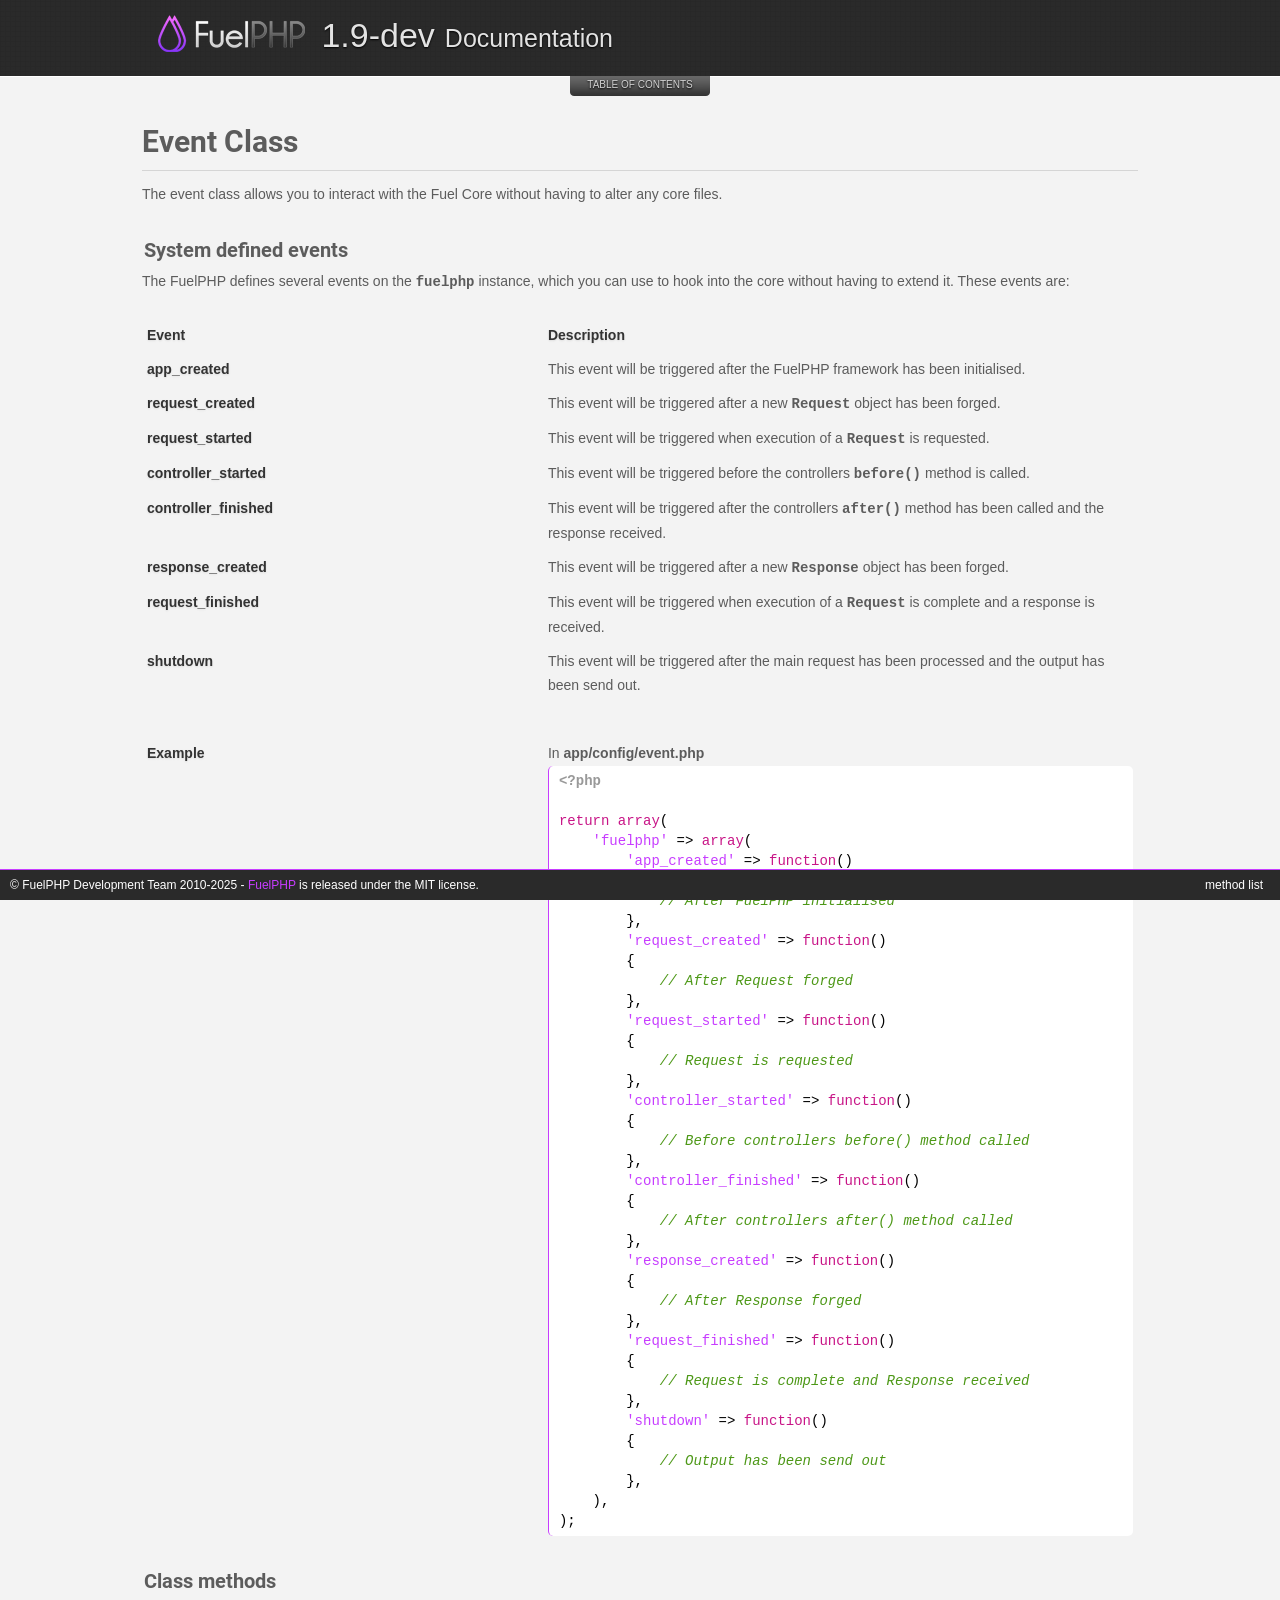
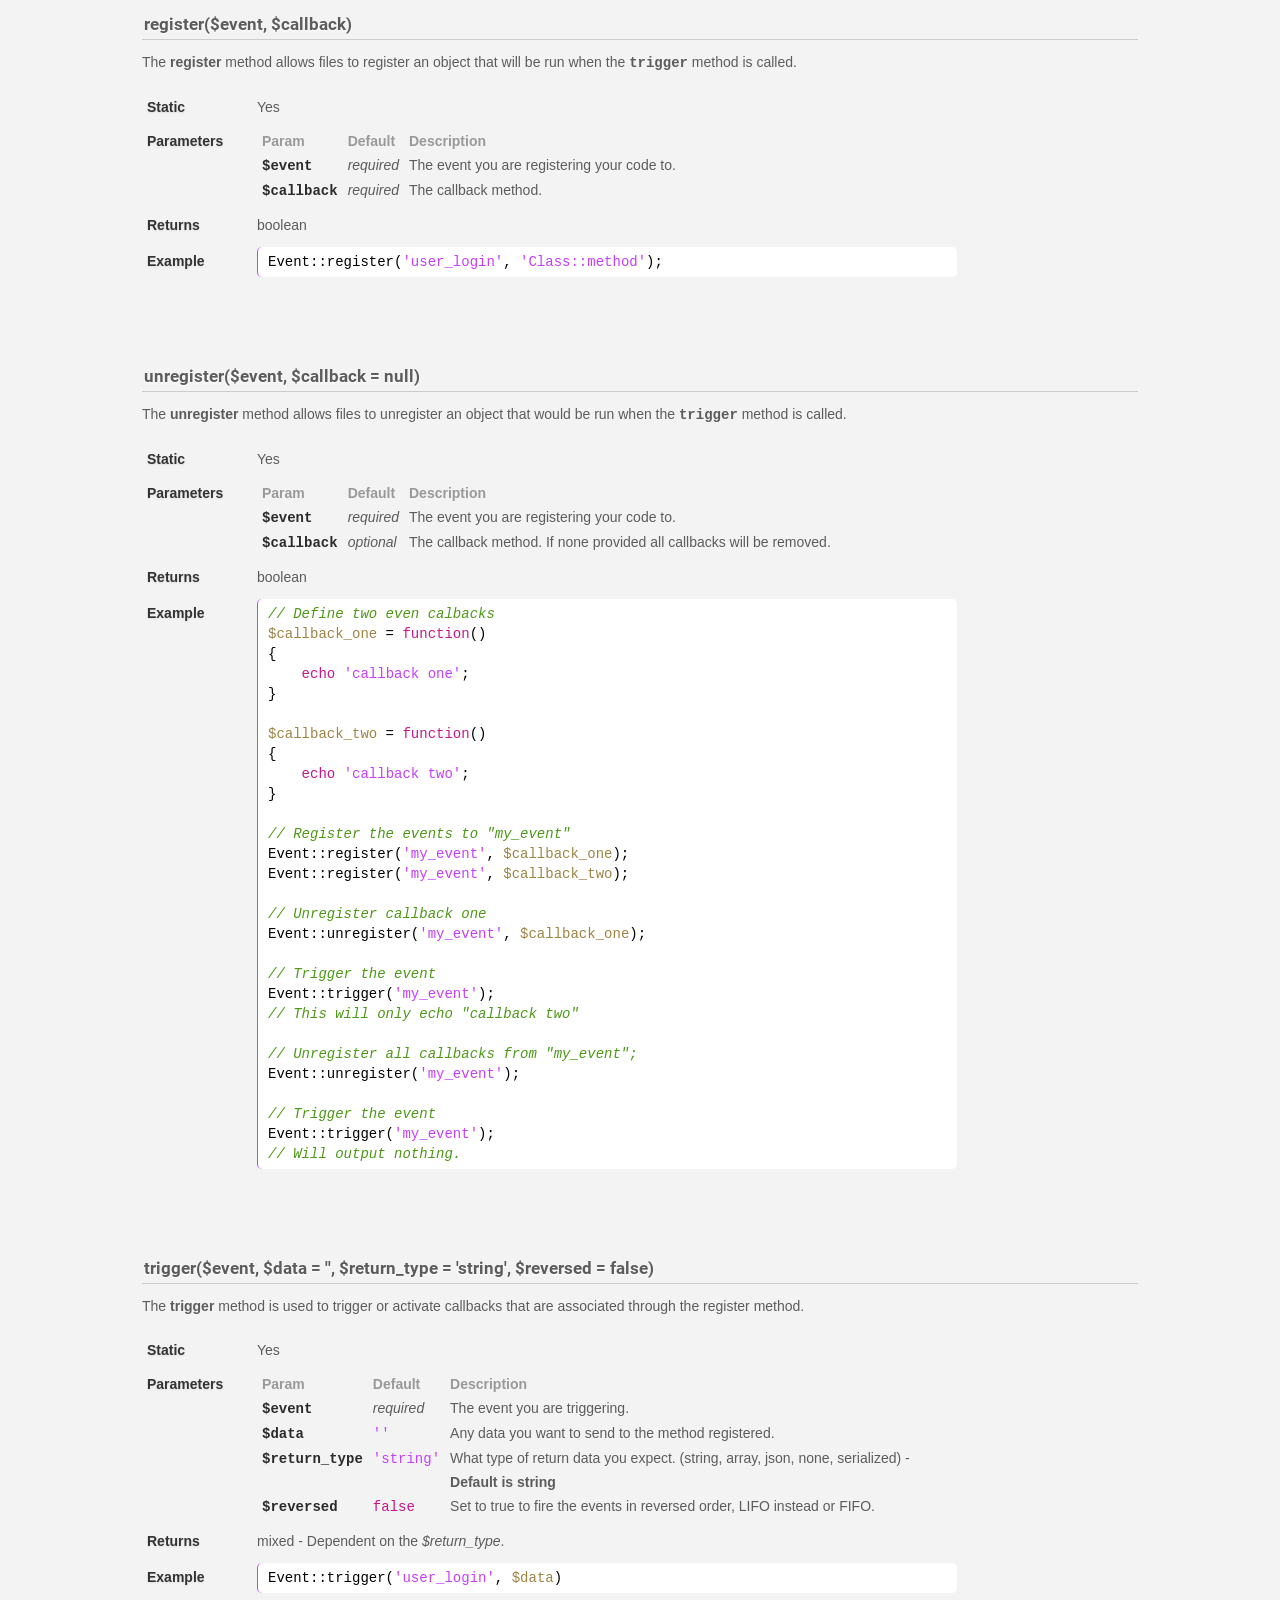
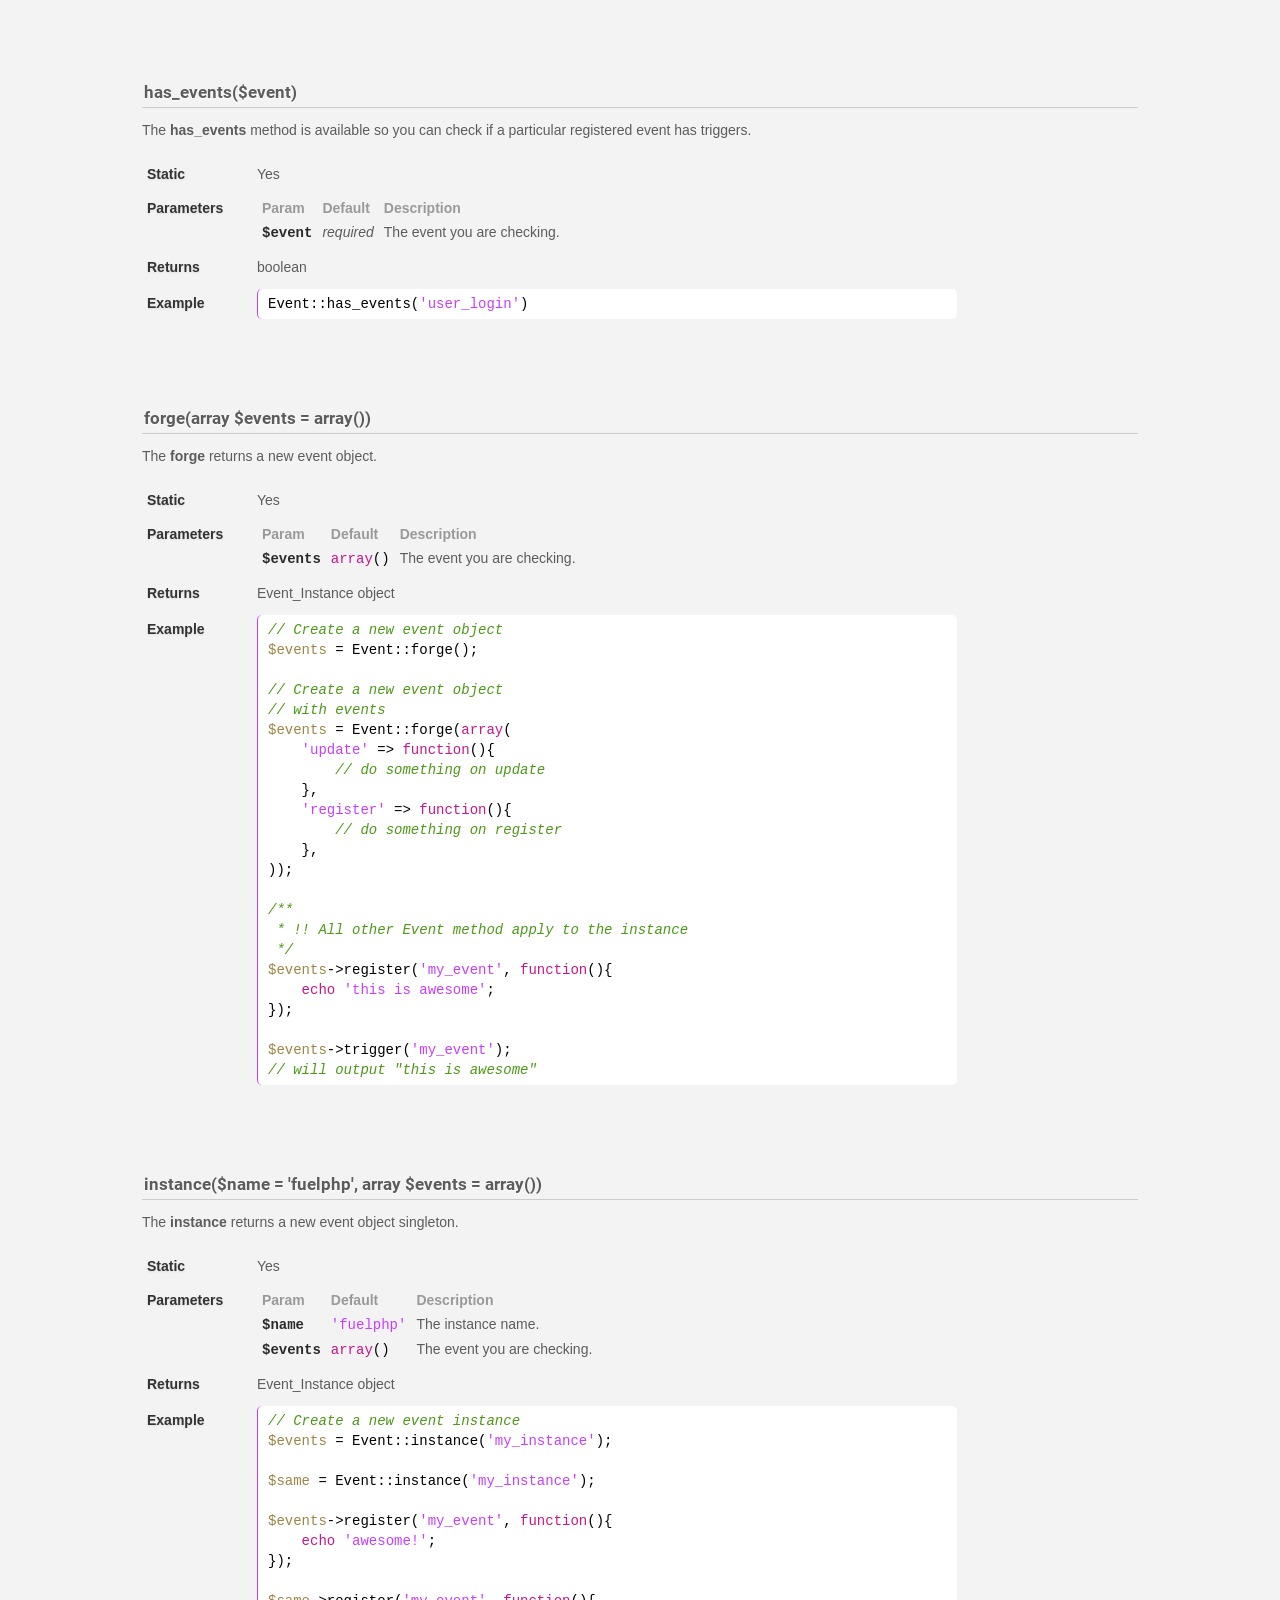
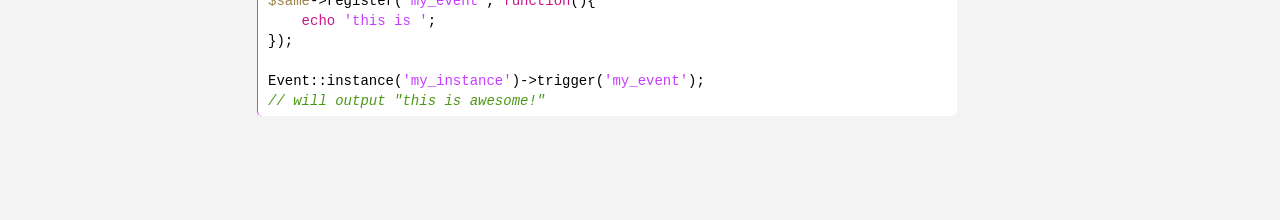
<file: classes/event.html>
<!doctype html>
<html lang="en">
<head>
	<meta charset="UTF-8">
	<meta name="viewport" content="width=device-width, initial-scale=1.0">
	<link rel="stylesheet" href="./../assets/css/combined.css?20170912">
	<link rel="shortcut icon" href="./../favicon.ico" />
	<script src="https://www.google.com/jsapi" type="text/javascript"></script>
	<script type="text/javascript">
		var path = './../';
		var class_prefix = "Event::";
	</script>
	<script src="./../assets/js/combined.js?20170912"></script>
	<title>Event - Classes - FuelPHP Documentation</title>
</head>
<body>
	<div id="container">
		<header id="header">
			<div class="table">
				<div id="cse">
					<gcse:searchbox-only newWindow="true"></gcse:searchbox-only>
				</div>
				<h1>
					<a href="https://fuelphp.com"><img height="37px" width="147px" src="./../assets/img/fuel.png" /></a>
					<strong>Documentation</strong>
				</h1>
			</div>
			<nav>
				<div class="clear"></div>
			</nav>
			<a href="#" id="toc_handle">table of contents</a>
			<div class="clear"></div>
		</header>

		<div id="main">

			<h2>Event Class</h2>

			<p>The event class allows you to interact with the Fuel Core without having to alter any core files.</p>

			<h3 id="system_events">System defined events</h3>

			<p>
				The FuelPHP defines several events on the <kbd>fuelphp</kbd> instance, which you can use to hook into the
				core without having to extend it. These events are:
			</p>

			<table class="config">
				<tbody>
					<tr class="header">
						<th>Event</th>
						<th>Description</th>
					</tr>
					<tr>
						<th>app_created</th>
						<td>
							This event will be triggered after the FuelPHP framework has been initialised.
						</td>
					</tr>
					<tr>
						<th>request_created</th>
						<td>
							This event will be triggered after a new <kbd>Request</kbd> object has been forged.
						</td>
					</tr>
					<tr>
						<th>request_started</th>
						<td>
							This event will be triggered when execution of a <kbd>Request</kbd> is requested.
						</td>
					</tr>
					<tr>
						<th>controller_started</th>
						<td>
							This event will be triggered before the controllers <kbd>before()</kbd> method is called.
						</td>
					</tr>
					<tr>
						<th>controller_finished</th>
						<td>
							This event will be triggered after the controllers <kbd>after()</kbd> method has been called and the response received.
						</td>
					</tr>
					<tr>
						<th>response_created</th>
						<td>
							This event will be triggered after a new <kbd>Response</kbd> object has been forged.
						</td>
					</tr>
					<tr>
						<th>request_finished</th>
						<td>
							This event will be triggered when execution of a <kbd>Request</kbd> is complete and a response is received.
						</td>
					</tr>
					<tr>
						<th>shutdown</th>
						<td>
							This event will be triggered after the main request has been processed and the output has been send out.
						</td>
					</tr>
					<tr>
						<td>&nbsp;</td>
					</tr>
					<tr>
						<th>Example</th>
						<td>
							In <strong>app/config/event.php</strong>
							<pre class="php"><code>&lt;?php

return array(
	'fuelphp' => array(
		'app_created' => function()
		{
			// After FuelPHP initialised
		},
		'request_created' => function()
		{
			// After Request forged
		},
		'request_started' => function()
		{
			// Request is requested
		},
		'controller_started' => function()
		{
			// Before controllers before() method called
		},
		'controller_finished' => function()
		{
			// After controllers after() method called
		},
		'response_created' => function()
		{
			// After Response forged
		},
		'request_finished' => function()
		{
			// Request is complete and Response received
		},
		'shutdown' => function()
		{
			// Output has been send out
		},
	),
);
</code></pre>
						</td>
					</tr>
				</tbody>
			</table>

			<h3 id="class_methods">Class methods</h3>

			<article>
				<h4 class="method" id="method_register">register($event, $callback)</h4>
				<p>The <strong>register</strong> method allows files to register an object that will be run when the <kbd>trigger</kbd> method is called.</p>
				<table class="method">
					<tbody>
					<tr>
						<th class="legend">Static</th>
						<td>Yes</td>
					</tr>
					<tr>
						<th>Parameters</th>
						<td>
							<table class="parameters">
								<tr>
									<th>Param</th>
									<th>Default</th>
									<th class="description">Description</th>
								</tr>
								<tr>
									<th><kbd>$event</kbd></th>
									<td><i>required</i></td>
									<td>The event you are registering your code to.</td>
								</tr>
								<tr>
									<th><kbd>$callback</kbd></th>
									<td><i>required</i></td>
									<td>The callback method. </td>
								</tr>
							</table>
						</td>
					</tr>
					<tr>
						<th>Returns</th>
						<td>boolean</td>
					</tr>
					<tr>
						<th>Example</th>
						<td>
							<pre class="php"><code>Event::register('user_login', 'Class::method');</code></pre>
						</td>
					</tr>
					</tbody>
				</table>
			</article>

			<article>
				<h4 class="method" id="method_unregister">unregister($event, $callback = null)</h4>
				<p>The <strong>unregister</strong> method allows files to unregister an object that would be run when the <kbd>trigger</kbd> method is called.</p>
				<table class="method">
					<tbody>
					<tr>
						<th class="legend">Static</th>
						<td>Yes</td>
					</tr>
					<tr>
						<th>Parameters</th>
						<td>
							<table class="parameters">
								<tr>
									<th>Param</th>
									<th>Default</th>
									<th class="description">Description</th>
								</tr>
								<tr>
									<th><kbd>$event</kbd></th>
									<td><i>required</i></td>
									<td>The event you are registering your code to.</td>
								</tr>
								<tr>
									<th><kbd>$callback</kbd></th>
									<td><i>optional</i></td>
									<td>The callback method. If none provided all callbacks will be removed.</td>
								</tr>
							</table>
						</td>
					</tr>
					<tr>
						<th>Returns</th>
						<td>boolean</td>
					</tr>
					<tr>
						<th>Example</th>
						<td>
							<pre class="php"><code>// Define two even calbacks
$callback_one = function()
{
	echo 'callback one';
}

$callback_two = function()
{
	echo 'callback two';
}

// Register the events to "my_event"
Event::register('my_event', $callback_one);
Event::register('my_event', $callback_two);

// Unregister callback one
Event::unregister('my_event', $callback_one);

// Trigger the event
Event::trigger('my_event');
// This will only echo "callback two"

// Unregister all callbacks from "my_event";
Event::unregister('my_event');

// Trigger the event
Event::trigger('my_event');
// Will output nothing.</code></pre>
						</td>
					</tr>
					</tbody>
				</table>
			</article>

			<article>
				<h4 class="method" id="method_trigger">trigger($event, $data = '', $return_type = 'string', $reversed = false)</h4>
				<p>The <strong>trigger</strong> method is used to trigger or activate callbacks that are associated through the register method.</p>
				<table class="method">
					<tbody>
					<tr>
						<th class="legend">Static</th>
						<td>Yes</td>
					</tr>
					<tr>
						<th>Parameters</th>
						<td>
							<table class="parameters">
								<tr>
									<th>Param</th>
									<th>Default</th>
									<th class="description">Description</th>
								</tr>
								<tr>
									<th><kbd>$event</kbd></th>
									<td><i>required</i></td>
									<td>The event you are triggering.</td>
								</tr>
								<tr>
									<th><kbd>$data</kbd></th>
									<td><pre class="php"><code>''</code></pre></td>
									<td>Any data you want to send to the method registered.</td>
								</tr>
								<tr>
									<th><kbd>$return_type</kbd></th>
									<td><pre class="php"><code>'string'</code></pre></td>
									<td>What type of return data you expect. (string, array, json, none, serialized) - <strong>Default is string</strong></td>
								</tr>
								<tr>
									<th><kbd>$reversed</kbd></th>
									<td><pre class="php"><code>false</code></pre></td>
									<td>Set to true to fire the events in reversed order, LIFO instead or FIFO.</td>
								</tr>
							</table>
						</td>
					</tr>
					<tr>
						<th>Returns</th>
						<td>mixed - Dependent on the <var>$return_type</var>.</td>
					</tr>
					<tr>
						<th>Example</th>
						<td>
							<pre class="php"><code>Event::trigger('user_login', $data)</code></pre>
						</td>
					</tr>
					</tbody>
				</table>
			</article>

			<article>
				<h4 class="method" id="method_has_events">has_events($event)</h4>
				<p>The <strong>has_events</strong> method is available so you can check if a particular registered event has triggers.</p>
				<table class="method">
					<tbody>
					<tr>
						<th class="legend">Static</th>
						<td>Yes</td>
					</tr>
					<tr>
						<th>Parameters</th>
						<td>
							<table class="parameters">
								<tr>
									<th>Param</th>
									<th>Default</th>
									<th class="description">Description</th>
								</tr>
								<tr>
									<th><kbd>$event</kbd></th>
									<td><i>required</i></td>
									<td>The event you are checking.</td>
								</tr>
							</table>
						</td>
					</tr>
					<tr>
						<th>Returns</th>
						<td>boolean</td>
					</tr>
					<tr>
						<th>Example</th>
						<td>
							<pre class="php"><code>Event::has_events('user_login')</code></pre>
						</td>
					</tr>
					</tbody>
				</table>
			</article>

			<article>
				<h4 class="method" id="method_forge">forge(array $events = array())</h4>
				<p>The <strong>forge</strong> returns a new event object.</p>
				<table class="method">
					<tbody>
					<tr>
						<th class="legend">Static</th>
						<td>Yes</td>
					</tr>
					<tr>
						<th>Parameters</th>
						<td>
							<table class="parameters">
								<tr>
									<th>Param</th>
									<th>Default</th>
									<th class="description">Description</th>
								</tr>
								<tr>
									<th><kbd>$events</kbd></th>
									<td><pre class="php"><code>array()</code></pre></td>
									<td>The event you are checking.</td>
								</tr>
							</table>
						</td>
					</tr>
					<tr>
						<th>Returns</th>
						<td>Event_Instance object</td>
					</tr>
					<tr>
						<th>Example</th>
						<td>
							<pre class="php"><code>// Create a new event object
$events = Event::forge();

// Create a new event object
// with events
$events = Event::forge(array(
	'update' => function(){
		// do something on update
	},
	'register' => function(){
		// do something on register
	},
));

/**
 * !! All other Event method apply to the instance
 */
$events->register('my_event', function(){
	echo 'this is awesome';
});

$events->trigger('my_event');
// will output "this is awesome"
</code></pre>
						</td>
					</tr>
					</tbody>
				</table>
			</article>

			<article>
				<h4 class="method" id="method_instance">instance($name = 'fuelphp', array $events = array())</h4>
				<p>The <strong>instance</strong> returns a new event object singleton.</p>
				<table class="method">
					<tbody>
					<tr>
						<th class="legend">Static</th>
						<td>Yes</td>
					</tr>
					<tr>
						<th>Parameters</th>
						<td>
							<table class="parameters">
								<tr>
									<th>Param</th>
									<th>Default</th>
									<th class="description">Description</th>
								</tr>
								<tr>
									<th><kbd>$name</kbd></th>
									<td><pre class="php"><code>'fuelphp'</code></pre></td>
									<td>The instance name.</td>
								</tr>
								<tr>
									<th><kbd>$events</kbd></th>
									<td><pre class="php"><code>array()</code></pre></td>
									<td>The event you are checking.</td>
								</tr>
							</table>
						</td>
					</tr>
					<tr>
						<th>Returns</th>
						<td>Event_Instance object</td>
					</tr>
					<tr>
						<th>Example</th>
						<td>
							<pre class="php"><code>// Create a new event instance
$events = Event::instance('my_instance');

$same = Event::instance('my_instance');

$events->register('my_event', function(){
	echo 'awesome!';
});

$same->register('my_event', function(){
	echo 'this is ';
});

Event::instance('my_instance')->trigger('my_event');
// will output "this is awesome!"</code></pre>
						</td>
					</tr>
					</tbody>
				</table>
			</article>

		</div>

		<footer>
			<p>
				&copy; FuelPHP Development Team 2010-2025 - <a href="https://fuelphp.com">FuelPHP</a> is released under the MIT license.
			</p>
		</footer>
	</div>
</body>
</html>
</file>
<file: assets/css/combined.css>
/*
html5doctor.com Reset Stylesheet
v1.6.1
Last Updated:  2010-09-17
Author:  Richard Clark - http: //richclarkdesign.com
Twitter:  @rich_clark
*/

html, body, div, span, object, iframe,
h1, h2, h3, h4, h5, h6, p, blockquote, pre,
abbr, address, cite, code,
del, dfn, em, img, ins, kbd, q, samp,
small, strong, sub, sup, var,
b, i,
dl, dt, dd, ol, ul, li,
fieldset, form, label, legend,
table, caption, tbody, tfoot, thead, tr, th, td,
article, aside, canvas, details, figcaption, figure,
footer, header, hgroup, menu, nav, section, summary,
time, mark, audio, video {
    margin: 0;
    padding: 0;
    border: 0;
    outline: 0;
    font-size: 100%;
    vertical-align: baseline;
}

body {
    line-height: 1;
}

article,aside,details,figcaption,figure,
footer,header,hgroup,menu,nav,section {
    display: block;
}

nav ul {
    list-style: none;
}

blockquote, q {
    quotes: none;
}

blockquote:before, blockquote:after,
q:before, q:after {
    content: '';
    content: none;
}

a {
    margin: 0;
    padding: 0;
    font-size: 100%;
    vertical-align: baseline;
    background: transparent;
    text-decoration: none;
}

/* change colours to suit your needs */
ins {
    text-decoration: none;
}

/* change colours to suit your needs */
mark {
    font-style: italic;
    font-weight: bold;
}

del {
    text-decoration:  line-through;
}

abbr[title], dfn[title] {
    cursor: help;
}

table {
	border: 0;
	border-collapse: collapse;
    border-spacing: 0;
}

input, select {
    vertical-align: middle;
}

h1, h2, h3, h4, h5, h6, th {
	font-weight: bold;
}

/* Generated by Font Squirrel (http://www.fontsquirrel.com) on August 10, 2011 04:36:49 PM America/New_York */



@font-face {
    font-family: 'BebasNeueRegular';
    src: url('../fonts/BebasNeue-webfont.eot');
    src: url('../fonts/BebasNeue-webfont.eot?#iefix') format('embedded-opentype'),
         url('../fonts/BebasNeue-webfont.woff') format('woff'),
         url('../fonts/BebasNeue-webfont.ttf') format('truetype'),
         url('../fonts/BebasNeue-webfont.svg#BebasNeueRegular') format('svg');
    font-weight: normal;
    font-style: normal;

}

/* Generated by Font Squirrel (http://www.fontsquirrel.com) on August 9, 2011 04:41:08 PM America/New_York */

@font-face {
    font-family: 'DroidSansBold';
    src: url('../fonts/DroidSans-Bold-webfont.eot');
    src: url('../fonts/DroidSans-Bold-webfont.eot?#iefix') format('embedded-opentype'),
         url('../fonts/DroidSans-Bold-webfont.woff') format('woff'),
         url('../fonts/DroidSans-Bold-webfont.ttf') format('truetype'),
         url('../fonts/DroidSans-Bold-webfont.svg#DroidSansBold') format('svg');
    font-weight: normal;
    font-style: normal;

}

@font-face {
    font-family: 'RobotoBold';
	src:
        url('../fonts/Roboto-Bold.woff2') format('woff2'),
        url('../fonts/Roboto-Bold.woff') format('woff'),
        url('../fonts/Roboto-Bold.ttf') format('truetype');
    font-weight: 700;
    font-style: normal;
  }

:focus{
	outline: none;
}

/* Google Search */

#cse {
	float: right;
	width: 400px;
	margin-top: 20px;
}

/* Syntax Highlighting */
/*

Intellij Idea-like styling (c) Vasily Polovnyov <vast@whiteants.net>

*/

pre{
	display: inline !important;
	width: auto;
}

pre code{
	padding: 15px;
	margin-bottom: 20px;
	display: inline-block;
	overflow: auto;
	line-height: 20px;
	font-size: 14px;
}

table pre code{
	margin-bottom: 0;
	padding: 0;
}

pre code{
	-moz-border-radius: 5px;
	border-radius: 5px;
	border-left: 1px solid #C73DFF;
}

pre{
	overflow-x: auto;
}

pre.cli code{
	background-color: #2a2a2a;
	color: #fff;
}

/*

github.com style (c) Vasily Polovnyov <vast@whiteants.net>

*/

pre code {
  display: block;
  color: #000;
  background: #fff;
}

pre .comment,
pre .template_comment,
pre .diff,
pre .javadoc {
  color: #4d9817;
  font-style: italic;
}

pre .keyword,
pre .css .rule .keyword,
pre .winutils,
pre .javascript .title,
pre .lisp .title,
pre .subst {
  color: #c81587;
}

pre .number,
pre .hexcolor {
  color: #40a070;
}

pre .string,
pre .tag .value,
pre .phpdoc,
pre .tex .formula {
  color: #C73DFF;
}

pre .title,
pre .id {
  color: #900;
  font-weight: bold;
}

pre .javascript .title,
pre .lisp .title,
pre .subst {
  font-weight: normal;
}

pre .class .title,
pre .haskell .label,
pre .tex .command {
  color: #458;
  font-weight: bold;
}

pre .tag,
pre .tag .title,
pre .rules .property,
pre .django .tag .keyword {
  color: #8989e9;
  font-weight: normal;
}

pre .attribute,
pre .variable,
pre .instancevar,
pre .lisp .body {
  color: #9e8445;
}

pre .regexp {
  color: #009926;
}

pre .class {
  color: #458;
  font-weight: bold;
}

pre .symbol,
pre .ruby .symbol .string,
pre .ruby .symbol .keyword,
pre .ruby .symbol .keymethods,
pre .lisp .keyword,
pre .tex .special,
pre .input_number {
  color: #990073;
}

pre .builtin,
pre .built_in,
pre .lisp .title {
  color: #0086b3;
}

pre .preprocessor,
pre .pi,
pre .doctype,
pre .shebang,
pre .cdata {
  color: #999;
  font-weight: bold;
}

pre .deletion {
  background: #fdd;
}

pre .addition {
  background: #dfd;
}

pre .diff .change {
  background: #0086b3;
}

pre .chunk {
  color: #aaa;
}

pre .tex .formula {
  opacity: 0.5;
}

/*
	Main styles
*/

body, html{
	background: #fefefe;
	background: #f3f3f3;
	font-family: "Helvetica Neue", Helvetica, Arial;
	padding: 0px;
	margin: 0px;
	color: #6f6f6f;
	color: #5c5c5c;
	line-height: 24px;
	font-size: 14px;
	position: relative;
}

html{
	overflow-y: scroll;
}

.clear{
	clear: both;
}

.pane{
	overflow: auto;
}

#header{
	width: 100%;
	background: url(../img/header-bg.jpg) repeat;
	color: #fff;
	border-bottom: 1px solid white;
	display: block;
	text-align: left;
	overflow: visible;
	height: auto;
	text-shadow: 0px 1px 2px #000;
	z-index: 3;
	position: relative;
	top: 0;
	left: 0;
}

#header h1{
	font-weight: normal;
	line-height: 66px;
	font-size: 25px;
	height: 60px;
	padding: 2px 0px 14px 0px;
	color: #e3e3e3;
}

#header h1 img{
	margin: 13px 10px 0px 0px;
	vertical-align: top;
}

#header h1 strong{
	font-weight: normal;
}

#header h1 span{
	font-size: 34px;
	margin-right: 10px;
}

#header nav{
	width: 100%;
	display: block;
	background: #2a2a2a url(../img/v-split.png) repeat-x;
	font-size: 14px;
	line-height: 18px;
	position: relative;
}

.toc_part{
	position: absolute;
	top: 0px;
	width: 100%;
	left: 0px;
/*
		left: 50%;
		margin-left: -440px;
*/
}

#header nav a{
	color: #d6d6d6;
	display: block;
	line-height: 20px;
	padding-left: 10px;
}

#header nav a:hover, #header nav a.active{
	color: #fff;
	background: #c73dff;
	-moz-border-radius: 5px;
	border-radius: 5px;
	text-decoration: none;
}

.table{
	display: table;
	width: 965px;
	margin: auto;
	overflow: hidden;
}

nav .table{
	padding: 15px 0px;
}

.topic{
	font-family: Helvetica Neue, Helvetica, Arial;
	color: #c73dff !important;
	display: block;
	line-height: 20px;
	font-size: 18px;
	height: 20px;
	padding-left: 10px !important;
	position: relative;
	top: -2px;
	background: none;
	padding: 0;
}

ol{
	list-style-position: inside;
	padding-bottom: 20px;
}

.expand_me{
	margin-left: 5px;
	color: #a7a7a7;
}

#header nav a:hover .expand_me{
}

#header nav ul.column{
	display: table-cell;
	width: 20%;
	margin: 20px 0px;
	background: url(../img/h-split.png) repeat-y right -7px;
	padding: 0px 10px 0px 0px;
	margin-left: -10px;
}

#header nav ul.column ul{
	margin-bottom: 0px;
}

#header nav ul.column ul ul{
	display: none;
	padding-left: 0px;
	margin-bottom: 0px;
	font-size: 88%;
	color: #c8c8c8;
}

#header nav ul.column ul ul a{
	color: #c8c8c8;
}

#header nav ul.column ul ul a:hover, #header nav ul.column ul ul a.active{
	color: #fff;
	text-decoration: none;
	background-color: #8235fa;
}

#header nav ul.column li li li{
	padding-left: 10px;
}

.menu_highlight{
	padding: 10px 0px;
	position: relative;
	left: 5px;
}

#header nav ul.last{
	background: none;
}

.highlighted{
	margin-left: -1px;
	margin-right: -1px;
	border-left: 1px solid #c73dff;
	border-right: 1px solid #333333;
	background: #333333;
	-moz-border-radius: 5px;
	border-radius: 5px;
}

#toc_handle{
	display: block;
	background: url(../img/handle.png) no-repeat center;
	height: 20px;
	width: 140px;
	position: absolute;
	left: 50%;
	bottom: -20px;
	margin-left: -70px;
	text-align: center;
	text-transform: uppercase;
	font-size: 10px;
	line-height: 18px;
	color: #d1d1d1;
	text-shadow: 0px 1px 2px #000;
	cursor: pointer;
}

#toc_handle:hover{
	color: #fff;
}

#main{
	margin: auto;
	width: 996px;
	padding: 40px 15px 50px 15px;
}

#main h2 a, #main h3 a, #main h4 a{
	color: #5C5C5C;
}

#main h2, #main h3, #main h4{
	font-family: 'RobotoBold';
	font-weight: normal !important;
}


#main h2{
	font-size: 30px;
	line-height: 30px;
	padding-bottom: 15px;
	margin-bottom: 10px;
	display: block;
	background: url(../img/v-split.png) repeat-x bottom center;
	padding-top: 10px;
}

#main ul {
	list-style: inside;
	padding-bottom: 24px;
	padding-left: 20px;
	text-indent: -18px;
}

#main ul.toc ul {
	padding-bottom: 0px;
}

#main li{
	padding: 3px 0px;
}

#main h3{
	font-size: 20px;
	padding-bottom: 5px;
	padding-top: 10px;
}

#main h4{
	font-weight: bold;
	font-size: 17px;
	padding-bottom: 5px;
	margin-bottom: 10px;
	text-shadow: 0px 1px 2px #fff;
	padding-top: 10px;
	border-bottom: 1px solid #CCC;
}

#main h5{
	color: #c73dff;
	font-size: 16px;
	padding-bottom: 0px;
	text-shadow: 0px 1px 2px #fff;
	padding-top: 10px;
}

#main h4 .internal_link{
	position: relative;
	top: 2px;
}

#main article p{
	padding-bottom: 15px;
}

#main article{
	margin-bottom: 30px;
	padding-bottom: 20px;
}

#main p{
	padding-bottom: 24px;
}

div .image{
	text-align:center;
	padding-bottom:10px;
}

div .image img{
	-moz-border-radius: 5px;
	border-radius: 5px;
   border-left: 1px solid #C73DFF;
}

a{
	color: #000;
}

a:hover{
	text-decoration: underline;
}

.force_hide{
	display: none !important;
}

footer{
	border-top: 1px solid #C73DFF;
	overflow: visible;
	background: #2a2a2a;
	height: 30px;
	line-height: 30px;
	clear: both;
	position: fixed;
	bottom: 0px;
	left: 0px;
	width: 100%;
	display: block;
	z-index: 5;
}

footer p{
	text-indent: 10px;
	color: #fff;
	font-size: 12px;
}

footer a{
	color: #C73DFF;
}

#main table{
	width: auto;
/*	background: #fff;
*/	border: 0;
	text-align: left;
	margin-bottom: 20px;
	clear: both;
}

#main table th{
	width: 100px;
	text-align: left;
}

#main table table th{
/*	font-family: DroidSansBold;
*/	width: auto;
	font-weight: bold;
}

#main table td{
	width: 700px;
}

#main table table td{
	width: auto;
}

#cse table{
	border-collapse: collapse;
}

.gsc-adBlockNoHeight{
	display: none;
}

#main table table{
	border: 0;
	margin: 0px;
	width: auto;
}

#main table code{
	padding-left: 10px;
}

table pre code {
	display: block;
	overflow: auto;
	padding: 5px;
}

table.parameters code,
table.parameters pre code {
	margin-bottom: 0;
	border: 0;
	padding: 0px !important;
	width: auto;
	background: transparent;
}

table table th{
	text-align: left;
/*	background: #fff !important;
*/	text-shadow: none;
}

li blockquote {
	display:inline;
	border: 1px solid #999999;
	padding: 4px;
}

p code, li blockquote code {
	background: #999;
	padding: 3px 5px 3px 5px;
	-moz-border-radius: 3px;
	border-radius: 3px;
	color: #FFF;
	text-shadow: 0px 1px 2px #777;
}

#main th, #main td{
	padding: 5px;
}

#main table table th,
#main table table td{
	border: 0;
	padding: 0px 5px 0px 5px;
}

#main table table th{
	text-shadow: none;
	color: #2A2A2A;
}

#main table.parameters tr:first-child th {
	color: #999;
}

strong, kbd, th{
/*	font-family: 'DroidSansBold';
*/	font-weight: bold;
}

.internal_link{
	margin-left: 2px;
	position: relative;
	top: -2px;
}

table table{
	table-layout: fixed;
}

#main table pre, #main table code{
	max-width: 700px;
	display: block;
	overflow: auto;
}

@media screen and (max-width: 870px) {
	.table{
		width: 100%;
		padding-left: 10px;
		padding-right: 10px;
	}
	#main{
		width: auto;
	}

	#main table td{
		width: auto;
	}
	#main table code, #main table pre{
		white-space: pre-wrap;
	}
}

@media screen and (max-width: 560px) {
	#google_search{
		display: none !important;
	}
	footer{
		position: relative;
		bottom: -30px;
	}
}

#main th{
	text-align: right;
	color: #333;
	font-weight: bold;
	font-size: 14px;
	text-shadow: 0px 1px 2px #DDD;
}

#main table table th{
	text-align: left;
}

#methods{
	width: 200px;
	height: 100%;
	position: absolute;
	top: 0px;
	right: 0px;
}

#method_list{
	right: 5px;
	position: absolute;
	bottom: 30px;
	display: none;
	overflow: visible;
	-moz-border-radius-topleft: 5px;
	border-top-left-radius: 5px;
	-moz-border-radius-topright: 5px;
	border-top-right-radius: 5px;
	background: #fff;
	border: 1px solid #c73dff;
	border-bottom: 0px;
	padding-bottom: 8px;
	padding-right: 10px;
	background: #2a2a2a;

}

#method_list a{
	padding: 0px 3px;
	display: block;
	margin: 5px 0px 0px 5px;
	font-size: 12px;
	line-height: 15px;
	color: #fff;
	position: relative;
	top: 3px;
}

#methods_handle{
	padding: 0px 7px;
	display: inline-block;
	margin: 5px 10px 0px 5px;
	height: 20px;
	line-height: 20px;
	font-size: 12px;
	color: #fff;
	text-align: right;
	float: right;
}

#methods_handle:hover{
	background: #3c3c3c;
	-moz-border-radius: 5px;
	border-radius: 5px;
	text-decoration: none;
}

nav .pane_picker{
	padding: 10px 0px 0px 0px !important;
}

nav .table #pane_picker li{
	display: block;
	float: left;
	padding: 0px 5px;
	margin: 0px 5px;
	cursor: pointer;
	font-size: 17px;
	position: relative;
	left: 5px;
	-moz-border-radius: 5px;
	border-radius: 5px;
	line-height: 25px;
	height: 25px;
	color: #A7A7A7;
}

nav .table #pane_picker li:hover{
	background-color: #c73dff;
	color: #fff;
}

nav .table #pane_picker li.active{
	color: #fff;
	background-color: #8235fa !important;
}

nav .pane_picker{
	padding: 10px 0px 0px 0px !important;
}

nav .table #pane_picker li{
	display: block;
	float: left;
	padding: 0px 5px;
	margin: 0px 5px;
	cursor: pointer;
	font-size: 17px;
	position: relative;
	left: 5px;
	-moz-border-radius: 5px;
	border-radius: 5px;
	line-height: 25px;
	height: 25px;
	color: #A7A7A7;
}

nav .table #pane_picker li:hover{
	background-color: #c73dff;
	color: #fff;
}

nav .table #pane_picker li.active{
	color: #fff;
	background-color: #8235fa !important;
}

table.config pre{
	width: auto !important;
	max-width: 350px !important;
}

#main table.config th{
	text-align: left !important;
}

p.note{
	padding: 15px;
	padding-bottom: 15px !important;
	margin-bottom: 14px;
	background: #FEFCAF;
	-moz-border-radius: 5px;
	border-radius: 5px;
	-webkit-box-shadow: inset 0px 2px 10px #988b55;
     -moz-box-shadow: inset 0px 2px 10px #988b55;
          box-shadow: inset 0px 2px 10px #988b55;
}
</file>
